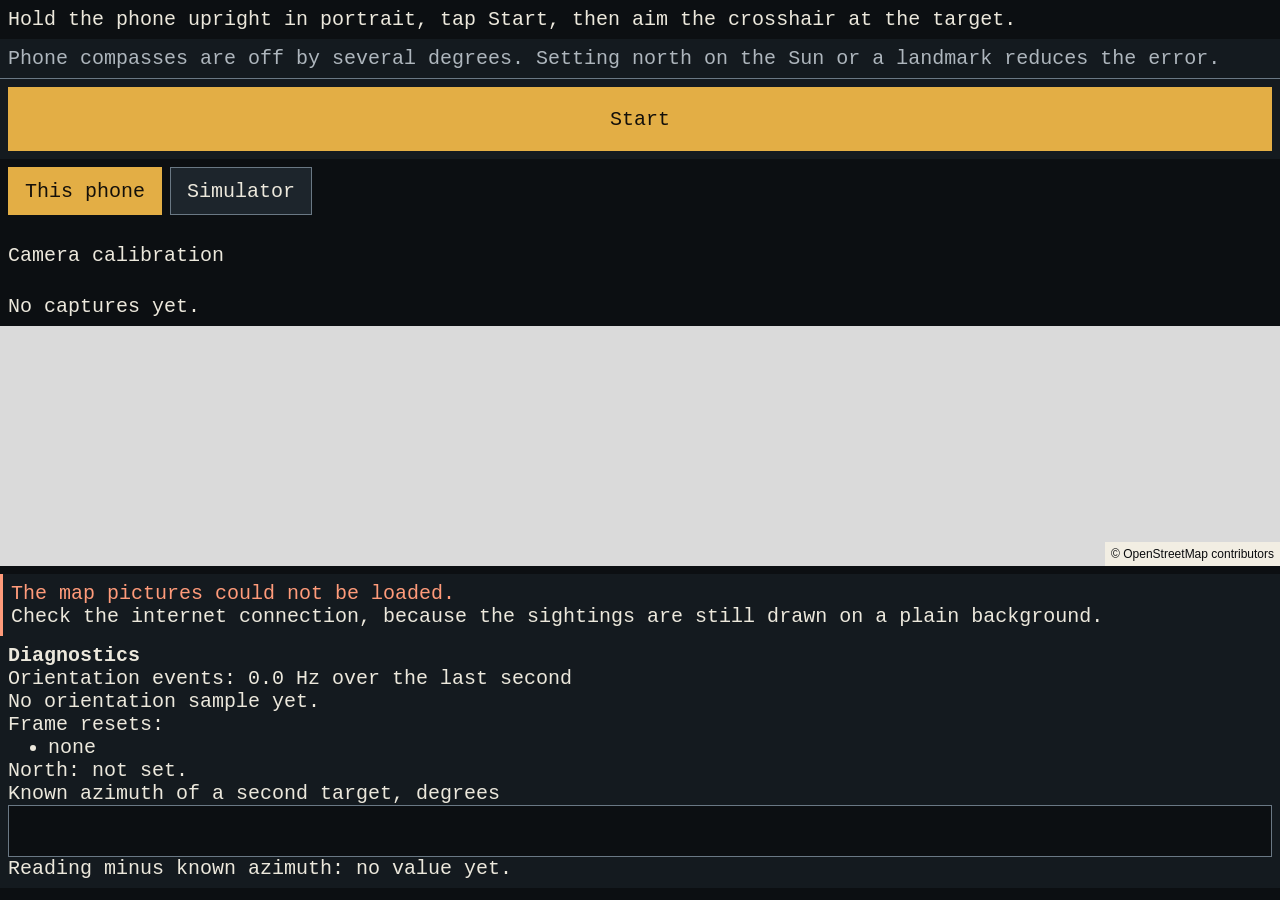
<file: index.html>
<!doctype html>
<html lang="en">
  <head>
    <meta charset="utf-8" />
    <meta name="viewport" content="width=device-width, initial-scale=1, viewport-fit=cover" />
    <meta name="color-scheme" content="dark" />
    <title>Alidade playground</title>
    <script type="module" crossorigin src="./assets/index-sWLlK3Qp.js"></script>
    <link rel="stylesheet" crossorigin href="./assets/index-BOBu4vqf.css">
  </head>
  <body>
    <div id="root"></div>
  </body>
</html>
</file>
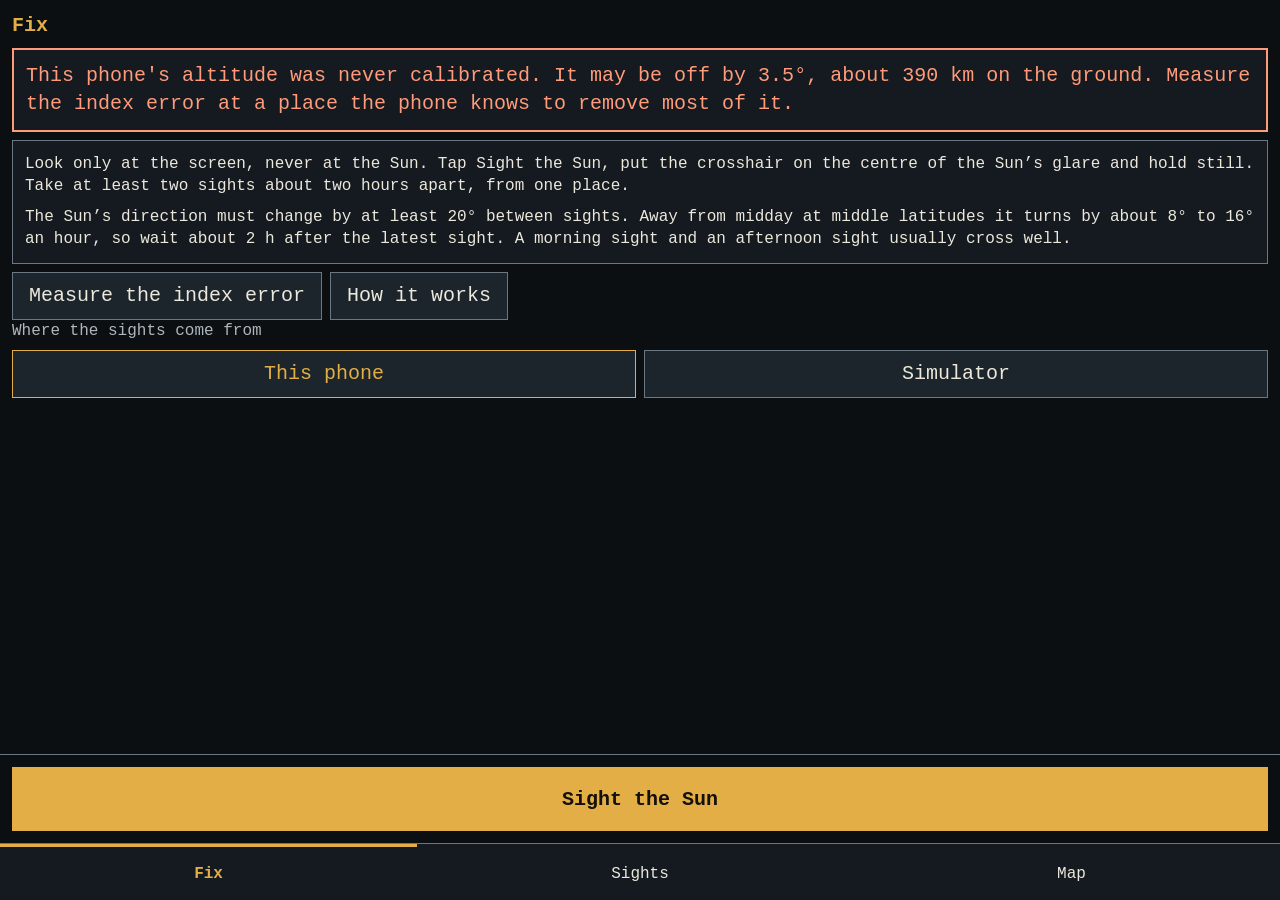
<file: nonius/index.html>
<!doctype html>
<html lang="en">
  <head>
    <meta charset="utf-8" />
    <meta name="viewport" content="width=device-width, initial-scale=1" />
    <meta name="referrer" content="strict-origin" />
    <title>Nonius</title>
    <style>body{margin:0}</style>
    <script type="module" crossorigin src="./assets/index-eBkjHss9.js"></script>
    <link rel="stylesheet" crossorigin href="./assets/index-qvkd0SPb.css">
  </head>
  <body>
    <div id="root"></div>
  </body>
</html>
</file>
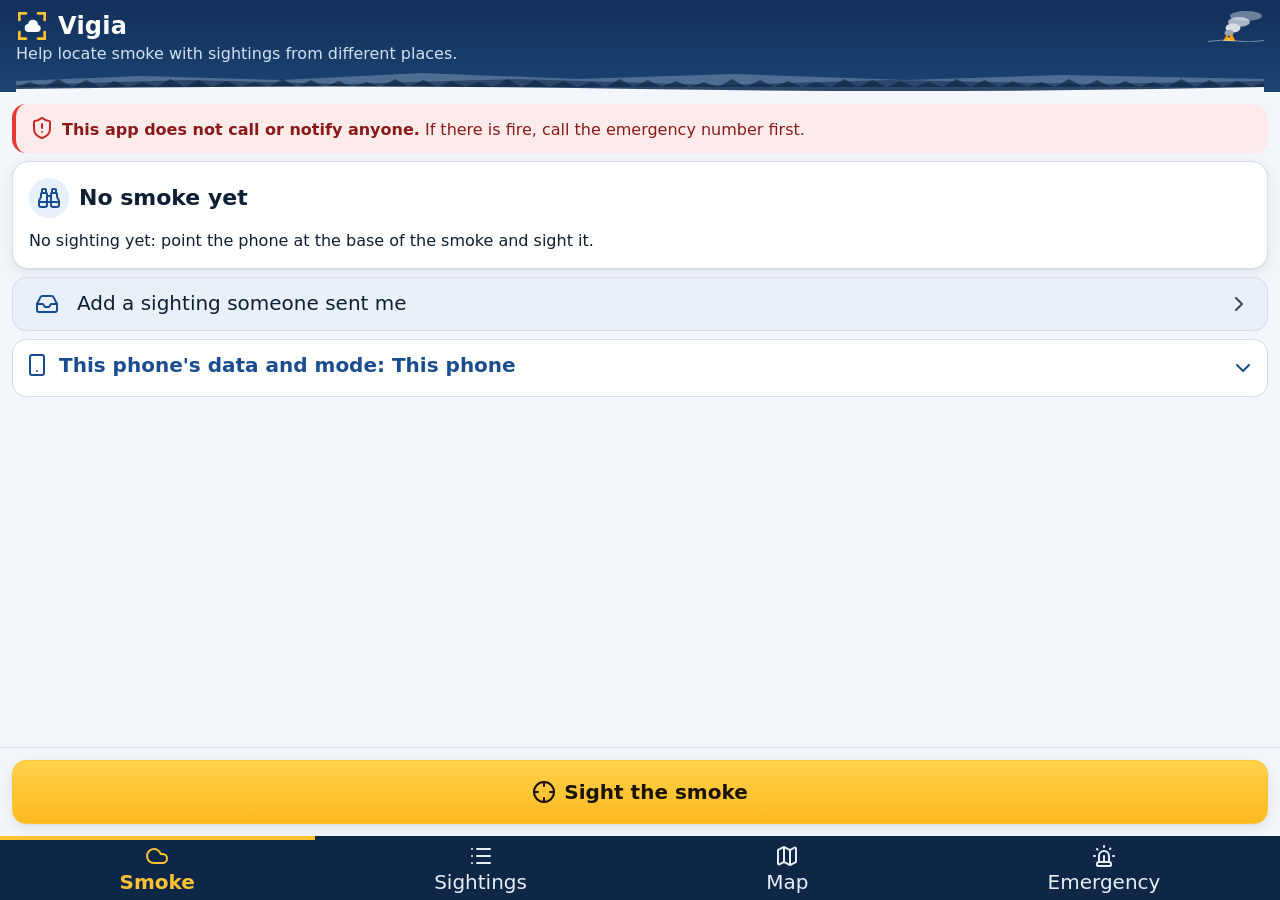
<file: vigia-look/index.html>
<!doctype html>
<html lang="en">
  <head>
    <meta charset="utf-8" />
    <meta name="viewport" content="width=device-width, initial-scale=1" />
    <meta name="referrer" content="strict-origin" />
    <title>Vigia</title>
    <!-- The App is a column of the screen's height and width: no margin of the browser's own
         around it (task 21.1: with 8 px a side the tab labels had 16 px less). -->
    <style>body{margin:0}summary{list-style:none}summary::-webkit-details-marker{display:none}</style>
    <script type="module" crossorigin src="./assets/index-CC6yWtEb.js"></script>
    <link rel="stylesheet" crossorigin href="./assets/index-qvkd0SPb.css">
  </head>
  <body>
    <div id="root"></div>
  </body>
</html>
</file>
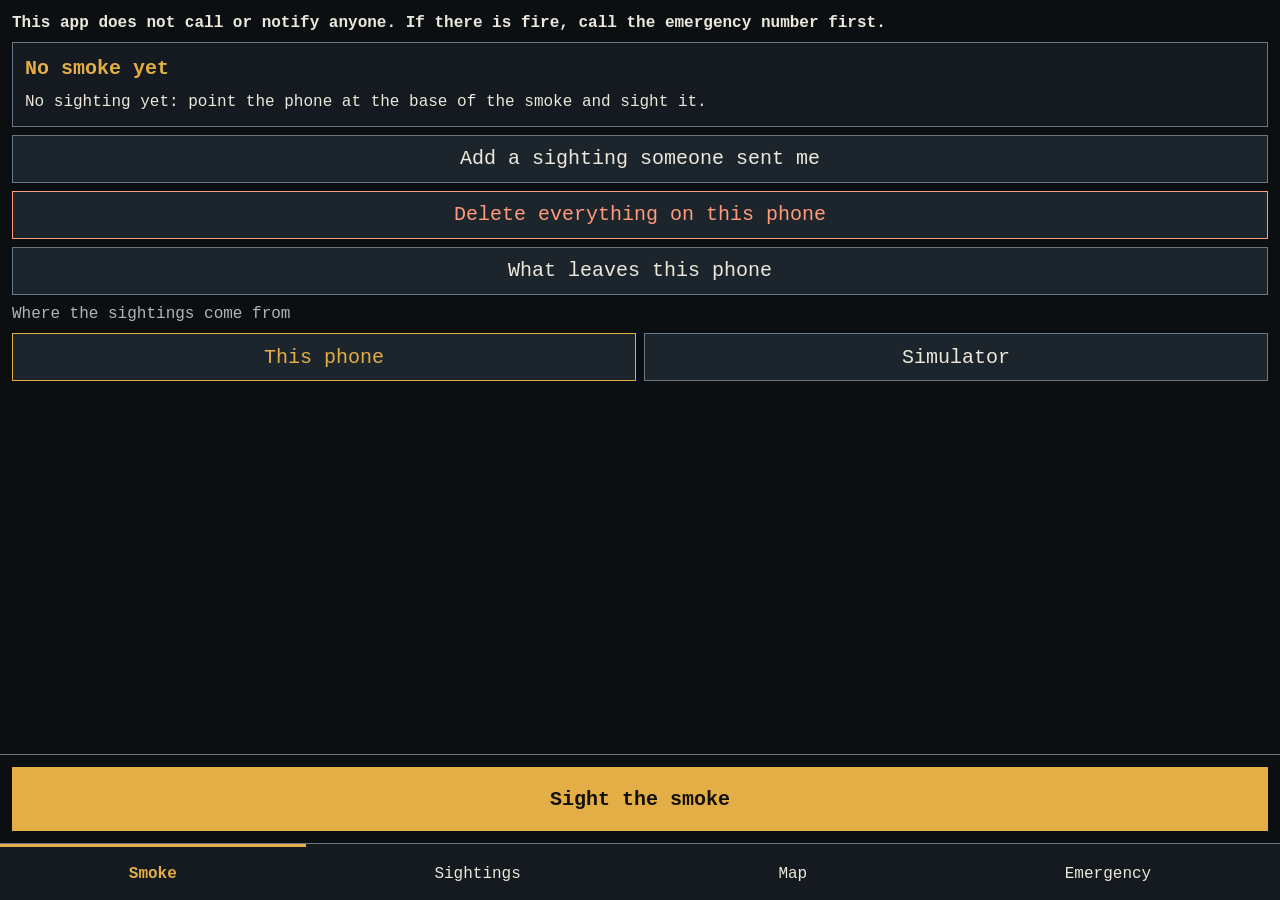
<file: vigia/index.html>
<!doctype html>
<html lang="en">
  <head>
    <meta charset="utf-8" />
    <meta name="viewport" content="width=device-width, initial-scale=1" />
    <meta name="referrer" content="strict-origin" />
    <title>Vigia</title>
    <!-- The App is a column of the screen's height and width: no margin of the browser's own
         around it (task 21.1: with 8 px a side the tab labels had 16 px less). -->
    <style>body{margin:0}</style>
    <script type="module" crossorigin src="./assets/index-B0xuqDCw.js"></script>
    <link rel="stylesheet" crossorigin href="./assets/index-qvkd0SPb.css">
  </head>
  <body>
    <div id="root"></div>
  </body>
</html>
</file>
<file: assets/index-BOBu4vqf.css>
.maplibregl-map{-webkit-tap-highlight-color:#0000;-webkit-touch-callout:none;font:12px/20px Helvetica Neue,Arial,Helvetica,sans-serif;position:relative;overflow:hidden}.maplibregl-canvas{position:absolute;top:0;left:0}.maplibregl-map:fullscreen{width:100%;height:100%}.maplibregl-ctrl-group button.maplibregl-ctrl-compass{touch-action:none}.maplibregl-canvas-container.maplibregl-interactive,.maplibregl-ctrl-group button.maplibregl-ctrl-compass{cursor:grab;-webkit-user-select:none;user-select:none}.maplibregl-canvas-container.maplibregl-interactive.maplibregl-track-pointer{cursor:pointer}.maplibregl-canvas-container.maplibregl-interactive:active,.maplibregl-ctrl-group button.maplibregl-ctrl-compass:active{cursor:grabbing}.maplibregl-canvas-container.maplibregl-touch-zoom-rotate,.maplibregl-canvas-container.maplibregl-touch-zoom-rotate .maplibregl-canvas{touch-action:pan-x pan-y}.maplibregl-canvas-container.maplibregl-touch-drag-pan,.maplibregl-canvas-container.maplibregl-touch-drag-pan .maplibregl-canvas{touch-action:pinch-zoom}.maplibregl-canvas-container.maplibregl-touch-zoom-rotate.maplibregl-touch-drag-pan,.maplibregl-canvas-container.maplibregl-touch-zoom-rotate.maplibregl-touch-drag-pan .maplibregl-canvas{touch-action:none}.maplibregl-canvas-container.maplibregl-touch-drag-pan.maplibregl-cooperative-gestures,.maplibregl-canvas-container.maplibregl-touch-drag-pan.maplibregl-cooperative-gestures .maplibregl-canvas{touch-action:pan-x pan-y}.maplibregl-ctrl-bottom-left,.maplibregl-ctrl-bottom-right,.maplibregl-ctrl-top-left,.maplibregl-ctrl-top-right{pointer-events:none;z-index:2;position:absolute}.maplibregl-ctrl-top-left{top:0;left:0}.maplibregl-ctrl-top-right{top:0;right:0}.maplibregl-ctrl-bottom-left{bottom:0;left:0}.maplibregl-ctrl-bottom-right{bottom:0;right:0}.maplibregl-ctrl{clear:both;pointer-events:auto;transform:translate(0)}.maplibregl-ctrl-top-left .maplibregl-ctrl{float:left;margin:10px 0 0 10px}.maplibregl-ctrl-top-right .maplibregl-ctrl{float:right;margin:10px 10px 0 0}.maplibregl-ctrl-bottom-left .maplibregl-ctrl{float:left;margin:0 0 10px 10px}.maplibregl-ctrl-bottom-right .maplibregl-ctrl{float:right;margin:0 10px 10px 0}.maplibregl-ctrl-group{background:#fff;border-radius:4px}.maplibregl-ctrl-group:not(:empty){box-shadow:0 0 0 2px #0000001a}.maplibregl-ctrl-group button{box-sizing:border-box;cursor:pointer;background-color:#0000;border:0;outline:none;width:29px;height:29px;padding:0;display:block}.maplibregl-ctrl button{-webkit-user-select:none;user-select:none}.maplibregl-ctrl-group button+button{border-top:1px solid #ddd}.maplibregl-ctrl button .maplibregl-ctrl-icon{background-position:50%;background-repeat:no-repeat;width:100%;height:100%;display:block}@media (forced-colors:active){.maplibregl-ctrl-group:not(:empty){box-shadow:0 0 0 2px buttontext}.maplibregl-ctrl-icon{background-color:#0000}.maplibregl-ctrl-group button+button{border-top:1px solid buttontext}}.maplibregl-ctrl button::-moz-focus-inner{border:0;padding:0}.maplibregl-ctrl-attrib-button:focus,.maplibregl-ctrl-group button:focus{box-shadow:0 0 2px 2px #0096ff}.maplibregl-ctrl button:disabled{cursor:not-allowed}.maplibregl-ctrl button:disabled .maplibregl-ctrl-icon{opacity:.25}@media (hover:hover){.maplibregl-ctrl button:not(:disabled):hover{background-color:#0000000d}}.maplibregl-ctrl button:not(:disabled):active{background-color:#0000000d}.maplibregl-ctrl-group button:focus:focus-visible{box-shadow:0 0 2px 2px #0096ff}.maplibregl-ctrl-group button:focus:not(:focus-visible){box-shadow:none}.maplibregl-ctrl-group button:focus:first-child{border-radius:4px 4px 0 0}.maplibregl-ctrl-group button:focus:last-child{border-radius:0 0 4px 4px}.maplibregl-ctrl-group button:focus:only-child{border-radius:inherit}.maplibregl-ctrl button.maplibregl-ctrl-zoom-out .maplibregl-ctrl-icon{background-image:url("data:image/svg+xml;charset=utf-8,%3Csvg xmlns='http://www.w3.org/2000/svg' width='29' height='29' viewBox='0 0 29 29' fill='%23333'%3E %3Cpath d='M10 13c-.75 0-1.5.75-1.5 1.5S9.25 16 10 16h9c.75 0 1.5-.75 1.5-1.5S19.75 13 19 13z'/%3E %3C/svg%3E")}.maplibregl-ctrl button.maplibregl-ctrl-zoom-in .maplibregl-ctrl-icon{background-image:url("data:image/svg+xml;charset=utf-8,%3Csvg xmlns='http://www.w3.org/2000/svg' width='29' height='29' viewBox='0 0 29 29' fill='%23333'%3E %3Cpath d='M14.5 8.5c-.75 0-1.5.75-1.5 1.5v3h-3c-.75 0-1.5.75-1.5 1.5S9.25 16 10 16h3v3c0 .75.75 1.5 1.5 1.5S16 19.75 16 19v-3h3c.75 0 1.5-.75 1.5-1.5S19.75 13 19 13h-3v-3c0-.75-.75-1.5-1.5-1.5'/%3E %3C/svg%3E")}@media (forced-colors:active){.maplibregl-ctrl button.maplibregl-ctrl-zoom-out .maplibregl-ctrl-icon{background-image:url("data:image/svg+xml;charset=utf-8,%3Csvg xmlns='http://www.w3.org/2000/svg' width='29' height='29' viewBox='0 0 29 29' fill='%23fff'%3E %3Cpath d='M10 13c-.75 0-1.5.75-1.5 1.5S9.25 16 10 16h9c.75 0 1.5-.75 1.5-1.5S19.75 13 19 13z'/%3E %3C/svg%3E")}.maplibregl-ctrl button.maplibregl-ctrl-zoom-in .maplibregl-ctrl-icon{background-image:url("data:image/svg+xml;charset=utf-8,%3Csvg xmlns='http://www.w3.org/2000/svg' width='29' height='29' viewBox='0 0 29 29' fill='%23fff'%3E %3Cpath d='M14.5 8.5c-.75 0-1.5.75-1.5 1.5v3h-3c-.75 0-1.5.75-1.5 1.5S9.25 16 10 16h3v3c0 .75.75 1.5 1.5 1.5S16 19.75 16 19v-3h3c.75 0 1.5-.75 1.5-1.5S19.75 13 19 13h-3v-3c0-.75-.75-1.5-1.5-1.5'/%3E %3C/svg%3E")}}@media (forced-colors:active) and (prefers-color-scheme:light){.maplibregl-ctrl button.maplibregl-ctrl-zoom-out .maplibregl-ctrl-icon{background-image:url("data:image/svg+xml;charset=utf-8,%3Csvg xmlns='http://www.w3.org/2000/svg' width='29' height='29' viewBox='0 0 29 29' fill='%23000'%3E %3Cpath d='M10 13c-.75 0-1.5.75-1.5 1.5S9.25 16 10 16h9c.75 0 1.5-.75 1.5-1.5S19.75 13 19 13z'/%3E %3C/svg%3E")}.maplibregl-ctrl button.maplibregl-ctrl-zoom-in .maplibregl-ctrl-icon{background-image:url("data:image/svg+xml;charset=utf-8,%3Csvg xmlns='http://www.w3.org/2000/svg' width='29' height='29' viewBox='0 0 29 29' fill='%23000'%3E %3Cpath d='M14.5 8.5c-.75 0-1.5.75-1.5 1.5v3h-3c-.75 0-1.5.75-1.5 1.5S9.25 16 10 16h3v3c0 .75.75 1.5 1.5 1.5S16 19.75 16 19v-3h3c.75 0 1.5-.75 1.5-1.5S19.75 13 19 13h-3v-3c0-.75-.75-1.5-1.5-1.5'/%3E %3C/svg%3E")}}.maplibregl-ctrl button.maplibregl-ctrl-fullscreen .maplibregl-ctrl-icon{background-image:url("data:image/svg+xml;charset=utf-8,%3Csvg xmlns='http://www.w3.org/2000/svg' width='29' height='29' viewBox='0 0 29 29' fill='%23333'%3E %3Cpath d='M24 16v5.5c0 1.75-.75 2.5-2.5 2.5H16v-1l3-1.5-4-5.5 1-1 5.5 4 1.5-3zM6 16l1.5 3 5.5-4 1 1-4 5.5 3 1.5v1H7.5C5.75 24 5 23.25 5 21.5V16zm7-11v1l-3 1.5 4 5.5-1 1-5.5-4L6 13H5V7.5C5 5.75 5.75 5 7.5 5zm11 2.5c0-1.75-.75-2.5-2.5-2.5H16v1l3 1.5-4 5.5 1 1 5.5-4 1.5 3h1z'/%3E %3C/svg%3E")}.maplibregl-ctrl button.maplibregl-ctrl-shrink .maplibregl-ctrl-icon{background-image:url("data:image/svg+xml;charset=utf-8,%3Csvg xmlns='http://www.w3.org/2000/svg' width='29' height='29' viewBox='0 0 29 29'%3E %3Cpath d='M18.5 16c-1.75 0-2.5.75-2.5 2.5V24h1l1.5-3 5.5 4 1-1-4-5.5 3-1.5v-1zM13 18.5c0-1.75-.75-2.5-2.5-2.5H5v1l3 1.5L4 24l1 1 5.5-4 1.5 3h1zm3-8c0 1.75.75 2.5 2.5 2.5H24v-1l-3-1.5L25 5l-1-1-5.5 4L17 5h-1zM10.5 13c1.75 0 2.5-.75 2.5-2.5V5h-1l-1.5 3L5 4 4 5l4 5.5L5 12v1z'/%3E %3C/svg%3E")}@media (forced-colors:active){.maplibregl-ctrl button.maplibregl-ctrl-fullscreen .maplibregl-ctrl-icon{background-image:url("data:image/svg+xml;charset=utf-8,%3Csvg xmlns='http://www.w3.org/2000/svg' width='29' height='29' viewBox='0 0 29 29' fill='%23fff'%3E %3Cpath d='M24 16v5.5c0 1.75-.75 2.5-2.5 2.5H16v-1l3-1.5-4-5.5 1-1 5.5 4 1.5-3zM6 16l1.5 3 5.5-4 1 1-4 5.5 3 1.5v1H7.5C5.75 24 5 23.25 5 21.5V16zm7-11v1l-3 1.5 4 5.5-1 1-5.5-4L6 13H5V7.5C5 5.75 5.75 5 7.5 5zm11 2.5c0-1.75-.75-2.5-2.5-2.5H16v1l3 1.5-4 5.5 1 1 5.5-4 1.5 3h1z'/%3E %3C/svg%3E")}.maplibregl-ctrl button.maplibregl-ctrl-shrink .maplibregl-ctrl-icon{background-image:url("data:image/svg+xml;charset=utf-8,%3Csvg xmlns='http://www.w3.org/2000/svg' width='29' height='29' viewBox='0 0 29 29' fill='%23fff'%3E %3Cpath d='M18.5 16c-1.75 0-2.5.75-2.5 2.5V24h1l1.5-3 5.5 4 1-1-4-5.5 3-1.5v-1zM13 18.5c0-1.75-.75-2.5-2.5-2.5H5v1l3 1.5L4 24l1 1 5.5-4 1.5 3h1zm3-8c0 1.75.75 2.5 2.5 2.5H24v-1l-3-1.5L25 5l-1-1-5.5 4L17 5h-1zM10.5 13c1.75 0 2.5-.75 2.5-2.5V5h-1l-1.5 3L5 4 4 5l4 5.5L5 12v1z'/%3E %3C/svg%3E")}}@media (forced-colors:active) and (prefers-color-scheme:light){.maplibregl-ctrl button.maplibregl-ctrl-fullscreen .maplibregl-ctrl-icon{background-image:url("data:image/svg+xml;charset=utf-8,%3Csvg xmlns='http://www.w3.org/2000/svg' width='29' height='29' viewBox='0 0 29 29' fill='%23000'%3E %3Cpath d='M24 16v5.5c0 1.75-.75 2.5-2.5 2.5H16v-1l3-1.5-4-5.5 1-1 5.5 4 1.5-3zM6 16l1.5 3 5.5-4 1 1-4 5.5 3 1.5v1H7.5C5.75 24 5 23.25 5 21.5V16zm7-11v1l-3 1.5 4 5.5-1 1-5.5-4L6 13H5V7.5C5 5.75 5.75 5 7.5 5zm11 2.5c0-1.75-.75-2.5-2.5-2.5H16v1l3 1.5-4 5.5 1 1 5.5-4 1.5 3h1z'/%3E %3C/svg%3E")}.maplibregl-ctrl button.maplibregl-ctrl-shrink .maplibregl-ctrl-icon{background-image:url("data:image/svg+xml;charset=utf-8,%3Csvg xmlns='http://www.w3.org/2000/svg' width='29' height='29' viewBox='0 0 29 29' fill='%23000'%3E %3Cpath d='M18.5 16c-1.75 0-2.5.75-2.5 2.5V24h1l1.5-3 5.5 4 1-1-4-5.5 3-1.5v-1zM13 18.5c0-1.75-.75-2.5-2.5-2.5H5v1l3 1.5L4 24l1 1 5.5-4 1.5 3h1zm3-8c0 1.75.75 2.5 2.5 2.5H24v-1l-3-1.5L25 5l-1-1-5.5 4L17 5h-1zM10.5 13c1.75 0 2.5-.75 2.5-2.5V5h-1l-1.5 3L5 4 4 5l4 5.5L5 12v1z'/%3E %3C/svg%3E")}}.maplibregl-ctrl button.maplibregl-ctrl-compass .maplibregl-ctrl-icon{background-image:url("data:image/svg+xml;charset=utf-8,%3Csvg xmlns='http://www.w3.org/2000/svg' width='29' height='29' viewBox='0 0 29 29' fill='%23333'%3E %3Cpath d='m10.5 14 4-8 4 8z'/%3E %3Cpath fill='%23ccc' d='m10.5 16 4 8 4-8z'/%3E %3C/svg%3E")}@media (forced-colors:active){.maplibregl-ctrl button.maplibregl-ctrl-compass .maplibregl-ctrl-icon{background-image:url("data:image/svg+xml;charset=utf-8,%3Csvg xmlns='http://www.w3.org/2000/svg' width='29' height='29' viewBox='0 0 29 29' fill='%23fff'%3E %3Cpath d='m10.5 14 4-8 4 8z'/%3E %3Cpath fill='%23ccc' d='m10.5 16 4 8 4-8z'/%3E %3C/svg%3E")}}@media (forced-colors:active) and (prefers-color-scheme:light){.maplibregl-ctrl button.maplibregl-ctrl-compass .maplibregl-ctrl-icon{background-image:url("data:image/svg+xml;charset=utf-8,%3Csvg xmlns='http://www.w3.org/2000/svg' width='29' height='29' viewBox='0 0 29 29' fill='%23000'%3E %3Cpath d='m10.5 14 4-8 4 8z'/%3E %3Cpath fill='%23ccc' d='m10.5 16 4 8 4-8z'/%3E %3C/svg%3E")}}.maplibregl-ctrl button.maplibregl-ctrl-globe .maplibregl-ctrl-icon{background-image:url("data:image/svg+xml;charset=utf-8,%3Csvg xmlns='http://www.w3.org/2000/svg' width='22' height='22' fill='none' viewBox='0 0 22 22' stroke='%23333'%3E %3Ccircle cx='11' cy='11' r='8.5'/%3E %3Cpath d='M17.5 11c0 4.819-3.02 8.5-6.5 8.5S4.5 15.819 4.5 11 7.52 2.5 11 2.5s6.5 3.681 6.5 8.5Z'/%3E %3Cpath d='M13.5 11c0 2.447-.331 4.64-.853 6.206-.262.785-.562 1.384-.872 1.777-.314.399-.58.517-.775.517-.195 0-.461-.118-.775-.517-.31-.393-.61-.992-.872-1.777C8.831 15.64 8.5 13.446 8.5 11c0-2.447.331-4.64.853-6.206.262-.785.562-1.384.872-1.777.314-.399.58-.517.775-.517.195 0 .461.118.775.517.31.393.61.992.872 1.777.522 1.565.853 3.76.853 6.206Z'/%3E %3Cpath d='M11 7.5c-1.909 0-3.622-.166-4.845-.428-.616-.132-1.08-.283-1.379-.434a1.333 1.333 0 0 1-.224-.138c.047-.038.12-.085.224-.138.299-.151.763-.302 1.379-.434C7.378 5.666 9.091 5.5 11 5.5c1.909 0 3.622.166 4.845.428.616.132 1.08.283 1.379.434.105.053.177.1.224.138-.047.038-.12.085-.224.138-.299.151-.763.302-1.379.434-1.223.262-2.936.428-4.845.428ZM4.486 6.436ZM11 16.5c-1.909 0-3.622-.166-4.845-.428-.616-.132-1.08-.283-1.379-.434a1.33 1.33 0 0 1-.224-.138 1.33 1.33 0 0 1 .224-.138c.299-.151.763-.302 1.379-.434C7.378 14.666 9.091 14.5 11 14.5c1.909 0 3.622.166 4.845.428.616.132 1.08.283 1.379.434.105.053.177.1.224.138a1.33 1.33 0 0 1-.224.138c-.299.151-.763.302-1.379.434-1.223.262-2.936.428-4.845.428Zm-6.514-1.064ZM11 12.5c-2.46 0-4.672-.222-6.255-.574-.796-.177-1.406-.38-1.805-.59a1.465 1.465 0 0 1-.39-.272.293.293 0 0 1-.047-.064.293.293 0 0 1 .048-.064c.066-.073.189-.167.389-.272.399-.21 1.009-.413 1.805-.59C6.328 9.722 8.54 9.5 11 9.5s4.672.222 6.256.574c.795.177 1.405.38 1.804.59.2.105.323.2.39.272a.33.33 0 0 1 .047.064.293.293 0 0 1-.048.064 1.435 1.435 0 0 1-.389.272c-.399.21-1.009.413-1.804.59-1.584.352-3.796.574-6.256.574Zm-8.501-1.51v.002-.002Zm0 .018v.002-.002Zm17.002.002v-.002.002Zm0-.018v-.002.002Z'/%3E %3C/svg%3E")}.maplibregl-ctrl button.maplibregl-ctrl-globe-enabled .maplibregl-ctrl-icon{background-image:url("data:image/svg+xml;charset=utf-8,%3Csvg xmlns='http://www.w3.org/2000/svg' width='22' height='22' fill='none' viewBox='0 0 22 22' stroke='%2333b5e5'%3E %3Ccircle cx='11' cy='11' r='8.5'/%3E %3Cpath d='M17.5 11c0 4.819-3.02 8.5-6.5 8.5S4.5 15.819 4.5 11 7.52 2.5 11 2.5s6.5 3.681 6.5 8.5Z'/%3E %3Cpath d='M13.5 11c0 2.447-.331 4.64-.853 6.206-.262.785-.562 1.384-.872 1.777-.314.399-.58.517-.775.517-.195 0-.461-.118-.775-.517-.31-.393-.61-.992-.872-1.777C8.831 15.64 8.5 13.446 8.5 11c0-2.447.331-4.64.853-6.206.262-.785.562-1.384.872-1.777.314-.399.58-.517.775-.517.195 0 .461.118.775.517.31.393.61.992.872 1.777.522 1.565.853 3.76.853 6.206Z'/%3E %3Cpath d='M11 7.5c-1.909 0-3.622-.166-4.845-.428-.616-.132-1.08-.283-1.379-.434a1.333 1.333 0 0 1-.224-.138c.047-.038.12-.085.224-.138.299-.151.763-.302 1.379-.434C7.378 5.666 9.091 5.5 11 5.5c1.909 0 3.622.166 4.845.428.616.132 1.08.283 1.379.434.105.053.177.1.224.138-.047.038-.12.085-.224.138-.299.151-.763.302-1.379.434-1.223.262-2.936.428-4.845.428ZM4.486 6.436ZM11 16.5c-1.909 0-3.622-.166-4.845-.428-.616-.132-1.08-.283-1.379-.434a1.33 1.33 0 0 1-.224-.138 1.33 1.33 0 0 1 .224-.138c.299-.151.763-.302 1.379-.434C7.378 14.666 9.091 14.5 11 14.5c1.909 0 3.622.166 4.845.428.616.132 1.08.283 1.379.434.105.053.177.1.224.138a1.33 1.33 0 0 1-.224.138c-.299.151-.763.302-1.379.434-1.223.262-2.936.428-4.845.428Zm-6.514-1.064ZM11 12.5c-2.46 0-4.672-.222-6.255-.574-.796-.177-1.406-.38-1.805-.59a1.465 1.465 0 0 1-.39-.272.293.293 0 0 1-.047-.064.293.293 0 0 1 .048-.064c.066-.073.189-.167.389-.272.399-.21 1.009-.413 1.805-.59C6.328 9.722 8.54 9.5 11 9.5s4.672.222 6.256.574c.795.177 1.405.38 1.804.59.2.105.323.2.39.272a.33.33 0 0 1 .047.064.293.293 0 0 1-.048.064 1.435 1.435 0 0 1-.389.272c-.399.21-1.009.413-1.804.59-1.584.352-3.796.574-6.256.574Zm-8.501-1.51v.002-.002Zm0 .018v.002-.002Zm17.002.002v-.002.002Zm0-.018v-.002.002Z'/%3E %3C/svg%3E")}.maplibregl-ctrl button.maplibregl-ctrl-terrain .maplibregl-ctrl-icon{background-image:url("data:image/svg+xml;charset=utf-8,%3Csvg xmlns='http://www.w3.org/2000/svg' width='22' height='22' viewBox='0 0 22 22' fill='%23333'%3E %3Cpath d='m1.754 13.406 4.453-4.851 3.09 3.09 3.281 3.277.969-.969-3.309-3.312 3.844-4.121 6.148 6.886h1.082v-.855l-7.207-8.07-4.84 5.187L6.169 6.57l-5.48 5.965v.871ZM.688 16.844h20.625v1.375H.688Zm0 0'/%3E %3C/svg%3E")}.maplibregl-ctrl button.maplibregl-ctrl-terrain-enabled .maplibregl-ctrl-icon{background-image:url("data:image/svg+xml;charset=utf-8,%3Csvg xmlns='http://www.w3.org/2000/svg' width='22' height='22' viewBox='0 0 22 22' fill='%2333b5e5'%3E %3Cpath d='m1.754 13.406 4.453-4.851 3.09 3.09 3.281 3.277.969-.969-3.309-3.312 3.844-4.121 6.148 6.886h1.082v-.855l-7.207-8.07-4.84 5.187L6.169 6.57l-5.48 5.965v.871ZM.688 16.844h20.625v1.375H.688Zm0 0'/%3E %3C/svg%3E")}.maplibregl-ctrl button.maplibregl-ctrl-geolocate .maplibregl-ctrl-icon{background-image:url("data:image/svg+xml;charset=utf-8,%3Csvg xmlns='http://www.w3.org/2000/svg' width='29' height='29' viewBox='0 0 20 20' fill='%23333'%3E %3Cpath d='M10 4C9 4 9 5 9 5v.1A5 5 0 0 0 5.1 9H5s-1 0-1 1 1 1 1 1h.1A5 5 0 0 0 9 14.9v.1s0 1 1 1 1-1 1-1v-.1a5 5 0 0 0 3.9-3.9h.1s1 0 1-1-1-1-1-1h-.1A5 5 0 0 0 11 5.1V5s0-1-1-1m0 2.5a3.5 3.5 0 1 1 0 7 3.5 3.5 0 1 1 0-7'/%3E %3Ccircle id='dot' cx='10' cy='10' r='2'/%3E %3Cpath id='stroke' d='m14 5 1 1-9 9-1-1z' display='none'/%3E %3C/svg%3E")}.maplibregl-ctrl button.maplibregl-ctrl-geolocate:disabled .maplibregl-ctrl-icon{background-image:url("data:image/svg+xml;charset=utf-8,%3Csvg xmlns='http://www.w3.org/2000/svg' width='29' height='29' viewBox='0 0 20 20' fill='%23aaa'%3E %3Cpath d='M10 4C9 4 9 5 9 5v.1A5 5 0 0 0 5.1 9H5s-1 0-1 1 1 1 1 1h.1A5 5 0 0 0 9 14.9v.1s0 1 1 1 1-1 1-1v-.1a5 5 0 0 0 3.9-3.9h.1s1 0 1-1-1-1-1-1h-.1A5 5 0 0 0 11 5.1V5s0-1-1-1m0 2.5a3.5 3.5 0 1 1 0 7 3.5 3.5 0 1 1 0-7'/%3E %3Ccircle id='dot' cx='10' cy='10' r='2'/%3E %3Cpath id='stroke' d='m14 5 1 1-9 9-1-1z' fill='%23f00'/%3E %3C/svg%3E")}.maplibregl-ctrl button.maplibregl-ctrl-geolocate.maplibregl-ctrl-geolocate-active .maplibregl-ctrl-icon{background-image:url("data:image/svg+xml;charset=utf-8,%3Csvg xmlns='http://www.w3.org/2000/svg' width='29' height='29' viewBox='0 0 20 20' fill='%2333b5e5'%3E %3Cpath d='M10 4C9 4 9 5 9 5v.1A5 5 0 0 0 5.1 9H5s-1 0-1 1 1 1 1 1h.1A5 5 0 0 0 9 14.9v.1s0 1 1 1 1-1 1-1v-.1a5 5 0 0 0 3.9-3.9h.1s1 0 1-1-1-1-1-1h-.1A5 5 0 0 0 11 5.1V5s0-1-1-1m0 2.5a3.5 3.5 0 1 1 0 7 3.5 3.5 0 1 1 0-7'/%3E %3Ccircle id='dot' cx='10' cy='10' r='2'/%3E %3Cpath id='stroke' d='m14 5 1 1-9 9-1-1z' display='none'/%3E %3C/svg%3E")}.maplibregl-ctrl button.maplibregl-ctrl-geolocate.maplibregl-ctrl-geolocate-active-error .maplibregl-ctrl-icon{background-image:url("data:image/svg+xml;charset=utf-8,%3Csvg xmlns='http://www.w3.org/2000/svg' width='29' height='29' viewBox='0 0 20 20' fill='%23e58978'%3E %3Cpath d='M10 4C9 4 9 5 9 5v.1A5 5 0 0 0 5.1 9H5s-1 0-1 1 1 1 1 1h.1A5 5 0 0 0 9 14.9v.1s0 1 1 1 1-1 1-1v-.1a5 5 0 0 0 3.9-3.9h.1s1 0 1-1-1-1-1-1h-.1A5 5 0 0 0 11 5.1V5s0-1-1-1m0 2.5a3.5 3.5 0 1 1 0 7 3.5 3.5 0 1 1 0-7'/%3E %3Ccircle id='dot' cx='10' cy='10' r='2'/%3E %3Cpath id='stroke' d='m14 5 1 1-9 9-1-1z' display='none'/%3E %3C/svg%3E")}.maplibregl-ctrl button.maplibregl-ctrl-geolocate.maplibregl-ctrl-geolocate-background .maplibregl-ctrl-icon{background-image:url("data:image/svg+xml;charset=utf-8,%3Csvg xmlns='http://www.w3.org/2000/svg' width='29' height='29' viewBox='0 0 20 20' fill='%2333b5e5'%3E %3Cpath d='M10 4C9 4 9 5 9 5v.1A5 5 0 0 0 5.1 9H5s-1 0-1 1 1 1 1 1h.1A5 5 0 0 0 9 14.9v.1s0 1 1 1 1-1 1-1v-.1a5 5 0 0 0 3.9-3.9h.1s1 0 1-1-1-1-1-1h-.1A5 5 0 0 0 11 5.1V5s0-1-1-1m0 2.5a3.5 3.5 0 1 1 0 7 3.5 3.5 0 1 1 0-7'/%3E %3Ccircle id='dot' cx='10' cy='10' r='2' display='none'/%3E %3Cpath id='stroke' d='m14 5 1 1-9 9-1-1z' display='none'/%3E %3C/svg%3E")}.maplibregl-ctrl button.maplibregl-ctrl-geolocate.maplibregl-ctrl-geolocate-background-error .maplibregl-ctrl-icon{background-image:url("data:image/svg+xml;charset=utf-8,%3Csvg xmlns='http://www.w3.org/2000/svg' width='29' height='29' viewBox='0 0 20 20' fill='%23e54e33'%3E %3Cpath d='M10 4C9 4 9 5 9 5v.1A5 5 0 0 0 5.1 9H5s-1 0-1 1 1 1 1 1h.1A5 5 0 0 0 9 14.9v.1s0 1 1 1 1-1 1-1v-.1a5 5 0 0 0 3.9-3.9h.1s1 0 1-1-1-1-1-1h-.1A5 5 0 0 0 11 5.1V5s0-1-1-1m0 2.5a3.5 3.5 0 1 1 0 7 3.5 3.5 0 1 1 0-7'/%3E %3Ccircle id='dot' cx='10' cy='10' r='2' display='none'/%3E %3Cpath id='stroke' d='m14 5 1 1-9 9-1-1z' display='none'/%3E %3C/svg%3E")}.maplibregl-ctrl button.maplibregl-ctrl-geolocate.maplibregl-ctrl-geolocate-waiting .maplibregl-ctrl-icon{animation:2s linear infinite maplibregl-spin}@media (forced-colors:active){.maplibregl-ctrl button.maplibregl-ctrl-geolocate .maplibregl-ctrl-icon{background-image:url("data:image/svg+xml;charset=utf-8,%3Csvg xmlns='http://www.w3.org/2000/svg' width='29' height='29' viewBox='0 0 20 20' fill='%23fff'%3E %3Cpath d='M10 4C9 4 9 5 9 5v.1A5 5 0 0 0 5.1 9H5s-1 0-1 1 1 1 1 1h.1A5 5 0 0 0 9 14.9v.1s0 1 1 1 1-1 1-1v-.1a5 5 0 0 0 3.9-3.9h.1s1 0 1-1-1-1-1-1h-.1A5 5 0 0 0 11 5.1V5s0-1-1-1m0 2.5a3.5 3.5 0 1 1 0 7 3.5 3.5 0 1 1 0-7'/%3E %3Ccircle id='dot' cx='10' cy='10' r='2'/%3E %3Cpath id='stroke' d='m14 5 1 1-9 9-1-1z' display='none'/%3E %3C/svg%3E")}.maplibregl-ctrl button.maplibregl-ctrl-geolocate:disabled .maplibregl-ctrl-icon{background-image:url("data:image/svg+xml;charset=utf-8,%3Csvg xmlns='http://www.w3.org/2000/svg' width='29' height='29' viewBox='0 0 20 20' fill='%23999'%3E %3Cpath d='M10 4C9 4 9 5 9 5v.1A5 5 0 0 0 5.1 9H5s-1 0-1 1 1 1 1 1h.1A5 5 0 0 0 9 14.9v.1s0 1 1 1 1-1 1-1v-.1a5 5 0 0 0 3.9-3.9h.1s1 0 1-1-1-1-1-1h-.1A5 5 0 0 0 11 5.1V5s0-1-1-1m0 2.5a3.5 3.5 0 1 1 0 7 3.5 3.5 0 1 1 0-7'/%3E %3Ccircle id='dot' cx='10' cy='10' r='2'/%3E %3Cpath id='stroke' d='m14 5 1 1-9 9-1-1z' fill='%23f00'/%3E %3C/svg%3E")}.maplibregl-ctrl button.maplibregl-ctrl-geolocate.maplibregl-ctrl-geolocate-active .maplibregl-ctrl-icon{background-image:url("data:image/svg+xml;charset=utf-8,%3Csvg xmlns='http://www.w3.org/2000/svg' width='29' height='29' viewBox='0 0 20 20' fill='%2333b5e5'%3E %3Cpath d='M10 4C9 4 9 5 9 5v.1A5 5 0 0 0 5.1 9H5s-1 0-1 1 1 1 1 1h.1A5 5 0 0 0 9 14.9v.1s0 1 1 1 1-1 1-1v-.1a5 5 0 0 0 3.9-3.9h.1s1 0 1-1-1-1-1-1h-.1A5 5 0 0 0 11 5.1V5s0-1-1-1m0 2.5a3.5 3.5 0 1 1 0 7 3.5 3.5 0 1 1 0-7'/%3E %3Ccircle id='dot' cx='10' cy='10' r='2'/%3E %3Cpath id='stroke' d='m14 5 1 1-9 9-1-1z' display='none'/%3E %3C/svg%3E")}.maplibregl-ctrl button.maplibregl-ctrl-geolocate.maplibregl-ctrl-geolocate-active-error .maplibregl-ctrl-icon{background-image:url("data:image/svg+xml;charset=utf-8,%3Csvg xmlns='http://www.w3.org/2000/svg' width='29' height='29' viewBox='0 0 20 20' fill='%23e58978'%3E %3Cpath d='M10 4C9 4 9 5 9 5v.1A5 5 0 0 0 5.1 9H5s-1 0-1 1 1 1 1 1h.1A5 5 0 0 0 9 14.9v.1s0 1 1 1 1-1 1-1v-.1a5 5 0 0 0 3.9-3.9h.1s1 0 1-1-1-1-1-1h-.1A5 5 0 0 0 11 5.1V5s0-1-1-1m0 2.5a3.5 3.5 0 1 1 0 7 3.5 3.5 0 1 1 0-7'/%3E %3Ccircle id='dot' cx='10' cy='10' r='2'/%3E %3Cpath id='stroke' d='m14 5 1 1-9 9-1-1z' display='none'/%3E %3C/svg%3E")}.maplibregl-ctrl button.maplibregl-ctrl-geolocate.maplibregl-ctrl-geolocate-background .maplibregl-ctrl-icon{background-image:url("data:image/svg+xml;charset=utf-8,%3Csvg xmlns='http://www.w3.org/2000/svg' width='29' height='29' viewBox='0 0 20 20' fill='%2333b5e5'%3E %3Cpath d='M10 4C9 4 9 5 9 5v.1A5 5 0 0 0 5.1 9H5s-1 0-1 1 1 1 1 1h.1A5 5 0 0 0 9 14.9v.1s0 1 1 1 1-1 1-1v-.1a5 5 0 0 0 3.9-3.9h.1s1 0 1-1-1-1-1-1h-.1A5 5 0 0 0 11 5.1V5s0-1-1-1m0 2.5a3.5 3.5 0 1 1 0 7 3.5 3.5 0 1 1 0-7'/%3E %3Ccircle id='dot' cx='10' cy='10' r='2' display='none'/%3E %3Cpath id='stroke' d='m14 5 1 1-9 9-1-1z' display='none'/%3E %3C/svg%3E")}.maplibregl-ctrl button.maplibregl-ctrl-geolocate.maplibregl-ctrl-geolocate-background-error .maplibregl-ctrl-icon{background-image:url("data:image/svg+xml;charset=utf-8,%3Csvg xmlns='http://www.w3.org/2000/svg' width='29' height='29' viewBox='0 0 20 20' fill='%23e54e33'%3E %3Cpath d='M10 4C9 4 9 5 9 5v.1A5 5 0 0 0 5.1 9H5s-1 0-1 1 1 1 1 1h.1A5 5 0 0 0 9 14.9v.1s0 1 1 1 1-1 1-1v-.1a5 5 0 0 0 3.9-3.9h.1s1 0 1-1-1-1-1-1h-.1A5 5 0 0 0 11 5.1V5s0-1-1-1m0 2.5a3.5 3.5 0 1 1 0 7 3.5 3.5 0 1 1 0-7'/%3E %3Ccircle id='dot' cx='10' cy='10' r='2' display='none'/%3E %3Cpath id='stroke' d='m14 5 1 1-9 9-1-1z' display='none'/%3E %3C/svg%3E")}}@media (forced-colors:active) and (prefers-color-scheme:light){.maplibregl-ctrl button.maplibregl-ctrl-geolocate .maplibregl-ctrl-icon{background-image:url("data:image/svg+xml;charset=utf-8,%3Csvg xmlns='http://www.w3.org/2000/svg' width='29' height='29' viewBox='0 0 20 20' fill='%23000'%3E %3Cpath d='M10 4C9 4 9 5 9 5v.1A5 5 0 0 0 5.1 9H5s-1 0-1 1 1 1 1 1h.1A5 5 0 0 0 9 14.9v.1s0 1 1 1 1-1 1-1v-.1a5 5 0 0 0 3.9-3.9h.1s1 0 1-1-1-1-1-1h-.1A5 5 0 0 0 11 5.1V5s0-1-1-1m0 2.5a3.5 3.5 0 1 1 0 7 3.5 3.5 0 1 1 0-7'/%3E %3Ccircle id='dot' cx='10' cy='10' r='2'/%3E %3Cpath id='stroke' d='m14 5 1 1-9 9-1-1z' display='none'/%3E %3C/svg%3E")}.maplibregl-ctrl button.maplibregl-ctrl-geolocate:disabled .maplibregl-ctrl-icon{background-image:url("data:image/svg+xml;charset=utf-8,%3Csvg xmlns='http://www.w3.org/2000/svg' width='29' height='29' viewBox='0 0 20 20' fill='%23666'%3E %3Cpath d='M10 4C9 4 9 5 9 5v.1A5 5 0 0 0 5.1 9H5s-1 0-1 1 1 1 1 1h.1A5 5 0 0 0 9 14.9v.1s0 1 1 1 1-1 1-1v-.1a5 5 0 0 0 3.9-3.9h.1s1 0 1-1-1-1-1-1h-.1A5 5 0 0 0 11 5.1V5s0-1-1-1m0 2.5a3.5 3.5 0 1 1 0 7 3.5 3.5 0 1 1 0-7'/%3E %3Ccircle id='dot' cx='10' cy='10' r='2'/%3E %3Cpath id='stroke' d='m14 5 1 1-9 9-1-1z' fill='%23f00'/%3E %3C/svg%3E")}}@keyframes maplibregl-spin{0%{transform:rotate(0)}to{transform:rotate(1turn)}}a.maplibregl-ctrl-logo{cursor:pointer;background-image:url("data:image/svg+xml;charset=utf-8,%3Csvg xmlns='http://www.w3.org/2000/svg' width='88' height='23' fill='none'%3E %3Cpath fill='%23000' fill-opacity='.4' fill-rule='evenodd' d='M17.408 16.796h-1.827l2.501-12.095h.198l3.324 6.533.988 2.19.988-2.19 3.258-6.533h.181l2.6 12.095h-1.81l-1.218-5.644-.362-1.71-.658 1.71-2.929 5.644h-.098l-2.914-5.644-.757-1.71-.345 1.71zm1.958-3.42-.726 3.663a1.255 1.255 0 0 1-1.232 1.011h-1.827a1.255 1.255 0 0 1-1.229-1.509l2.501-12.095a1.255 1.255 0 0 1 1.23-1.001h.197a1.25 1.25 0 0 1 1.12.685l3.19 6.273 3.125-6.263a1.25 1.25 0 0 1 1.123-.695h.181a1.255 1.255 0 0 1 1.227.991l1.443 6.71a5 5 0 0 1 .314-.787l.009-.016a4.6 4.6 0 0 1 1.777-1.887c.782-.46 1.668-.667 2.611-.667a4.6 4.6 0 0 1 1.7.32l.306.134c.21-.16.474-.256.759-.256h1.694a1.255 1.255 0 0 1 1.212.925 1.255 1.255 0 0 1 1.212-.925h1.711c.284 0 .545.094.755.252.613-.3 1.312-.45 2.075-.45 1.356 0 2.557.445 3.482 1.4q.47.48.763 1.064V4.701a1.255 1.255 0 0 1 1.255-1.255h1.86A1.255 1.255 0 0 1 54.44 4.7v9.194h2.217c.19 0 .37.043.532.118v-4.77c0-.356.147-.678.385-.906a2.42 2.42 0 0 1-.682-1.71c0-.665.267-1.253.735-1.7a2.45 2.45 0 0 1 1.722-.674 2.43 2.43 0 0 1 1.705.675q.318.302.504.683V4.7a1.255 1.255 0 0 1 1.255-1.255h1.744A1.255 1.255 0 0 1 65.812 4.7v3.335a4.8 4.8 0 0 1 1.526-.246c.938 0 1.817.214 2.59.69a4.47 4.47 0 0 1 1.67 1.743v-.98a1.255 1.255 0 0 1 1.256-1.256h1.777c.233 0 .451.064.639.174a3.4 3.4 0 0 1 1.567-.372c.346 0 .861.02 1.285.232a1.25 1.25 0 0 1 .689 1.004 4.7 4.7 0 0 1 .853-.588c.795-.44 1.675-.647 2.61-.647 1.385 0 2.65.39 3.525 1.396.836.938 1.168 2.173 1.168 3.528q-.001.515-.056 1.051a1.255 1.255 0 0 1-.947 1.09l.408.952a1.255 1.255 0 0 1-.477 1.552c-.418.268-.92.463-1.458.612-.613.171-1.304.244-2.049.244-1.06 0-2.043-.207-2.886-.698l-.015-.008c-.798-.48-1.419-1.135-1.818-1.963l-.004-.008a5.8 5.8 0 0 1-.548-2.512q0-.429.053-.843a1.3 1.3 0 0 1-.333-.086l-.166-.004c-.223 0-.426.062-.643.228-.03.024-.142.139-.142.59v3.883a1.255 1.255 0 0 1-1.256 1.256h-1.777a1.255 1.255 0 0 1-1.256-1.256V15.69l-.032.057a4.8 4.8 0 0 1-1.86 1.833 5.04 5.04 0 0 1-2.484.634 4.5 4.5 0 0 1-1.935-.424 1.25 1.25 0 0 1-.764.258h-1.71a1.255 1.255 0 0 1-1.256-1.255V7.687a2.4 2.4 0 0 1-.428.625c.253.23.412.561.412.93v7.553a1.255 1.255 0 0 1-1.256 1.255h-1.843a1.25 1.25 0 0 1-.894-.373c-.228.23-.544.373-.894.373H51.32a1.255 1.255 0 0 1-1.256-1.255v-1.251l-.061.117a4.7 4.7 0 0 1-1.782 1.884 4.77 4.77 0 0 1-2.485.67 5.6 5.6 0 0 1-1.485-.188l.009 2.764a1.255 1.255 0 0 1-1.255 1.259h-1.729a1.255 1.255 0 0 1-1.255-1.255v-3.537a1.255 1.255 0 0 1-1.167.793h-1.679a1.25 1.25 0 0 1-.77-.263 4.5 4.5 0 0 1-1.945.429c-.885 0-1.724-.21-2.495-.632l-.017-.01a5 5 0 0 1-1.081-.836 1.255 1.255 0 0 1-1.254 1.312h-1.81a1.255 1.255 0 0 1-1.228-.99l-.782-3.625-2.044 3.939a1.25 1.25 0 0 1-1.115.676h-.098a1.25 1.25 0 0 1-1.116-.68l-2.061-3.994zM35.92 16.63l.207-.114.223-.15q.493-.356.735-.785l.061-.118.033 1.332h1.678V9.242h-1.694l-.033 1.267q-.133-.329-.526-.658l-.032-.028a3.2 3.2 0 0 0-.668-.428l-.27-.12a3.3 3.3 0 0 0-1.235-.23q-1.136-.001-1.974.493a3.36 3.36 0 0 0-1.3 1.382q-.445.89-.444 2.074 0 1.2.51 2.107a3.8 3.8 0 0 0 1.382 1.381 3.9 3.9 0 0 0 1.893.477q.795 0 1.455-.33zm-2.789-5.38q-.576.675-.575 1.762 0 1.102.559 1.794.576.675 1.645.675a2.25 2.25 0 0 0 .934-.19 2.2 2.2 0 0 0 .468-.29l.178-.161a2.2 2.2 0 0 0 .397-.561q.244-.5.244-1.15v-.115q0-.708-.296-1.267l-.043-.077a2.2 2.2 0 0 0-.633-.709l-.13-.086-.047-.028a2.1 2.1 0 0 0-1.073-.285q-1.052 0-1.629.692zm2.316 2.706c.163-.17.28-.407.28-.83v-.114c0-.292-.06-.508-.15-.68a.96.96 0 0 0-.353-.389.85.85 0 0 0-.464-.127c-.4 0-.56.114-.664.239l-.01.012c-.148.174-.275.45-.275.945 0 .506.122.801.27.99.097.11.266.224.68.224.303 0 .504-.09.687-.269zm7.545 1.705a2.6 2.6 0 0 0 .331.423q.319.33.755.548l.173.074q.65.255 1.49.255 1.02 0 1.844-.493a3.45 3.45 0 0 0 1.316-1.4q.493-.904.493-2.089 0-1.909-.988-2.913-.988-1.02-2.584-1.02-.898 0-1.575.347a3 3 0 0 0-.415.262l-.199.166a3.4 3.4 0 0 0-.64.82V9.242h-1.712v11.553h1.729l-.017-5.134zm.53-1.138q.206.29.48.5l.155.11.053.034q.51.296 1.119.297 1.07 0 1.645-.675.577-.69.576-1.762 0-1.119-.576-1.777-.558-.675-1.645-.675-.435 0-.835.16a2 2 0 0 0-.284.136 2 2 0 0 0-.363.254 2.2 2.2 0 0 0-.46.569l-.082.162a2.6 2.6 0 0 0-.213 1.072v.115q0 .707.296 1.267l.135.211zm.964-.818a1.1 1.1 0 0 0 .367.385.94.94 0 0 0 .476.118c.423 0 .59-.117.687-.23.159-.194.28-.478.28-.95 0-.53-.133-.8-.266-.952l-.021-.025c-.078-.094-.231-.221-.68-.221a1 1 0 0 0-.503.135l-.012.007a.86.86 0 0 0-.335.343c-.073.133-.132.324-.132.614v.115a1.4 1.4 0 0 0 .14.66zm15.7-6.222q.347-.346.346-.856a1.05 1.05 0 0 0-.345-.79 1.18 1.18 0 0 0-.84-.329q-.51 0-.855.33a1.05 1.05 0 0 0-.346.79q0 .51.346.855.345.346.856.346.51 0 .839-.346zm4.337 9.314.033-1.332q.191.403.59.747l.098.081a4 4 0 0 0 .316.224l.223.122a3.2 3.2 0 0 0 1.44.322 3.8 3.8 0 0 0 1.875-.477 3.5 3.5 0 0 0 1.382-1.366q.527-.89.526-2.09 0-1.184-.444-2.073a3.24 3.24 0 0 0-1.283-1.399q-.823-.51-1.942-.51a3.5 3.5 0 0 0-1.527.344l-.086.043-.165.09a3 3 0 0 0-.33.214q-.432.315-.656.707a2 2 0 0 0-.099.198l.082-1.283V4.701h-1.744v12.095zm.473-2.509a2.5 2.5 0 0 0 .566.7q.117.098.245.18l.144.08a2.1 2.1 0 0 0 .975.232q1.07 0 1.645-.675.576-.69.576-1.778 0-1.102-.576-1.777-.56-.691-1.645-.692a2.2 2.2 0 0 0-1.015.235q-.22.113-.415.282l-.15.142a2.1 2.1 0 0 0-.42.594q-.223.479-.223 1.1v.115q0 .705.293 1.26zm2.616-.293c.157-.191.28-.479.28-.967 0-.51-.13-.79-.276-.961l-.021-.026c-.082-.1-.232-.225-.67-.225a.87.87 0 0 0-.681.279l-.012.011c-.154.155-.274.38-.274.807v.115c0 .285.057.499.144.669a1.1 1.1 0 0 0 .367.405c.137.082.28.123.455.123.423 0 .59-.118.686-.23zm8.266-3.013q.345-.13.724-.14l.069-.002q.493 0 .642.099l.247-1.794q-.196-.099-.717-.099a2.3 2.3 0 0 0-.545.063 2 2 0 0 0-.411.148 2.2 2.2 0 0 0-.4.249 2.5 2.5 0 0 0-.485.499 2.7 2.7 0 0 0-.32.581l-.05.137v-1.48h-1.778v7.553h1.777v-3.884q0-.546.159-.943a1.5 1.5 0 0 1 .466-.636 2.5 2.5 0 0 1 .399-.253 2 2 0 0 1 .224-.099zm9.784 2.656.05-.922q0-1.743-.856-2.698-.838-.97-2.584-.97-1.119-.001-2.007.493a3.46 3.46 0 0 0-1.4 1.382q-.493.906-.493 2.106 0 1.07.428 1.975.428.89 1.332 1.432.906.526 2.255.526.973 0 1.668-.185l.044-.012.135-.04q.613-.184.984-.421l-.542-1.267q-.3.162-.642.274l-.297.087q-.51.131-1.3.131-.954 0-1.497-.444a1.6 1.6 0 0 1-.192-.193q-.366-.44-.512-1.234l-.004-.021zm-5.427-1.256-.003.022h3.752v-.138q-.011-.727-.288-1.118a1 1 0 0 0-.156-.176q-.46-.428-1.316-.428-.986 0-1.494.604-.379.45-.494 1.234zm-27.053 2.77V4.7h-1.86v12.095h5.333V15.15zm7.103-5.908v7.553h-1.843V9.242h1.843z'/%3E %3Cpath fill='%23fff' d='m19.63 11.151-.757-1.71-.345 1.71-1.12 5.644h-1.827L18.083 4.7h.197l3.325 6.533.988 2.19.988-2.19L26.839 4.7h.181l2.6 12.095h-1.81l-1.218-5.644-.362-1.71-.658 1.71-2.93 5.644h-.098l-2.913-5.644zm14.836 5.81q-1.02 0-1.893-.478a3.8 3.8 0 0 1-1.381-1.382q-.51-.906-.51-2.106 0-1.185.444-2.074a3.36 3.36 0 0 1 1.3-1.382q.839-.494 1.974-.494a3.3 3.3 0 0 1 1.234.231 3.3 3.3 0 0 1 .97.575q.396.33.527.659l.033-1.267h1.694v7.553H37.18l-.033-1.332q-.279.593-1.02 1.053a3.17 3.17 0 0 1-1.662.444zm.296-1.482q.938 0 1.58-.642.642-.66.642-1.711v-.115q0-.708-.296-1.267a2.2 2.2 0 0 0-.807-.872 2.1 2.1 0 0 0-1.119-.313q-1.053 0-1.629.692-.575.675-.575 1.76 0 1.103.559 1.795.577.675 1.645.675zm6.521-6.237h1.711v1.4q.906-1.597 2.83-1.597 1.596 0 2.584 1.02.988 1.005.988 2.914 0 1.185-.493 2.09a3.46 3.46 0 0 1-1.316 1.399 3.5 3.5 0 0 1-1.844.493q-.954 0-1.662-.329a2.67 2.67 0 0 1-1.086-.97l.017 5.134h-1.728zm4.048 6.22q1.07 0 1.645-.674.577-.69.576-1.762 0-1.119-.576-1.777-.558-.675-1.645-.675-.592 0-1.12.296-.51.28-.822.823-.296.527-.296 1.234v.115q0 .708.296 1.267.313.543.823.855.51.296 1.119.297z'/%3E %3Cpath fill='%23e1e3e9' d='M51.325 4.7h1.86v10.45h3.473v1.646h-5.333zm7.12 4.542h1.843v7.553h-1.843zm.905-1.415a1.16 1.16 0 0 1-.856-.346 1.17 1.17 0 0 1-.346-.856 1.05 1.05 0 0 1 .346-.79q.346-.329.856-.329.494 0 .839.33a1.05 1.05 0 0 1 .345.79 1.16 1.16 0 0 1-.345.855q-.33.346-.84.346zm7.875 9.133a3.17 3.17 0 0 1-1.662-.444q-.723-.46-1.004-1.053l-.033 1.332h-1.71V4.701h1.743v4.657l-.082 1.283q.279-.658 1.086-1.119a3.5 3.5 0 0 1 1.778-.477q1.119 0 1.942.51a3.24 3.24 0 0 1 1.283 1.4q.445.888.444 2.072 0 1.201-.526 2.09a3.5 3.5 0 0 1-1.382 1.366 3.8 3.8 0 0 1-1.876.477zm-.296-1.481q1.069 0 1.645-.675.577-.69.577-1.778 0-1.102-.577-1.776-.56-.691-1.645-.692a2.12 2.12 0 0 0-1.58.659q-.642.641-.642 1.694v.115q0 .71.296 1.267a2.4 2.4 0 0 0 .807.872 2.1 2.1 0 0 0 1.119.313zm5.927-6.237h1.777v1.481q.263-.757.856-1.217a2.14 2.14 0 0 1 1.349-.46q.527 0 .724.098l-.247 1.794q-.149-.099-.642-.099-.774 0-1.416.494-.626.493-.626 1.58v3.883h-1.777V9.242zm9.534 7.718q-1.35 0-2.255-.526-.904-.543-1.332-1.432a4.6 4.6 0 0 1-.428-1.975q0-1.2.493-2.106a3.46 3.46 0 0 1 1.4-1.382q.889-.495 2.007-.494 1.744 0 2.584.97.855.956.856 2.7 0 .444-.05.92h-5.43q.18 1.005.708 1.45.542.443 1.497.443.79 0 1.3-.131a4 4 0 0 0 .938-.362l.542 1.267q-.411.263-1.119.46-.708.198-1.711.197zm1.596-4.558q.016-1.02-.444-1.432-.46-.428-1.316-.428-1.728 0-1.991 1.86z'/%3E %3Cpath d='M5.074 15.948a.484.657 0 0 0-.486.659v1.84a.484.657 0 0 0 .486.659h4.101a.484.657 0 0 0 .486-.659v-1.84a.484.657 0 0 0-.486-.659zm3.56 1.16H5.617v.838h3.017z' style='fill:%23fff;fill-rule:evenodd;stroke-width:1.03600001'/%3E %3Cg style='stroke-width:1.12603545'%3E %3Cpath d='M-9.408-1.416c-3.833-.025-7.056 2.912-7.08 6.615-.02 3.08 1.653 4.832 3.107 6.268.903.892 1.721 1.74 2.32 2.902l-.525-.004c-.543-.003-.992.304-1.24.639a1.87 1.87 0 0 0-.362 1.121l-.011 1.877c-.003.402.104.787.347 1.125.244.338.688.653 1.23.656l4.142.028c.542.003.99-.306 1.238-.641a1.87 1.87 0 0 0 .363-1.121l.012-1.875a1.87 1.87 0 0 0-.348-1.127c-.243-.338-.688-.653-1.23-.656l-.518-.004c.597-1.145 1.425-1.983 2.348-2.87 1.473-1.414 3.18-3.149 3.2-6.226-.016-3.59-2.923-6.684-6.993-6.707m-.006 1.1v.002c3.274.02 5.92 2.532 5.9 5.6-.017 2.706-1.39 4.026-2.863 5.44-1.034.994-2.118 2.033-2.814 3.633-.018.041-.052.055-.075.065q-.013.004-.02.01a.34.34 0 0 1-.226.084.34.34 0 0 1-.224-.086l-.092-.077c-.699-1.615-1.768-2.669-2.781-3.67-1.454-1.435-2.797-2.762-2.78-5.478.02-3.067 2.7-5.545 5.975-5.523m-.02 2.826c-1.62-.01-2.944 1.315-2.955 2.96-.01 1.646 1.295 2.988 2.916 2.999h.002c1.621.01 2.943-1.316 2.953-2.961.011-1.646-1.294-2.988-2.916-2.998m-.005 1.1c1.017.006 1.829.83 1.822 1.89s-.83 1.874-1.848 1.867c-1.018-.006-1.829-.83-1.822-1.89s.83-1.874 1.848-1.868m-2.155 11.857 4.14.025c.271.002.49.305.487.676l-.013 1.875c-.003.37-.224.67-.495.668l-4.14-.025c-.27-.002-.487-.306-.485-.676l.012-1.875c.003-.37.224-.67.494-.668' style='color:%23000;font-style:normal;font-variant:normal;font-weight:400;font-stretch:normal;font-size:medium;line-height:normal;font-family:sans-serif;font-variant-ligatures:normal;font-variant-position:normal;font-variant-caps:normal;font-variant-numeric:normal;font-variant-alternates:normal;font-feature-settings:normal;text-indent:0;text-align:start;text-decoration:none;text-decoration-line:none;text-decoration-style:solid;text-decoration-color:%23000;letter-spacing:normal;word-spacing:normal;text-transform:none;writing-mode:lr-tb;direction:ltr;text-orientation:mixed;dominant-baseline:auto;baseline-shift:baseline;text-anchor:start;white-space:normal;shape-padding:0;clip-rule:evenodd;display:inline;overflow:visible;visibility:visible;opacity:1;isolation:auto;mix-blend-mode:normal;color-interpolation:sRGB;color-interpolation-filters:linearRGB;solid-color:%23000;solid-opacity:1;vector-effect:none;fill:%23000;fill-opacity:.4;fill-rule:evenodd;stroke:none;stroke-width:2.47727823;stroke-linecap:butt;stroke-linejoin:miter;stroke-miterlimit:4;stroke-dasharray:none;stroke-dashoffset:0;stroke-opacity:1;color-rendering:auto;image-rendering:auto;shape-rendering:auto;text-rendering:auto' transform='translate(15.553 2.85)scale(.88807)'/%3E %3Cpath d='M-9.415-.316C-12.69-.338-15.37 2.14-15.39 5.207c-.017 2.716 1.326 4.041 2.78 5.477 1.013 1 2.081 2.055 2.78 3.67l.092.076a.34.34 0 0 0 .225.086.34.34 0 0 0 .227-.083l.019-.01c.022-.009.057-.024.074-.064.697-1.6 1.78-2.64 2.814-3.634 1.473-1.414 2.847-2.733 2.864-5.44.02-3.067-2.627-5.58-5.901-5.601m-.057 8.784c1.621.011 2.944-1.315 2.955-2.96.01-1.646-1.295-2.988-2.916-2.999-1.622-.01-2.945 1.315-2.955 2.96s1.295 2.989 2.916 3' style='clip-rule:evenodd;fill:%23e1e3e9;fill-opacity:1;fill-rule:evenodd;stroke:none;stroke-width:2.47727823;stroke-miterlimit:4;stroke-dasharray:none;stroke-opacity:.4' transform='translate(15.553 2.85)scale(.88807)'/%3E %3Cpath d='M-11.594 15.465c-.27-.002-.492.297-.494.668l-.012 1.876c-.003.371.214.673.485.675l4.14.027c.271.002.492-.298.495-.668l.012-1.877c.003-.37-.215-.672-.485-.674z' style='clip-rule:evenodd;fill:%23fff;fill-opacity:1;fill-rule:evenodd;stroke:none;stroke-width:2.47727823;stroke-miterlimit:4;stroke-dasharray:none;stroke-opacity:.4' transform='translate(15.553 2.85)scale(.88807)'/%3E %3C/g%3E %3C/svg%3E");background-repeat:no-repeat;width:88px;height:23px;margin:0 0 -4px -4px;display:block;overflow:hidden}a.maplibregl-ctrl-logo.maplibregl-compact{width:14px}@media (forced-colors:active){a.maplibregl-ctrl-logo{background-color:#0000;background-image:url("data:image/svg+xml;charset=utf-8,%3Csvg xmlns='http://www.w3.org/2000/svg' width='88' height='23' fill='none'%3E %3Cpath fill='%23000' fill-opacity='.4' fill-rule='evenodd' d='M17.408 16.796h-1.827l2.501-12.095h.198l3.324 6.533.988 2.19.988-2.19 3.258-6.533h.181l2.6 12.095h-1.81l-1.218-5.644-.362-1.71-.658 1.71-2.929 5.644h-.098l-2.914-5.644-.757-1.71-.345 1.71zm1.958-3.42-.726 3.663a1.255 1.255 0 0 1-1.232 1.011h-1.827a1.255 1.255 0 0 1-1.229-1.509l2.501-12.095a1.255 1.255 0 0 1 1.23-1.001h.197a1.25 1.25 0 0 1 1.12.685l3.19 6.273 3.125-6.263a1.25 1.25 0 0 1 1.123-.695h.181a1.255 1.255 0 0 1 1.227.991l1.443 6.71a5 5 0 0 1 .314-.787l.009-.016a4.6 4.6 0 0 1 1.777-1.887c.782-.46 1.668-.667 2.611-.667a4.6 4.6 0 0 1 1.7.32l.306.134c.21-.16.474-.256.759-.256h1.694a1.255 1.255 0 0 1 1.212.925 1.255 1.255 0 0 1 1.212-.925h1.711c.284 0 .545.094.755.252.613-.3 1.312-.45 2.075-.45 1.356 0 2.557.445 3.482 1.4q.47.48.763 1.064V4.701a1.255 1.255 0 0 1 1.255-1.255h1.86A1.255 1.255 0 0 1 54.44 4.7v9.194h2.217c.19 0 .37.043.532.118v-4.77c0-.356.147-.678.385-.906a2.42 2.42 0 0 1-.682-1.71c0-.665.267-1.253.735-1.7a2.45 2.45 0 0 1 1.722-.674 2.43 2.43 0 0 1 1.705.675q.318.302.504.683V4.7a1.255 1.255 0 0 1 1.255-1.255h1.744A1.255 1.255 0 0 1 65.812 4.7v3.335a4.8 4.8 0 0 1 1.526-.246c.938 0 1.817.214 2.59.69a4.47 4.47 0 0 1 1.67 1.743v-.98a1.255 1.255 0 0 1 1.256-1.256h1.777c.233 0 .451.064.639.174a3.4 3.4 0 0 1 1.567-.372c.346 0 .861.02 1.285.232a1.25 1.25 0 0 1 .689 1.004 4.7 4.7 0 0 1 .853-.588c.795-.44 1.675-.647 2.61-.647 1.385 0 2.65.39 3.525 1.396.836.938 1.168 2.173 1.168 3.528q-.001.515-.056 1.051a1.255 1.255 0 0 1-.947 1.09l.408.952a1.255 1.255 0 0 1-.477 1.552c-.418.268-.92.463-1.458.612-.613.171-1.304.244-2.049.244-1.06 0-2.043-.207-2.886-.698l-.015-.008c-.798-.48-1.419-1.135-1.818-1.963l-.004-.008a5.8 5.8 0 0 1-.548-2.512q0-.429.053-.843a1.3 1.3 0 0 1-.333-.086l-.166-.004c-.223 0-.426.062-.643.228-.03.024-.142.139-.142.59v3.883a1.255 1.255 0 0 1-1.256 1.256h-1.777a1.255 1.255 0 0 1-1.256-1.256V15.69l-.032.057a4.8 4.8 0 0 1-1.86 1.833 5.04 5.04 0 0 1-2.484.634 4.5 4.5 0 0 1-1.935-.424 1.25 1.25 0 0 1-.764.258h-1.71a1.255 1.255 0 0 1-1.256-1.255V7.687a2.4 2.4 0 0 1-.428.625c.253.23.412.561.412.93v7.553a1.255 1.255 0 0 1-1.256 1.255h-1.843a1.25 1.25 0 0 1-.894-.373c-.228.23-.544.373-.894.373H51.32a1.255 1.255 0 0 1-1.256-1.255v-1.251l-.061.117a4.7 4.7 0 0 1-1.782 1.884 4.77 4.77 0 0 1-2.485.67 5.6 5.6 0 0 1-1.485-.188l.009 2.764a1.255 1.255 0 0 1-1.255 1.259h-1.729a1.255 1.255 0 0 1-1.255-1.255v-3.537a1.255 1.255 0 0 1-1.167.793h-1.679a1.25 1.25 0 0 1-.77-.263 4.5 4.5 0 0 1-1.945.429c-.885 0-1.724-.21-2.495-.632l-.017-.01a5 5 0 0 1-1.081-.836 1.255 1.255 0 0 1-1.254 1.312h-1.81a1.255 1.255 0 0 1-1.228-.99l-.782-3.625-2.044 3.939a1.25 1.25 0 0 1-1.115.676h-.098a1.25 1.25 0 0 1-1.116-.68l-2.061-3.994zM35.92 16.63l.207-.114.223-.15q.493-.356.735-.785l.061-.118.033 1.332h1.678V9.242h-1.694l-.033 1.267q-.133-.329-.526-.658l-.032-.028a3.2 3.2 0 0 0-.668-.428l-.27-.12a3.3 3.3 0 0 0-1.235-.23q-1.136-.001-1.974.493a3.36 3.36 0 0 0-1.3 1.382q-.445.89-.444 2.074 0 1.2.51 2.107a3.8 3.8 0 0 0 1.382 1.381 3.9 3.9 0 0 0 1.893.477q.795 0 1.455-.33zm-2.789-5.38q-.576.675-.575 1.762 0 1.102.559 1.794.576.675 1.645.675a2.25 2.25 0 0 0 .934-.19 2.2 2.2 0 0 0 .468-.29l.178-.161a2.2 2.2 0 0 0 .397-.561q.244-.5.244-1.15v-.115q0-.708-.296-1.267l-.043-.077a2.2 2.2 0 0 0-.633-.709l-.13-.086-.047-.028a2.1 2.1 0 0 0-1.073-.285q-1.052 0-1.629.692zm2.316 2.706c.163-.17.28-.407.28-.83v-.114c0-.292-.06-.508-.15-.68a.96.96 0 0 0-.353-.389.85.85 0 0 0-.464-.127c-.4 0-.56.114-.664.239l-.01.012c-.148.174-.275.45-.275.945 0 .506.122.801.27.99.097.11.266.224.68.224.303 0 .504-.09.687-.269zm7.545 1.705a2.6 2.6 0 0 0 .331.423q.319.33.755.548l.173.074q.65.255 1.49.255 1.02 0 1.844-.493a3.45 3.45 0 0 0 1.316-1.4q.493-.904.493-2.089 0-1.909-.988-2.913-.988-1.02-2.584-1.02-.898 0-1.575.347a3 3 0 0 0-.415.262l-.199.166a3.4 3.4 0 0 0-.64.82V9.242h-1.712v11.553h1.729l-.017-5.134zm.53-1.138q.206.29.48.5l.155.11.053.034q.51.296 1.119.297 1.07 0 1.645-.675.577-.69.576-1.762 0-1.119-.576-1.777-.558-.675-1.645-.675-.435 0-.835.16a2 2 0 0 0-.284.136 2 2 0 0 0-.363.254 2.2 2.2 0 0 0-.46.569l-.082.162a2.6 2.6 0 0 0-.213 1.072v.115q0 .707.296 1.267l.135.211zm.964-.818a1.1 1.1 0 0 0 .367.385.94.94 0 0 0 .476.118c.423 0 .59-.117.687-.23.159-.194.28-.478.28-.95 0-.53-.133-.8-.266-.952l-.021-.025c-.078-.094-.231-.221-.68-.221a1 1 0 0 0-.503.135l-.012.007a.86.86 0 0 0-.335.343c-.073.133-.132.324-.132.614v.115a1.4 1.4 0 0 0 .14.66zm15.7-6.222q.347-.346.346-.856a1.05 1.05 0 0 0-.345-.79 1.18 1.18 0 0 0-.84-.329q-.51 0-.855.33a1.05 1.05 0 0 0-.346.79q0 .51.346.855.345.346.856.346.51 0 .839-.346zm4.337 9.314.033-1.332q.191.403.59.747l.098.081a4 4 0 0 0 .316.224l.223.122a3.2 3.2 0 0 0 1.44.322 3.8 3.8 0 0 0 1.875-.477 3.5 3.5 0 0 0 1.382-1.366q.527-.89.526-2.09 0-1.184-.444-2.073a3.24 3.24 0 0 0-1.283-1.399q-.823-.51-1.942-.51a3.5 3.5 0 0 0-1.527.344l-.086.043-.165.09a3 3 0 0 0-.33.214q-.432.315-.656.707a2 2 0 0 0-.099.198l.082-1.283V4.701h-1.744v12.095zm.473-2.509a2.5 2.5 0 0 0 .566.7q.117.098.245.18l.144.08a2.1 2.1 0 0 0 .975.232q1.07 0 1.645-.675.576-.69.576-1.778 0-1.102-.576-1.777-.56-.691-1.645-.692a2.2 2.2 0 0 0-1.015.235q-.22.113-.415.282l-.15.142a2.1 2.1 0 0 0-.42.594q-.223.479-.223 1.1v.115q0 .705.293 1.26zm2.616-.293c.157-.191.28-.479.28-.967 0-.51-.13-.79-.276-.961l-.021-.026c-.082-.1-.232-.225-.67-.225a.87.87 0 0 0-.681.279l-.012.011c-.154.155-.274.38-.274.807v.115c0 .285.057.499.144.669a1.1 1.1 0 0 0 .367.405c.137.082.28.123.455.123.423 0 .59-.118.686-.23zm8.266-3.013q.345-.13.724-.14l.069-.002q.493 0 .642.099l.247-1.794q-.196-.099-.717-.099a2.3 2.3 0 0 0-.545.063 2 2 0 0 0-.411.148 2.2 2.2 0 0 0-.4.249 2.5 2.5 0 0 0-.485.499 2.7 2.7 0 0 0-.32.581l-.05.137v-1.48h-1.778v7.553h1.777v-3.884q0-.546.159-.943a1.5 1.5 0 0 1 .466-.636 2.5 2.5 0 0 1 .399-.253 2 2 0 0 1 .224-.099zm9.784 2.656.05-.922q0-1.743-.856-2.698-.838-.97-2.584-.97-1.119-.001-2.007.493a3.46 3.46 0 0 0-1.4 1.382q-.493.906-.493 2.106 0 1.07.428 1.975.428.89 1.332 1.432.906.526 2.255.526.973 0 1.668-.185l.044-.012.135-.04q.613-.184.984-.421l-.542-1.267q-.3.162-.642.274l-.297.087q-.51.131-1.3.131-.954 0-1.497-.444a1.6 1.6 0 0 1-.192-.193q-.366-.44-.512-1.234l-.004-.021zm-5.427-1.256-.003.022h3.752v-.138q-.011-.727-.288-1.118a1 1 0 0 0-.156-.176q-.46-.428-1.316-.428-.986 0-1.494.604-.379.45-.494 1.234zm-27.053 2.77V4.7h-1.86v12.095h5.333V15.15zm7.103-5.908v7.553h-1.843V9.242h1.843z'/%3E %3Cpath fill='%23fff' d='m19.63 11.151-.757-1.71-.345 1.71-1.12 5.644h-1.827L18.083 4.7h.197l3.325 6.533.988 2.19.988-2.19L26.839 4.7h.181l2.6 12.095h-1.81l-1.218-5.644-.362-1.71-.658 1.71-2.93 5.644h-.098l-2.913-5.644zm14.836 5.81q-1.02 0-1.893-.478a3.8 3.8 0 0 1-1.381-1.382q-.51-.906-.51-2.106 0-1.185.444-2.074a3.36 3.36 0 0 1 1.3-1.382q.839-.494 1.974-.494a3.3 3.3 0 0 1 1.234.231 3.3 3.3 0 0 1 .97.575q.396.33.527.659l.033-1.267h1.694v7.553H37.18l-.033-1.332q-.279.593-1.02 1.053a3.17 3.17 0 0 1-1.662.444zm.296-1.482q.938 0 1.58-.642.642-.66.642-1.711v-.115q0-.708-.296-1.267a2.2 2.2 0 0 0-.807-.872 2.1 2.1 0 0 0-1.119-.313q-1.053 0-1.629.692-.575.675-.575 1.76 0 1.103.559 1.795.577.675 1.645.675zm6.521-6.237h1.711v1.4q.906-1.597 2.83-1.597 1.596 0 2.584 1.02.988 1.005.988 2.914 0 1.185-.493 2.09a3.46 3.46 0 0 1-1.316 1.399 3.5 3.5 0 0 1-1.844.493q-.954 0-1.662-.329a2.67 2.67 0 0 1-1.086-.97l.017 5.134h-1.728zm4.048 6.22q1.07 0 1.645-.674.577-.69.576-1.762 0-1.119-.576-1.777-.558-.675-1.645-.675-.592 0-1.12.296-.51.28-.822.823-.296.527-.296 1.234v.115q0 .708.296 1.267.313.543.823.855.51.296 1.119.297z'/%3E %3Cpath fill='%23e1e3e9' d='M51.325 4.7h1.86v10.45h3.473v1.646h-5.333zm7.12 4.542h1.843v7.553h-1.843zm.905-1.415a1.16 1.16 0 0 1-.856-.346 1.17 1.17 0 0 1-.346-.856 1.05 1.05 0 0 1 .346-.79q.346-.329.856-.329.494 0 .839.33a1.05 1.05 0 0 1 .345.79 1.16 1.16 0 0 1-.345.855q-.33.346-.84.346zm7.875 9.133a3.17 3.17 0 0 1-1.662-.444q-.723-.46-1.004-1.053l-.033 1.332h-1.71V4.701h1.743v4.657l-.082 1.283q.279-.658 1.086-1.119a3.5 3.5 0 0 1 1.778-.477q1.119 0 1.942.51a3.24 3.24 0 0 1 1.283 1.4q.445.888.444 2.072 0 1.201-.526 2.09a3.5 3.5 0 0 1-1.382 1.366 3.8 3.8 0 0 1-1.876.477zm-.296-1.481q1.069 0 1.645-.675.577-.69.577-1.778 0-1.102-.577-1.776-.56-.691-1.645-.692a2.12 2.12 0 0 0-1.58.659q-.642.641-.642 1.694v.115q0 .71.296 1.267a2.4 2.4 0 0 0 .807.872 2.1 2.1 0 0 0 1.119.313zm5.927-6.237h1.777v1.481q.263-.757.856-1.217a2.14 2.14 0 0 1 1.349-.46q.527 0 .724.098l-.247 1.794q-.149-.099-.642-.099-.774 0-1.416.494-.626.493-.626 1.58v3.883h-1.777V9.242zm9.534 7.718q-1.35 0-2.255-.526-.904-.543-1.332-1.432a4.6 4.6 0 0 1-.428-1.975q0-1.2.493-2.106a3.46 3.46 0 0 1 1.4-1.382q.889-.495 2.007-.494 1.744 0 2.584.97.855.956.856 2.7 0 .444-.05.92h-5.43q.18 1.005.708 1.45.542.443 1.497.443.79 0 1.3-.131a4 4 0 0 0 .938-.362l.542 1.267q-.411.263-1.119.46-.708.198-1.711.197zm1.596-4.558q.016-1.02-.444-1.432-.46-.428-1.316-.428-1.728 0-1.991 1.86z'/%3E %3Cpath d='M5.074 15.948a.484.657 0 0 0-.486.659v1.84a.484.657 0 0 0 .486.659h4.101a.484.657 0 0 0 .486-.659v-1.84a.484.657 0 0 0-.486-.659zm3.56 1.16H5.617v.838h3.017z' style='fill:%23fff;fill-rule:evenodd;stroke-width:1.03600001'/%3E %3Cg style='stroke-width:1.12603545'%3E %3Cpath d='M-9.408-1.416c-3.833-.025-7.056 2.912-7.08 6.615-.02 3.08 1.653 4.832 3.107 6.268.903.892 1.721 1.74 2.32 2.902l-.525-.004c-.543-.003-.992.304-1.24.639a1.87 1.87 0 0 0-.362 1.121l-.011 1.877c-.003.402.104.787.347 1.125.244.338.688.653 1.23.656l4.142.028c.542.003.99-.306 1.238-.641a1.87 1.87 0 0 0 .363-1.121l.012-1.875a1.87 1.87 0 0 0-.348-1.127c-.243-.338-.688-.653-1.23-.656l-.518-.004c.597-1.145 1.425-1.983 2.348-2.87 1.473-1.414 3.18-3.149 3.2-6.226-.016-3.59-2.923-6.684-6.993-6.707m-.006 1.1v.002c3.274.02 5.92 2.532 5.9 5.6-.017 2.706-1.39 4.026-2.863 5.44-1.034.994-2.118 2.033-2.814 3.633-.018.041-.052.055-.075.065q-.013.004-.02.01a.34.34 0 0 1-.226.084.34.34 0 0 1-.224-.086l-.092-.077c-.699-1.615-1.768-2.669-2.781-3.67-1.454-1.435-2.797-2.762-2.78-5.478.02-3.067 2.7-5.545 5.975-5.523m-.02 2.826c-1.62-.01-2.944 1.315-2.955 2.96-.01 1.646 1.295 2.988 2.916 2.999h.002c1.621.01 2.943-1.316 2.953-2.961.011-1.646-1.294-2.988-2.916-2.998m-.005 1.1c1.017.006 1.829.83 1.822 1.89s-.83 1.874-1.848 1.867c-1.018-.006-1.829-.83-1.822-1.89s.83-1.874 1.848-1.868m-2.155 11.857 4.14.025c.271.002.49.305.487.676l-.013 1.875c-.003.37-.224.67-.495.668l-4.14-.025c-.27-.002-.487-.306-.485-.676l.012-1.875c.003-.37.224-.67.494-.668' style='color:%23000;font-style:normal;font-variant:normal;font-weight:400;font-stretch:normal;font-size:medium;line-height:normal;font-family:sans-serif;font-variant-ligatures:normal;font-variant-position:normal;font-variant-caps:normal;font-variant-numeric:normal;font-variant-alternates:normal;font-feature-settings:normal;text-indent:0;text-align:start;text-decoration:none;text-decoration-line:none;text-decoration-style:solid;text-decoration-color:%23000;letter-spacing:normal;word-spacing:normal;text-transform:none;writing-mode:lr-tb;direction:ltr;text-orientation:mixed;dominant-baseline:auto;baseline-shift:baseline;text-anchor:start;white-space:normal;shape-padding:0;clip-rule:evenodd;display:inline;overflow:visible;visibility:visible;opacity:1;isolation:auto;mix-blend-mode:normal;color-interpolation:sRGB;color-interpolation-filters:linearRGB;solid-color:%23000;solid-opacity:1;vector-effect:none;fill:%23000;fill-opacity:.4;fill-rule:evenodd;stroke:none;stroke-width:2.47727823;stroke-linecap:butt;stroke-linejoin:miter;stroke-miterlimit:4;stroke-dasharray:none;stroke-dashoffset:0;stroke-opacity:1;color-rendering:auto;image-rendering:auto;shape-rendering:auto;text-rendering:auto' transform='translate(15.553 2.85)scale(.88807)'/%3E %3Cpath d='M-9.415-.316C-12.69-.338-15.37 2.14-15.39 5.207c-.017 2.716 1.326 4.041 2.78 5.477 1.013 1 2.081 2.055 2.78 3.67l.092.076a.34.34 0 0 0 .225.086.34.34 0 0 0 .227-.083l.019-.01c.022-.009.057-.024.074-.064.697-1.6 1.78-2.64 2.814-3.634 1.473-1.414 2.847-2.733 2.864-5.44.02-3.067-2.627-5.58-5.901-5.601m-.057 8.784c1.621.011 2.944-1.315 2.955-2.96.01-1.646-1.295-2.988-2.916-2.999-1.622-.01-2.945 1.315-2.955 2.96s1.295 2.989 2.916 3' style='clip-rule:evenodd;fill:%23e1e3e9;fill-opacity:1;fill-rule:evenodd;stroke:none;stroke-width:2.47727823;stroke-miterlimit:4;stroke-dasharray:none;stroke-opacity:.4' transform='translate(15.553 2.85)scale(.88807)'/%3E %3Cpath d='M-11.594 15.465c-.27-.002-.492.297-.494.668l-.012 1.876c-.003.371.214.673.485.675l4.14.027c.271.002.492-.298.495-.668l.012-1.877c.003-.37-.215-.672-.485-.674z' style='clip-rule:evenodd;fill:%23fff;fill-opacity:1;fill-rule:evenodd;stroke:none;stroke-width:2.47727823;stroke-miterlimit:4;stroke-dasharray:none;stroke-opacity:.4' transform='translate(15.553 2.85)scale(.88807)'/%3E %3C/g%3E %3C/svg%3E")}}@media (forced-colors:active) and (prefers-color-scheme:light){a.maplibregl-ctrl-logo{background-image:url("data:image/svg+xml;charset=utf-8,%3Csvg xmlns='http://www.w3.org/2000/svg' width='88' height='23' fill='none'%3E %3Cpath fill='%23000' fill-opacity='.4' fill-rule='evenodd' d='M17.408 16.796h-1.827l2.501-12.095h.198l3.324 6.533.988 2.19.988-2.19 3.258-6.533h.181l2.6 12.095h-1.81l-1.218-5.644-.362-1.71-.658 1.71-2.929 5.644h-.098l-2.914-5.644-.757-1.71-.345 1.71zm1.958-3.42-.726 3.663a1.255 1.255 0 0 1-1.232 1.011h-1.827a1.255 1.255 0 0 1-1.229-1.509l2.501-12.095a1.255 1.255 0 0 1 1.23-1.001h.197a1.25 1.25 0 0 1 1.12.685l3.19 6.273 3.125-6.263a1.25 1.25 0 0 1 1.123-.695h.181a1.255 1.255 0 0 1 1.227.991l1.443 6.71a5 5 0 0 1 .314-.787l.009-.016a4.6 4.6 0 0 1 1.777-1.887c.782-.46 1.668-.667 2.611-.667a4.6 4.6 0 0 1 1.7.32l.306.134c.21-.16.474-.256.759-.256h1.694a1.255 1.255 0 0 1 1.212.925 1.255 1.255 0 0 1 1.212-.925h1.711c.284 0 .545.094.755.252.613-.3 1.312-.45 2.075-.45 1.356 0 2.557.445 3.482 1.4q.47.48.763 1.064V4.701a1.255 1.255 0 0 1 1.255-1.255h1.86A1.255 1.255 0 0 1 54.44 4.7v9.194h2.217c.19 0 .37.043.532.118v-4.77c0-.356.147-.678.385-.906a2.42 2.42 0 0 1-.682-1.71c0-.665.267-1.253.735-1.7a2.45 2.45 0 0 1 1.722-.674 2.43 2.43 0 0 1 1.705.675q.318.302.504.683V4.7a1.255 1.255 0 0 1 1.255-1.255h1.744A1.255 1.255 0 0 1 65.812 4.7v3.335a4.8 4.8 0 0 1 1.526-.246c.938 0 1.817.214 2.59.69a4.47 4.47 0 0 1 1.67 1.743v-.98a1.255 1.255 0 0 1 1.256-1.256h1.777c.233 0 .451.064.639.174a3.4 3.4 0 0 1 1.567-.372c.346 0 .861.02 1.285.232a1.25 1.25 0 0 1 .689 1.004 4.7 4.7 0 0 1 .853-.588c.795-.44 1.675-.647 2.61-.647 1.385 0 2.65.39 3.525 1.396.836.938 1.168 2.173 1.168 3.528q-.001.515-.056 1.051a1.255 1.255 0 0 1-.947 1.09l.408.952a1.255 1.255 0 0 1-.477 1.552c-.418.268-.92.463-1.458.612-.613.171-1.304.244-2.049.244-1.06 0-2.043-.207-2.886-.698l-.015-.008c-.798-.48-1.419-1.135-1.818-1.963l-.004-.008a5.8 5.8 0 0 1-.548-2.512q0-.429.053-.843a1.3 1.3 0 0 1-.333-.086l-.166-.004c-.223 0-.426.062-.643.228-.03.024-.142.139-.142.59v3.883a1.255 1.255 0 0 1-1.256 1.256h-1.777a1.255 1.255 0 0 1-1.256-1.256V15.69l-.032.057a4.8 4.8 0 0 1-1.86 1.833 5.04 5.04 0 0 1-2.484.634 4.5 4.5 0 0 1-1.935-.424 1.25 1.25 0 0 1-.764.258h-1.71a1.255 1.255 0 0 1-1.256-1.255V7.687a2.4 2.4 0 0 1-.428.625c.253.23.412.561.412.93v7.553a1.255 1.255 0 0 1-1.256 1.255h-1.843a1.25 1.25 0 0 1-.894-.373c-.228.23-.544.373-.894.373H51.32a1.255 1.255 0 0 1-1.256-1.255v-1.251l-.061.117a4.7 4.7 0 0 1-1.782 1.884 4.77 4.77 0 0 1-2.485.67 5.6 5.6 0 0 1-1.485-.188l.009 2.764a1.255 1.255 0 0 1-1.255 1.259h-1.729a1.255 1.255 0 0 1-1.255-1.255v-3.537a1.255 1.255 0 0 1-1.167.793h-1.679a1.25 1.25 0 0 1-.77-.263 4.5 4.5 0 0 1-1.945.429c-.885 0-1.724-.21-2.495-.632l-.017-.01a5 5 0 0 1-1.081-.836 1.255 1.255 0 0 1-1.254 1.312h-1.81a1.255 1.255 0 0 1-1.228-.99l-.782-3.625-2.044 3.939a1.25 1.25 0 0 1-1.115.676h-.098a1.25 1.25 0 0 1-1.116-.68l-2.061-3.994zM35.92 16.63l.207-.114.223-.15q.493-.356.735-.785l.061-.118.033 1.332h1.678V9.242h-1.694l-.033 1.267q-.133-.329-.526-.658l-.032-.028a3.2 3.2 0 0 0-.668-.428l-.27-.12a3.3 3.3 0 0 0-1.235-.23q-1.136-.001-1.974.493a3.36 3.36 0 0 0-1.3 1.382q-.445.89-.444 2.074 0 1.2.51 2.107a3.8 3.8 0 0 0 1.382 1.381 3.9 3.9 0 0 0 1.893.477q.795 0 1.455-.33zm-2.789-5.38q-.576.675-.575 1.762 0 1.102.559 1.794.576.675 1.645.675a2.25 2.25 0 0 0 .934-.19 2.2 2.2 0 0 0 .468-.29l.178-.161a2.2 2.2 0 0 0 .397-.561q.244-.5.244-1.15v-.115q0-.708-.296-1.267l-.043-.077a2.2 2.2 0 0 0-.633-.709l-.13-.086-.047-.028a2.1 2.1 0 0 0-1.073-.285q-1.052 0-1.629.692zm2.316 2.706c.163-.17.28-.407.28-.83v-.114c0-.292-.06-.508-.15-.68a.96.96 0 0 0-.353-.389.85.85 0 0 0-.464-.127c-.4 0-.56.114-.664.239l-.01.012c-.148.174-.275.45-.275.945 0 .506.122.801.27.99.097.11.266.224.68.224.303 0 .504-.09.687-.269zm7.545 1.705a2.6 2.6 0 0 0 .331.423q.319.33.755.548l.173.074q.65.255 1.49.255 1.02 0 1.844-.493a3.45 3.45 0 0 0 1.316-1.4q.493-.904.493-2.089 0-1.909-.988-2.913-.988-1.02-2.584-1.02-.898 0-1.575.347a3 3 0 0 0-.415.262l-.199.166a3.4 3.4 0 0 0-.64.82V9.242h-1.712v11.553h1.729l-.017-5.134zm.53-1.138q.206.29.48.5l.155.11.053.034q.51.296 1.119.297 1.07 0 1.645-.675.577-.69.576-1.762 0-1.119-.576-1.777-.558-.675-1.645-.675-.435 0-.835.16a2 2 0 0 0-.284.136 2 2 0 0 0-.363.254 2.2 2.2 0 0 0-.46.569l-.082.162a2.6 2.6 0 0 0-.213 1.072v.115q0 .707.296 1.267l.135.211zm.964-.818a1.1 1.1 0 0 0 .367.385.94.94 0 0 0 .476.118c.423 0 .59-.117.687-.23.159-.194.28-.478.28-.95 0-.53-.133-.8-.266-.952l-.021-.025c-.078-.094-.231-.221-.68-.221a1 1 0 0 0-.503.135l-.012.007a.86.86 0 0 0-.335.343c-.073.133-.132.324-.132.614v.115a1.4 1.4 0 0 0 .14.66zm15.7-6.222q.347-.346.346-.856a1.05 1.05 0 0 0-.345-.79 1.18 1.18 0 0 0-.84-.329q-.51 0-.855.33a1.05 1.05 0 0 0-.346.79q0 .51.346.855.345.346.856.346.51 0 .839-.346zm4.337 9.314.033-1.332q.191.403.59.747l.098.081a4 4 0 0 0 .316.224l.223.122a3.2 3.2 0 0 0 1.44.322 3.8 3.8 0 0 0 1.875-.477 3.5 3.5 0 0 0 1.382-1.366q.527-.89.526-2.09 0-1.184-.444-2.073a3.24 3.24 0 0 0-1.283-1.399q-.823-.51-1.942-.51a3.5 3.5 0 0 0-1.527.344l-.086.043-.165.09a3 3 0 0 0-.33.214q-.432.315-.656.707a2 2 0 0 0-.099.198l.082-1.283V4.701h-1.744v12.095zm.473-2.509a2.5 2.5 0 0 0 .566.7q.117.098.245.18l.144.08a2.1 2.1 0 0 0 .975.232q1.07 0 1.645-.675.576-.69.576-1.778 0-1.102-.576-1.777-.56-.691-1.645-.692a2.2 2.2 0 0 0-1.015.235q-.22.113-.415.282l-.15.142a2.1 2.1 0 0 0-.42.594q-.223.479-.223 1.1v.115q0 .705.293 1.26zm2.616-.293c.157-.191.28-.479.28-.967 0-.51-.13-.79-.276-.961l-.021-.026c-.082-.1-.232-.225-.67-.225a.87.87 0 0 0-.681.279l-.012.011c-.154.155-.274.38-.274.807v.115c0 .285.057.499.144.669a1.1 1.1 0 0 0 .367.405c.137.082.28.123.455.123.423 0 .59-.118.686-.23zm8.266-3.013q.345-.13.724-.14l.069-.002q.493 0 .642.099l.247-1.794q-.196-.099-.717-.099a2.3 2.3 0 0 0-.545.063 2 2 0 0 0-.411.148 2.2 2.2 0 0 0-.4.249 2.5 2.5 0 0 0-.485.499 2.7 2.7 0 0 0-.32.581l-.05.137v-1.48h-1.778v7.553h1.777v-3.884q0-.546.159-.943a1.5 1.5 0 0 1 .466-.636 2.5 2.5 0 0 1 .399-.253 2 2 0 0 1 .224-.099zm9.784 2.656.05-.922q0-1.743-.856-2.698-.838-.97-2.584-.97-1.119-.001-2.007.493a3.46 3.46 0 0 0-1.4 1.382q-.493.906-.493 2.106 0 1.07.428 1.975.428.89 1.332 1.432.906.526 2.255.526.973 0 1.668-.185l.044-.012.135-.04q.613-.184.984-.421l-.542-1.267q-.3.162-.642.274l-.297.087q-.51.131-1.3.131-.954 0-1.497-.444a1.6 1.6 0 0 1-.192-.193q-.366-.44-.512-1.234l-.004-.021zm-5.427-1.256-.003.022h3.752v-.138q-.011-.727-.288-1.118a1 1 0 0 0-.156-.176q-.46-.428-1.316-.428-.986 0-1.494.604-.379.45-.494 1.234zm-27.053 2.77V4.7h-1.86v12.095h5.333V15.15zm7.103-5.908v7.553h-1.843V9.242h1.843z'/%3E %3Cpath fill='%23fff' d='m19.63 11.151-.757-1.71-.345 1.71-1.12 5.644h-1.827L18.083 4.7h.197l3.325 6.533.988 2.19.988-2.19L26.839 4.7h.181l2.6 12.095h-1.81l-1.218-5.644-.362-1.71-.658 1.71-2.93 5.644h-.098l-2.913-5.644zm14.836 5.81q-1.02 0-1.893-.478a3.8 3.8 0 0 1-1.381-1.382q-.51-.906-.51-2.106 0-1.185.444-2.074a3.36 3.36 0 0 1 1.3-1.382q.839-.494 1.974-.494a3.3 3.3 0 0 1 1.234.231 3.3 3.3 0 0 1 .97.575q.396.33.527.659l.033-1.267h1.694v7.553H37.18l-.033-1.332q-.279.593-1.02 1.053a3.17 3.17 0 0 1-1.662.444zm.296-1.482q.938 0 1.58-.642.642-.66.642-1.711v-.115q0-.708-.296-1.267a2.2 2.2 0 0 0-.807-.872 2.1 2.1 0 0 0-1.119-.313q-1.053 0-1.629.692-.575.675-.575 1.76 0 1.103.559 1.795.577.675 1.645.675zm6.521-6.237h1.711v1.4q.906-1.597 2.83-1.597 1.596 0 2.584 1.02.988 1.005.988 2.914 0 1.185-.493 2.09a3.46 3.46 0 0 1-1.316 1.399 3.5 3.5 0 0 1-1.844.493q-.954 0-1.662-.329a2.67 2.67 0 0 1-1.086-.97l.017 5.134h-1.728zm4.048 6.22q1.07 0 1.645-.674.577-.69.576-1.762 0-1.119-.576-1.777-.558-.675-1.645-.675-.592 0-1.12.296-.51.28-.822.823-.296.527-.296 1.234v.115q0 .708.296 1.267.313.543.823.855.51.296 1.119.297z'/%3E %3Cpath fill='%23e1e3e9' d='M51.325 4.7h1.86v10.45h3.473v1.646h-5.333zm7.12 4.542h1.843v7.553h-1.843zm.905-1.415a1.16 1.16 0 0 1-.856-.346 1.17 1.17 0 0 1-.346-.856 1.05 1.05 0 0 1 .346-.79q.346-.329.856-.329.494 0 .839.33a1.05 1.05 0 0 1 .345.79 1.16 1.16 0 0 1-.345.855q-.33.346-.84.346zm7.875 9.133a3.17 3.17 0 0 1-1.662-.444q-.723-.46-1.004-1.053l-.033 1.332h-1.71V4.701h1.743v4.657l-.082 1.283q.279-.658 1.086-1.119a3.5 3.5 0 0 1 1.778-.477q1.119 0 1.942.51a3.24 3.24 0 0 1 1.283 1.4q.445.888.444 2.072 0 1.201-.526 2.09a3.5 3.5 0 0 1-1.382 1.366 3.8 3.8 0 0 1-1.876.477zm-.296-1.481q1.069 0 1.645-.675.577-.69.577-1.778 0-1.102-.577-1.776-.56-.691-1.645-.692a2.12 2.12 0 0 0-1.58.659q-.642.641-.642 1.694v.115q0 .71.296 1.267a2.4 2.4 0 0 0 .807.872 2.1 2.1 0 0 0 1.119.313zm5.927-6.237h1.777v1.481q.263-.757.856-1.217a2.14 2.14 0 0 1 1.349-.46q.527 0 .724.098l-.247 1.794q-.149-.099-.642-.099-.774 0-1.416.494-.626.493-.626 1.58v3.883h-1.777V9.242zm9.534 7.718q-1.35 0-2.255-.526-.904-.543-1.332-1.432a4.6 4.6 0 0 1-.428-1.975q0-1.2.493-2.106a3.46 3.46 0 0 1 1.4-1.382q.889-.495 2.007-.494 1.744 0 2.584.97.855.956.856 2.7 0 .444-.05.92h-5.43q.18 1.005.708 1.45.542.443 1.497.443.79 0 1.3-.131a4 4 0 0 0 .938-.362l.542 1.267q-.411.263-1.119.46-.708.198-1.711.197zm1.596-4.558q.016-1.02-.444-1.432-.46-.428-1.316-.428-1.728 0-1.991 1.86z'/%3E %3Cpath d='M5.074 15.948a.484.657 0 0 0-.486.659v1.84a.484.657 0 0 0 .486.659h4.101a.484.657 0 0 0 .486-.659v-1.84a.484.657 0 0 0-.486-.659zm3.56 1.16H5.617v.838h3.017z' style='fill:%23fff;fill-rule:evenodd;stroke-width:1.03600001'/%3E %3Cg style='stroke-width:1.12603545'%3E %3Cpath d='M-9.408-1.416c-3.833-.025-7.056 2.912-7.08 6.615-.02 3.08 1.653 4.832 3.107 6.268.903.892 1.721 1.74 2.32 2.902l-.525-.004c-.543-.003-.992.304-1.24.639a1.87 1.87 0 0 0-.362 1.121l-.011 1.877c-.003.402.104.787.347 1.125.244.338.688.653 1.23.656l4.142.028c.542.003.99-.306 1.238-.641a1.87 1.87 0 0 0 .363-1.121l.012-1.875a1.87 1.87 0 0 0-.348-1.127c-.243-.338-.688-.653-1.23-.656l-.518-.004c.597-1.145 1.425-1.983 2.348-2.87 1.473-1.414 3.18-3.149 3.2-6.226-.016-3.59-2.923-6.684-6.993-6.707m-.006 1.1v.002c3.274.02 5.92 2.532 5.9 5.6-.017 2.706-1.39 4.026-2.863 5.44-1.034.994-2.118 2.033-2.814 3.633-.018.041-.052.055-.075.065q-.013.004-.02.01a.34.34 0 0 1-.226.084.34.34 0 0 1-.224-.086l-.092-.077c-.699-1.615-1.768-2.669-2.781-3.67-1.454-1.435-2.797-2.762-2.78-5.478.02-3.067 2.7-5.545 5.975-5.523m-.02 2.826c-1.62-.01-2.944 1.315-2.955 2.96-.01 1.646 1.295 2.988 2.916 2.999h.002c1.621.01 2.943-1.316 2.953-2.961.011-1.646-1.294-2.988-2.916-2.998m-.005 1.1c1.017.006 1.829.83 1.822 1.89s-.83 1.874-1.848 1.867c-1.018-.006-1.829-.83-1.822-1.89s.83-1.874 1.848-1.868m-2.155 11.857 4.14.025c.271.002.49.305.487.676l-.013 1.875c-.003.37-.224.67-.495.668l-4.14-.025c-.27-.002-.487-.306-.485-.676l.012-1.875c.003-.37.224-.67.494-.668' style='color:%23000;font-style:normal;font-variant:normal;font-weight:400;font-stretch:normal;font-size:medium;line-height:normal;font-family:sans-serif;font-variant-ligatures:normal;font-variant-position:normal;font-variant-caps:normal;font-variant-numeric:normal;font-variant-alternates:normal;font-feature-settings:normal;text-indent:0;text-align:start;text-decoration:none;text-decoration-line:none;text-decoration-style:solid;text-decoration-color:%23000;letter-spacing:normal;word-spacing:normal;text-transform:none;writing-mode:lr-tb;direction:ltr;text-orientation:mixed;dominant-baseline:auto;baseline-shift:baseline;text-anchor:start;white-space:normal;shape-padding:0;clip-rule:evenodd;display:inline;overflow:visible;visibility:visible;opacity:1;isolation:auto;mix-blend-mode:normal;color-interpolation:sRGB;color-interpolation-filters:linearRGB;solid-color:%23000;solid-opacity:1;vector-effect:none;fill:%23000;fill-opacity:.4;fill-rule:evenodd;stroke:none;stroke-width:2.47727823;stroke-linecap:butt;stroke-linejoin:miter;stroke-miterlimit:4;stroke-dasharray:none;stroke-dashoffset:0;stroke-opacity:1;color-rendering:auto;image-rendering:auto;shape-rendering:auto;text-rendering:auto' transform='translate(15.553 2.85)scale(.88807)'/%3E %3Cpath d='M-9.415-.316C-12.69-.338-15.37 2.14-15.39 5.207c-.017 2.716 1.326 4.041 2.78 5.477 1.013 1 2.081 2.055 2.78 3.67l.092.076a.34.34 0 0 0 .225.086.34.34 0 0 0 .227-.083l.019-.01c.022-.009.057-.024.074-.064.697-1.6 1.78-2.64 2.814-3.634 1.473-1.414 2.847-2.733 2.864-5.44.02-3.067-2.627-5.58-5.901-5.601m-.057 8.784c1.621.011 2.944-1.315 2.955-2.96.01-1.646-1.295-2.988-2.916-2.999-1.622-.01-2.945 1.315-2.955 2.96s1.295 2.989 2.916 3' style='clip-rule:evenodd;fill:%23e1e3e9;fill-opacity:1;fill-rule:evenodd;stroke:none;stroke-width:2.47727823;stroke-miterlimit:4;stroke-dasharray:none;stroke-opacity:.4' transform='translate(15.553 2.85)scale(.88807)'/%3E %3Cpath d='M-11.594 15.465c-.27-.002-.492.297-.494.668l-.012 1.876c-.003.371.214.673.485.675l4.14.027c.271.002.492-.298.495-.668l.012-1.877c.003-.37-.215-.672-.485-.674z' style='clip-rule:evenodd;fill:%23fff;fill-opacity:1;fill-rule:evenodd;stroke:none;stroke-width:2.47727823;stroke-miterlimit:4;stroke-dasharray:none;stroke-opacity:.4' transform='translate(15.553 2.85)scale(.88807)'/%3E %3C/g%3E %3C/svg%3E")}}.maplibregl-ctrl.maplibregl-ctrl-attrib{background-color:#ffffff80;margin:0;padding:0 5px}@media screen{.maplibregl-ctrl-attrib.maplibregl-compact{color:#000;box-sizing:content-box;background-color:#fff;border-radius:12px;min-height:20px;margin:10px;padding:2px 24px 2px 0;position:relative}.maplibregl-ctrl-attrib.maplibregl-compact-show{visibility:visible;padding:2px 28px 2px 8px}.maplibregl-ctrl-bottom-left>.maplibregl-ctrl-attrib.maplibregl-compact-show,.maplibregl-ctrl-top-left>.maplibregl-ctrl-attrib.maplibregl-compact-show{border-radius:12px;padding:2px 8px 2px 28px}.maplibregl-ctrl-attrib.maplibregl-compact .maplibregl-ctrl-attrib-inner{display:none}.maplibregl-ctrl-attrib-button{cursor:pointer;box-sizing:border-box;background-color:#ffffff80;background-image:url("data:image/svg+xml;charset=utf-8,%3Csvg xmlns='http://www.w3.org/2000/svg' width='24' height='24' fill-rule='evenodd' viewBox='0 0 20 20'%3E %3Cpath d='M4 10a6 6 0 1 0 12 0 6 6 0 1 0-12 0m5-3a1 1 0 1 0 2 0 1 1 0 1 0-2 0m0 3a1 1 0 1 1 2 0v3a1 1 0 1 1-2 0'/%3E %3C/svg%3E");border:0;border-radius:12px;outline:none;width:24px;height:24px;display:none;position:absolute;top:0;right:0}.maplibregl-ctrl-attrib summary.maplibregl-ctrl-attrib-button{appearance:none;list-style:none}.maplibregl-ctrl-attrib summary.maplibregl-ctrl-attrib-button::-webkit-details-marker{display:none}.maplibregl-ctrl-bottom-left .maplibregl-ctrl-attrib-button,.maplibregl-ctrl-top-left .maplibregl-ctrl-attrib-button{left:0}.maplibregl-ctrl-attrib.maplibregl-compact .maplibregl-ctrl-attrib-button,.maplibregl-ctrl-attrib.maplibregl-compact-show .maplibregl-ctrl-attrib-inner{display:block}.maplibregl-ctrl-attrib.maplibregl-compact-show .maplibregl-ctrl-attrib-button{background-color:#0000000d}.maplibregl-ctrl-bottom-right>.maplibregl-ctrl-attrib.maplibregl-compact:after{bottom:0;right:0}.maplibregl-ctrl-top-right>.maplibregl-ctrl-attrib.maplibregl-compact:after{top:0;right:0}.maplibregl-ctrl-top-left>.maplibregl-ctrl-attrib.maplibregl-compact:after{top:0;left:0}.maplibregl-ctrl-bottom-left>.maplibregl-ctrl-attrib.maplibregl-compact:after{bottom:0;left:0}}@media screen and (forced-colors:active){.maplibregl-ctrl-attrib.maplibregl-compact:after{background-image:url("data:image/svg+xml;charset=utf-8,%3Csvg xmlns='http://www.w3.org/2000/svg' width='24' height='24' fill-rule='evenodd' viewBox='0 0 20 20' fill='%23fff'%3E %3Cpath d='M4 10a6 6 0 1 0 12 0 6 6 0 1 0-12 0m5-3a1 1 0 1 0 2 0 1 1 0 1 0-2 0m0 3a1 1 0 1 1 2 0v3a1 1 0 1 1-2 0'/%3E %3C/svg%3E")}}@media screen and (forced-colors:active) and (prefers-color-scheme:light){.maplibregl-ctrl-attrib.maplibregl-compact:after{background-image:url("data:image/svg+xml;charset=utf-8,%3Csvg xmlns='http://www.w3.org/2000/svg' width='24' height='24' fill-rule='evenodd' viewBox='0 0 20 20'%3E %3Cpath d='M4 10a6 6 0 1 0 12 0 6 6 0 1 0-12 0m5-3a1 1 0 1 0 2 0 1 1 0 1 0-2 0m0 3a1 1 0 1 1 2 0v3a1 1 0 1 1-2 0'/%3E %3C/svg%3E")}}.maplibregl-ctrl-attrib a{color:#000000bf;text-decoration:none}.maplibregl-ctrl-attrib a:hover{color:inherit;text-decoration:underline}.maplibregl-attrib-empty{display:none}.maplibregl-ctrl-scale{white-space:nowrap;color:#333;box-sizing:border-box;background-color:#ffffffbf;border:2px solid #333;border-top:#333;padding:0 5px;font-size:10px}.maplibregl-popup{will-change:transform;pointer-events:none;display:flex;position:absolute;top:0;left:0}.maplibregl-popup-anchor-top,.maplibregl-popup-anchor-top-left,.maplibregl-popup-anchor-top-right{flex-direction:column}.maplibregl-popup-anchor-bottom,.maplibregl-popup-anchor-bottom-left,.maplibregl-popup-anchor-bottom-right{flex-direction:column-reverse}.maplibregl-popup-anchor-left{flex-direction:row}.maplibregl-popup-anchor-right,[dir=rtl] .maplibregl-popup-anchor-left{flex-direction:row-reverse}.maplibregl-popup-tip{z-index:1;border:10px solid #0000;width:0;height:0}.maplibregl-popup-anchor-top .maplibregl-popup-tip{border-top:none;border-bottom-color:#fff;align-self:center}.maplibregl-popup-anchor-top-left .maplibregl-popup-tip{border-top:none;border-bottom-color:#fff;border-left:none;align-self:flex-start}.maplibregl-popup-anchor-top-right .maplibregl-popup-tip{border-top:none;border-bottom-color:#fff;border-right:none;align-self:flex-end}.maplibregl-popup-anchor-bottom .maplibregl-popup-tip{border-top-color:#fff;border-bottom:none;align-self:center}.maplibregl-popup-anchor-bottom-left .maplibregl-popup-tip{border-top-color:#fff;border-bottom:none;border-left:none;align-self:flex-start}.maplibregl-popup-anchor-bottom-right .maplibregl-popup-tip{border-top-color:#fff;border-bottom:none;border-right:none;align-self:flex-end}.maplibregl-popup-anchor-left .maplibregl-popup-tip{border-left:none;border-right-color:#fff;align-self:center}.maplibregl-popup-anchor-right .maplibregl-popup-tip{border-left-color:#fff;border-right:none;align-self:center}[dir=rtl] .maplibregl-popup-anchor-right{flex-direction:row}[dir=rtl] .maplibregl-popup-anchor-top-left .maplibregl-popup-tip{align-self:flex-end}[dir=rtl] .maplibregl-popup-anchor-top-right .maplibregl-popup-tip{align-self:flex-start}[dir=rtl] .maplibregl-popup-anchor-bottom-left .maplibregl-popup-tip{align-self:flex-end}[dir=rtl] .maplibregl-popup-anchor-bottom-right .maplibregl-popup-tip{align-self:flex-start}.maplibregl-popup-close-button{cursor:pointer;background-color:#0000;border:0;border-radius:0 3px 0 0;position:absolute;top:0;right:0}.maplibregl-popup-close-button:hover{background-color:#0000000d}.maplibregl-popup-content{pointer-events:auto;background:#fff;border-radius:3px;padding:15px 10px;position:relative;box-shadow:0 1px 2px #0000001a}.maplibregl-popup-anchor-top-left .maplibregl-popup-content{border-top-left-radius:0}.maplibregl-popup-anchor-top-right .maplibregl-popup-content{border-top-right-radius:0}.maplibregl-popup-anchor-bottom-left .maplibregl-popup-content{border-bottom-left-radius:0}.maplibregl-popup-anchor-bottom-right .maplibregl-popup-content{border-bottom-right-radius:0}.maplibregl-popup-track-pointer{display:none}.maplibregl-popup-track-pointer *{pointer-events:none;-webkit-user-select:none;user-select:none}.maplibregl-map:hover .maplibregl-popup-track-pointer{display:flex}.maplibregl-map:active .maplibregl-popup-track-pointer{display:none}.maplibregl-marker{will-change:transform;transition:opacity .2s;position:absolute;top:0;left:0}.maplibregl-marker-draggable{cursor:grab}.maplibregl-user-location-dot,.maplibregl-user-location-dot:before{background-color:#1da1f2;border-radius:50%;width:15px;height:15px}.maplibregl-user-location-dot:before{content:"";animation:2s infinite maplibregl-user-location-dot-pulse;position:absolute}.maplibregl-user-location-dot:after{content:"";box-sizing:border-box;border:2px solid #fff;border-radius:50%;width:19px;height:19px;position:absolute;top:-2px;left:-2px;box-shadow:0 0 3px #00000059}@media (prefers-reduced-motion:reduce){.maplibregl-user-location-dot:before{animation:none}}@keyframes maplibregl-user-location-dot-pulse{0%{opacity:1;transform:scale(1)}70%{opacity:0;transform:scale(3)}to{opacity:0;transform:scale(1)}}.maplibregl-user-location-dot-stale{background-color:#aaa}.maplibregl-user-location-dot-stale:after{display:none}.maplibregl-user-location-accuracy-circle{background-color:#1da1f233;border-radius:100%;width:1px;height:1px}.maplibregl-crosshair,.maplibregl-crosshair .maplibregl-interactive,.maplibregl-crosshair .maplibregl-interactive:active{cursor:crosshair}.maplibregl-boxzoom{opacity:.5;background:#fff;border:2px dotted #202020;width:0;height:0;position:absolute;top:0;left:0}.maplibregl-cooperative-gesture-screen{color:#fff;opacity:0;pointer-events:none;z-index:99999;background:#0006;justify-content:center;align-items:center;padding:1rem;font-size:1.4em;line-height:1.2;transition:opacity 1s 1s;display:flex;position:absolute;inset:0}.maplibregl-cooperative-gesture-screen.maplibregl-show{opacity:1;transition:opacity 50ms}.maplibregl-cooperative-gesture-screen .maplibregl-mobile-message{display:none}@media (hover:none),(pointer:coarse){.maplibregl-cooperative-gesture-screen .maplibregl-desktop-message{display:none}.maplibregl-cooperative-gesture-screen .maplibregl-mobile-message{display:block}}.maplibregl-pseudo-fullscreen{z-index:99999;width:100%!important;height:100%!important;position:fixed!important;top:0!important;left:0!important}html,body,#root{color:#ece8dc;background:#0c0f12;min-height:100%;margin:0}body{-webkit-text-size-adjust:100%;font-family:ui-monospace,SF Mono,SFMono-Regular,Menlo,Consolas,Liberation Mono,monospace}button:focus-visible,input:focus-visible,select:focus-visible,[tabindex]:focus-visible{outline-offset:2px;outline:3px solid #e3ae45}
</file>
<file: nonius/assets/index-qvkd0SPb.css>
.maplibregl-map{-webkit-tap-highlight-color:#0000;-webkit-touch-callout:none;font:12px/20px Helvetica Neue,Arial,Helvetica,sans-serif;position:relative;overflow:hidden}.maplibregl-canvas{position:absolute;top:0;left:0}.maplibregl-map:fullscreen{width:100%;height:100%}.maplibregl-ctrl-group button.maplibregl-ctrl-compass{touch-action:none}.maplibregl-canvas-container.maplibregl-interactive,.maplibregl-ctrl-group button.maplibregl-ctrl-compass{cursor:grab;-webkit-user-select:none;user-select:none}.maplibregl-canvas-container.maplibregl-interactive.maplibregl-track-pointer{cursor:pointer}.maplibregl-canvas-container.maplibregl-interactive:active,.maplibregl-ctrl-group button.maplibregl-ctrl-compass:active{cursor:grabbing}.maplibregl-canvas-container.maplibregl-touch-zoom-rotate,.maplibregl-canvas-container.maplibregl-touch-zoom-rotate .maplibregl-canvas{touch-action:pan-x pan-y}.maplibregl-canvas-container.maplibregl-touch-drag-pan,.maplibregl-canvas-container.maplibregl-touch-drag-pan .maplibregl-canvas{touch-action:pinch-zoom}.maplibregl-canvas-container.maplibregl-touch-zoom-rotate.maplibregl-touch-drag-pan,.maplibregl-canvas-container.maplibregl-touch-zoom-rotate.maplibregl-touch-drag-pan .maplibregl-canvas{touch-action:none}.maplibregl-canvas-container.maplibregl-touch-drag-pan.maplibregl-cooperative-gestures,.maplibregl-canvas-container.maplibregl-touch-drag-pan.maplibregl-cooperative-gestures .maplibregl-canvas{touch-action:pan-x pan-y}.maplibregl-ctrl-bottom-left,.maplibregl-ctrl-bottom-right,.maplibregl-ctrl-top-left,.maplibregl-ctrl-top-right{pointer-events:none;z-index:2;position:absolute}.maplibregl-ctrl-top-left{top:0;left:0}.maplibregl-ctrl-top-right{top:0;right:0}.maplibregl-ctrl-bottom-left{bottom:0;left:0}.maplibregl-ctrl-bottom-right{bottom:0;right:0}.maplibregl-ctrl{clear:both;pointer-events:auto;transform:translate(0)}.maplibregl-ctrl-top-left .maplibregl-ctrl{float:left;margin:10px 0 0 10px}.maplibregl-ctrl-top-right .maplibregl-ctrl{float:right;margin:10px 10px 0 0}.maplibregl-ctrl-bottom-left .maplibregl-ctrl{float:left;margin:0 0 10px 10px}.maplibregl-ctrl-bottom-right .maplibregl-ctrl{float:right;margin:0 10px 10px 0}.maplibregl-ctrl-group{background:#fff;border-radius:4px}.maplibregl-ctrl-group:not(:empty){box-shadow:0 0 0 2px #0000001a}.maplibregl-ctrl-group button{box-sizing:border-box;cursor:pointer;background-color:#0000;border:0;outline:none;width:29px;height:29px;padding:0;display:block}.maplibregl-ctrl button{-webkit-user-select:none;user-select:none}.maplibregl-ctrl-group button+button{border-top:1px solid #ddd}.maplibregl-ctrl button .maplibregl-ctrl-icon{background-position:50%;background-repeat:no-repeat;width:100%;height:100%;display:block}@media (forced-colors:active){.maplibregl-ctrl-group:not(:empty){box-shadow:0 0 0 2px buttontext}.maplibregl-ctrl-icon{background-color:#0000}.maplibregl-ctrl-group button+button{border-top:1px solid buttontext}}.maplibregl-ctrl button::-moz-focus-inner{border:0;padding:0}.maplibregl-ctrl-attrib-button:focus,.maplibregl-ctrl-group button:focus{box-shadow:0 0 2px 2px #0096ff}.maplibregl-ctrl button:disabled{cursor:not-allowed}.maplibregl-ctrl button:disabled .maplibregl-ctrl-icon{opacity:.25}@media (hover:hover){.maplibregl-ctrl button:not(:disabled):hover{background-color:#0000000d}}.maplibregl-ctrl button:not(:disabled):active{background-color:#0000000d}.maplibregl-ctrl-group button:focus:focus-visible{box-shadow:0 0 2px 2px #0096ff}.maplibregl-ctrl-group button:focus:not(:focus-visible){box-shadow:none}.maplibregl-ctrl-group button:focus:first-child{border-radius:4px 4px 0 0}.maplibregl-ctrl-group button:focus:last-child{border-radius:0 0 4px 4px}.maplibregl-ctrl-group button:focus:only-child{border-radius:inherit}.maplibregl-ctrl button.maplibregl-ctrl-zoom-out .maplibregl-ctrl-icon{background-image:url("data:image/svg+xml;charset=utf-8,%3Csvg xmlns='http://www.w3.org/2000/svg' width='29' height='29' viewBox='0 0 29 29' fill='%23333'%3E %3Cpath d='M10 13c-.75 0-1.5.75-1.5 1.5S9.25 16 10 16h9c.75 0 1.5-.75 1.5-1.5S19.75 13 19 13z'/%3E %3C/svg%3E")}.maplibregl-ctrl button.maplibregl-ctrl-zoom-in .maplibregl-ctrl-icon{background-image:url("data:image/svg+xml;charset=utf-8,%3Csvg xmlns='http://www.w3.org/2000/svg' width='29' height='29' viewBox='0 0 29 29' fill='%23333'%3E %3Cpath d='M14.5 8.5c-.75 0-1.5.75-1.5 1.5v3h-3c-.75 0-1.5.75-1.5 1.5S9.25 16 10 16h3v3c0 .75.75 1.5 1.5 1.5S16 19.75 16 19v-3h3c.75 0 1.5-.75 1.5-1.5S19.75 13 19 13h-3v-3c0-.75-.75-1.5-1.5-1.5'/%3E %3C/svg%3E")}@media (forced-colors:active){.maplibregl-ctrl button.maplibregl-ctrl-zoom-out .maplibregl-ctrl-icon{background-image:url("data:image/svg+xml;charset=utf-8,%3Csvg xmlns='http://www.w3.org/2000/svg' width='29' height='29' viewBox='0 0 29 29' fill='%23fff'%3E %3Cpath d='M10 13c-.75 0-1.5.75-1.5 1.5S9.25 16 10 16h9c.75 0 1.5-.75 1.5-1.5S19.75 13 19 13z'/%3E %3C/svg%3E")}.maplibregl-ctrl button.maplibregl-ctrl-zoom-in .maplibregl-ctrl-icon{background-image:url("data:image/svg+xml;charset=utf-8,%3Csvg xmlns='http://www.w3.org/2000/svg' width='29' height='29' viewBox='0 0 29 29' fill='%23fff'%3E %3Cpath d='M14.5 8.5c-.75 0-1.5.75-1.5 1.5v3h-3c-.75 0-1.5.75-1.5 1.5S9.25 16 10 16h3v3c0 .75.75 1.5 1.5 1.5S16 19.75 16 19v-3h3c.75 0 1.5-.75 1.5-1.5S19.75 13 19 13h-3v-3c0-.75-.75-1.5-1.5-1.5'/%3E %3C/svg%3E")}}@media (forced-colors:active) and (prefers-color-scheme:light){.maplibregl-ctrl button.maplibregl-ctrl-zoom-out .maplibregl-ctrl-icon{background-image:url("data:image/svg+xml;charset=utf-8,%3Csvg xmlns='http://www.w3.org/2000/svg' width='29' height='29' viewBox='0 0 29 29' fill='%23000'%3E %3Cpath d='M10 13c-.75 0-1.5.75-1.5 1.5S9.25 16 10 16h9c.75 0 1.5-.75 1.5-1.5S19.75 13 19 13z'/%3E %3C/svg%3E")}.maplibregl-ctrl button.maplibregl-ctrl-zoom-in .maplibregl-ctrl-icon{background-image:url("data:image/svg+xml;charset=utf-8,%3Csvg xmlns='http://www.w3.org/2000/svg' width='29' height='29' viewBox='0 0 29 29' fill='%23000'%3E %3Cpath d='M14.5 8.5c-.75 0-1.5.75-1.5 1.5v3h-3c-.75 0-1.5.75-1.5 1.5S9.25 16 10 16h3v3c0 .75.75 1.5 1.5 1.5S16 19.75 16 19v-3h3c.75 0 1.5-.75 1.5-1.5S19.75 13 19 13h-3v-3c0-.75-.75-1.5-1.5-1.5'/%3E %3C/svg%3E")}}.maplibregl-ctrl button.maplibregl-ctrl-fullscreen .maplibregl-ctrl-icon{background-image:url("data:image/svg+xml;charset=utf-8,%3Csvg xmlns='http://www.w3.org/2000/svg' width='29' height='29' viewBox='0 0 29 29' fill='%23333'%3E %3Cpath d='M24 16v5.5c0 1.75-.75 2.5-2.5 2.5H16v-1l3-1.5-4-5.5 1-1 5.5 4 1.5-3zM6 16l1.5 3 5.5-4 1 1-4 5.5 3 1.5v1H7.5C5.75 24 5 23.25 5 21.5V16zm7-11v1l-3 1.5 4 5.5-1 1-5.5-4L6 13H5V7.5C5 5.75 5.75 5 7.5 5zm11 2.5c0-1.75-.75-2.5-2.5-2.5H16v1l3 1.5-4 5.5 1 1 5.5-4 1.5 3h1z'/%3E %3C/svg%3E")}.maplibregl-ctrl button.maplibregl-ctrl-shrink .maplibregl-ctrl-icon{background-image:url("data:image/svg+xml;charset=utf-8,%3Csvg xmlns='http://www.w3.org/2000/svg' width='29' height='29' viewBox='0 0 29 29'%3E %3Cpath d='M18.5 16c-1.75 0-2.5.75-2.5 2.5V24h1l1.5-3 5.5 4 1-1-4-5.5 3-1.5v-1zM13 18.5c0-1.75-.75-2.5-2.5-2.5H5v1l3 1.5L4 24l1 1 5.5-4 1.5 3h1zm3-8c0 1.75.75 2.5 2.5 2.5H24v-1l-3-1.5L25 5l-1-1-5.5 4L17 5h-1zM10.5 13c1.75 0 2.5-.75 2.5-2.5V5h-1l-1.5 3L5 4 4 5l4 5.5L5 12v1z'/%3E %3C/svg%3E")}@media (forced-colors:active){.maplibregl-ctrl button.maplibregl-ctrl-fullscreen .maplibregl-ctrl-icon{background-image:url("data:image/svg+xml;charset=utf-8,%3Csvg xmlns='http://www.w3.org/2000/svg' width='29' height='29' viewBox='0 0 29 29' fill='%23fff'%3E %3Cpath d='M24 16v5.5c0 1.75-.75 2.5-2.5 2.5H16v-1l3-1.5-4-5.5 1-1 5.5 4 1.5-3zM6 16l1.5 3 5.5-4 1 1-4 5.5 3 1.5v1H7.5C5.75 24 5 23.25 5 21.5V16zm7-11v1l-3 1.5 4 5.5-1 1-5.5-4L6 13H5V7.5C5 5.75 5.75 5 7.5 5zm11 2.5c0-1.75-.75-2.5-2.5-2.5H16v1l3 1.5-4 5.5 1 1 5.5-4 1.5 3h1z'/%3E %3C/svg%3E")}.maplibregl-ctrl button.maplibregl-ctrl-shrink .maplibregl-ctrl-icon{background-image:url("data:image/svg+xml;charset=utf-8,%3Csvg xmlns='http://www.w3.org/2000/svg' width='29' height='29' viewBox='0 0 29 29' fill='%23fff'%3E %3Cpath d='M18.5 16c-1.75 0-2.5.75-2.5 2.5V24h1l1.5-3 5.5 4 1-1-4-5.5 3-1.5v-1zM13 18.5c0-1.75-.75-2.5-2.5-2.5H5v1l3 1.5L4 24l1 1 5.5-4 1.5 3h1zm3-8c0 1.75.75 2.5 2.5 2.5H24v-1l-3-1.5L25 5l-1-1-5.5 4L17 5h-1zM10.5 13c1.75 0 2.5-.75 2.5-2.5V5h-1l-1.5 3L5 4 4 5l4 5.5L5 12v1z'/%3E %3C/svg%3E")}}@media (forced-colors:active) and (prefers-color-scheme:light){.maplibregl-ctrl button.maplibregl-ctrl-fullscreen .maplibregl-ctrl-icon{background-image:url("data:image/svg+xml;charset=utf-8,%3Csvg xmlns='http://www.w3.org/2000/svg' width='29' height='29' viewBox='0 0 29 29' fill='%23000'%3E %3Cpath d='M24 16v5.5c0 1.75-.75 2.5-2.5 2.5H16v-1l3-1.5-4-5.5 1-1 5.5 4 1.5-3zM6 16l1.5 3 5.5-4 1 1-4 5.5 3 1.5v1H7.5C5.75 24 5 23.25 5 21.5V16zm7-11v1l-3 1.5 4 5.5-1 1-5.5-4L6 13H5V7.5C5 5.75 5.75 5 7.5 5zm11 2.5c0-1.75-.75-2.5-2.5-2.5H16v1l3 1.5-4 5.5 1 1 5.5-4 1.5 3h1z'/%3E %3C/svg%3E")}.maplibregl-ctrl button.maplibregl-ctrl-shrink .maplibregl-ctrl-icon{background-image:url("data:image/svg+xml;charset=utf-8,%3Csvg xmlns='http://www.w3.org/2000/svg' width='29' height='29' viewBox='0 0 29 29' fill='%23000'%3E %3Cpath d='M18.5 16c-1.75 0-2.5.75-2.5 2.5V24h1l1.5-3 5.5 4 1-1-4-5.5 3-1.5v-1zM13 18.5c0-1.75-.75-2.5-2.5-2.5H5v1l3 1.5L4 24l1 1 5.5-4 1.5 3h1zm3-8c0 1.75.75 2.5 2.5 2.5H24v-1l-3-1.5L25 5l-1-1-5.5 4L17 5h-1zM10.5 13c1.75 0 2.5-.75 2.5-2.5V5h-1l-1.5 3L5 4 4 5l4 5.5L5 12v1z'/%3E %3C/svg%3E")}}.maplibregl-ctrl button.maplibregl-ctrl-compass .maplibregl-ctrl-icon{background-image:url("data:image/svg+xml;charset=utf-8,%3Csvg xmlns='http://www.w3.org/2000/svg' width='29' height='29' viewBox='0 0 29 29' fill='%23333'%3E %3Cpath d='m10.5 14 4-8 4 8z'/%3E %3Cpath fill='%23ccc' d='m10.5 16 4 8 4-8z'/%3E %3C/svg%3E")}@media (forced-colors:active){.maplibregl-ctrl button.maplibregl-ctrl-compass .maplibregl-ctrl-icon{background-image:url("data:image/svg+xml;charset=utf-8,%3Csvg xmlns='http://www.w3.org/2000/svg' width='29' height='29' viewBox='0 0 29 29' fill='%23fff'%3E %3Cpath d='m10.5 14 4-8 4 8z'/%3E %3Cpath fill='%23ccc' d='m10.5 16 4 8 4-8z'/%3E %3C/svg%3E")}}@media (forced-colors:active) and (prefers-color-scheme:light){.maplibregl-ctrl button.maplibregl-ctrl-compass .maplibregl-ctrl-icon{background-image:url("data:image/svg+xml;charset=utf-8,%3Csvg xmlns='http://www.w3.org/2000/svg' width='29' height='29' viewBox='0 0 29 29' fill='%23000'%3E %3Cpath d='m10.5 14 4-8 4 8z'/%3E %3Cpath fill='%23ccc' d='m10.5 16 4 8 4-8z'/%3E %3C/svg%3E")}}.maplibregl-ctrl button.maplibregl-ctrl-globe .maplibregl-ctrl-icon{background-image:url("data:image/svg+xml;charset=utf-8,%3Csvg xmlns='http://www.w3.org/2000/svg' width='22' height='22' fill='none' viewBox='0 0 22 22' stroke='%23333'%3E %3Ccircle cx='11' cy='11' r='8.5'/%3E %3Cpath d='M17.5 11c0 4.819-3.02 8.5-6.5 8.5S4.5 15.819 4.5 11 7.52 2.5 11 2.5s6.5 3.681 6.5 8.5Z'/%3E %3Cpath d='M13.5 11c0 2.447-.331 4.64-.853 6.206-.262.785-.562 1.384-.872 1.777-.314.399-.58.517-.775.517-.195 0-.461-.118-.775-.517-.31-.393-.61-.992-.872-1.777C8.831 15.64 8.5 13.446 8.5 11c0-2.447.331-4.64.853-6.206.262-.785.562-1.384.872-1.777.314-.399.58-.517.775-.517.195 0 .461.118.775.517.31.393.61.992.872 1.777.522 1.565.853 3.76.853 6.206Z'/%3E %3Cpath d='M11 7.5c-1.909 0-3.622-.166-4.845-.428-.616-.132-1.08-.283-1.379-.434a1.333 1.333 0 0 1-.224-.138c.047-.038.12-.085.224-.138.299-.151.763-.302 1.379-.434C7.378 5.666 9.091 5.5 11 5.5c1.909 0 3.622.166 4.845.428.616.132 1.08.283 1.379.434.105.053.177.1.224.138-.047.038-.12.085-.224.138-.299.151-.763.302-1.379.434-1.223.262-2.936.428-4.845.428ZM4.486 6.436ZM11 16.5c-1.909 0-3.622-.166-4.845-.428-.616-.132-1.08-.283-1.379-.434a1.33 1.33 0 0 1-.224-.138 1.33 1.33 0 0 1 .224-.138c.299-.151.763-.302 1.379-.434C7.378 14.666 9.091 14.5 11 14.5c1.909 0 3.622.166 4.845.428.616.132 1.08.283 1.379.434.105.053.177.1.224.138a1.33 1.33 0 0 1-.224.138c-.299.151-.763.302-1.379.434-1.223.262-2.936.428-4.845.428Zm-6.514-1.064ZM11 12.5c-2.46 0-4.672-.222-6.255-.574-.796-.177-1.406-.38-1.805-.59a1.465 1.465 0 0 1-.39-.272.293.293 0 0 1-.047-.064.293.293 0 0 1 .048-.064c.066-.073.189-.167.389-.272.399-.21 1.009-.413 1.805-.59C6.328 9.722 8.54 9.5 11 9.5s4.672.222 6.256.574c.795.177 1.405.38 1.804.59.2.105.323.2.39.272a.33.33 0 0 1 .047.064.293.293 0 0 1-.048.064 1.435 1.435 0 0 1-.389.272c-.399.21-1.009.413-1.804.59-1.584.352-3.796.574-6.256.574Zm-8.501-1.51v.002-.002Zm0 .018v.002-.002Zm17.002.002v-.002.002Zm0-.018v-.002.002Z'/%3E %3C/svg%3E")}.maplibregl-ctrl button.maplibregl-ctrl-globe-enabled .maplibregl-ctrl-icon{background-image:url("data:image/svg+xml;charset=utf-8,%3Csvg xmlns='http://www.w3.org/2000/svg' width='22' height='22' fill='none' viewBox='0 0 22 22' stroke='%2333b5e5'%3E %3Ccircle cx='11' cy='11' r='8.5'/%3E %3Cpath d='M17.5 11c0 4.819-3.02 8.5-6.5 8.5S4.5 15.819 4.5 11 7.52 2.5 11 2.5s6.5 3.681 6.5 8.5Z'/%3E %3Cpath d='M13.5 11c0 2.447-.331 4.64-.853 6.206-.262.785-.562 1.384-.872 1.777-.314.399-.58.517-.775.517-.195 0-.461-.118-.775-.517-.31-.393-.61-.992-.872-1.777C8.831 15.64 8.5 13.446 8.5 11c0-2.447.331-4.64.853-6.206.262-.785.562-1.384.872-1.777.314-.399.58-.517.775-.517.195 0 .461.118.775.517.31.393.61.992.872 1.777.522 1.565.853 3.76.853 6.206Z'/%3E %3Cpath d='M11 7.5c-1.909 0-3.622-.166-4.845-.428-.616-.132-1.08-.283-1.379-.434a1.333 1.333 0 0 1-.224-.138c.047-.038.12-.085.224-.138.299-.151.763-.302 1.379-.434C7.378 5.666 9.091 5.5 11 5.5c1.909 0 3.622.166 4.845.428.616.132 1.08.283 1.379.434.105.053.177.1.224.138-.047.038-.12.085-.224.138-.299.151-.763.302-1.379.434-1.223.262-2.936.428-4.845.428ZM4.486 6.436ZM11 16.5c-1.909 0-3.622-.166-4.845-.428-.616-.132-1.08-.283-1.379-.434a1.33 1.33 0 0 1-.224-.138 1.33 1.33 0 0 1 .224-.138c.299-.151.763-.302 1.379-.434C7.378 14.666 9.091 14.5 11 14.5c1.909 0 3.622.166 4.845.428.616.132 1.08.283 1.379.434.105.053.177.1.224.138a1.33 1.33 0 0 1-.224.138c-.299.151-.763.302-1.379.434-1.223.262-2.936.428-4.845.428Zm-6.514-1.064ZM11 12.5c-2.46 0-4.672-.222-6.255-.574-.796-.177-1.406-.38-1.805-.59a1.465 1.465 0 0 1-.39-.272.293.293 0 0 1-.047-.064.293.293 0 0 1 .048-.064c.066-.073.189-.167.389-.272.399-.21 1.009-.413 1.805-.59C6.328 9.722 8.54 9.5 11 9.5s4.672.222 6.256.574c.795.177 1.405.38 1.804.59.2.105.323.2.39.272a.33.33 0 0 1 .047.064.293.293 0 0 1-.048.064 1.435 1.435 0 0 1-.389.272c-.399.21-1.009.413-1.804.59-1.584.352-3.796.574-6.256.574Zm-8.501-1.51v.002-.002Zm0 .018v.002-.002Zm17.002.002v-.002.002Zm0-.018v-.002.002Z'/%3E %3C/svg%3E")}.maplibregl-ctrl button.maplibregl-ctrl-terrain .maplibregl-ctrl-icon{background-image:url("data:image/svg+xml;charset=utf-8,%3Csvg xmlns='http://www.w3.org/2000/svg' width='22' height='22' viewBox='0 0 22 22' fill='%23333'%3E %3Cpath d='m1.754 13.406 4.453-4.851 3.09 3.09 3.281 3.277.969-.969-3.309-3.312 3.844-4.121 6.148 6.886h1.082v-.855l-7.207-8.07-4.84 5.187L6.169 6.57l-5.48 5.965v.871ZM.688 16.844h20.625v1.375H.688Zm0 0'/%3E %3C/svg%3E")}.maplibregl-ctrl button.maplibregl-ctrl-terrain-enabled .maplibregl-ctrl-icon{background-image:url("data:image/svg+xml;charset=utf-8,%3Csvg xmlns='http://www.w3.org/2000/svg' width='22' height='22' viewBox='0 0 22 22' fill='%2333b5e5'%3E %3Cpath d='m1.754 13.406 4.453-4.851 3.09 3.09 3.281 3.277.969-.969-3.309-3.312 3.844-4.121 6.148 6.886h1.082v-.855l-7.207-8.07-4.84 5.187L6.169 6.57l-5.48 5.965v.871ZM.688 16.844h20.625v1.375H.688Zm0 0'/%3E %3C/svg%3E")}.maplibregl-ctrl button.maplibregl-ctrl-geolocate .maplibregl-ctrl-icon{background-image:url("data:image/svg+xml;charset=utf-8,%3Csvg xmlns='http://www.w3.org/2000/svg' width='29' height='29' viewBox='0 0 20 20' fill='%23333'%3E %3Cpath d='M10 4C9 4 9 5 9 5v.1A5 5 0 0 0 5.1 9H5s-1 0-1 1 1 1 1 1h.1A5 5 0 0 0 9 14.9v.1s0 1 1 1 1-1 1-1v-.1a5 5 0 0 0 3.9-3.9h.1s1 0 1-1-1-1-1-1h-.1A5 5 0 0 0 11 5.1V5s0-1-1-1m0 2.5a3.5 3.5 0 1 1 0 7 3.5 3.5 0 1 1 0-7'/%3E %3Ccircle id='dot' cx='10' cy='10' r='2'/%3E %3Cpath id='stroke' d='m14 5 1 1-9 9-1-1z' display='none'/%3E %3C/svg%3E")}.maplibregl-ctrl button.maplibregl-ctrl-geolocate:disabled .maplibregl-ctrl-icon{background-image:url("data:image/svg+xml;charset=utf-8,%3Csvg xmlns='http://www.w3.org/2000/svg' width='29' height='29' viewBox='0 0 20 20' fill='%23aaa'%3E %3Cpath d='M10 4C9 4 9 5 9 5v.1A5 5 0 0 0 5.1 9H5s-1 0-1 1 1 1 1 1h.1A5 5 0 0 0 9 14.9v.1s0 1 1 1 1-1 1-1v-.1a5 5 0 0 0 3.9-3.9h.1s1 0 1-1-1-1-1-1h-.1A5 5 0 0 0 11 5.1V5s0-1-1-1m0 2.5a3.5 3.5 0 1 1 0 7 3.5 3.5 0 1 1 0-7'/%3E %3Ccircle id='dot' cx='10' cy='10' r='2'/%3E %3Cpath id='stroke' d='m14 5 1 1-9 9-1-1z' fill='%23f00'/%3E %3C/svg%3E")}.maplibregl-ctrl button.maplibregl-ctrl-geolocate.maplibregl-ctrl-geolocate-active .maplibregl-ctrl-icon{background-image:url("data:image/svg+xml;charset=utf-8,%3Csvg xmlns='http://www.w3.org/2000/svg' width='29' height='29' viewBox='0 0 20 20' fill='%2333b5e5'%3E %3Cpath d='M10 4C9 4 9 5 9 5v.1A5 5 0 0 0 5.1 9H5s-1 0-1 1 1 1 1 1h.1A5 5 0 0 0 9 14.9v.1s0 1 1 1 1-1 1-1v-.1a5 5 0 0 0 3.9-3.9h.1s1 0 1-1-1-1-1-1h-.1A5 5 0 0 0 11 5.1V5s0-1-1-1m0 2.5a3.5 3.5 0 1 1 0 7 3.5 3.5 0 1 1 0-7'/%3E %3Ccircle id='dot' cx='10' cy='10' r='2'/%3E %3Cpath id='stroke' d='m14 5 1 1-9 9-1-1z' display='none'/%3E %3C/svg%3E")}.maplibregl-ctrl button.maplibregl-ctrl-geolocate.maplibregl-ctrl-geolocate-active-error .maplibregl-ctrl-icon{background-image:url("data:image/svg+xml;charset=utf-8,%3Csvg xmlns='http://www.w3.org/2000/svg' width='29' height='29' viewBox='0 0 20 20' fill='%23e58978'%3E %3Cpath d='M10 4C9 4 9 5 9 5v.1A5 5 0 0 0 5.1 9H5s-1 0-1 1 1 1 1 1h.1A5 5 0 0 0 9 14.9v.1s0 1 1 1 1-1 1-1v-.1a5 5 0 0 0 3.9-3.9h.1s1 0 1-1-1-1-1-1h-.1A5 5 0 0 0 11 5.1V5s0-1-1-1m0 2.5a3.5 3.5 0 1 1 0 7 3.5 3.5 0 1 1 0-7'/%3E %3Ccircle id='dot' cx='10' cy='10' r='2'/%3E %3Cpath id='stroke' d='m14 5 1 1-9 9-1-1z' display='none'/%3E %3C/svg%3E")}.maplibregl-ctrl button.maplibregl-ctrl-geolocate.maplibregl-ctrl-geolocate-background .maplibregl-ctrl-icon{background-image:url("data:image/svg+xml;charset=utf-8,%3Csvg xmlns='http://www.w3.org/2000/svg' width='29' height='29' viewBox='0 0 20 20' fill='%2333b5e5'%3E %3Cpath d='M10 4C9 4 9 5 9 5v.1A5 5 0 0 0 5.1 9H5s-1 0-1 1 1 1 1 1h.1A5 5 0 0 0 9 14.9v.1s0 1 1 1 1-1 1-1v-.1a5 5 0 0 0 3.9-3.9h.1s1 0 1-1-1-1-1-1h-.1A5 5 0 0 0 11 5.1V5s0-1-1-1m0 2.5a3.5 3.5 0 1 1 0 7 3.5 3.5 0 1 1 0-7'/%3E %3Ccircle id='dot' cx='10' cy='10' r='2' display='none'/%3E %3Cpath id='stroke' d='m14 5 1 1-9 9-1-1z' display='none'/%3E %3C/svg%3E")}.maplibregl-ctrl button.maplibregl-ctrl-geolocate.maplibregl-ctrl-geolocate-background-error .maplibregl-ctrl-icon{background-image:url("data:image/svg+xml;charset=utf-8,%3Csvg xmlns='http://www.w3.org/2000/svg' width='29' height='29' viewBox='0 0 20 20' fill='%23e54e33'%3E %3Cpath d='M10 4C9 4 9 5 9 5v.1A5 5 0 0 0 5.1 9H5s-1 0-1 1 1 1 1 1h.1A5 5 0 0 0 9 14.9v.1s0 1 1 1 1-1 1-1v-.1a5 5 0 0 0 3.9-3.9h.1s1 0 1-1-1-1-1-1h-.1A5 5 0 0 0 11 5.1V5s0-1-1-1m0 2.5a3.5 3.5 0 1 1 0 7 3.5 3.5 0 1 1 0-7'/%3E %3Ccircle id='dot' cx='10' cy='10' r='2' display='none'/%3E %3Cpath id='stroke' d='m14 5 1 1-9 9-1-1z' display='none'/%3E %3C/svg%3E")}.maplibregl-ctrl button.maplibregl-ctrl-geolocate.maplibregl-ctrl-geolocate-waiting .maplibregl-ctrl-icon{animation:2s linear infinite maplibregl-spin}@media (forced-colors:active){.maplibregl-ctrl button.maplibregl-ctrl-geolocate .maplibregl-ctrl-icon{background-image:url("data:image/svg+xml;charset=utf-8,%3Csvg xmlns='http://www.w3.org/2000/svg' width='29' height='29' viewBox='0 0 20 20' fill='%23fff'%3E %3Cpath d='M10 4C9 4 9 5 9 5v.1A5 5 0 0 0 5.1 9H5s-1 0-1 1 1 1 1 1h.1A5 5 0 0 0 9 14.9v.1s0 1 1 1 1-1 1-1v-.1a5 5 0 0 0 3.9-3.9h.1s1 0 1-1-1-1-1-1h-.1A5 5 0 0 0 11 5.1V5s0-1-1-1m0 2.5a3.5 3.5 0 1 1 0 7 3.5 3.5 0 1 1 0-7'/%3E %3Ccircle id='dot' cx='10' cy='10' r='2'/%3E %3Cpath id='stroke' d='m14 5 1 1-9 9-1-1z' display='none'/%3E %3C/svg%3E")}.maplibregl-ctrl button.maplibregl-ctrl-geolocate:disabled .maplibregl-ctrl-icon{background-image:url("data:image/svg+xml;charset=utf-8,%3Csvg xmlns='http://www.w3.org/2000/svg' width='29' height='29' viewBox='0 0 20 20' fill='%23999'%3E %3Cpath d='M10 4C9 4 9 5 9 5v.1A5 5 0 0 0 5.1 9H5s-1 0-1 1 1 1 1 1h.1A5 5 0 0 0 9 14.9v.1s0 1 1 1 1-1 1-1v-.1a5 5 0 0 0 3.9-3.9h.1s1 0 1-1-1-1-1-1h-.1A5 5 0 0 0 11 5.1V5s0-1-1-1m0 2.5a3.5 3.5 0 1 1 0 7 3.5 3.5 0 1 1 0-7'/%3E %3Ccircle id='dot' cx='10' cy='10' r='2'/%3E %3Cpath id='stroke' d='m14 5 1 1-9 9-1-1z' fill='%23f00'/%3E %3C/svg%3E")}.maplibregl-ctrl button.maplibregl-ctrl-geolocate.maplibregl-ctrl-geolocate-active .maplibregl-ctrl-icon{background-image:url("data:image/svg+xml;charset=utf-8,%3Csvg xmlns='http://www.w3.org/2000/svg' width='29' height='29' viewBox='0 0 20 20' fill='%2333b5e5'%3E %3Cpath d='M10 4C9 4 9 5 9 5v.1A5 5 0 0 0 5.1 9H5s-1 0-1 1 1 1 1 1h.1A5 5 0 0 0 9 14.9v.1s0 1 1 1 1-1 1-1v-.1a5 5 0 0 0 3.9-3.9h.1s1 0 1-1-1-1-1-1h-.1A5 5 0 0 0 11 5.1V5s0-1-1-1m0 2.5a3.5 3.5 0 1 1 0 7 3.5 3.5 0 1 1 0-7'/%3E %3Ccircle id='dot' cx='10' cy='10' r='2'/%3E %3Cpath id='stroke' d='m14 5 1 1-9 9-1-1z' display='none'/%3E %3C/svg%3E")}.maplibregl-ctrl button.maplibregl-ctrl-geolocate.maplibregl-ctrl-geolocate-active-error .maplibregl-ctrl-icon{background-image:url("data:image/svg+xml;charset=utf-8,%3Csvg xmlns='http://www.w3.org/2000/svg' width='29' height='29' viewBox='0 0 20 20' fill='%23e58978'%3E %3Cpath d='M10 4C9 4 9 5 9 5v.1A5 5 0 0 0 5.1 9H5s-1 0-1 1 1 1 1 1h.1A5 5 0 0 0 9 14.9v.1s0 1 1 1 1-1 1-1v-.1a5 5 0 0 0 3.9-3.9h.1s1 0 1-1-1-1-1-1h-.1A5 5 0 0 0 11 5.1V5s0-1-1-1m0 2.5a3.5 3.5 0 1 1 0 7 3.5 3.5 0 1 1 0-7'/%3E %3Ccircle id='dot' cx='10' cy='10' r='2'/%3E %3Cpath id='stroke' d='m14 5 1 1-9 9-1-1z' display='none'/%3E %3C/svg%3E")}.maplibregl-ctrl button.maplibregl-ctrl-geolocate.maplibregl-ctrl-geolocate-background .maplibregl-ctrl-icon{background-image:url("data:image/svg+xml;charset=utf-8,%3Csvg xmlns='http://www.w3.org/2000/svg' width='29' height='29' viewBox='0 0 20 20' fill='%2333b5e5'%3E %3Cpath d='M10 4C9 4 9 5 9 5v.1A5 5 0 0 0 5.1 9H5s-1 0-1 1 1 1 1 1h.1A5 5 0 0 0 9 14.9v.1s0 1 1 1 1-1 1-1v-.1a5 5 0 0 0 3.9-3.9h.1s1 0 1-1-1-1-1-1h-.1A5 5 0 0 0 11 5.1V5s0-1-1-1m0 2.5a3.5 3.5 0 1 1 0 7 3.5 3.5 0 1 1 0-7'/%3E %3Ccircle id='dot' cx='10' cy='10' r='2' display='none'/%3E %3Cpath id='stroke' d='m14 5 1 1-9 9-1-1z' display='none'/%3E %3C/svg%3E")}.maplibregl-ctrl button.maplibregl-ctrl-geolocate.maplibregl-ctrl-geolocate-background-error .maplibregl-ctrl-icon{background-image:url("data:image/svg+xml;charset=utf-8,%3Csvg xmlns='http://www.w3.org/2000/svg' width='29' height='29' viewBox='0 0 20 20' fill='%23e54e33'%3E %3Cpath d='M10 4C9 4 9 5 9 5v.1A5 5 0 0 0 5.1 9H5s-1 0-1 1 1 1 1 1h.1A5 5 0 0 0 9 14.9v.1s0 1 1 1 1-1 1-1v-.1a5 5 0 0 0 3.9-3.9h.1s1 0 1-1-1-1-1-1h-.1A5 5 0 0 0 11 5.1V5s0-1-1-1m0 2.5a3.5 3.5 0 1 1 0 7 3.5 3.5 0 1 1 0-7'/%3E %3Ccircle id='dot' cx='10' cy='10' r='2' display='none'/%3E %3Cpath id='stroke' d='m14 5 1 1-9 9-1-1z' display='none'/%3E %3C/svg%3E")}}@media (forced-colors:active) and (prefers-color-scheme:light){.maplibregl-ctrl button.maplibregl-ctrl-geolocate .maplibregl-ctrl-icon{background-image:url("data:image/svg+xml;charset=utf-8,%3Csvg xmlns='http://www.w3.org/2000/svg' width='29' height='29' viewBox='0 0 20 20' fill='%23000'%3E %3Cpath d='M10 4C9 4 9 5 9 5v.1A5 5 0 0 0 5.1 9H5s-1 0-1 1 1 1 1 1h.1A5 5 0 0 0 9 14.9v.1s0 1 1 1 1-1 1-1v-.1a5 5 0 0 0 3.9-3.9h.1s1 0 1-1-1-1-1-1h-.1A5 5 0 0 0 11 5.1V5s0-1-1-1m0 2.5a3.5 3.5 0 1 1 0 7 3.5 3.5 0 1 1 0-7'/%3E %3Ccircle id='dot' cx='10' cy='10' r='2'/%3E %3Cpath id='stroke' d='m14 5 1 1-9 9-1-1z' display='none'/%3E %3C/svg%3E")}.maplibregl-ctrl button.maplibregl-ctrl-geolocate:disabled .maplibregl-ctrl-icon{background-image:url("data:image/svg+xml;charset=utf-8,%3Csvg xmlns='http://www.w3.org/2000/svg' width='29' height='29' viewBox='0 0 20 20' fill='%23666'%3E %3Cpath d='M10 4C9 4 9 5 9 5v.1A5 5 0 0 0 5.1 9H5s-1 0-1 1 1 1 1 1h.1A5 5 0 0 0 9 14.9v.1s0 1 1 1 1-1 1-1v-.1a5 5 0 0 0 3.9-3.9h.1s1 0 1-1-1-1-1-1h-.1A5 5 0 0 0 11 5.1V5s0-1-1-1m0 2.5a3.5 3.5 0 1 1 0 7 3.5 3.5 0 1 1 0-7'/%3E %3Ccircle id='dot' cx='10' cy='10' r='2'/%3E %3Cpath id='stroke' d='m14 5 1 1-9 9-1-1z' fill='%23f00'/%3E %3C/svg%3E")}}@keyframes maplibregl-spin{0%{transform:rotate(0)}to{transform:rotate(1turn)}}a.maplibregl-ctrl-logo{cursor:pointer;background-image:url("data:image/svg+xml;charset=utf-8,%3Csvg xmlns='http://www.w3.org/2000/svg' width='88' height='23' fill='none'%3E %3Cpath fill='%23000' fill-opacity='.4' fill-rule='evenodd' d='M17.408 16.796h-1.827l2.501-12.095h.198l3.324 6.533.988 2.19.988-2.19 3.258-6.533h.181l2.6 12.095h-1.81l-1.218-5.644-.362-1.71-.658 1.71-2.929 5.644h-.098l-2.914-5.644-.757-1.71-.345 1.71zm1.958-3.42-.726 3.663a1.255 1.255 0 0 1-1.232 1.011h-1.827a1.255 1.255 0 0 1-1.229-1.509l2.501-12.095a1.255 1.255 0 0 1 1.23-1.001h.197a1.25 1.25 0 0 1 1.12.685l3.19 6.273 3.125-6.263a1.25 1.25 0 0 1 1.123-.695h.181a1.255 1.255 0 0 1 1.227.991l1.443 6.71a5 5 0 0 1 .314-.787l.009-.016a4.6 4.6 0 0 1 1.777-1.887c.782-.46 1.668-.667 2.611-.667a4.6 4.6 0 0 1 1.7.32l.306.134c.21-.16.474-.256.759-.256h1.694a1.255 1.255 0 0 1 1.212.925 1.255 1.255 0 0 1 1.212-.925h1.711c.284 0 .545.094.755.252.613-.3 1.312-.45 2.075-.45 1.356 0 2.557.445 3.482 1.4q.47.48.763 1.064V4.701a1.255 1.255 0 0 1 1.255-1.255h1.86A1.255 1.255 0 0 1 54.44 4.7v9.194h2.217c.19 0 .37.043.532.118v-4.77c0-.356.147-.678.385-.906a2.42 2.42 0 0 1-.682-1.71c0-.665.267-1.253.735-1.7a2.45 2.45 0 0 1 1.722-.674 2.43 2.43 0 0 1 1.705.675q.318.302.504.683V4.7a1.255 1.255 0 0 1 1.255-1.255h1.744A1.255 1.255 0 0 1 65.812 4.7v3.335a4.8 4.8 0 0 1 1.526-.246c.938 0 1.817.214 2.59.69a4.47 4.47 0 0 1 1.67 1.743v-.98a1.255 1.255 0 0 1 1.256-1.256h1.777c.233 0 .451.064.639.174a3.4 3.4 0 0 1 1.567-.372c.346 0 .861.02 1.285.232a1.25 1.25 0 0 1 .689 1.004 4.7 4.7 0 0 1 .853-.588c.795-.44 1.675-.647 2.61-.647 1.385 0 2.65.39 3.525 1.396.836.938 1.168 2.173 1.168 3.528q-.001.515-.056 1.051a1.255 1.255 0 0 1-.947 1.09l.408.952a1.255 1.255 0 0 1-.477 1.552c-.418.268-.92.463-1.458.612-.613.171-1.304.244-2.049.244-1.06 0-2.043-.207-2.886-.698l-.015-.008c-.798-.48-1.419-1.135-1.818-1.963l-.004-.008a5.8 5.8 0 0 1-.548-2.512q0-.429.053-.843a1.3 1.3 0 0 1-.333-.086l-.166-.004c-.223 0-.426.062-.643.228-.03.024-.142.139-.142.59v3.883a1.255 1.255 0 0 1-1.256 1.256h-1.777a1.255 1.255 0 0 1-1.256-1.256V15.69l-.032.057a4.8 4.8 0 0 1-1.86 1.833 5.04 5.04 0 0 1-2.484.634 4.5 4.5 0 0 1-1.935-.424 1.25 1.25 0 0 1-.764.258h-1.71a1.255 1.255 0 0 1-1.256-1.255V7.687a2.4 2.4 0 0 1-.428.625c.253.23.412.561.412.93v7.553a1.255 1.255 0 0 1-1.256 1.255h-1.843a1.25 1.25 0 0 1-.894-.373c-.228.23-.544.373-.894.373H51.32a1.255 1.255 0 0 1-1.256-1.255v-1.251l-.061.117a4.7 4.7 0 0 1-1.782 1.884 4.77 4.77 0 0 1-2.485.67 5.6 5.6 0 0 1-1.485-.188l.009 2.764a1.255 1.255 0 0 1-1.255 1.259h-1.729a1.255 1.255 0 0 1-1.255-1.255v-3.537a1.255 1.255 0 0 1-1.167.793h-1.679a1.25 1.25 0 0 1-.77-.263 4.5 4.5 0 0 1-1.945.429c-.885 0-1.724-.21-2.495-.632l-.017-.01a5 5 0 0 1-1.081-.836 1.255 1.255 0 0 1-1.254 1.312h-1.81a1.255 1.255 0 0 1-1.228-.99l-.782-3.625-2.044 3.939a1.25 1.25 0 0 1-1.115.676h-.098a1.25 1.25 0 0 1-1.116-.68l-2.061-3.994zM35.92 16.63l.207-.114.223-.15q.493-.356.735-.785l.061-.118.033 1.332h1.678V9.242h-1.694l-.033 1.267q-.133-.329-.526-.658l-.032-.028a3.2 3.2 0 0 0-.668-.428l-.27-.12a3.3 3.3 0 0 0-1.235-.23q-1.136-.001-1.974.493a3.36 3.36 0 0 0-1.3 1.382q-.445.89-.444 2.074 0 1.2.51 2.107a3.8 3.8 0 0 0 1.382 1.381 3.9 3.9 0 0 0 1.893.477q.795 0 1.455-.33zm-2.789-5.38q-.576.675-.575 1.762 0 1.102.559 1.794.576.675 1.645.675a2.25 2.25 0 0 0 .934-.19 2.2 2.2 0 0 0 .468-.29l.178-.161a2.2 2.2 0 0 0 .397-.561q.244-.5.244-1.15v-.115q0-.708-.296-1.267l-.043-.077a2.2 2.2 0 0 0-.633-.709l-.13-.086-.047-.028a2.1 2.1 0 0 0-1.073-.285q-1.052 0-1.629.692zm2.316 2.706c.163-.17.28-.407.28-.83v-.114c0-.292-.06-.508-.15-.68a.96.96 0 0 0-.353-.389.85.85 0 0 0-.464-.127c-.4 0-.56.114-.664.239l-.01.012c-.148.174-.275.45-.275.945 0 .506.122.801.27.99.097.11.266.224.68.224.303 0 .504-.09.687-.269zm7.545 1.705a2.6 2.6 0 0 0 .331.423q.319.33.755.548l.173.074q.65.255 1.49.255 1.02 0 1.844-.493a3.45 3.45 0 0 0 1.316-1.4q.493-.904.493-2.089 0-1.909-.988-2.913-.988-1.02-2.584-1.02-.898 0-1.575.347a3 3 0 0 0-.415.262l-.199.166a3.4 3.4 0 0 0-.64.82V9.242h-1.712v11.553h1.729l-.017-5.134zm.53-1.138q.206.29.48.5l.155.11.053.034q.51.296 1.119.297 1.07 0 1.645-.675.577-.69.576-1.762 0-1.119-.576-1.777-.558-.675-1.645-.675-.435 0-.835.16a2 2 0 0 0-.284.136 2 2 0 0 0-.363.254 2.2 2.2 0 0 0-.46.569l-.082.162a2.6 2.6 0 0 0-.213 1.072v.115q0 .707.296 1.267l.135.211zm.964-.818a1.1 1.1 0 0 0 .367.385.94.94 0 0 0 .476.118c.423 0 .59-.117.687-.23.159-.194.28-.478.28-.95 0-.53-.133-.8-.266-.952l-.021-.025c-.078-.094-.231-.221-.68-.221a1 1 0 0 0-.503.135l-.012.007a.86.86 0 0 0-.335.343c-.073.133-.132.324-.132.614v.115a1.4 1.4 0 0 0 .14.66zm15.7-6.222q.347-.346.346-.856a1.05 1.05 0 0 0-.345-.79 1.18 1.18 0 0 0-.84-.329q-.51 0-.855.33a1.05 1.05 0 0 0-.346.79q0 .51.346.855.345.346.856.346.51 0 .839-.346zm4.337 9.314.033-1.332q.191.403.59.747l.098.081a4 4 0 0 0 .316.224l.223.122a3.2 3.2 0 0 0 1.44.322 3.8 3.8 0 0 0 1.875-.477 3.5 3.5 0 0 0 1.382-1.366q.527-.89.526-2.09 0-1.184-.444-2.073a3.24 3.24 0 0 0-1.283-1.399q-.823-.51-1.942-.51a3.5 3.5 0 0 0-1.527.344l-.086.043-.165.09a3 3 0 0 0-.33.214q-.432.315-.656.707a2 2 0 0 0-.099.198l.082-1.283V4.701h-1.744v12.095zm.473-2.509a2.5 2.5 0 0 0 .566.7q.117.098.245.18l.144.08a2.1 2.1 0 0 0 .975.232q1.07 0 1.645-.675.576-.69.576-1.778 0-1.102-.576-1.777-.56-.691-1.645-.692a2.2 2.2 0 0 0-1.015.235q-.22.113-.415.282l-.15.142a2.1 2.1 0 0 0-.42.594q-.223.479-.223 1.1v.115q0 .705.293 1.26zm2.616-.293c.157-.191.28-.479.28-.967 0-.51-.13-.79-.276-.961l-.021-.026c-.082-.1-.232-.225-.67-.225a.87.87 0 0 0-.681.279l-.012.011c-.154.155-.274.38-.274.807v.115c0 .285.057.499.144.669a1.1 1.1 0 0 0 .367.405c.137.082.28.123.455.123.423 0 .59-.118.686-.23zm8.266-3.013q.345-.13.724-.14l.069-.002q.493 0 .642.099l.247-1.794q-.196-.099-.717-.099a2.3 2.3 0 0 0-.545.063 2 2 0 0 0-.411.148 2.2 2.2 0 0 0-.4.249 2.5 2.5 0 0 0-.485.499 2.7 2.7 0 0 0-.32.581l-.05.137v-1.48h-1.778v7.553h1.777v-3.884q0-.546.159-.943a1.5 1.5 0 0 1 .466-.636 2.5 2.5 0 0 1 .399-.253 2 2 0 0 1 .224-.099zm9.784 2.656.05-.922q0-1.743-.856-2.698-.838-.97-2.584-.97-1.119-.001-2.007.493a3.46 3.46 0 0 0-1.4 1.382q-.493.906-.493 2.106 0 1.07.428 1.975.428.89 1.332 1.432.906.526 2.255.526.973 0 1.668-.185l.044-.012.135-.04q.613-.184.984-.421l-.542-1.267q-.3.162-.642.274l-.297.087q-.51.131-1.3.131-.954 0-1.497-.444a1.6 1.6 0 0 1-.192-.193q-.366-.44-.512-1.234l-.004-.021zm-5.427-1.256-.003.022h3.752v-.138q-.011-.727-.288-1.118a1 1 0 0 0-.156-.176q-.46-.428-1.316-.428-.986 0-1.494.604-.379.45-.494 1.234zm-27.053 2.77V4.7h-1.86v12.095h5.333V15.15zm7.103-5.908v7.553h-1.843V9.242h1.843z'/%3E %3Cpath fill='%23fff' d='m19.63 11.151-.757-1.71-.345 1.71-1.12 5.644h-1.827L18.083 4.7h.197l3.325 6.533.988 2.19.988-2.19L26.839 4.7h.181l2.6 12.095h-1.81l-1.218-5.644-.362-1.71-.658 1.71-2.93 5.644h-.098l-2.913-5.644zm14.836 5.81q-1.02 0-1.893-.478a3.8 3.8 0 0 1-1.381-1.382q-.51-.906-.51-2.106 0-1.185.444-2.074a3.36 3.36 0 0 1 1.3-1.382q.839-.494 1.974-.494a3.3 3.3 0 0 1 1.234.231 3.3 3.3 0 0 1 .97.575q.396.33.527.659l.033-1.267h1.694v7.553H37.18l-.033-1.332q-.279.593-1.02 1.053a3.17 3.17 0 0 1-1.662.444zm.296-1.482q.938 0 1.58-.642.642-.66.642-1.711v-.115q0-.708-.296-1.267a2.2 2.2 0 0 0-.807-.872 2.1 2.1 0 0 0-1.119-.313q-1.053 0-1.629.692-.575.675-.575 1.76 0 1.103.559 1.795.577.675 1.645.675zm6.521-6.237h1.711v1.4q.906-1.597 2.83-1.597 1.596 0 2.584 1.02.988 1.005.988 2.914 0 1.185-.493 2.09a3.46 3.46 0 0 1-1.316 1.399 3.5 3.5 0 0 1-1.844.493q-.954 0-1.662-.329a2.67 2.67 0 0 1-1.086-.97l.017 5.134h-1.728zm4.048 6.22q1.07 0 1.645-.674.577-.69.576-1.762 0-1.119-.576-1.777-.558-.675-1.645-.675-.592 0-1.12.296-.51.28-.822.823-.296.527-.296 1.234v.115q0 .708.296 1.267.313.543.823.855.51.296 1.119.297z'/%3E %3Cpath fill='%23e1e3e9' d='M51.325 4.7h1.86v10.45h3.473v1.646h-5.333zm7.12 4.542h1.843v7.553h-1.843zm.905-1.415a1.16 1.16 0 0 1-.856-.346 1.17 1.17 0 0 1-.346-.856 1.05 1.05 0 0 1 .346-.79q.346-.329.856-.329.494 0 .839.33a1.05 1.05 0 0 1 .345.79 1.16 1.16 0 0 1-.345.855q-.33.346-.84.346zm7.875 9.133a3.17 3.17 0 0 1-1.662-.444q-.723-.46-1.004-1.053l-.033 1.332h-1.71V4.701h1.743v4.657l-.082 1.283q.279-.658 1.086-1.119a3.5 3.5 0 0 1 1.778-.477q1.119 0 1.942.51a3.24 3.24 0 0 1 1.283 1.4q.445.888.444 2.072 0 1.201-.526 2.09a3.5 3.5 0 0 1-1.382 1.366 3.8 3.8 0 0 1-1.876.477zm-.296-1.481q1.069 0 1.645-.675.577-.69.577-1.778 0-1.102-.577-1.776-.56-.691-1.645-.692a2.12 2.12 0 0 0-1.58.659q-.642.641-.642 1.694v.115q0 .71.296 1.267a2.4 2.4 0 0 0 .807.872 2.1 2.1 0 0 0 1.119.313zm5.927-6.237h1.777v1.481q.263-.757.856-1.217a2.14 2.14 0 0 1 1.349-.46q.527 0 .724.098l-.247 1.794q-.149-.099-.642-.099-.774 0-1.416.494-.626.493-.626 1.58v3.883h-1.777V9.242zm9.534 7.718q-1.35 0-2.255-.526-.904-.543-1.332-1.432a4.6 4.6 0 0 1-.428-1.975q0-1.2.493-2.106a3.46 3.46 0 0 1 1.4-1.382q.889-.495 2.007-.494 1.744 0 2.584.97.855.956.856 2.7 0 .444-.05.92h-5.43q.18 1.005.708 1.45.542.443 1.497.443.79 0 1.3-.131a4 4 0 0 0 .938-.362l.542 1.267q-.411.263-1.119.46-.708.198-1.711.197zm1.596-4.558q.016-1.02-.444-1.432-.46-.428-1.316-.428-1.728 0-1.991 1.86z'/%3E %3Cpath d='M5.074 15.948a.484.657 0 0 0-.486.659v1.84a.484.657 0 0 0 .486.659h4.101a.484.657 0 0 0 .486-.659v-1.84a.484.657 0 0 0-.486-.659zm3.56 1.16H5.617v.838h3.017z' style='fill:%23fff;fill-rule:evenodd;stroke-width:1.03600001'/%3E %3Cg style='stroke-width:1.12603545'%3E %3Cpath d='M-9.408-1.416c-3.833-.025-7.056 2.912-7.08 6.615-.02 3.08 1.653 4.832 3.107 6.268.903.892 1.721 1.74 2.32 2.902l-.525-.004c-.543-.003-.992.304-1.24.639a1.87 1.87 0 0 0-.362 1.121l-.011 1.877c-.003.402.104.787.347 1.125.244.338.688.653 1.23.656l4.142.028c.542.003.99-.306 1.238-.641a1.87 1.87 0 0 0 .363-1.121l.012-1.875a1.87 1.87 0 0 0-.348-1.127c-.243-.338-.688-.653-1.23-.656l-.518-.004c.597-1.145 1.425-1.983 2.348-2.87 1.473-1.414 3.18-3.149 3.2-6.226-.016-3.59-2.923-6.684-6.993-6.707m-.006 1.1v.002c3.274.02 5.92 2.532 5.9 5.6-.017 2.706-1.39 4.026-2.863 5.44-1.034.994-2.118 2.033-2.814 3.633-.018.041-.052.055-.075.065q-.013.004-.02.01a.34.34 0 0 1-.226.084.34.34 0 0 1-.224-.086l-.092-.077c-.699-1.615-1.768-2.669-2.781-3.67-1.454-1.435-2.797-2.762-2.78-5.478.02-3.067 2.7-5.545 5.975-5.523m-.02 2.826c-1.62-.01-2.944 1.315-2.955 2.96-.01 1.646 1.295 2.988 2.916 2.999h.002c1.621.01 2.943-1.316 2.953-2.961.011-1.646-1.294-2.988-2.916-2.998m-.005 1.1c1.017.006 1.829.83 1.822 1.89s-.83 1.874-1.848 1.867c-1.018-.006-1.829-.83-1.822-1.89s.83-1.874 1.848-1.868m-2.155 11.857 4.14.025c.271.002.49.305.487.676l-.013 1.875c-.003.37-.224.67-.495.668l-4.14-.025c-.27-.002-.487-.306-.485-.676l.012-1.875c.003-.37.224-.67.494-.668' style='color:%23000;font-style:normal;font-variant:normal;font-weight:400;font-stretch:normal;font-size:medium;line-height:normal;font-family:sans-serif;font-variant-ligatures:normal;font-variant-position:normal;font-variant-caps:normal;font-variant-numeric:normal;font-variant-alternates:normal;font-feature-settings:normal;text-indent:0;text-align:start;text-decoration:none;text-decoration-line:none;text-decoration-style:solid;text-decoration-color:%23000;letter-spacing:normal;word-spacing:normal;text-transform:none;writing-mode:lr-tb;direction:ltr;text-orientation:mixed;dominant-baseline:auto;baseline-shift:baseline;text-anchor:start;white-space:normal;shape-padding:0;clip-rule:evenodd;display:inline;overflow:visible;visibility:visible;opacity:1;isolation:auto;mix-blend-mode:normal;color-interpolation:sRGB;color-interpolation-filters:linearRGB;solid-color:%23000;solid-opacity:1;vector-effect:none;fill:%23000;fill-opacity:.4;fill-rule:evenodd;stroke:none;stroke-width:2.47727823;stroke-linecap:butt;stroke-linejoin:miter;stroke-miterlimit:4;stroke-dasharray:none;stroke-dashoffset:0;stroke-opacity:1;color-rendering:auto;image-rendering:auto;shape-rendering:auto;text-rendering:auto' transform='translate(15.553 2.85)scale(.88807)'/%3E %3Cpath d='M-9.415-.316C-12.69-.338-15.37 2.14-15.39 5.207c-.017 2.716 1.326 4.041 2.78 5.477 1.013 1 2.081 2.055 2.78 3.67l.092.076a.34.34 0 0 0 .225.086.34.34 0 0 0 .227-.083l.019-.01c.022-.009.057-.024.074-.064.697-1.6 1.78-2.64 2.814-3.634 1.473-1.414 2.847-2.733 2.864-5.44.02-3.067-2.627-5.58-5.901-5.601m-.057 8.784c1.621.011 2.944-1.315 2.955-2.96.01-1.646-1.295-2.988-2.916-2.999-1.622-.01-2.945 1.315-2.955 2.96s1.295 2.989 2.916 3' style='clip-rule:evenodd;fill:%23e1e3e9;fill-opacity:1;fill-rule:evenodd;stroke:none;stroke-width:2.47727823;stroke-miterlimit:4;stroke-dasharray:none;stroke-opacity:.4' transform='translate(15.553 2.85)scale(.88807)'/%3E %3Cpath d='M-11.594 15.465c-.27-.002-.492.297-.494.668l-.012 1.876c-.003.371.214.673.485.675l4.14.027c.271.002.492-.298.495-.668l.012-1.877c.003-.37-.215-.672-.485-.674z' style='clip-rule:evenodd;fill:%23fff;fill-opacity:1;fill-rule:evenodd;stroke:none;stroke-width:2.47727823;stroke-miterlimit:4;stroke-dasharray:none;stroke-opacity:.4' transform='translate(15.553 2.85)scale(.88807)'/%3E %3C/g%3E %3C/svg%3E");background-repeat:no-repeat;width:88px;height:23px;margin:0 0 -4px -4px;display:block;overflow:hidden}a.maplibregl-ctrl-logo.maplibregl-compact{width:14px}@media (forced-colors:active){a.maplibregl-ctrl-logo{background-color:#0000;background-image:url("data:image/svg+xml;charset=utf-8,%3Csvg xmlns='http://www.w3.org/2000/svg' width='88' height='23' fill='none'%3E %3Cpath fill='%23000' fill-opacity='.4' fill-rule='evenodd' d='M17.408 16.796h-1.827l2.501-12.095h.198l3.324 6.533.988 2.19.988-2.19 3.258-6.533h.181l2.6 12.095h-1.81l-1.218-5.644-.362-1.71-.658 1.71-2.929 5.644h-.098l-2.914-5.644-.757-1.71-.345 1.71zm1.958-3.42-.726 3.663a1.255 1.255 0 0 1-1.232 1.011h-1.827a1.255 1.255 0 0 1-1.229-1.509l2.501-12.095a1.255 1.255 0 0 1 1.23-1.001h.197a1.25 1.25 0 0 1 1.12.685l3.19 6.273 3.125-6.263a1.25 1.25 0 0 1 1.123-.695h.181a1.255 1.255 0 0 1 1.227.991l1.443 6.71a5 5 0 0 1 .314-.787l.009-.016a4.6 4.6 0 0 1 1.777-1.887c.782-.46 1.668-.667 2.611-.667a4.6 4.6 0 0 1 1.7.32l.306.134c.21-.16.474-.256.759-.256h1.694a1.255 1.255 0 0 1 1.212.925 1.255 1.255 0 0 1 1.212-.925h1.711c.284 0 .545.094.755.252.613-.3 1.312-.45 2.075-.45 1.356 0 2.557.445 3.482 1.4q.47.48.763 1.064V4.701a1.255 1.255 0 0 1 1.255-1.255h1.86A1.255 1.255 0 0 1 54.44 4.7v9.194h2.217c.19 0 .37.043.532.118v-4.77c0-.356.147-.678.385-.906a2.42 2.42 0 0 1-.682-1.71c0-.665.267-1.253.735-1.7a2.45 2.45 0 0 1 1.722-.674 2.43 2.43 0 0 1 1.705.675q.318.302.504.683V4.7a1.255 1.255 0 0 1 1.255-1.255h1.744A1.255 1.255 0 0 1 65.812 4.7v3.335a4.8 4.8 0 0 1 1.526-.246c.938 0 1.817.214 2.59.69a4.47 4.47 0 0 1 1.67 1.743v-.98a1.255 1.255 0 0 1 1.256-1.256h1.777c.233 0 .451.064.639.174a3.4 3.4 0 0 1 1.567-.372c.346 0 .861.02 1.285.232a1.25 1.25 0 0 1 .689 1.004 4.7 4.7 0 0 1 .853-.588c.795-.44 1.675-.647 2.61-.647 1.385 0 2.65.39 3.525 1.396.836.938 1.168 2.173 1.168 3.528q-.001.515-.056 1.051a1.255 1.255 0 0 1-.947 1.09l.408.952a1.255 1.255 0 0 1-.477 1.552c-.418.268-.92.463-1.458.612-.613.171-1.304.244-2.049.244-1.06 0-2.043-.207-2.886-.698l-.015-.008c-.798-.48-1.419-1.135-1.818-1.963l-.004-.008a5.8 5.8 0 0 1-.548-2.512q0-.429.053-.843a1.3 1.3 0 0 1-.333-.086l-.166-.004c-.223 0-.426.062-.643.228-.03.024-.142.139-.142.59v3.883a1.255 1.255 0 0 1-1.256 1.256h-1.777a1.255 1.255 0 0 1-1.256-1.256V15.69l-.032.057a4.8 4.8 0 0 1-1.86 1.833 5.04 5.04 0 0 1-2.484.634 4.5 4.5 0 0 1-1.935-.424 1.25 1.25 0 0 1-.764.258h-1.71a1.255 1.255 0 0 1-1.256-1.255V7.687a2.4 2.4 0 0 1-.428.625c.253.23.412.561.412.93v7.553a1.255 1.255 0 0 1-1.256 1.255h-1.843a1.25 1.25 0 0 1-.894-.373c-.228.23-.544.373-.894.373H51.32a1.255 1.255 0 0 1-1.256-1.255v-1.251l-.061.117a4.7 4.7 0 0 1-1.782 1.884 4.77 4.77 0 0 1-2.485.67 5.6 5.6 0 0 1-1.485-.188l.009 2.764a1.255 1.255 0 0 1-1.255 1.259h-1.729a1.255 1.255 0 0 1-1.255-1.255v-3.537a1.255 1.255 0 0 1-1.167.793h-1.679a1.25 1.25 0 0 1-.77-.263 4.5 4.5 0 0 1-1.945.429c-.885 0-1.724-.21-2.495-.632l-.017-.01a5 5 0 0 1-1.081-.836 1.255 1.255 0 0 1-1.254 1.312h-1.81a1.255 1.255 0 0 1-1.228-.99l-.782-3.625-2.044 3.939a1.25 1.25 0 0 1-1.115.676h-.098a1.25 1.25 0 0 1-1.116-.68l-2.061-3.994zM35.92 16.63l.207-.114.223-.15q.493-.356.735-.785l.061-.118.033 1.332h1.678V9.242h-1.694l-.033 1.267q-.133-.329-.526-.658l-.032-.028a3.2 3.2 0 0 0-.668-.428l-.27-.12a3.3 3.3 0 0 0-1.235-.23q-1.136-.001-1.974.493a3.36 3.36 0 0 0-1.3 1.382q-.445.89-.444 2.074 0 1.2.51 2.107a3.8 3.8 0 0 0 1.382 1.381 3.9 3.9 0 0 0 1.893.477q.795 0 1.455-.33zm-2.789-5.38q-.576.675-.575 1.762 0 1.102.559 1.794.576.675 1.645.675a2.25 2.25 0 0 0 .934-.19 2.2 2.2 0 0 0 .468-.29l.178-.161a2.2 2.2 0 0 0 .397-.561q.244-.5.244-1.15v-.115q0-.708-.296-1.267l-.043-.077a2.2 2.2 0 0 0-.633-.709l-.13-.086-.047-.028a2.1 2.1 0 0 0-1.073-.285q-1.052 0-1.629.692zm2.316 2.706c.163-.17.28-.407.28-.83v-.114c0-.292-.06-.508-.15-.68a.96.96 0 0 0-.353-.389.85.85 0 0 0-.464-.127c-.4 0-.56.114-.664.239l-.01.012c-.148.174-.275.45-.275.945 0 .506.122.801.27.99.097.11.266.224.68.224.303 0 .504-.09.687-.269zm7.545 1.705a2.6 2.6 0 0 0 .331.423q.319.33.755.548l.173.074q.65.255 1.49.255 1.02 0 1.844-.493a3.45 3.45 0 0 0 1.316-1.4q.493-.904.493-2.089 0-1.909-.988-2.913-.988-1.02-2.584-1.02-.898 0-1.575.347a3 3 0 0 0-.415.262l-.199.166a3.4 3.4 0 0 0-.64.82V9.242h-1.712v11.553h1.729l-.017-5.134zm.53-1.138q.206.29.48.5l.155.11.053.034q.51.296 1.119.297 1.07 0 1.645-.675.577-.69.576-1.762 0-1.119-.576-1.777-.558-.675-1.645-.675-.435 0-.835.16a2 2 0 0 0-.284.136 2 2 0 0 0-.363.254 2.2 2.2 0 0 0-.46.569l-.082.162a2.6 2.6 0 0 0-.213 1.072v.115q0 .707.296 1.267l.135.211zm.964-.818a1.1 1.1 0 0 0 .367.385.94.94 0 0 0 .476.118c.423 0 .59-.117.687-.23.159-.194.28-.478.28-.95 0-.53-.133-.8-.266-.952l-.021-.025c-.078-.094-.231-.221-.68-.221a1 1 0 0 0-.503.135l-.012.007a.86.86 0 0 0-.335.343c-.073.133-.132.324-.132.614v.115a1.4 1.4 0 0 0 .14.66zm15.7-6.222q.347-.346.346-.856a1.05 1.05 0 0 0-.345-.79 1.18 1.18 0 0 0-.84-.329q-.51 0-.855.33a1.05 1.05 0 0 0-.346.79q0 .51.346.855.345.346.856.346.51 0 .839-.346zm4.337 9.314.033-1.332q.191.403.59.747l.098.081a4 4 0 0 0 .316.224l.223.122a3.2 3.2 0 0 0 1.44.322 3.8 3.8 0 0 0 1.875-.477 3.5 3.5 0 0 0 1.382-1.366q.527-.89.526-2.09 0-1.184-.444-2.073a3.24 3.24 0 0 0-1.283-1.399q-.823-.51-1.942-.51a3.5 3.5 0 0 0-1.527.344l-.086.043-.165.09a3 3 0 0 0-.33.214q-.432.315-.656.707a2 2 0 0 0-.099.198l.082-1.283V4.701h-1.744v12.095zm.473-2.509a2.5 2.5 0 0 0 .566.7q.117.098.245.18l.144.08a2.1 2.1 0 0 0 .975.232q1.07 0 1.645-.675.576-.69.576-1.778 0-1.102-.576-1.777-.56-.691-1.645-.692a2.2 2.2 0 0 0-1.015.235q-.22.113-.415.282l-.15.142a2.1 2.1 0 0 0-.42.594q-.223.479-.223 1.1v.115q0 .705.293 1.26zm2.616-.293c.157-.191.28-.479.28-.967 0-.51-.13-.79-.276-.961l-.021-.026c-.082-.1-.232-.225-.67-.225a.87.87 0 0 0-.681.279l-.012.011c-.154.155-.274.38-.274.807v.115c0 .285.057.499.144.669a1.1 1.1 0 0 0 .367.405c.137.082.28.123.455.123.423 0 .59-.118.686-.23zm8.266-3.013q.345-.13.724-.14l.069-.002q.493 0 .642.099l.247-1.794q-.196-.099-.717-.099a2.3 2.3 0 0 0-.545.063 2 2 0 0 0-.411.148 2.2 2.2 0 0 0-.4.249 2.5 2.5 0 0 0-.485.499 2.7 2.7 0 0 0-.32.581l-.05.137v-1.48h-1.778v7.553h1.777v-3.884q0-.546.159-.943a1.5 1.5 0 0 1 .466-.636 2.5 2.5 0 0 1 .399-.253 2 2 0 0 1 .224-.099zm9.784 2.656.05-.922q0-1.743-.856-2.698-.838-.97-2.584-.97-1.119-.001-2.007.493a3.46 3.46 0 0 0-1.4 1.382q-.493.906-.493 2.106 0 1.07.428 1.975.428.89 1.332 1.432.906.526 2.255.526.973 0 1.668-.185l.044-.012.135-.04q.613-.184.984-.421l-.542-1.267q-.3.162-.642.274l-.297.087q-.51.131-1.3.131-.954 0-1.497-.444a1.6 1.6 0 0 1-.192-.193q-.366-.44-.512-1.234l-.004-.021zm-5.427-1.256-.003.022h3.752v-.138q-.011-.727-.288-1.118a1 1 0 0 0-.156-.176q-.46-.428-1.316-.428-.986 0-1.494.604-.379.45-.494 1.234zm-27.053 2.77V4.7h-1.86v12.095h5.333V15.15zm7.103-5.908v7.553h-1.843V9.242h1.843z'/%3E %3Cpath fill='%23fff' d='m19.63 11.151-.757-1.71-.345 1.71-1.12 5.644h-1.827L18.083 4.7h.197l3.325 6.533.988 2.19.988-2.19L26.839 4.7h.181l2.6 12.095h-1.81l-1.218-5.644-.362-1.71-.658 1.71-2.93 5.644h-.098l-2.913-5.644zm14.836 5.81q-1.02 0-1.893-.478a3.8 3.8 0 0 1-1.381-1.382q-.51-.906-.51-2.106 0-1.185.444-2.074a3.36 3.36 0 0 1 1.3-1.382q.839-.494 1.974-.494a3.3 3.3 0 0 1 1.234.231 3.3 3.3 0 0 1 .97.575q.396.33.527.659l.033-1.267h1.694v7.553H37.18l-.033-1.332q-.279.593-1.02 1.053a3.17 3.17 0 0 1-1.662.444zm.296-1.482q.938 0 1.58-.642.642-.66.642-1.711v-.115q0-.708-.296-1.267a2.2 2.2 0 0 0-.807-.872 2.1 2.1 0 0 0-1.119-.313q-1.053 0-1.629.692-.575.675-.575 1.76 0 1.103.559 1.795.577.675 1.645.675zm6.521-6.237h1.711v1.4q.906-1.597 2.83-1.597 1.596 0 2.584 1.02.988 1.005.988 2.914 0 1.185-.493 2.09a3.46 3.46 0 0 1-1.316 1.399 3.5 3.5 0 0 1-1.844.493q-.954 0-1.662-.329a2.67 2.67 0 0 1-1.086-.97l.017 5.134h-1.728zm4.048 6.22q1.07 0 1.645-.674.577-.69.576-1.762 0-1.119-.576-1.777-.558-.675-1.645-.675-.592 0-1.12.296-.51.28-.822.823-.296.527-.296 1.234v.115q0 .708.296 1.267.313.543.823.855.51.296 1.119.297z'/%3E %3Cpath fill='%23e1e3e9' d='M51.325 4.7h1.86v10.45h3.473v1.646h-5.333zm7.12 4.542h1.843v7.553h-1.843zm.905-1.415a1.16 1.16 0 0 1-.856-.346 1.17 1.17 0 0 1-.346-.856 1.05 1.05 0 0 1 .346-.79q.346-.329.856-.329.494 0 .839.33a1.05 1.05 0 0 1 .345.79 1.16 1.16 0 0 1-.345.855q-.33.346-.84.346zm7.875 9.133a3.17 3.17 0 0 1-1.662-.444q-.723-.46-1.004-1.053l-.033 1.332h-1.71V4.701h1.743v4.657l-.082 1.283q.279-.658 1.086-1.119a3.5 3.5 0 0 1 1.778-.477q1.119 0 1.942.51a3.24 3.24 0 0 1 1.283 1.4q.445.888.444 2.072 0 1.201-.526 2.09a3.5 3.5 0 0 1-1.382 1.366 3.8 3.8 0 0 1-1.876.477zm-.296-1.481q1.069 0 1.645-.675.577-.69.577-1.778 0-1.102-.577-1.776-.56-.691-1.645-.692a2.12 2.12 0 0 0-1.58.659q-.642.641-.642 1.694v.115q0 .71.296 1.267a2.4 2.4 0 0 0 .807.872 2.1 2.1 0 0 0 1.119.313zm5.927-6.237h1.777v1.481q.263-.757.856-1.217a2.14 2.14 0 0 1 1.349-.46q.527 0 .724.098l-.247 1.794q-.149-.099-.642-.099-.774 0-1.416.494-.626.493-.626 1.58v3.883h-1.777V9.242zm9.534 7.718q-1.35 0-2.255-.526-.904-.543-1.332-1.432a4.6 4.6 0 0 1-.428-1.975q0-1.2.493-2.106a3.46 3.46 0 0 1 1.4-1.382q.889-.495 2.007-.494 1.744 0 2.584.97.855.956.856 2.7 0 .444-.05.92h-5.43q.18 1.005.708 1.45.542.443 1.497.443.79 0 1.3-.131a4 4 0 0 0 .938-.362l.542 1.267q-.411.263-1.119.46-.708.198-1.711.197zm1.596-4.558q.016-1.02-.444-1.432-.46-.428-1.316-.428-1.728 0-1.991 1.86z'/%3E %3Cpath d='M5.074 15.948a.484.657 0 0 0-.486.659v1.84a.484.657 0 0 0 .486.659h4.101a.484.657 0 0 0 .486-.659v-1.84a.484.657 0 0 0-.486-.659zm3.56 1.16H5.617v.838h3.017z' style='fill:%23fff;fill-rule:evenodd;stroke-width:1.03600001'/%3E %3Cg style='stroke-width:1.12603545'%3E %3Cpath d='M-9.408-1.416c-3.833-.025-7.056 2.912-7.08 6.615-.02 3.08 1.653 4.832 3.107 6.268.903.892 1.721 1.74 2.32 2.902l-.525-.004c-.543-.003-.992.304-1.24.639a1.87 1.87 0 0 0-.362 1.121l-.011 1.877c-.003.402.104.787.347 1.125.244.338.688.653 1.23.656l4.142.028c.542.003.99-.306 1.238-.641a1.87 1.87 0 0 0 .363-1.121l.012-1.875a1.87 1.87 0 0 0-.348-1.127c-.243-.338-.688-.653-1.23-.656l-.518-.004c.597-1.145 1.425-1.983 2.348-2.87 1.473-1.414 3.18-3.149 3.2-6.226-.016-3.59-2.923-6.684-6.993-6.707m-.006 1.1v.002c3.274.02 5.92 2.532 5.9 5.6-.017 2.706-1.39 4.026-2.863 5.44-1.034.994-2.118 2.033-2.814 3.633-.018.041-.052.055-.075.065q-.013.004-.02.01a.34.34 0 0 1-.226.084.34.34 0 0 1-.224-.086l-.092-.077c-.699-1.615-1.768-2.669-2.781-3.67-1.454-1.435-2.797-2.762-2.78-5.478.02-3.067 2.7-5.545 5.975-5.523m-.02 2.826c-1.62-.01-2.944 1.315-2.955 2.96-.01 1.646 1.295 2.988 2.916 2.999h.002c1.621.01 2.943-1.316 2.953-2.961.011-1.646-1.294-2.988-2.916-2.998m-.005 1.1c1.017.006 1.829.83 1.822 1.89s-.83 1.874-1.848 1.867c-1.018-.006-1.829-.83-1.822-1.89s.83-1.874 1.848-1.868m-2.155 11.857 4.14.025c.271.002.49.305.487.676l-.013 1.875c-.003.37-.224.67-.495.668l-4.14-.025c-.27-.002-.487-.306-.485-.676l.012-1.875c.003-.37.224-.67.494-.668' style='color:%23000;font-style:normal;font-variant:normal;font-weight:400;font-stretch:normal;font-size:medium;line-height:normal;font-family:sans-serif;font-variant-ligatures:normal;font-variant-position:normal;font-variant-caps:normal;font-variant-numeric:normal;font-variant-alternates:normal;font-feature-settings:normal;text-indent:0;text-align:start;text-decoration:none;text-decoration-line:none;text-decoration-style:solid;text-decoration-color:%23000;letter-spacing:normal;word-spacing:normal;text-transform:none;writing-mode:lr-tb;direction:ltr;text-orientation:mixed;dominant-baseline:auto;baseline-shift:baseline;text-anchor:start;white-space:normal;shape-padding:0;clip-rule:evenodd;display:inline;overflow:visible;visibility:visible;opacity:1;isolation:auto;mix-blend-mode:normal;color-interpolation:sRGB;color-interpolation-filters:linearRGB;solid-color:%23000;solid-opacity:1;vector-effect:none;fill:%23000;fill-opacity:.4;fill-rule:evenodd;stroke:none;stroke-width:2.47727823;stroke-linecap:butt;stroke-linejoin:miter;stroke-miterlimit:4;stroke-dasharray:none;stroke-dashoffset:0;stroke-opacity:1;color-rendering:auto;image-rendering:auto;shape-rendering:auto;text-rendering:auto' transform='translate(15.553 2.85)scale(.88807)'/%3E %3Cpath d='M-9.415-.316C-12.69-.338-15.37 2.14-15.39 5.207c-.017 2.716 1.326 4.041 2.78 5.477 1.013 1 2.081 2.055 2.78 3.67l.092.076a.34.34 0 0 0 .225.086.34.34 0 0 0 .227-.083l.019-.01c.022-.009.057-.024.074-.064.697-1.6 1.78-2.64 2.814-3.634 1.473-1.414 2.847-2.733 2.864-5.44.02-3.067-2.627-5.58-5.901-5.601m-.057 8.784c1.621.011 2.944-1.315 2.955-2.96.01-1.646-1.295-2.988-2.916-2.999-1.622-.01-2.945 1.315-2.955 2.96s1.295 2.989 2.916 3' style='clip-rule:evenodd;fill:%23e1e3e9;fill-opacity:1;fill-rule:evenodd;stroke:none;stroke-width:2.47727823;stroke-miterlimit:4;stroke-dasharray:none;stroke-opacity:.4' transform='translate(15.553 2.85)scale(.88807)'/%3E %3Cpath d='M-11.594 15.465c-.27-.002-.492.297-.494.668l-.012 1.876c-.003.371.214.673.485.675l4.14.027c.271.002.492-.298.495-.668l.012-1.877c.003-.37-.215-.672-.485-.674z' style='clip-rule:evenodd;fill:%23fff;fill-opacity:1;fill-rule:evenodd;stroke:none;stroke-width:2.47727823;stroke-miterlimit:4;stroke-dasharray:none;stroke-opacity:.4' transform='translate(15.553 2.85)scale(.88807)'/%3E %3C/g%3E %3C/svg%3E")}}@media (forced-colors:active) and (prefers-color-scheme:light){a.maplibregl-ctrl-logo{background-image:url("data:image/svg+xml;charset=utf-8,%3Csvg xmlns='http://www.w3.org/2000/svg' width='88' height='23' fill='none'%3E %3Cpath fill='%23000' fill-opacity='.4' fill-rule='evenodd' d='M17.408 16.796h-1.827l2.501-12.095h.198l3.324 6.533.988 2.19.988-2.19 3.258-6.533h.181l2.6 12.095h-1.81l-1.218-5.644-.362-1.71-.658 1.71-2.929 5.644h-.098l-2.914-5.644-.757-1.71-.345 1.71zm1.958-3.42-.726 3.663a1.255 1.255 0 0 1-1.232 1.011h-1.827a1.255 1.255 0 0 1-1.229-1.509l2.501-12.095a1.255 1.255 0 0 1 1.23-1.001h.197a1.25 1.25 0 0 1 1.12.685l3.19 6.273 3.125-6.263a1.25 1.25 0 0 1 1.123-.695h.181a1.255 1.255 0 0 1 1.227.991l1.443 6.71a5 5 0 0 1 .314-.787l.009-.016a4.6 4.6 0 0 1 1.777-1.887c.782-.46 1.668-.667 2.611-.667a4.6 4.6 0 0 1 1.7.32l.306.134c.21-.16.474-.256.759-.256h1.694a1.255 1.255 0 0 1 1.212.925 1.255 1.255 0 0 1 1.212-.925h1.711c.284 0 .545.094.755.252.613-.3 1.312-.45 2.075-.45 1.356 0 2.557.445 3.482 1.4q.47.48.763 1.064V4.701a1.255 1.255 0 0 1 1.255-1.255h1.86A1.255 1.255 0 0 1 54.44 4.7v9.194h2.217c.19 0 .37.043.532.118v-4.77c0-.356.147-.678.385-.906a2.42 2.42 0 0 1-.682-1.71c0-.665.267-1.253.735-1.7a2.45 2.45 0 0 1 1.722-.674 2.43 2.43 0 0 1 1.705.675q.318.302.504.683V4.7a1.255 1.255 0 0 1 1.255-1.255h1.744A1.255 1.255 0 0 1 65.812 4.7v3.335a4.8 4.8 0 0 1 1.526-.246c.938 0 1.817.214 2.59.69a4.47 4.47 0 0 1 1.67 1.743v-.98a1.255 1.255 0 0 1 1.256-1.256h1.777c.233 0 .451.064.639.174a3.4 3.4 0 0 1 1.567-.372c.346 0 .861.02 1.285.232a1.25 1.25 0 0 1 .689 1.004 4.7 4.7 0 0 1 .853-.588c.795-.44 1.675-.647 2.61-.647 1.385 0 2.65.39 3.525 1.396.836.938 1.168 2.173 1.168 3.528q-.001.515-.056 1.051a1.255 1.255 0 0 1-.947 1.09l.408.952a1.255 1.255 0 0 1-.477 1.552c-.418.268-.92.463-1.458.612-.613.171-1.304.244-2.049.244-1.06 0-2.043-.207-2.886-.698l-.015-.008c-.798-.48-1.419-1.135-1.818-1.963l-.004-.008a5.8 5.8 0 0 1-.548-2.512q0-.429.053-.843a1.3 1.3 0 0 1-.333-.086l-.166-.004c-.223 0-.426.062-.643.228-.03.024-.142.139-.142.59v3.883a1.255 1.255 0 0 1-1.256 1.256h-1.777a1.255 1.255 0 0 1-1.256-1.256V15.69l-.032.057a4.8 4.8 0 0 1-1.86 1.833 5.04 5.04 0 0 1-2.484.634 4.5 4.5 0 0 1-1.935-.424 1.25 1.25 0 0 1-.764.258h-1.71a1.255 1.255 0 0 1-1.256-1.255V7.687a2.4 2.4 0 0 1-.428.625c.253.23.412.561.412.93v7.553a1.255 1.255 0 0 1-1.256 1.255h-1.843a1.25 1.25 0 0 1-.894-.373c-.228.23-.544.373-.894.373H51.32a1.255 1.255 0 0 1-1.256-1.255v-1.251l-.061.117a4.7 4.7 0 0 1-1.782 1.884 4.77 4.77 0 0 1-2.485.67 5.6 5.6 0 0 1-1.485-.188l.009 2.764a1.255 1.255 0 0 1-1.255 1.259h-1.729a1.255 1.255 0 0 1-1.255-1.255v-3.537a1.255 1.255 0 0 1-1.167.793h-1.679a1.25 1.25 0 0 1-.77-.263 4.5 4.5 0 0 1-1.945.429c-.885 0-1.724-.21-2.495-.632l-.017-.01a5 5 0 0 1-1.081-.836 1.255 1.255 0 0 1-1.254 1.312h-1.81a1.255 1.255 0 0 1-1.228-.99l-.782-3.625-2.044 3.939a1.25 1.25 0 0 1-1.115.676h-.098a1.25 1.25 0 0 1-1.116-.68l-2.061-3.994zM35.92 16.63l.207-.114.223-.15q.493-.356.735-.785l.061-.118.033 1.332h1.678V9.242h-1.694l-.033 1.267q-.133-.329-.526-.658l-.032-.028a3.2 3.2 0 0 0-.668-.428l-.27-.12a3.3 3.3 0 0 0-1.235-.23q-1.136-.001-1.974.493a3.36 3.36 0 0 0-1.3 1.382q-.445.89-.444 2.074 0 1.2.51 2.107a3.8 3.8 0 0 0 1.382 1.381 3.9 3.9 0 0 0 1.893.477q.795 0 1.455-.33zm-2.789-5.38q-.576.675-.575 1.762 0 1.102.559 1.794.576.675 1.645.675a2.25 2.25 0 0 0 .934-.19 2.2 2.2 0 0 0 .468-.29l.178-.161a2.2 2.2 0 0 0 .397-.561q.244-.5.244-1.15v-.115q0-.708-.296-1.267l-.043-.077a2.2 2.2 0 0 0-.633-.709l-.13-.086-.047-.028a2.1 2.1 0 0 0-1.073-.285q-1.052 0-1.629.692zm2.316 2.706c.163-.17.28-.407.28-.83v-.114c0-.292-.06-.508-.15-.68a.96.96 0 0 0-.353-.389.85.85 0 0 0-.464-.127c-.4 0-.56.114-.664.239l-.01.012c-.148.174-.275.45-.275.945 0 .506.122.801.27.99.097.11.266.224.68.224.303 0 .504-.09.687-.269zm7.545 1.705a2.6 2.6 0 0 0 .331.423q.319.33.755.548l.173.074q.65.255 1.49.255 1.02 0 1.844-.493a3.45 3.45 0 0 0 1.316-1.4q.493-.904.493-2.089 0-1.909-.988-2.913-.988-1.02-2.584-1.02-.898 0-1.575.347a3 3 0 0 0-.415.262l-.199.166a3.4 3.4 0 0 0-.64.82V9.242h-1.712v11.553h1.729l-.017-5.134zm.53-1.138q.206.29.48.5l.155.11.053.034q.51.296 1.119.297 1.07 0 1.645-.675.577-.69.576-1.762 0-1.119-.576-1.777-.558-.675-1.645-.675-.435 0-.835.16a2 2 0 0 0-.284.136 2 2 0 0 0-.363.254 2.2 2.2 0 0 0-.46.569l-.082.162a2.6 2.6 0 0 0-.213 1.072v.115q0 .707.296 1.267l.135.211zm.964-.818a1.1 1.1 0 0 0 .367.385.94.94 0 0 0 .476.118c.423 0 .59-.117.687-.23.159-.194.28-.478.28-.95 0-.53-.133-.8-.266-.952l-.021-.025c-.078-.094-.231-.221-.68-.221a1 1 0 0 0-.503.135l-.012.007a.86.86 0 0 0-.335.343c-.073.133-.132.324-.132.614v.115a1.4 1.4 0 0 0 .14.66zm15.7-6.222q.347-.346.346-.856a1.05 1.05 0 0 0-.345-.79 1.18 1.18 0 0 0-.84-.329q-.51 0-.855.33a1.05 1.05 0 0 0-.346.79q0 .51.346.855.345.346.856.346.51 0 .839-.346zm4.337 9.314.033-1.332q.191.403.59.747l.098.081a4 4 0 0 0 .316.224l.223.122a3.2 3.2 0 0 0 1.44.322 3.8 3.8 0 0 0 1.875-.477 3.5 3.5 0 0 0 1.382-1.366q.527-.89.526-2.09 0-1.184-.444-2.073a3.24 3.24 0 0 0-1.283-1.399q-.823-.51-1.942-.51a3.5 3.5 0 0 0-1.527.344l-.086.043-.165.09a3 3 0 0 0-.33.214q-.432.315-.656.707a2 2 0 0 0-.099.198l.082-1.283V4.701h-1.744v12.095zm.473-2.509a2.5 2.5 0 0 0 .566.7q.117.098.245.18l.144.08a2.1 2.1 0 0 0 .975.232q1.07 0 1.645-.675.576-.69.576-1.778 0-1.102-.576-1.777-.56-.691-1.645-.692a2.2 2.2 0 0 0-1.015.235q-.22.113-.415.282l-.15.142a2.1 2.1 0 0 0-.42.594q-.223.479-.223 1.1v.115q0 .705.293 1.26zm2.616-.293c.157-.191.28-.479.28-.967 0-.51-.13-.79-.276-.961l-.021-.026c-.082-.1-.232-.225-.67-.225a.87.87 0 0 0-.681.279l-.012.011c-.154.155-.274.38-.274.807v.115c0 .285.057.499.144.669a1.1 1.1 0 0 0 .367.405c.137.082.28.123.455.123.423 0 .59-.118.686-.23zm8.266-3.013q.345-.13.724-.14l.069-.002q.493 0 .642.099l.247-1.794q-.196-.099-.717-.099a2.3 2.3 0 0 0-.545.063 2 2 0 0 0-.411.148 2.2 2.2 0 0 0-.4.249 2.5 2.5 0 0 0-.485.499 2.7 2.7 0 0 0-.32.581l-.05.137v-1.48h-1.778v7.553h1.777v-3.884q0-.546.159-.943a1.5 1.5 0 0 1 .466-.636 2.5 2.5 0 0 1 .399-.253 2 2 0 0 1 .224-.099zm9.784 2.656.05-.922q0-1.743-.856-2.698-.838-.97-2.584-.97-1.119-.001-2.007.493a3.46 3.46 0 0 0-1.4 1.382q-.493.906-.493 2.106 0 1.07.428 1.975.428.89 1.332 1.432.906.526 2.255.526.973 0 1.668-.185l.044-.012.135-.04q.613-.184.984-.421l-.542-1.267q-.3.162-.642.274l-.297.087q-.51.131-1.3.131-.954 0-1.497-.444a1.6 1.6 0 0 1-.192-.193q-.366-.44-.512-1.234l-.004-.021zm-5.427-1.256-.003.022h3.752v-.138q-.011-.727-.288-1.118a1 1 0 0 0-.156-.176q-.46-.428-1.316-.428-.986 0-1.494.604-.379.45-.494 1.234zm-27.053 2.77V4.7h-1.86v12.095h5.333V15.15zm7.103-5.908v7.553h-1.843V9.242h1.843z'/%3E %3Cpath fill='%23fff' d='m19.63 11.151-.757-1.71-.345 1.71-1.12 5.644h-1.827L18.083 4.7h.197l3.325 6.533.988 2.19.988-2.19L26.839 4.7h.181l2.6 12.095h-1.81l-1.218-5.644-.362-1.71-.658 1.71-2.93 5.644h-.098l-2.913-5.644zm14.836 5.81q-1.02 0-1.893-.478a3.8 3.8 0 0 1-1.381-1.382q-.51-.906-.51-2.106 0-1.185.444-2.074a3.36 3.36 0 0 1 1.3-1.382q.839-.494 1.974-.494a3.3 3.3 0 0 1 1.234.231 3.3 3.3 0 0 1 .97.575q.396.33.527.659l.033-1.267h1.694v7.553H37.18l-.033-1.332q-.279.593-1.02 1.053a3.17 3.17 0 0 1-1.662.444zm.296-1.482q.938 0 1.58-.642.642-.66.642-1.711v-.115q0-.708-.296-1.267a2.2 2.2 0 0 0-.807-.872 2.1 2.1 0 0 0-1.119-.313q-1.053 0-1.629.692-.575.675-.575 1.76 0 1.103.559 1.795.577.675 1.645.675zm6.521-6.237h1.711v1.4q.906-1.597 2.83-1.597 1.596 0 2.584 1.02.988 1.005.988 2.914 0 1.185-.493 2.09a3.46 3.46 0 0 1-1.316 1.399 3.5 3.5 0 0 1-1.844.493q-.954 0-1.662-.329a2.67 2.67 0 0 1-1.086-.97l.017 5.134h-1.728zm4.048 6.22q1.07 0 1.645-.674.577-.69.576-1.762 0-1.119-.576-1.777-.558-.675-1.645-.675-.592 0-1.12.296-.51.28-.822.823-.296.527-.296 1.234v.115q0 .708.296 1.267.313.543.823.855.51.296 1.119.297z'/%3E %3Cpath fill='%23e1e3e9' d='M51.325 4.7h1.86v10.45h3.473v1.646h-5.333zm7.12 4.542h1.843v7.553h-1.843zm.905-1.415a1.16 1.16 0 0 1-.856-.346 1.17 1.17 0 0 1-.346-.856 1.05 1.05 0 0 1 .346-.79q.346-.329.856-.329.494 0 .839.33a1.05 1.05 0 0 1 .345.79 1.16 1.16 0 0 1-.345.855q-.33.346-.84.346zm7.875 9.133a3.17 3.17 0 0 1-1.662-.444q-.723-.46-1.004-1.053l-.033 1.332h-1.71V4.701h1.743v4.657l-.082 1.283q.279-.658 1.086-1.119a3.5 3.5 0 0 1 1.778-.477q1.119 0 1.942.51a3.24 3.24 0 0 1 1.283 1.4q.445.888.444 2.072 0 1.201-.526 2.09a3.5 3.5 0 0 1-1.382 1.366 3.8 3.8 0 0 1-1.876.477zm-.296-1.481q1.069 0 1.645-.675.577-.69.577-1.778 0-1.102-.577-1.776-.56-.691-1.645-.692a2.12 2.12 0 0 0-1.58.659q-.642.641-.642 1.694v.115q0 .71.296 1.267a2.4 2.4 0 0 0 .807.872 2.1 2.1 0 0 0 1.119.313zm5.927-6.237h1.777v1.481q.263-.757.856-1.217a2.14 2.14 0 0 1 1.349-.46q.527 0 .724.098l-.247 1.794q-.149-.099-.642-.099-.774 0-1.416.494-.626.493-.626 1.58v3.883h-1.777V9.242zm9.534 7.718q-1.35 0-2.255-.526-.904-.543-1.332-1.432a4.6 4.6 0 0 1-.428-1.975q0-1.2.493-2.106a3.46 3.46 0 0 1 1.4-1.382q.889-.495 2.007-.494 1.744 0 2.584.97.855.956.856 2.7 0 .444-.05.92h-5.43q.18 1.005.708 1.45.542.443 1.497.443.79 0 1.3-.131a4 4 0 0 0 .938-.362l.542 1.267q-.411.263-1.119.46-.708.198-1.711.197zm1.596-4.558q.016-1.02-.444-1.432-.46-.428-1.316-.428-1.728 0-1.991 1.86z'/%3E %3Cpath d='M5.074 15.948a.484.657 0 0 0-.486.659v1.84a.484.657 0 0 0 .486.659h4.101a.484.657 0 0 0 .486-.659v-1.84a.484.657 0 0 0-.486-.659zm3.56 1.16H5.617v.838h3.017z' style='fill:%23fff;fill-rule:evenodd;stroke-width:1.03600001'/%3E %3Cg style='stroke-width:1.12603545'%3E %3Cpath d='M-9.408-1.416c-3.833-.025-7.056 2.912-7.08 6.615-.02 3.08 1.653 4.832 3.107 6.268.903.892 1.721 1.74 2.32 2.902l-.525-.004c-.543-.003-.992.304-1.24.639a1.87 1.87 0 0 0-.362 1.121l-.011 1.877c-.003.402.104.787.347 1.125.244.338.688.653 1.23.656l4.142.028c.542.003.99-.306 1.238-.641a1.87 1.87 0 0 0 .363-1.121l.012-1.875a1.87 1.87 0 0 0-.348-1.127c-.243-.338-.688-.653-1.23-.656l-.518-.004c.597-1.145 1.425-1.983 2.348-2.87 1.473-1.414 3.18-3.149 3.2-6.226-.016-3.59-2.923-6.684-6.993-6.707m-.006 1.1v.002c3.274.02 5.92 2.532 5.9 5.6-.017 2.706-1.39 4.026-2.863 5.44-1.034.994-2.118 2.033-2.814 3.633-.018.041-.052.055-.075.065q-.013.004-.02.01a.34.34 0 0 1-.226.084.34.34 0 0 1-.224-.086l-.092-.077c-.699-1.615-1.768-2.669-2.781-3.67-1.454-1.435-2.797-2.762-2.78-5.478.02-3.067 2.7-5.545 5.975-5.523m-.02 2.826c-1.62-.01-2.944 1.315-2.955 2.96-.01 1.646 1.295 2.988 2.916 2.999h.002c1.621.01 2.943-1.316 2.953-2.961.011-1.646-1.294-2.988-2.916-2.998m-.005 1.1c1.017.006 1.829.83 1.822 1.89s-.83 1.874-1.848 1.867c-1.018-.006-1.829-.83-1.822-1.89s.83-1.874 1.848-1.868m-2.155 11.857 4.14.025c.271.002.49.305.487.676l-.013 1.875c-.003.37-.224.67-.495.668l-4.14-.025c-.27-.002-.487-.306-.485-.676l.012-1.875c.003-.37.224-.67.494-.668' style='color:%23000;font-style:normal;font-variant:normal;font-weight:400;font-stretch:normal;font-size:medium;line-height:normal;font-family:sans-serif;font-variant-ligatures:normal;font-variant-position:normal;font-variant-caps:normal;font-variant-numeric:normal;font-variant-alternates:normal;font-feature-settings:normal;text-indent:0;text-align:start;text-decoration:none;text-decoration-line:none;text-decoration-style:solid;text-decoration-color:%23000;letter-spacing:normal;word-spacing:normal;text-transform:none;writing-mode:lr-tb;direction:ltr;text-orientation:mixed;dominant-baseline:auto;baseline-shift:baseline;text-anchor:start;white-space:normal;shape-padding:0;clip-rule:evenodd;display:inline;overflow:visible;visibility:visible;opacity:1;isolation:auto;mix-blend-mode:normal;color-interpolation:sRGB;color-interpolation-filters:linearRGB;solid-color:%23000;solid-opacity:1;vector-effect:none;fill:%23000;fill-opacity:.4;fill-rule:evenodd;stroke:none;stroke-width:2.47727823;stroke-linecap:butt;stroke-linejoin:miter;stroke-miterlimit:4;stroke-dasharray:none;stroke-dashoffset:0;stroke-opacity:1;color-rendering:auto;image-rendering:auto;shape-rendering:auto;text-rendering:auto' transform='translate(15.553 2.85)scale(.88807)'/%3E %3Cpath d='M-9.415-.316C-12.69-.338-15.37 2.14-15.39 5.207c-.017 2.716 1.326 4.041 2.78 5.477 1.013 1 2.081 2.055 2.78 3.67l.092.076a.34.34 0 0 0 .225.086.34.34 0 0 0 .227-.083l.019-.01c.022-.009.057-.024.074-.064.697-1.6 1.78-2.64 2.814-3.634 1.473-1.414 2.847-2.733 2.864-5.44.02-3.067-2.627-5.58-5.901-5.601m-.057 8.784c1.621.011 2.944-1.315 2.955-2.96.01-1.646-1.295-2.988-2.916-2.999-1.622-.01-2.945 1.315-2.955 2.96s1.295 2.989 2.916 3' style='clip-rule:evenodd;fill:%23e1e3e9;fill-opacity:1;fill-rule:evenodd;stroke:none;stroke-width:2.47727823;stroke-miterlimit:4;stroke-dasharray:none;stroke-opacity:.4' transform='translate(15.553 2.85)scale(.88807)'/%3E %3Cpath d='M-11.594 15.465c-.27-.002-.492.297-.494.668l-.012 1.876c-.003.371.214.673.485.675l4.14.027c.271.002.492-.298.495-.668l.012-1.877c.003-.37-.215-.672-.485-.674z' style='clip-rule:evenodd;fill:%23fff;fill-opacity:1;fill-rule:evenodd;stroke:none;stroke-width:2.47727823;stroke-miterlimit:4;stroke-dasharray:none;stroke-opacity:.4' transform='translate(15.553 2.85)scale(.88807)'/%3E %3C/g%3E %3C/svg%3E")}}.maplibregl-ctrl.maplibregl-ctrl-attrib{background-color:#ffffff80;margin:0;padding:0 5px}@media screen{.maplibregl-ctrl-attrib.maplibregl-compact{color:#000;box-sizing:content-box;background-color:#fff;border-radius:12px;min-height:20px;margin:10px;padding:2px 24px 2px 0;position:relative}.maplibregl-ctrl-attrib.maplibregl-compact-show{visibility:visible;padding:2px 28px 2px 8px}.maplibregl-ctrl-bottom-left>.maplibregl-ctrl-attrib.maplibregl-compact-show,.maplibregl-ctrl-top-left>.maplibregl-ctrl-attrib.maplibregl-compact-show{border-radius:12px;padding:2px 8px 2px 28px}.maplibregl-ctrl-attrib.maplibregl-compact .maplibregl-ctrl-attrib-inner{display:none}.maplibregl-ctrl-attrib-button{cursor:pointer;box-sizing:border-box;background-color:#ffffff80;background-image:url("data:image/svg+xml;charset=utf-8,%3Csvg xmlns='http://www.w3.org/2000/svg' width='24' height='24' fill-rule='evenodd' viewBox='0 0 20 20'%3E %3Cpath d='M4 10a6 6 0 1 0 12 0 6 6 0 1 0-12 0m5-3a1 1 0 1 0 2 0 1 1 0 1 0-2 0m0 3a1 1 0 1 1 2 0v3a1 1 0 1 1-2 0'/%3E %3C/svg%3E");border:0;border-radius:12px;outline:none;width:24px;height:24px;display:none;position:absolute;top:0;right:0}.maplibregl-ctrl-attrib summary.maplibregl-ctrl-attrib-button{appearance:none;list-style:none}.maplibregl-ctrl-attrib summary.maplibregl-ctrl-attrib-button::-webkit-details-marker{display:none}.maplibregl-ctrl-bottom-left .maplibregl-ctrl-attrib-button,.maplibregl-ctrl-top-left .maplibregl-ctrl-attrib-button{left:0}.maplibregl-ctrl-attrib.maplibregl-compact .maplibregl-ctrl-attrib-button,.maplibregl-ctrl-attrib.maplibregl-compact-show .maplibregl-ctrl-attrib-inner{display:block}.maplibregl-ctrl-attrib.maplibregl-compact-show .maplibregl-ctrl-attrib-button{background-color:#0000000d}.maplibregl-ctrl-bottom-right>.maplibregl-ctrl-attrib.maplibregl-compact:after{bottom:0;right:0}.maplibregl-ctrl-top-right>.maplibregl-ctrl-attrib.maplibregl-compact:after{top:0;right:0}.maplibregl-ctrl-top-left>.maplibregl-ctrl-attrib.maplibregl-compact:after{top:0;left:0}.maplibregl-ctrl-bottom-left>.maplibregl-ctrl-attrib.maplibregl-compact:after{bottom:0;left:0}}@media screen and (forced-colors:active){.maplibregl-ctrl-attrib.maplibregl-compact:after{background-image:url("data:image/svg+xml;charset=utf-8,%3Csvg xmlns='http://www.w3.org/2000/svg' width='24' height='24' fill-rule='evenodd' viewBox='0 0 20 20' fill='%23fff'%3E %3Cpath d='M4 10a6 6 0 1 0 12 0 6 6 0 1 0-12 0m5-3a1 1 0 1 0 2 0 1 1 0 1 0-2 0m0 3a1 1 0 1 1 2 0v3a1 1 0 1 1-2 0'/%3E %3C/svg%3E")}}@media screen and (forced-colors:active) and (prefers-color-scheme:light){.maplibregl-ctrl-attrib.maplibregl-compact:after{background-image:url("data:image/svg+xml;charset=utf-8,%3Csvg xmlns='http://www.w3.org/2000/svg' width='24' height='24' fill-rule='evenodd' viewBox='0 0 20 20'%3E %3Cpath d='M4 10a6 6 0 1 0 12 0 6 6 0 1 0-12 0m5-3a1 1 0 1 0 2 0 1 1 0 1 0-2 0m0 3a1 1 0 1 1 2 0v3a1 1 0 1 1-2 0'/%3E %3C/svg%3E")}}.maplibregl-ctrl-attrib a{color:#000000bf;text-decoration:none}.maplibregl-ctrl-attrib a:hover{color:inherit;text-decoration:underline}.maplibregl-attrib-empty{display:none}.maplibregl-ctrl-scale{white-space:nowrap;color:#333;box-sizing:border-box;background-color:#ffffffbf;border:2px solid #333;border-top:#333;padding:0 5px;font-size:10px}.maplibregl-popup{will-change:transform;pointer-events:none;display:flex;position:absolute;top:0;left:0}.maplibregl-popup-anchor-top,.maplibregl-popup-anchor-top-left,.maplibregl-popup-anchor-top-right{flex-direction:column}.maplibregl-popup-anchor-bottom,.maplibregl-popup-anchor-bottom-left,.maplibregl-popup-anchor-bottom-right{flex-direction:column-reverse}.maplibregl-popup-anchor-left{flex-direction:row}.maplibregl-popup-anchor-right,[dir=rtl] .maplibregl-popup-anchor-left{flex-direction:row-reverse}.maplibregl-popup-tip{z-index:1;border:10px solid #0000;width:0;height:0}.maplibregl-popup-anchor-top .maplibregl-popup-tip{border-top:none;border-bottom-color:#fff;align-self:center}.maplibregl-popup-anchor-top-left .maplibregl-popup-tip{border-top:none;border-bottom-color:#fff;border-left:none;align-self:flex-start}.maplibregl-popup-anchor-top-right .maplibregl-popup-tip{border-top:none;border-bottom-color:#fff;border-right:none;align-self:flex-end}.maplibregl-popup-anchor-bottom .maplibregl-popup-tip{border-top-color:#fff;border-bottom:none;align-self:center}.maplibregl-popup-anchor-bottom-left .maplibregl-popup-tip{border-top-color:#fff;border-bottom:none;border-left:none;align-self:flex-start}.maplibregl-popup-anchor-bottom-right .maplibregl-popup-tip{border-top-color:#fff;border-bottom:none;border-right:none;align-self:flex-end}.maplibregl-popup-anchor-left .maplibregl-popup-tip{border-left:none;border-right-color:#fff;align-self:center}.maplibregl-popup-anchor-right .maplibregl-popup-tip{border-left-color:#fff;border-right:none;align-self:center}[dir=rtl] .maplibregl-popup-anchor-right{flex-direction:row}[dir=rtl] .maplibregl-popup-anchor-top-left .maplibregl-popup-tip{align-self:flex-end}[dir=rtl] .maplibregl-popup-anchor-top-right .maplibregl-popup-tip{align-self:flex-start}[dir=rtl] .maplibregl-popup-anchor-bottom-left .maplibregl-popup-tip{align-self:flex-end}[dir=rtl] .maplibregl-popup-anchor-bottom-right .maplibregl-popup-tip{align-self:flex-start}.maplibregl-popup-close-button{cursor:pointer;background-color:#0000;border:0;border-radius:0 3px 0 0;position:absolute;top:0;right:0}.maplibregl-popup-close-button:hover{background-color:#0000000d}.maplibregl-popup-content{pointer-events:auto;background:#fff;border-radius:3px;padding:15px 10px;position:relative;box-shadow:0 1px 2px #0000001a}.maplibregl-popup-anchor-top-left .maplibregl-popup-content{border-top-left-radius:0}.maplibregl-popup-anchor-top-right .maplibregl-popup-content{border-top-right-radius:0}.maplibregl-popup-anchor-bottom-left .maplibregl-popup-content{border-bottom-left-radius:0}.maplibregl-popup-anchor-bottom-right .maplibregl-popup-content{border-bottom-right-radius:0}.maplibregl-popup-track-pointer{display:none}.maplibregl-popup-track-pointer *{pointer-events:none;-webkit-user-select:none;user-select:none}.maplibregl-map:hover .maplibregl-popup-track-pointer{display:flex}.maplibregl-map:active .maplibregl-popup-track-pointer{display:none}.maplibregl-marker{will-change:transform;transition:opacity .2s;position:absolute;top:0;left:0}.maplibregl-marker-draggable{cursor:grab}.maplibregl-user-location-dot,.maplibregl-user-location-dot:before{background-color:#1da1f2;border-radius:50%;width:15px;height:15px}.maplibregl-user-location-dot:before{content:"";animation:2s infinite maplibregl-user-location-dot-pulse;position:absolute}.maplibregl-user-location-dot:after{content:"";box-sizing:border-box;border:2px solid #fff;border-radius:50%;width:19px;height:19px;position:absolute;top:-2px;left:-2px;box-shadow:0 0 3px #00000059}@media (prefers-reduced-motion:reduce){.maplibregl-user-location-dot:before{animation:none}}@keyframes maplibregl-user-location-dot-pulse{0%{opacity:1;transform:scale(1)}70%{opacity:0;transform:scale(3)}to{opacity:0;transform:scale(1)}}.maplibregl-user-location-dot-stale{background-color:#aaa}.maplibregl-user-location-dot-stale:after{display:none}.maplibregl-user-location-accuracy-circle{background-color:#1da1f233;border-radius:100%;width:1px;height:1px}.maplibregl-crosshair,.maplibregl-crosshair .maplibregl-interactive,.maplibregl-crosshair .maplibregl-interactive:active{cursor:crosshair}.maplibregl-boxzoom{opacity:.5;background:#fff;border:2px dotted #202020;width:0;height:0;position:absolute;top:0;left:0}.maplibregl-cooperative-gesture-screen{color:#fff;opacity:0;pointer-events:none;z-index:99999;background:#0006;justify-content:center;align-items:center;padding:1rem;font-size:1.4em;line-height:1.2;transition:opacity 1s 1s;display:flex;position:absolute;inset:0}.maplibregl-cooperative-gesture-screen.maplibregl-show{opacity:1;transition:opacity 50ms}.maplibregl-cooperative-gesture-screen .maplibregl-mobile-message{display:none}@media (hover:none),(pointer:coarse){.maplibregl-cooperative-gesture-screen .maplibregl-desktop-message{display:none}.maplibregl-cooperative-gesture-screen .maplibregl-mobile-message{display:block}}.maplibregl-pseudo-fullscreen{z-index:99999;width:100%!important;height:100%!important;position:fixed!important;top:0!important;left:0!important}
</file>
<file: vigia-look/assets/index-qvkd0SPb.css>
.maplibregl-map{-webkit-tap-highlight-color:#0000;-webkit-touch-callout:none;font:12px/20px Helvetica Neue,Arial,Helvetica,sans-serif;position:relative;overflow:hidden}.maplibregl-canvas{position:absolute;top:0;left:0}.maplibregl-map:fullscreen{width:100%;height:100%}.maplibregl-ctrl-group button.maplibregl-ctrl-compass{touch-action:none}.maplibregl-canvas-container.maplibregl-interactive,.maplibregl-ctrl-group button.maplibregl-ctrl-compass{cursor:grab;-webkit-user-select:none;user-select:none}.maplibregl-canvas-container.maplibregl-interactive.maplibregl-track-pointer{cursor:pointer}.maplibregl-canvas-container.maplibregl-interactive:active,.maplibregl-ctrl-group button.maplibregl-ctrl-compass:active{cursor:grabbing}.maplibregl-canvas-container.maplibregl-touch-zoom-rotate,.maplibregl-canvas-container.maplibregl-touch-zoom-rotate .maplibregl-canvas{touch-action:pan-x pan-y}.maplibregl-canvas-container.maplibregl-touch-drag-pan,.maplibregl-canvas-container.maplibregl-touch-drag-pan .maplibregl-canvas{touch-action:pinch-zoom}.maplibregl-canvas-container.maplibregl-touch-zoom-rotate.maplibregl-touch-drag-pan,.maplibregl-canvas-container.maplibregl-touch-zoom-rotate.maplibregl-touch-drag-pan .maplibregl-canvas{touch-action:none}.maplibregl-canvas-container.maplibregl-touch-drag-pan.maplibregl-cooperative-gestures,.maplibregl-canvas-container.maplibregl-touch-drag-pan.maplibregl-cooperative-gestures .maplibregl-canvas{touch-action:pan-x pan-y}.maplibregl-ctrl-bottom-left,.maplibregl-ctrl-bottom-right,.maplibregl-ctrl-top-left,.maplibregl-ctrl-top-right{pointer-events:none;z-index:2;position:absolute}.maplibregl-ctrl-top-left{top:0;left:0}.maplibregl-ctrl-top-right{top:0;right:0}.maplibregl-ctrl-bottom-left{bottom:0;left:0}.maplibregl-ctrl-bottom-right{bottom:0;right:0}.maplibregl-ctrl{clear:both;pointer-events:auto;transform:translate(0)}.maplibregl-ctrl-top-left .maplibregl-ctrl{float:left;margin:10px 0 0 10px}.maplibregl-ctrl-top-right .maplibregl-ctrl{float:right;margin:10px 10px 0 0}.maplibregl-ctrl-bottom-left .maplibregl-ctrl{float:left;margin:0 0 10px 10px}.maplibregl-ctrl-bottom-right .maplibregl-ctrl{float:right;margin:0 10px 10px 0}.maplibregl-ctrl-group{background:#fff;border-radius:4px}.maplibregl-ctrl-group:not(:empty){box-shadow:0 0 0 2px #0000001a}.maplibregl-ctrl-group button{box-sizing:border-box;cursor:pointer;background-color:#0000;border:0;outline:none;width:29px;height:29px;padding:0;display:block}.maplibregl-ctrl button{-webkit-user-select:none;user-select:none}.maplibregl-ctrl-group button+button{border-top:1px solid #ddd}.maplibregl-ctrl button .maplibregl-ctrl-icon{background-position:50%;background-repeat:no-repeat;width:100%;height:100%;display:block}@media (forced-colors:active){.maplibregl-ctrl-group:not(:empty){box-shadow:0 0 0 2px buttontext}.maplibregl-ctrl-icon{background-color:#0000}.maplibregl-ctrl-group button+button{border-top:1px solid buttontext}}.maplibregl-ctrl button::-moz-focus-inner{border:0;padding:0}.maplibregl-ctrl-attrib-button:focus,.maplibregl-ctrl-group button:focus{box-shadow:0 0 2px 2px #0096ff}.maplibregl-ctrl button:disabled{cursor:not-allowed}.maplibregl-ctrl button:disabled .maplibregl-ctrl-icon{opacity:.25}@media (hover:hover){.maplibregl-ctrl button:not(:disabled):hover{background-color:#0000000d}}.maplibregl-ctrl button:not(:disabled):active{background-color:#0000000d}.maplibregl-ctrl-group button:focus:focus-visible{box-shadow:0 0 2px 2px #0096ff}.maplibregl-ctrl-group button:focus:not(:focus-visible){box-shadow:none}.maplibregl-ctrl-group button:focus:first-child{border-radius:4px 4px 0 0}.maplibregl-ctrl-group button:focus:last-child{border-radius:0 0 4px 4px}.maplibregl-ctrl-group button:focus:only-child{border-radius:inherit}.maplibregl-ctrl button.maplibregl-ctrl-zoom-out .maplibregl-ctrl-icon{background-image:url("data:image/svg+xml;charset=utf-8,%3Csvg xmlns='http://www.w3.org/2000/svg' width='29' height='29' viewBox='0 0 29 29' fill='%23333'%3E %3Cpath d='M10 13c-.75 0-1.5.75-1.5 1.5S9.25 16 10 16h9c.75 0 1.5-.75 1.5-1.5S19.75 13 19 13z'/%3E %3C/svg%3E")}.maplibregl-ctrl button.maplibregl-ctrl-zoom-in .maplibregl-ctrl-icon{background-image:url("data:image/svg+xml;charset=utf-8,%3Csvg xmlns='http://www.w3.org/2000/svg' width='29' height='29' viewBox='0 0 29 29' fill='%23333'%3E %3Cpath d='M14.5 8.5c-.75 0-1.5.75-1.5 1.5v3h-3c-.75 0-1.5.75-1.5 1.5S9.25 16 10 16h3v3c0 .75.75 1.5 1.5 1.5S16 19.75 16 19v-3h3c.75 0 1.5-.75 1.5-1.5S19.75 13 19 13h-3v-3c0-.75-.75-1.5-1.5-1.5'/%3E %3C/svg%3E")}@media (forced-colors:active){.maplibregl-ctrl button.maplibregl-ctrl-zoom-out .maplibregl-ctrl-icon{background-image:url("data:image/svg+xml;charset=utf-8,%3Csvg xmlns='http://www.w3.org/2000/svg' width='29' height='29' viewBox='0 0 29 29' fill='%23fff'%3E %3Cpath d='M10 13c-.75 0-1.5.75-1.5 1.5S9.25 16 10 16h9c.75 0 1.5-.75 1.5-1.5S19.75 13 19 13z'/%3E %3C/svg%3E")}.maplibregl-ctrl button.maplibregl-ctrl-zoom-in .maplibregl-ctrl-icon{background-image:url("data:image/svg+xml;charset=utf-8,%3Csvg xmlns='http://www.w3.org/2000/svg' width='29' height='29' viewBox='0 0 29 29' fill='%23fff'%3E %3Cpath d='M14.5 8.5c-.75 0-1.5.75-1.5 1.5v3h-3c-.75 0-1.5.75-1.5 1.5S9.25 16 10 16h3v3c0 .75.75 1.5 1.5 1.5S16 19.75 16 19v-3h3c.75 0 1.5-.75 1.5-1.5S19.75 13 19 13h-3v-3c0-.75-.75-1.5-1.5-1.5'/%3E %3C/svg%3E")}}@media (forced-colors:active) and (prefers-color-scheme:light){.maplibregl-ctrl button.maplibregl-ctrl-zoom-out .maplibregl-ctrl-icon{background-image:url("data:image/svg+xml;charset=utf-8,%3Csvg xmlns='http://www.w3.org/2000/svg' width='29' height='29' viewBox='0 0 29 29' fill='%23000'%3E %3Cpath d='M10 13c-.75 0-1.5.75-1.5 1.5S9.25 16 10 16h9c.75 0 1.5-.75 1.5-1.5S19.75 13 19 13z'/%3E %3C/svg%3E")}.maplibregl-ctrl button.maplibregl-ctrl-zoom-in .maplibregl-ctrl-icon{background-image:url("data:image/svg+xml;charset=utf-8,%3Csvg xmlns='http://www.w3.org/2000/svg' width='29' height='29' viewBox='0 0 29 29' fill='%23000'%3E %3Cpath d='M14.5 8.5c-.75 0-1.5.75-1.5 1.5v3h-3c-.75 0-1.5.75-1.5 1.5S9.25 16 10 16h3v3c0 .75.75 1.5 1.5 1.5S16 19.75 16 19v-3h3c.75 0 1.5-.75 1.5-1.5S19.75 13 19 13h-3v-3c0-.75-.75-1.5-1.5-1.5'/%3E %3C/svg%3E")}}.maplibregl-ctrl button.maplibregl-ctrl-fullscreen .maplibregl-ctrl-icon{background-image:url("data:image/svg+xml;charset=utf-8,%3Csvg xmlns='http://www.w3.org/2000/svg' width='29' height='29' viewBox='0 0 29 29' fill='%23333'%3E %3Cpath d='M24 16v5.5c0 1.75-.75 2.5-2.5 2.5H16v-1l3-1.5-4-5.5 1-1 5.5 4 1.5-3zM6 16l1.5 3 5.5-4 1 1-4 5.5 3 1.5v1H7.5C5.75 24 5 23.25 5 21.5V16zm7-11v1l-3 1.5 4 5.5-1 1-5.5-4L6 13H5V7.5C5 5.75 5.75 5 7.5 5zm11 2.5c0-1.75-.75-2.5-2.5-2.5H16v1l3 1.5-4 5.5 1 1 5.5-4 1.5 3h1z'/%3E %3C/svg%3E")}.maplibregl-ctrl button.maplibregl-ctrl-shrink .maplibregl-ctrl-icon{background-image:url("data:image/svg+xml;charset=utf-8,%3Csvg xmlns='http://www.w3.org/2000/svg' width='29' height='29' viewBox='0 0 29 29'%3E %3Cpath d='M18.5 16c-1.75 0-2.5.75-2.5 2.5V24h1l1.5-3 5.5 4 1-1-4-5.5 3-1.5v-1zM13 18.5c0-1.75-.75-2.5-2.5-2.5H5v1l3 1.5L4 24l1 1 5.5-4 1.5 3h1zm3-8c0 1.75.75 2.5 2.5 2.5H24v-1l-3-1.5L25 5l-1-1-5.5 4L17 5h-1zM10.5 13c1.75 0 2.5-.75 2.5-2.5V5h-1l-1.5 3L5 4 4 5l4 5.5L5 12v1z'/%3E %3C/svg%3E")}@media (forced-colors:active){.maplibregl-ctrl button.maplibregl-ctrl-fullscreen .maplibregl-ctrl-icon{background-image:url("data:image/svg+xml;charset=utf-8,%3Csvg xmlns='http://www.w3.org/2000/svg' width='29' height='29' viewBox='0 0 29 29' fill='%23fff'%3E %3Cpath d='M24 16v5.5c0 1.75-.75 2.5-2.5 2.5H16v-1l3-1.5-4-5.5 1-1 5.5 4 1.5-3zM6 16l1.5 3 5.5-4 1 1-4 5.5 3 1.5v1H7.5C5.75 24 5 23.25 5 21.5V16zm7-11v1l-3 1.5 4 5.5-1 1-5.5-4L6 13H5V7.5C5 5.75 5.75 5 7.5 5zm11 2.5c0-1.75-.75-2.5-2.5-2.5H16v1l3 1.5-4 5.5 1 1 5.5-4 1.5 3h1z'/%3E %3C/svg%3E")}.maplibregl-ctrl button.maplibregl-ctrl-shrink .maplibregl-ctrl-icon{background-image:url("data:image/svg+xml;charset=utf-8,%3Csvg xmlns='http://www.w3.org/2000/svg' width='29' height='29' viewBox='0 0 29 29' fill='%23fff'%3E %3Cpath d='M18.5 16c-1.75 0-2.5.75-2.5 2.5V24h1l1.5-3 5.5 4 1-1-4-5.5 3-1.5v-1zM13 18.5c0-1.75-.75-2.5-2.5-2.5H5v1l3 1.5L4 24l1 1 5.5-4 1.5 3h1zm3-8c0 1.75.75 2.5 2.5 2.5H24v-1l-3-1.5L25 5l-1-1-5.5 4L17 5h-1zM10.5 13c1.75 0 2.5-.75 2.5-2.5V5h-1l-1.5 3L5 4 4 5l4 5.5L5 12v1z'/%3E %3C/svg%3E")}}@media (forced-colors:active) and (prefers-color-scheme:light){.maplibregl-ctrl button.maplibregl-ctrl-fullscreen .maplibregl-ctrl-icon{background-image:url("data:image/svg+xml;charset=utf-8,%3Csvg xmlns='http://www.w3.org/2000/svg' width='29' height='29' viewBox='0 0 29 29' fill='%23000'%3E %3Cpath d='M24 16v5.5c0 1.75-.75 2.5-2.5 2.5H16v-1l3-1.5-4-5.5 1-1 5.5 4 1.5-3zM6 16l1.5 3 5.5-4 1 1-4 5.5 3 1.5v1H7.5C5.75 24 5 23.25 5 21.5V16zm7-11v1l-3 1.5 4 5.5-1 1-5.5-4L6 13H5V7.5C5 5.75 5.75 5 7.5 5zm11 2.5c0-1.75-.75-2.5-2.5-2.5H16v1l3 1.5-4 5.5 1 1 5.5-4 1.5 3h1z'/%3E %3C/svg%3E")}.maplibregl-ctrl button.maplibregl-ctrl-shrink .maplibregl-ctrl-icon{background-image:url("data:image/svg+xml;charset=utf-8,%3Csvg xmlns='http://www.w3.org/2000/svg' width='29' height='29' viewBox='0 0 29 29' fill='%23000'%3E %3Cpath d='M18.5 16c-1.75 0-2.5.75-2.5 2.5V24h1l1.5-3 5.5 4 1-1-4-5.5 3-1.5v-1zM13 18.5c0-1.75-.75-2.5-2.5-2.5H5v1l3 1.5L4 24l1 1 5.5-4 1.5 3h1zm3-8c0 1.75.75 2.5 2.5 2.5H24v-1l-3-1.5L25 5l-1-1-5.5 4L17 5h-1zM10.5 13c1.75 0 2.5-.75 2.5-2.5V5h-1l-1.5 3L5 4 4 5l4 5.5L5 12v1z'/%3E %3C/svg%3E")}}.maplibregl-ctrl button.maplibregl-ctrl-compass .maplibregl-ctrl-icon{background-image:url("data:image/svg+xml;charset=utf-8,%3Csvg xmlns='http://www.w3.org/2000/svg' width='29' height='29' viewBox='0 0 29 29' fill='%23333'%3E %3Cpath d='m10.5 14 4-8 4 8z'/%3E %3Cpath fill='%23ccc' d='m10.5 16 4 8 4-8z'/%3E %3C/svg%3E")}@media (forced-colors:active){.maplibregl-ctrl button.maplibregl-ctrl-compass .maplibregl-ctrl-icon{background-image:url("data:image/svg+xml;charset=utf-8,%3Csvg xmlns='http://www.w3.org/2000/svg' width='29' height='29' viewBox='0 0 29 29' fill='%23fff'%3E %3Cpath d='m10.5 14 4-8 4 8z'/%3E %3Cpath fill='%23ccc' d='m10.5 16 4 8 4-8z'/%3E %3C/svg%3E")}}@media (forced-colors:active) and (prefers-color-scheme:light){.maplibregl-ctrl button.maplibregl-ctrl-compass .maplibregl-ctrl-icon{background-image:url("data:image/svg+xml;charset=utf-8,%3Csvg xmlns='http://www.w3.org/2000/svg' width='29' height='29' viewBox='0 0 29 29' fill='%23000'%3E %3Cpath d='m10.5 14 4-8 4 8z'/%3E %3Cpath fill='%23ccc' d='m10.5 16 4 8 4-8z'/%3E %3C/svg%3E")}}.maplibregl-ctrl button.maplibregl-ctrl-globe .maplibregl-ctrl-icon{background-image:url("data:image/svg+xml;charset=utf-8,%3Csvg xmlns='http://www.w3.org/2000/svg' width='22' height='22' fill='none' viewBox='0 0 22 22' stroke='%23333'%3E %3Ccircle cx='11' cy='11' r='8.5'/%3E %3Cpath d='M17.5 11c0 4.819-3.02 8.5-6.5 8.5S4.5 15.819 4.5 11 7.52 2.5 11 2.5s6.5 3.681 6.5 8.5Z'/%3E %3Cpath d='M13.5 11c0 2.447-.331 4.64-.853 6.206-.262.785-.562 1.384-.872 1.777-.314.399-.58.517-.775.517-.195 0-.461-.118-.775-.517-.31-.393-.61-.992-.872-1.777C8.831 15.64 8.5 13.446 8.5 11c0-2.447.331-4.64.853-6.206.262-.785.562-1.384.872-1.777.314-.399.58-.517.775-.517.195 0 .461.118.775.517.31.393.61.992.872 1.777.522 1.565.853 3.76.853 6.206Z'/%3E %3Cpath d='M11 7.5c-1.909 0-3.622-.166-4.845-.428-.616-.132-1.08-.283-1.379-.434a1.333 1.333 0 0 1-.224-.138c.047-.038.12-.085.224-.138.299-.151.763-.302 1.379-.434C7.378 5.666 9.091 5.5 11 5.5c1.909 0 3.622.166 4.845.428.616.132 1.08.283 1.379.434.105.053.177.1.224.138-.047.038-.12.085-.224.138-.299.151-.763.302-1.379.434-1.223.262-2.936.428-4.845.428ZM4.486 6.436ZM11 16.5c-1.909 0-3.622-.166-4.845-.428-.616-.132-1.08-.283-1.379-.434a1.33 1.33 0 0 1-.224-.138 1.33 1.33 0 0 1 .224-.138c.299-.151.763-.302 1.379-.434C7.378 14.666 9.091 14.5 11 14.5c1.909 0 3.622.166 4.845.428.616.132 1.08.283 1.379.434.105.053.177.1.224.138a1.33 1.33 0 0 1-.224.138c-.299.151-.763.302-1.379.434-1.223.262-2.936.428-4.845.428Zm-6.514-1.064ZM11 12.5c-2.46 0-4.672-.222-6.255-.574-.796-.177-1.406-.38-1.805-.59a1.465 1.465 0 0 1-.39-.272.293.293 0 0 1-.047-.064.293.293 0 0 1 .048-.064c.066-.073.189-.167.389-.272.399-.21 1.009-.413 1.805-.59C6.328 9.722 8.54 9.5 11 9.5s4.672.222 6.256.574c.795.177 1.405.38 1.804.59.2.105.323.2.39.272a.33.33 0 0 1 .047.064.293.293 0 0 1-.048.064 1.435 1.435 0 0 1-.389.272c-.399.21-1.009.413-1.804.59-1.584.352-3.796.574-6.256.574Zm-8.501-1.51v.002-.002Zm0 .018v.002-.002Zm17.002.002v-.002.002Zm0-.018v-.002.002Z'/%3E %3C/svg%3E")}.maplibregl-ctrl button.maplibregl-ctrl-globe-enabled .maplibregl-ctrl-icon{background-image:url("data:image/svg+xml;charset=utf-8,%3Csvg xmlns='http://www.w3.org/2000/svg' width='22' height='22' fill='none' viewBox='0 0 22 22' stroke='%2333b5e5'%3E %3Ccircle cx='11' cy='11' r='8.5'/%3E %3Cpath d='M17.5 11c0 4.819-3.02 8.5-6.5 8.5S4.5 15.819 4.5 11 7.52 2.5 11 2.5s6.5 3.681 6.5 8.5Z'/%3E %3Cpath d='M13.5 11c0 2.447-.331 4.64-.853 6.206-.262.785-.562 1.384-.872 1.777-.314.399-.58.517-.775.517-.195 0-.461-.118-.775-.517-.31-.393-.61-.992-.872-1.777C8.831 15.64 8.5 13.446 8.5 11c0-2.447.331-4.64.853-6.206.262-.785.562-1.384.872-1.777.314-.399.58-.517.775-.517.195 0 .461.118.775.517.31.393.61.992.872 1.777.522 1.565.853 3.76.853 6.206Z'/%3E %3Cpath d='M11 7.5c-1.909 0-3.622-.166-4.845-.428-.616-.132-1.08-.283-1.379-.434a1.333 1.333 0 0 1-.224-.138c.047-.038.12-.085.224-.138.299-.151.763-.302 1.379-.434C7.378 5.666 9.091 5.5 11 5.5c1.909 0 3.622.166 4.845.428.616.132 1.08.283 1.379.434.105.053.177.1.224.138-.047.038-.12.085-.224.138-.299.151-.763.302-1.379.434-1.223.262-2.936.428-4.845.428ZM4.486 6.436ZM11 16.5c-1.909 0-3.622-.166-4.845-.428-.616-.132-1.08-.283-1.379-.434a1.33 1.33 0 0 1-.224-.138 1.33 1.33 0 0 1 .224-.138c.299-.151.763-.302 1.379-.434C7.378 14.666 9.091 14.5 11 14.5c1.909 0 3.622.166 4.845.428.616.132 1.08.283 1.379.434.105.053.177.1.224.138a1.33 1.33 0 0 1-.224.138c-.299.151-.763.302-1.379.434-1.223.262-2.936.428-4.845.428Zm-6.514-1.064ZM11 12.5c-2.46 0-4.672-.222-6.255-.574-.796-.177-1.406-.38-1.805-.59a1.465 1.465 0 0 1-.39-.272.293.293 0 0 1-.047-.064.293.293 0 0 1 .048-.064c.066-.073.189-.167.389-.272.399-.21 1.009-.413 1.805-.59C6.328 9.722 8.54 9.5 11 9.5s4.672.222 6.256.574c.795.177 1.405.38 1.804.59.2.105.323.2.39.272a.33.33 0 0 1 .047.064.293.293 0 0 1-.048.064 1.435 1.435 0 0 1-.389.272c-.399.21-1.009.413-1.804.59-1.584.352-3.796.574-6.256.574Zm-8.501-1.51v.002-.002Zm0 .018v.002-.002Zm17.002.002v-.002.002Zm0-.018v-.002.002Z'/%3E %3C/svg%3E")}.maplibregl-ctrl button.maplibregl-ctrl-terrain .maplibregl-ctrl-icon{background-image:url("data:image/svg+xml;charset=utf-8,%3Csvg xmlns='http://www.w3.org/2000/svg' width='22' height='22' viewBox='0 0 22 22' fill='%23333'%3E %3Cpath d='m1.754 13.406 4.453-4.851 3.09 3.09 3.281 3.277.969-.969-3.309-3.312 3.844-4.121 6.148 6.886h1.082v-.855l-7.207-8.07-4.84 5.187L6.169 6.57l-5.48 5.965v.871ZM.688 16.844h20.625v1.375H.688Zm0 0'/%3E %3C/svg%3E")}.maplibregl-ctrl button.maplibregl-ctrl-terrain-enabled .maplibregl-ctrl-icon{background-image:url("data:image/svg+xml;charset=utf-8,%3Csvg xmlns='http://www.w3.org/2000/svg' width='22' height='22' viewBox='0 0 22 22' fill='%2333b5e5'%3E %3Cpath d='m1.754 13.406 4.453-4.851 3.09 3.09 3.281 3.277.969-.969-3.309-3.312 3.844-4.121 6.148 6.886h1.082v-.855l-7.207-8.07-4.84 5.187L6.169 6.57l-5.48 5.965v.871ZM.688 16.844h20.625v1.375H.688Zm0 0'/%3E %3C/svg%3E")}.maplibregl-ctrl button.maplibregl-ctrl-geolocate .maplibregl-ctrl-icon{background-image:url("data:image/svg+xml;charset=utf-8,%3Csvg xmlns='http://www.w3.org/2000/svg' width='29' height='29' viewBox='0 0 20 20' fill='%23333'%3E %3Cpath d='M10 4C9 4 9 5 9 5v.1A5 5 0 0 0 5.1 9H5s-1 0-1 1 1 1 1 1h.1A5 5 0 0 0 9 14.9v.1s0 1 1 1 1-1 1-1v-.1a5 5 0 0 0 3.9-3.9h.1s1 0 1-1-1-1-1-1h-.1A5 5 0 0 0 11 5.1V5s0-1-1-1m0 2.5a3.5 3.5 0 1 1 0 7 3.5 3.5 0 1 1 0-7'/%3E %3Ccircle id='dot' cx='10' cy='10' r='2'/%3E %3Cpath id='stroke' d='m14 5 1 1-9 9-1-1z' display='none'/%3E %3C/svg%3E")}.maplibregl-ctrl button.maplibregl-ctrl-geolocate:disabled .maplibregl-ctrl-icon{background-image:url("data:image/svg+xml;charset=utf-8,%3Csvg xmlns='http://www.w3.org/2000/svg' width='29' height='29' viewBox='0 0 20 20' fill='%23aaa'%3E %3Cpath d='M10 4C9 4 9 5 9 5v.1A5 5 0 0 0 5.1 9H5s-1 0-1 1 1 1 1 1h.1A5 5 0 0 0 9 14.9v.1s0 1 1 1 1-1 1-1v-.1a5 5 0 0 0 3.9-3.9h.1s1 0 1-1-1-1-1-1h-.1A5 5 0 0 0 11 5.1V5s0-1-1-1m0 2.5a3.5 3.5 0 1 1 0 7 3.5 3.5 0 1 1 0-7'/%3E %3Ccircle id='dot' cx='10' cy='10' r='2'/%3E %3Cpath id='stroke' d='m14 5 1 1-9 9-1-1z' fill='%23f00'/%3E %3C/svg%3E")}.maplibregl-ctrl button.maplibregl-ctrl-geolocate.maplibregl-ctrl-geolocate-active .maplibregl-ctrl-icon{background-image:url("data:image/svg+xml;charset=utf-8,%3Csvg xmlns='http://www.w3.org/2000/svg' width='29' height='29' viewBox='0 0 20 20' fill='%2333b5e5'%3E %3Cpath d='M10 4C9 4 9 5 9 5v.1A5 5 0 0 0 5.1 9H5s-1 0-1 1 1 1 1 1h.1A5 5 0 0 0 9 14.9v.1s0 1 1 1 1-1 1-1v-.1a5 5 0 0 0 3.9-3.9h.1s1 0 1-1-1-1-1-1h-.1A5 5 0 0 0 11 5.1V5s0-1-1-1m0 2.5a3.5 3.5 0 1 1 0 7 3.5 3.5 0 1 1 0-7'/%3E %3Ccircle id='dot' cx='10' cy='10' r='2'/%3E %3Cpath id='stroke' d='m14 5 1 1-9 9-1-1z' display='none'/%3E %3C/svg%3E")}.maplibregl-ctrl button.maplibregl-ctrl-geolocate.maplibregl-ctrl-geolocate-active-error .maplibregl-ctrl-icon{background-image:url("data:image/svg+xml;charset=utf-8,%3Csvg xmlns='http://www.w3.org/2000/svg' width='29' height='29' viewBox='0 0 20 20' fill='%23e58978'%3E %3Cpath d='M10 4C9 4 9 5 9 5v.1A5 5 0 0 0 5.1 9H5s-1 0-1 1 1 1 1 1h.1A5 5 0 0 0 9 14.9v.1s0 1 1 1 1-1 1-1v-.1a5 5 0 0 0 3.9-3.9h.1s1 0 1-1-1-1-1-1h-.1A5 5 0 0 0 11 5.1V5s0-1-1-1m0 2.5a3.5 3.5 0 1 1 0 7 3.5 3.5 0 1 1 0-7'/%3E %3Ccircle id='dot' cx='10' cy='10' r='2'/%3E %3Cpath id='stroke' d='m14 5 1 1-9 9-1-1z' display='none'/%3E %3C/svg%3E")}.maplibregl-ctrl button.maplibregl-ctrl-geolocate.maplibregl-ctrl-geolocate-background .maplibregl-ctrl-icon{background-image:url("data:image/svg+xml;charset=utf-8,%3Csvg xmlns='http://www.w3.org/2000/svg' width='29' height='29' viewBox='0 0 20 20' fill='%2333b5e5'%3E %3Cpath d='M10 4C9 4 9 5 9 5v.1A5 5 0 0 0 5.1 9H5s-1 0-1 1 1 1 1 1h.1A5 5 0 0 0 9 14.9v.1s0 1 1 1 1-1 1-1v-.1a5 5 0 0 0 3.9-3.9h.1s1 0 1-1-1-1-1-1h-.1A5 5 0 0 0 11 5.1V5s0-1-1-1m0 2.5a3.5 3.5 0 1 1 0 7 3.5 3.5 0 1 1 0-7'/%3E %3Ccircle id='dot' cx='10' cy='10' r='2' display='none'/%3E %3Cpath id='stroke' d='m14 5 1 1-9 9-1-1z' display='none'/%3E %3C/svg%3E")}.maplibregl-ctrl button.maplibregl-ctrl-geolocate.maplibregl-ctrl-geolocate-background-error .maplibregl-ctrl-icon{background-image:url("data:image/svg+xml;charset=utf-8,%3Csvg xmlns='http://www.w3.org/2000/svg' width='29' height='29' viewBox='0 0 20 20' fill='%23e54e33'%3E %3Cpath d='M10 4C9 4 9 5 9 5v.1A5 5 0 0 0 5.1 9H5s-1 0-1 1 1 1 1 1h.1A5 5 0 0 0 9 14.9v.1s0 1 1 1 1-1 1-1v-.1a5 5 0 0 0 3.9-3.9h.1s1 0 1-1-1-1-1-1h-.1A5 5 0 0 0 11 5.1V5s0-1-1-1m0 2.5a3.5 3.5 0 1 1 0 7 3.5 3.5 0 1 1 0-7'/%3E %3Ccircle id='dot' cx='10' cy='10' r='2' display='none'/%3E %3Cpath id='stroke' d='m14 5 1 1-9 9-1-1z' display='none'/%3E %3C/svg%3E")}.maplibregl-ctrl button.maplibregl-ctrl-geolocate.maplibregl-ctrl-geolocate-waiting .maplibregl-ctrl-icon{animation:2s linear infinite maplibregl-spin}@media (forced-colors:active){.maplibregl-ctrl button.maplibregl-ctrl-geolocate .maplibregl-ctrl-icon{background-image:url("data:image/svg+xml;charset=utf-8,%3Csvg xmlns='http://www.w3.org/2000/svg' width='29' height='29' viewBox='0 0 20 20' fill='%23fff'%3E %3Cpath d='M10 4C9 4 9 5 9 5v.1A5 5 0 0 0 5.1 9H5s-1 0-1 1 1 1 1 1h.1A5 5 0 0 0 9 14.9v.1s0 1 1 1 1-1 1-1v-.1a5 5 0 0 0 3.9-3.9h.1s1 0 1-1-1-1-1-1h-.1A5 5 0 0 0 11 5.1V5s0-1-1-1m0 2.5a3.5 3.5 0 1 1 0 7 3.5 3.5 0 1 1 0-7'/%3E %3Ccircle id='dot' cx='10' cy='10' r='2'/%3E %3Cpath id='stroke' d='m14 5 1 1-9 9-1-1z' display='none'/%3E %3C/svg%3E")}.maplibregl-ctrl button.maplibregl-ctrl-geolocate:disabled .maplibregl-ctrl-icon{background-image:url("data:image/svg+xml;charset=utf-8,%3Csvg xmlns='http://www.w3.org/2000/svg' width='29' height='29' viewBox='0 0 20 20' fill='%23999'%3E %3Cpath d='M10 4C9 4 9 5 9 5v.1A5 5 0 0 0 5.1 9H5s-1 0-1 1 1 1 1 1h.1A5 5 0 0 0 9 14.9v.1s0 1 1 1 1-1 1-1v-.1a5 5 0 0 0 3.9-3.9h.1s1 0 1-1-1-1-1-1h-.1A5 5 0 0 0 11 5.1V5s0-1-1-1m0 2.5a3.5 3.5 0 1 1 0 7 3.5 3.5 0 1 1 0-7'/%3E %3Ccircle id='dot' cx='10' cy='10' r='2'/%3E %3Cpath id='stroke' d='m14 5 1 1-9 9-1-1z' fill='%23f00'/%3E %3C/svg%3E")}.maplibregl-ctrl button.maplibregl-ctrl-geolocate.maplibregl-ctrl-geolocate-active .maplibregl-ctrl-icon{background-image:url("data:image/svg+xml;charset=utf-8,%3Csvg xmlns='http://www.w3.org/2000/svg' width='29' height='29' viewBox='0 0 20 20' fill='%2333b5e5'%3E %3Cpath d='M10 4C9 4 9 5 9 5v.1A5 5 0 0 0 5.1 9H5s-1 0-1 1 1 1 1 1h.1A5 5 0 0 0 9 14.9v.1s0 1 1 1 1-1 1-1v-.1a5 5 0 0 0 3.9-3.9h.1s1 0 1-1-1-1-1-1h-.1A5 5 0 0 0 11 5.1V5s0-1-1-1m0 2.5a3.5 3.5 0 1 1 0 7 3.5 3.5 0 1 1 0-7'/%3E %3Ccircle id='dot' cx='10' cy='10' r='2'/%3E %3Cpath id='stroke' d='m14 5 1 1-9 9-1-1z' display='none'/%3E %3C/svg%3E")}.maplibregl-ctrl button.maplibregl-ctrl-geolocate.maplibregl-ctrl-geolocate-active-error .maplibregl-ctrl-icon{background-image:url("data:image/svg+xml;charset=utf-8,%3Csvg xmlns='http://www.w3.org/2000/svg' width='29' height='29' viewBox='0 0 20 20' fill='%23e58978'%3E %3Cpath d='M10 4C9 4 9 5 9 5v.1A5 5 0 0 0 5.1 9H5s-1 0-1 1 1 1 1 1h.1A5 5 0 0 0 9 14.9v.1s0 1 1 1 1-1 1-1v-.1a5 5 0 0 0 3.9-3.9h.1s1 0 1-1-1-1-1-1h-.1A5 5 0 0 0 11 5.1V5s0-1-1-1m0 2.5a3.5 3.5 0 1 1 0 7 3.5 3.5 0 1 1 0-7'/%3E %3Ccircle id='dot' cx='10' cy='10' r='2'/%3E %3Cpath id='stroke' d='m14 5 1 1-9 9-1-1z' display='none'/%3E %3C/svg%3E")}.maplibregl-ctrl button.maplibregl-ctrl-geolocate.maplibregl-ctrl-geolocate-background .maplibregl-ctrl-icon{background-image:url("data:image/svg+xml;charset=utf-8,%3Csvg xmlns='http://www.w3.org/2000/svg' width='29' height='29' viewBox='0 0 20 20' fill='%2333b5e5'%3E %3Cpath d='M10 4C9 4 9 5 9 5v.1A5 5 0 0 0 5.1 9H5s-1 0-1 1 1 1 1 1h.1A5 5 0 0 0 9 14.9v.1s0 1 1 1 1-1 1-1v-.1a5 5 0 0 0 3.9-3.9h.1s1 0 1-1-1-1-1-1h-.1A5 5 0 0 0 11 5.1V5s0-1-1-1m0 2.5a3.5 3.5 0 1 1 0 7 3.5 3.5 0 1 1 0-7'/%3E %3Ccircle id='dot' cx='10' cy='10' r='2' display='none'/%3E %3Cpath id='stroke' d='m14 5 1 1-9 9-1-1z' display='none'/%3E %3C/svg%3E")}.maplibregl-ctrl button.maplibregl-ctrl-geolocate.maplibregl-ctrl-geolocate-background-error .maplibregl-ctrl-icon{background-image:url("data:image/svg+xml;charset=utf-8,%3Csvg xmlns='http://www.w3.org/2000/svg' width='29' height='29' viewBox='0 0 20 20' fill='%23e54e33'%3E %3Cpath d='M10 4C9 4 9 5 9 5v.1A5 5 0 0 0 5.1 9H5s-1 0-1 1 1 1 1 1h.1A5 5 0 0 0 9 14.9v.1s0 1 1 1 1-1 1-1v-.1a5 5 0 0 0 3.9-3.9h.1s1 0 1-1-1-1-1-1h-.1A5 5 0 0 0 11 5.1V5s0-1-1-1m0 2.5a3.5 3.5 0 1 1 0 7 3.5 3.5 0 1 1 0-7'/%3E %3Ccircle id='dot' cx='10' cy='10' r='2' display='none'/%3E %3Cpath id='stroke' d='m14 5 1 1-9 9-1-1z' display='none'/%3E %3C/svg%3E")}}@media (forced-colors:active) and (prefers-color-scheme:light){.maplibregl-ctrl button.maplibregl-ctrl-geolocate .maplibregl-ctrl-icon{background-image:url("data:image/svg+xml;charset=utf-8,%3Csvg xmlns='http://www.w3.org/2000/svg' width='29' height='29' viewBox='0 0 20 20' fill='%23000'%3E %3Cpath d='M10 4C9 4 9 5 9 5v.1A5 5 0 0 0 5.1 9H5s-1 0-1 1 1 1 1 1h.1A5 5 0 0 0 9 14.9v.1s0 1 1 1 1-1 1-1v-.1a5 5 0 0 0 3.9-3.9h.1s1 0 1-1-1-1-1-1h-.1A5 5 0 0 0 11 5.1V5s0-1-1-1m0 2.5a3.5 3.5 0 1 1 0 7 3.5 3.5 0 1 1 0-7'/%3E %3Ccircle id='dot' cx='10' cy='10' r='2'/%3E %3Cpath id='stroke' d='m14 5 1 1-9 9-1-1z' display='none'/%3E %3C/svg%3E")}.maplibregl-ctrl button.maplibregl-ctrl-geolocate:disabled .maplibregl-ctrl-icon{background-image:url("data:image/svg+xml;charset=utf-8,%3Csvg xmlns='http://www.w3.org/2000/svg' width='29' height='29' viewBox='0 0 20 20' fill='%23666'%3E %3Cpath d='M10 4C9 4 9 5 9 5v.1A5 5 0 0 0 5.1 9H5s-1 0-1 1 1 1 1 1h.1A5 5 0 0 0 9 14.9v.1s0 1 1 1 1-1 1-1v-.1a5 5 0 0 0 3.9-3.9h.1s1 0 1-1-1-1-1-1h-.1A5 5 0 0 0 11 5.1V5s0-1-1-1m0 2.5a3.5 3.5 0 1 1 0 7 3.5 3.5 0 1 1 0-7'/%3E %3Ccircle id='dot' cx='10' cy='10' r='2'/%3E %3Cpath id='stroke' d='m14 5 1 1-9 9-1-1z' fill='%23f00'/%3E %3C/svg%3E")}}@keyframes maplibregl-spin{0%{transform:rotate(0)}to{transform:rotate(1turn)}}a.maplibregl-ctrl-logo{cursor:pointer;background-image:url("data:image/svg+xml;charset=utf-8,%3Csvg xmlns='http://www.w3.org/2000/svg' width='88' height='23' fill='none'%3E %3Cpath fill='%23000' fill-opacity='.4' fill-rule='evenodd' d='M17.408 16.796h-1.827l2.501-12.095h.198l3.324 6.533.988 2.19.988-2.19 3.258-6.533h.181l2.6 12.095h-1.81l-1.218-5.644-.362-1.71-.658 1.71-2.929 5.644h-.098l-2.914-5.644-.757-1.71-.345 1.71zm1.958-3.42-.726 3.663a1.255 1.255 0 0 1-1.232 1.011h-1.827a1.255 1.255 0 0 1-1.229-1.509l2.501-12.095a1.255 1.255 0 0 1 1.23-1.001h.197a1.25 1.25 0 0 1 1.12.685l3.19 6.273 3.125-6.263a1.25 1.25 0 0 1 1.123-.695h.181a1.255 1.255 0 0 1 1.227.991l1.443 6.71a5 5 0 0 1 .314-.787l.009-.016a4.6 4.6 0 0 1 1.777-1.887c.782-.46 1.668-.667 2.611-.667a4.6 4.6 0 0 1 1.7.32l.306.134c.21-.16.474-.256.759-.256h1.694a1.255 1.255 0 0 1 1.212.925 1.255 1.255 0 0 1 1.212-.925h1.711c.284 0 .545.094.755.252.613-.3 1.312-.45 2.075-.45 1.356 0 2.557.445 3.482 1.4q.47.48.763 1.064V4.701a1.255 1.255 0 0 1 1.255-1.255h1.86A1.255 1.255 0 0 1 54.44 4.7v9.194h2.217c.19 0 .37.043.532.118v-4.77c0-.356.147-.678.385-.906a2.42 2.42 0 0 1-.682-1.71c0-.665.267-1.253.735-1.7a2.45 2.45 0 0 1 1.722-.674 2.43 2.43 0 0 1 1.705.675q.318.302.504.683V4.7a1.255 1.255 0 0 1 1.255-1.255h1.744A1.255 1.255 0 0 1 65.812 4.7v3.335a4.8 4.8 0 0 1 1.526-.246c.938 0 1.817.214 2.59.69a4.47 4.47 0 0 1 1.67 1.743v-.98a1.255 1.255 0 0 1 1.256-1.256h1.777c.233 0 .451.064.639.174a3.4 3.4 0 0 1 1.567-.372c.346 0 .861.02 1.285.232a1.25 1.25 0 0 1 .689 1.004 4.7 4.7 0 0 1 .853-.588c.795-.44 1.675-.647 2.61-.647 1.385 0 2.65.39 3.525 1.396.836.938 1.168 2.173 1.168 3.528q-.001.515-.056 1.051a1.255 1.255 0 0 1-.947 1.09l.408.952a1.255 1.255 0 0 1-.477 1.552c-.418.268-.92.463-1.458.612-.613.171-1.304.244-2.049.244-1.06 0-2.043-.207-2.886-.698l-.015-.008c-.798-.48-1.419-1.135-1.818-1.963l-.004-.008a5.8 5.8 0 0 1-.548-2.512q0-.429.053-.843a1.3 1.3 0 0 1-.333-.086l-.166-.004c-.223 0-.426.062-.643.228-.03.024-.142.139-.142.59v3.883a1.255 1.255 0 0 1-1.256 1.256h-1.777a1.255 1.255 0 0 1-1.256-1.256V15.69l-.032.057a4.8 4.8 0 0 1-1.86 1.833 5.04 5.04 0 0 1-2.484.634 4.5 4.5 0 0 1-1.935-.424 1.25 1.25 0 0 1-.764.258h-1.71a1.255 1.255 0 0 1-1.256-1.255V7.687a2.4 2.4 0 0 1-.428.625c.253.23.412.561.412.93v7.553a1.255 1.255 0 0 1-1.256 1.255h-1.843a1.25 1.25 0 0 1-.894-.373c-.228.23-.544.373-.894.373H51.32a1.255 1.255 0 0 1-1.256-1.255v-1.251l-.061.117a4.7 4.7 0 0 1-1.782 1.884 4.77 4.77 0 0 1-2.485.67 5.6 5.6 0 0 1-1.485-.188l.009 2.764a1.255 1.255 0 0 1-1.255 1.259h-1.729a1.255 1.255 0 0 1-1.255-1.255v-3.537a1.255 1.255 0 0 1-1.167.793h-1.679a1.25 1.25 0 0 1-.77-.263 4.5 4.5 0 0 1-1.945.429c-.885 0-1.724-.21-2.495-.632l-.017-.01a5 5 0 0 1-1.081-.836 1.255 1.255 0 0 1-1.254 1.312h-1.81a1.255 1.255 0 0 1-1.228-.99l-.782-3.625-2.044 3.939a1.25 1.25 0 0 1-1.115.676h-.098a1.25 1.25 0 0 1-1.116-.68l-2.061-3.994zM35.92 16.63l.207-.114.223-.15q.493-.356.735-.785l.061-.118.033 1.332h1.678V9.242h-1.694l-.033 1.267q-.133-.329-.526-.658l-.032-.028a3.2 3.2 0 0 0-.668-.428l-.27-.12a3.3 3.3 0 0 0-1.235-.23q-1.136-.001-1.974.493a3.36 3.36 0 0 0-1.3 1.382q-.445.89-.444 2.074 0 1.2.51 2.107a3.8 3.8 0 0 0 1.382 1.381 3.9 3.9 0 0 0 1.893.477q.795 0 1.455-.33zm-2.789-5.38q-.576.675-.575 1.762 0 1.102.559 1.794.576.675 1.645.675a2.25 2.25 0 0 0 .934-.19 2.2 2.2 0 0 0 .468-.29l.178-.161a2.2 2.2 0 0 0 .397-.561q.244-.5.244-1.15v-.115q0-.708-.296-1.267l-.043-.077a2.2 2.2 0 0 0-.633-.709l-.13-.086-.047-.028a2.1 2.1 0 0 0-1.073-.285q-1.052 0-1.629.692zm2.316 2.706c.163-.17.28-.407.28-.83v-.114c0-.292-.06-.508-.15-.68a.96.96 0 0 0-.353-.389.85.85 0 0 0-.464-.127c-.4 0-.56.114-.664.239l-.01.012c-.148.174-.275.45-.275.945 0 .506.122.801.27.99.097.11.266.224.68.224.303 0 .504-.09.687-.269zm7.545 1.705a2.6 2.6 0 0 0 .331.423q.319.33.755.548l.173.074q.65.255 1.49.255 1.02 0 1.844-.493a3.45 3.45 0 0 0 1.316-1.4q.493-.904.493-2.089 0-1.909-.988-2.913-.988-1.02-2.584-1.02-.898 0-1.575.347a3 3 0 0 0-.415.262l-.199.166a3.4 3.4 0 0 0-.64.82V9.242h-1.712v11.553h1.729l-.017-5.134zm.53-1.138q.206.29.48.5l.155.11.053.034q.51.296 1.119.297 1.07 0 1.645-.675.577-.69.576-1.762 0-1.119-.576-1.777-.558-.675-1.645-.675-.435 0-.835.16a2 2 0 0 0-.284.136 2 2 0 0 0-.363.254 2.2 2.2 0 0 0-.46.569l-.082.162a2.6 2.6 0 0 0-.213 1.072v.115q0 .707.296 1.267l.135.211zm.964-.818a1.1 1.1 0 0 0 .367.385.94.94 0 0 0 .476.118c.423 0 .59-.117.687-.23.159-.194.28-.478.28-.95 0-.53-.133-.8-.266-.952l-.021-.025c-.078-.094-.231-.221-.68-.221a1 1 0 0 0-.503.135l-.012.007a.86.86 0 0 0-.335.343c-.073.133-.132.324-.132.614v.115a1.4 1.4 0 0 0 .14.66zm15.7-6.222q.347-.346.346-.856a1.05 1.05 0 0 0-.345-.79 1.18 1.18 0 0 0-.84-.329q-.51 0-.855.33a1.05 1.05 0 0 0-.346.79q0 .51.346.855.345.346.856.346.51 0 .839-.346zm4.337 9.314.033-1.332q.191.403.59.747l.098.081a4 4 0 0 0 .316.224l.223.122a3.2 3.2 0 0 0 1.44.322 3.8 3.8 0 0 0 1.875-.477 3.5 3.5 0 0 0 1.382-1.366q.527-.89.526-2.09 0-1.184-.444-2.073a3.24 3.24 0 0 0-1.283-1.399q-.823-.51-1.942-.51a3.5 3.5 0 0 0-1.527.344l-.086.043-.165.09a3 3 0 0 0-.33.214q-.432.315-.656.707a2 2 0 0 0-.099.198l.082-1.283V4.701h-1.744v12.095zm.473-2.509a2.5 2.5 0 0 0 .566.7q.117.098.245.18l.144.08a2.1 2.1 0 0 0 .975.232q1.07 0 1.645-.675.576-.69.576-1.778 0-1.102-.576-1.777-.56-.691-1.645-.692a2.2 2.2 0 0 0-1.015.235q-.22.113-.415.282l-.15.142a2.1 2.1 0 0 0-.42.594q-.223.479-.223 1.1v.115q0 .705.293 1.26zm2.616-.293c.157-.191.28-.479.28-.967 0-.51-.13-.79-.276-.961l-.021-.026c-.082-.1-.232-.225-.67-.225a.87.87 0 0 0-.681.279l-.012.011c-.154.155-.274.38-.274.807v.115c0 .285.057.499.144.669a1.1 1.1 0 0 0 .367.405c.137.082.28.123.455.123.423 0 .59-.118.686-.23zm8.266-3.013q.345-.13.724-.14l.069-.002q.493 0 .642.099l.247-1.794q-.196-.099-.717-.099a2.3 2.3 0 0 0-.545.063 2 2 0 0 0-.411.148 2.2 2.2 0 0 0-.4.249 2.5 2.5 0 0 0-.485.499 2.7 2.7 0 0 0-.32.581l-.05.137v-1.48h-1.778v7.553h1.777v-3.884q0-.546.159-.943a1.5 1.5 0 0 1 .466-.636 2.5 2.5 0 0 1 .399-.253 2 2 0 0 1 .224-.099zm9.784 2.656.05-.922q0-1.743-.856-2.698-.838-.97-2.584-.97-1.119-.001-2.007.493a3.46 3.46 0 0 0-1.4 1.382q-.493.906-.493 2.106 0 1.07.428 1.975.428.89 1.332 1.432.906.526 2.255.526.973 0 1.668-.185l.044-.012.135-.04q.613-.184.984-.421l-.542-1.267q-.3.162-.642.274l-.297.087q-.51.131-1.3.131-.954 0-1.497-.444a1.6 1.6 0 0 1-.192-.193q-.366-.44-.512-1.234l-.004-.021zm-5.427-1.256-.003.022h3.752v-.138q-.011-.727-.288-1.118a1 1 0 0 0-.156-.176q-.46-.428-1.316-.428-.986 0-1.494.604-.379.45-.494 1.234zm-27.053 2.77V4.7h-1.86v12.095h5.333V15.15zm7.103-5.908v7.553h-1.843V9.242h1.843z'/%3E %3Cpath fill='%23fff' d='m19.63 11.151-.757-1.71-.345 1.71-1.12 5.644h-1.827L18.083 4.7h.197l3.325 6.533.988 2.19.988-2.19L26.839 4.7h.181l2.6 12.095h-1.81l-1.218-5.644-.362-1.71-.658 1.71-2.93 5.644h-.098l-2.913-5.644zm14.836 5.81q-1.02 0-1.893-.478a3.8 3.8 0 0 1-1.381-1.382q-.51-.906-.51-2.106 0-1.185.444-2.074a3.36 3.36 0 0 1 1.3-1.382q.839-.494 1.974-.494a3.3 3.3 0 0 1 1.234.231 3.3 3.3 0 0 1 .97.575q.396.33.527.659l.033-1.267h1.694v7.553H37.18l-.033-1.332q-.279.593-1.02 1.053a3.17 3.17 0 0 1-1.662.444zm.296-1.482q.938 0 1.58-.642.642-.66.642-1.711v-.115q0-.708-.296-1.267a2.2 2.2 0 0 0-.807-.872 2.1 2.1 0 0 0-1.119-.313q-1.053 0-1.629.692-.575.675-.575 1.76 0 1.103.559 1.795.577.675 1.645.675zm6.521-6.237h1.711v1.4q.906-1.597 2.83-1.597 1.596 0 2.584 1.02.988 1.005.988 2.914 0 1.185-.493 2.09a3.46 3.46 0 0 1-1.316 1.399 3.5 3.5 0 0 1-1.844.493q-.954 0-1.662-.329a2.67 2.67 0 0 1-1.086-.97l.017 5.134h-1.728zm4.048 6.22q1.07 0 1.645-.674.577-.69.576-1.762 0-1.119-.576-1.777-.558-.675-1.645-.675-.592 0-1.12.296-.51.28-.822.823-.296.527-.296 1.234v.115q0 .708.296 1.267.313.543.823.855.51.296 1.119.297z'/%3E %3Cpath fill='%23e1e3e9' d='M51.325 4.7h1.86v10.45h3.473v1.646h-5.333zm7.12 4.542h1.843v7.553h-1.843zm.905-1.415a1.16 1.16 0 0 1-.856-.346 1.17 1.17 0 0 1-.346-.856 1.05 1.05 0 0 1 .346-.79q.346-.329.856-.329.494 0 .839.33a1.05 1.05 0 0 1 .345.79 1.16 1.16 0 0 1-.345.855q-.33.346-.84.346zm7.875 9.133a3.17 3.17 0 0 1-1.662-.444q-.723-.46-1.004-1.053l-.033 1.332h-1.71V4.701h1.743v4.657l-.082 1.283q.279-.658 1.086-1.119a3.5 3.5 0 0 1 1.778-.477q1.119 0 1.942.51a3.24 3.24 0 0 1 1.283 1.4q.445.888.444 2.072 0 1.201-.526 2.09a3.5 3.5 0 0 1-1.382 1.366 3.8 3.8 0 0 1-1.876.477zm-.296-1.481q1.069 0 1.645-.675.577-.69.577-1.778 0-1.102-.577-1.776-.56-.691-1.645-.692a2.12 2.12 0 0 0-1.58.659q-.642.641-.642 1.694v.115q0 .71.296 1.267a2.4 2.4 0 0 0 .807.872 2.1 2.1 0 0 0 1.119.313zm5.927-6.237h1.777v1.481q.263-.757.856-1.217a2.14 2.14 0 0 1 1.349-.46q.527 0 .724.098l-.247 1.794q-.149-.099-.642-.099-.774 0-1.416.494-.626.493-.626 1.58v3.883h-1.777V9.242zm9.534 7.718q-1.35 0-2.255-.526-.904-.543-1.332-1.432a4.6 4.6 0 0 1-.428-1.975q0-1.2.493-2.106a3.46 3.46 0 0 1 1.4-1.382q.889-.495 2.007-.494 1.744 0 2.584.97.855.956.856 2.7 0 .444-.05.92h-5.43q.18 1.005.708 1.45.542.443 1.497.443.79 0 1.3-.131a4 4 0 0 0 .938-.362l.542 1.267q-.411.263-1.119.46-.708.198-1.711.197zm1.596-4.558q.016-1.02-.444-1.432-.46-.428-1.316-.428-1.728 0-1.991 1.86z'/%3E %3Cpath d='M5.074 15.948a.484.657 0 0 0-.486.659v1.84a.484.657 0 0 0 .486.659h4.101a.484.657 0 0 0 .486-.659v-1.84a.484.657 0 0 0-.486-.659zm3.56 1.16H5.617v.838h3.017z' style='fill:%23fff;fill-rule:evenodd;stroke-width:1.03600001'/%3E %3Cg style='stroke-width:1.12603545'%3E %3Cpath d='M-9.408-1.416c-3.833-.025-7.056 2.912-7.08 6.615-.02 3.08 1.653 4.832 3.107 6.268.903.892 1.721 1.74 2.32 2.902l-.525-.004c-.543-.003-.992.304-1.24.639a1.87 1.87 0 0 0-.362 1.121l-.011 1.877c-.003.402.104.787.347 1.125.244.338.688.653 1.23.656l4.142.028c.542.003.99-.306 1.238-.641a1.87 1.87 0 0 0 .363-1.121l.012-1.875a1.87 1.87 0 0 0-.348-1.127c-.243-.338-.688-.653-1.23-.656l-.518-.004c.597-1.145 1.425-1.983 2.348-2.87 1.473-1.414 3.18-3.149 3.2-6.226-.016-3.59-2.923-6.684-6.993-6.707m-.006 1.1v.002c3.274.02 5.92 2.532 5.9 5.6-.017 2.706-1.39 4.026-2.863 5.44-1.034.994-2.118 2.033-2.814 3.633-.018.041-.052.055-.075.065q-.013.004-.02.01a.34.34 0 0 1-.226.084.34.34 0 0 1-.224-.086l-.092-.077c-.699-1.615-1.768-2.669-2.781-3.67-1.454-1.435-2.797-2.762-2.78-5.478.02-3.067 2.7-5.545 5.975-5.523m-.02 2.826c-1.62-.01-2.944 1.315-2.955 2.96-.01 1.646 1.295 2.988 2.916 2.999h.002c1.621.01 2.943-1.316 2.953-2.961.011-1.646-1.294-2.988-2.916-2.998m-.005 1.1c1.017.006 1.829.83 1.822 1.89s-.83 1.874-1.848 1.867c-1.018-.006-1.829-.83-1.822-1.89s.83-1.874 1.848-1.868m-2.155 11.857 4.14.025c.271.002.49.305.487.676l-.013 1.875c-.003.37-.224.67-.495.668l-4.14-.025c-.27-.002-.487-.306-.485-.676l.012-1.875c.003-.37.224-.67.494-.668' style='color:%23000;font-style:normal;font-variant:normal;font-weight:400;font-stretch:normal;font-size:medium;line-height:normal;font-family:sans-serif;font-variant-ligatures:normal;font-variant-position:normal;font-variant-caps:normal;font-variant-numeric:normal;font-variant-alternates:normal;font-feature-settings:normal;text-indent:0;text-align:start;text-decoration:none;text-decoration-line:none;text-decoration-style:solid;text-decoration-color:%23000;letter-spacing:normal;word-spacing:normal;text-transform:none;writing-mode:lr-tb;direction:ltr;text-orientation:mixed;dominant-baseline:auto;baseline-shift:baseline;text-anchor:start;white-space:normal;shape-padding:0;clip-rule:evenodd;display:inline;overflow:visible;visibility:visible;opacity:1;isolation:auto;mix-blend-mode:normal;color-interpolation:sRGB;color-interpolation-filters:linearRGB;solid-color:%23000;solid-opacity:1;vector-effect:none;fill:%23000;fill-opacity:.4;fill-rule:evenodd;stroke:none;stroke-width:2.47727823;stroke-linecap:butt;stroke-linejoin:miter;stroke-miterlimit:4;stroke-dasharray:none;stroke-dashoffset:0;stroke-opacity:1;color-rendering:auto;image-rendering:auto;shape-rendering:auto;text-rendering:auto' transform='translate(15.553 2.85)scale(.88807)'/%3E %3Cpath d='M-9.415-.316C-12.69-.338-15.37 2.14-15.39 5.207c-.017 2.716 1.326 4.041 2.78 5.477 1.013 1 2.081 2.055 2.78 3.67l.092.076a.34.34 0 0 0 .225.086.34.34 0 0 0 .227-.083l.019-.01c.022-.009.057-.024.074-.064.697-1.6 1.78-2.64 2.814-3.634 1.473-1.414 2.847-2.733 2.864-5.44.02-3.067-2.627-5.58-5.901-5.601m-.057 8.784c1.621.011 2.944-1.315 2.955-2.96.01-1.646-1.295-2.988-2.916-2.999-1.622-.01-2.945 1.315-2.955 2.96s1.295 2.989 2.916 3' style='clip-rule:evenodd;fill:%23e1e3e9;fill-opacity:1;fill-rule:evenodd;stroke:none;stroke-width:2.47727823;stroke-miterlimit:4;stroke-dasharray:none;stroke-opacity:.4' transform='translate(15.553 2.85)scale(.88807)'/%3E %3Cpath d='M-11.594 15.465c-.27-.002-.492.297-.494.668l-.012 1.876c-.003.371.214.673.485.675l4.14.027c.271.002.492-.298.495-.668l.012-1.877c.003-.37-.215-.672-.485-.674z' style='clip-rule:evenodd;fill:%23fff;fill-opacity:1;fill-rule:evenodd;stroke:none;stroke-width:2.47727823;stroke-miterlimit:4;stroke-dasharray:none;stroke-opacity:.4' transform='translate(15.553 2.85)scale(.88807)'/%3E %3C/g%3E %3C/svg%3E");background-repeat:no-repeat;width:88px;height:23px;margin:0 0 -4px -4px;display:block;overflow:hidden}a.maplibregl-ctrl-logo.maplibregl-compact{width:14px}@media (forced-colors:active){a.maplibregl-ctrl-logo{background-color:#0000;background-image:url("data:image/svg+xml;charset=utf-8,%3Csvg xmlns='http://www.w3.org/2000/svg' width='88' height='23' fill='none'%3E %3Cpath fill='%23000' fill-opacity='.4' fill-rule='evenodd' d='M17.408 16.796h-1.827l2.501-12.095h.198l3.324 6.533.988 2.19.988-2.19 3.258-6.533h.181l2.6 12.095h-1.81l-1.218-5.644-.362-1.71-.658 1.71-2.929 5.644h-.098l-2.914-5.644-.757-1.71-.345 1.71zm1.958-3.42-.726 3.663a1.255 1.255 0 0 1-1.232 1.011h-1.827a1.255 1.255 0 0 1-1.229-1.509l2.501-12.095a1.255 1.255 0 0 1 1.23-1.001h.197a1.25 1.25 0 0 1 1.12.685l3.19 6.273 3.125-6.263a1.25 1.25 0 0 1 1.123-.695h.181a1.255 1.255 0 0 1 1.227.991l1.443 6.71a5 5 0 0 1 .314-.787l.009-.016a4.6 4.6 0 0 1 1.777-1.887c.782-.46 1.668-.667 2.611-.667a4.6 4.6 0 0 1 1.7.32l.306.134c.21-.16.474-.256.759-.256h1.694a1.255 1.255 0 0 1 1.212.925 1.255 1.255 0 0 1 1.212-.925h1.711c.284 0 .545.094.755.252.613-.3 1.312-.45 2.075-.45 1.356 0 2.557.445 3.482 1.4q.47.48.763 1.064V4.701a1.255 1.255 0 0 1 1.255-1.255h1.86A1.255 1.255 0 0 1 54.44 4.7v9.194h2.217c.19 0 .37.043.532.118v-4.77c0-.356.147-.678.385-.906a2.42 2.42 0 0 1-.682-1.71c0-.665.267-1.253.735-1.7a2.45 2.45 0 0 1 1.722-.674 2.43 2.43 0 0 1 1.705.675q.318.302.504.683V4.7a1.255 1.255 0 0 1 1.255-1.255h1.744A1.255 1.255 0 0 1 65.812 4.7v3.335a4.8 4.8 0 0 1 1.526-.246c.938 0 1.817.214 2.59.69a4.47 4.47 0 0 1 1.67 1.743v-.98a1.255 1.255 0 0 1 1.256-1.256h1.777c.233 0 .451.064.639.174a3.4 3.4 0 0 1 1.567-.372c.346 0 .861.02 1.285.232a1.25 1.25 0 0 1 .689 1.004 4.7 4.7 0 0 1 .853-.588c.795-.44 1.675-.647 2.61-.647 1.385 0 2.65.39 3.525 1.396.836.938 1.168 2.173 1.168 3.528q-.001.515-.056 1.051a1.255 1.255 0 0 1-.947 1.09l.408.952a1.255 1.255 0 0 1-.477 1.552c-.418.268-.92.463-1.458.612-.613.171-1.304.244-2.049.244-1.06 0-2.043-.207-2.886-.698l-.015-.008c-.798-.48-1.419-1.135-1.818-1.963l-.004-.008a5.8 5.8 0 0 1-.548-2.512q0-.429.053-.843a1.3 1.3 0 0 1-.333-.086l-.166-.004c-.223 0-.426.062-.643.228-.03.024-.142.139-.142.59v3.883a1.255 1.255 0 0 1-1.256 1.256h-1.777a1.255 1.255 0 0 1-1.256-1.256V15.69l-.032.057a4.8 4.8 0 0 1-1.86 1.833 5.04 5.04 0 0 1-2.484.634 4.5 4.5 0 0 1-1.935-.424 1.25 1.25 0 0 1-.764.258h-1.71a1.255 1.255 0 0 1-1.256-1.255V7.687a2.4 2.4 0 0 1-.428.625c.253.23.412.561.412.93v7.553a1.255 1.255 0 0 1-1.256 1.255h-1.843a1.25 1.25 0 0 1-.894-.373c-.228.23-.544.373-.894.373H51.32a1.255 1.255 0 0 1-1.256-1.255v-1.251l-.061.117a4.7 4.7 0 0 1-1.782 1.884 4.77 4.77 0 0 1-2.485.67 5.6 5.6 0 0 1-1.485-.188l.009 2.764a1.255 1.255 0 0 1-1.255 1.259h-1.729a1.255 1.255 0 0 1-1.255-1.255v-3.537a1.255 1.255 0 0 1-1.167.793h-1.679a1.25 1.25 0 0 1-.77-.263 4.5 4.5 0 0 1-1.945.429c-.885 0-1.724-.21-2.495-.632l-.017-.01a5 5 0 0 1-1.081-.836 1.255 1.255 0 0 1-1.254 1.312h-1.81a1.255 1.255 0 0 1-1.228-.99l-.782-3.625-2.044 3.939a1.25 1.25 0 0 1-1.115.676h-.098a1.25 1.25 0 0 1-1.116-.68l-2.061-3.994zM35.92 16.63l.207-.114.223-.15q.493-.356.735-.785l.061-.118.033 1.332h1.678V9.242h-1.694l-.033 1.267q-.133-.329-.526-.658l-.032-.028a3.2 3.2 0 0 0-.668-.428l-.27-.12a3.3 3.3 0 0 0-1.235-.23q-1.136-.001-1.974.493a3.36 3.36 0 0 0-1.3 1.382q-.445.89-.444 2.074 0 1.2.51 2.107a3.8 3.8 0 0 0 1.382 1.381 3.9 3.9 0 0 0 1.893.477q.795 0 1.455-.33zm-2.789-5.38q-.576.675-.575 1.762 0 1.102.559 1.794.576.675 1.645.675a2.25 2.25 0 0 0 .934-.19 2.2 2.2 0 0 0 .468-.29l.178-.161a2.2 2.2 0 0 0 .397-.561q.244-.5.244-1.15v-.115q0-.708-.296-1.267l-.043-.077a2.2 2.2 0 0 0-.633-.709l-.13-.086-.047-.028a2.1 2.1 0 0 0-1.073-.285q-1.052 0-1.629.692zm2.316 2.706c.163-.17.28-.407.28-.83v-.114c0-.292-.06-.508-.15-.68a.96.96 0 0 0-.353-.389.85.85 0 0 0-.464-.127c-.4 0-.56.114-.664.239l-.01.012c-.148.174-.275.45-.275.945 0 .506.122.801.27.99.097.11.266.224.68.224.303 0 .504-.09.687-.269zm7.545 1.705a2.6 2.6 0 0 0 .331.423q.319.33.755.548l.173.074q.65.255 1.49.255 1.02 0 1.844-.493a3.45 3.45 0 0 0 1.316-1.4q.493-.904.493-2.089 0-1.909-.988-2.913-.988-1.02-2.584-1.02-.898 0-1.575.347a3 3 0 0 0-.415.262l-.199.166a3.4 3.4 0 0 0-.64.82V9.242h-1.712v11.553h1.729l-.017-5.134zm.53-1.138q.206.29.48.5l.155.11.053.034q.51.296 1.119.297 1.07 0 1.645-.675.577-.69.576-1.762 0-1.119-.576-1.777-.558-.675-1.645-.675-.435 0-.835.16a2 2 0 0 0-.284.136 2 2 0 0 0-.363.254 2.2 2.2 0 0 0-.46.569l-.082.162a2.6 2.6 0 0 0-.213 1.072v.115q0 .707.296 1.267l.135.211zm.964-.818a1.1 1.1 0 0 0 .367.385.94.94 0 0 0 .476.118c.423 0 .59-.117.687-.23.159-.194.28-.478.28-.95 0-.53-.133-.8-.266-.952l-.021-.025c-.078-.094-.231-.221-.68-.221a1 1 0 0 0-.503.135l-.012.007a.86.86 0 0 0-.335.343c-.073.133-.132.324-.132.614v.115a1.4 1.4 0 0 0 .14.66zm15.7-6.222q.347-.346.346-.856a1.05 1.05 0 0 0-.345-.79 1.18 1.18 0 0 0-.84-.329q-.51 0-.855.33a1.05 1.05 0 0 0-.346.79q0 .51.346.855.345.346.856.346.51 0 .839-.346zm4.337 9.314.033-1.332q.191.403.59.747l.098.081a4 4 0 0 0 .316.224l.223.122a3.2 3.2 0 0 0 1.44.322 3.8 3.8 0 0 0 1.875-.477 3.5 3.5 0 0 0 1.382-1.366q.527-.89.526-2.09 0-1.184-.444-2.073a3.24 3.24 0 0 0-1.283-1.399q-.823-.51-1.942-.51a3.5 3.5 0 0 0-1.527.344l-.086.043-.165.09a3 3 0 0 0-.33.214q-.432.315-.656.707a2 2 0 0 0-.099.198l.082-1.283V4.701h-1.744v12.095zm.473-2.509a2.5 2.5 0 0 0 .566.7q.117.098.245.18l.144.08a2.1 2.1 0 0 0 .975.232q1.07 0 1.645-.675.576-.69.576-1.778 0-1.102-.576-1.777-.56-.691-1.645-.692a2.2 2.2 0 0 0-1.015.235q-.22.113-.415.282l-.15.142a2.1 2.1 0 0 0-.42.594q-.223.479-.223 1.1v.115q0 .705.293 1.26zm2.616-.293c.157-.191.28-.479.28-.967 0-.51-.13-.79-.276-.961l-.021-.026c-.082-.1-.232-.225-.67-.225a.87.87 0 0 0-.681.279l-.012.011c-.154.155-.274.38-.274.807v.115c0 .285.057.499.144.669a1.1 1.1 0 0 0 .367.405c.137.082.28.123.455.123.423 0 .59-.118.686-.23zm8.266-3.013q.345-.13.724-.14l.069-.002q.493 0 .642.099l.247-1.794q-.196-.099-.717-.099a2.3 2.3 0 0 0-.545.063 2 2 0 0 0-.411.148 2.2 2.2 0 0 0-.4.249 2.5 2.5 0 0 0-.485.499 2.7 2.7 0 0 0-.32.581l-.05.137v-1.48h-1.778v7.553h1.777v-3.884q0-.546.159-.943a1.5 1.5 0 0 1 .466-.636 2.5 2.5 0 0 1 .399-.253 2 2 0 0 1 .224-.099zm9.784 2.656.05-.922q0-1.743-.856-2.698-.838-.97-2.584-.97-1.119-.001-2.007.493a3.46 3.46 0 0 0-1.4 1.382q-.493.906-.493 2.106 0 1.07.428 1.975.428.89 1.332 1.432.906.526 2.255.526.973 0 1.668-.185l.044-.012.135-.04q.613-.184.984-.421l-.542-1.267q-.3.162-.642.274l-.297.087q-.51.131-1.3.131-.954 0-1.497-.444a1.6 1.6 0 0 1-.192-.193q-.366-.44-.512-1.234l-.004-.021zm-5.427-1.256-.003.022h3.752v-.138q-.011-.727-.288-1.118a1 1 0 0 0-.156-.176q-.46-.428-1.316-.428-.986 0-1.494.604-.379.45-.494 1.234zm-27.053 2.77V4.7h-1.86v12.095h5.333V15.15zm7.103-5.908v7.553h-1.843V9.242h1.843z'/%3E %3Cpath fill='%23fff' d='m19.63 11.151-.757-1.71-.345 1.71-1.12 5.644h-1.827L18.083 4.7h.197l3.325 6.533.988 2.19.988-2.19L26.839 4.7h.181l2.6 12.095h-1.81l-1.218-5.644-.362-1.71-.658 1.71-2.93 5.644h-.098l-2.913-5.644zm14.836 5.81q-1.02 0-1.893-.478a3.8 3.8 0 0 1-1.381-1.382q-.51-.906-.51-2.106 0-1.185.444-2.074a3.36 3.36 0 0 1 1.3-1.382q.839-.494 1.974-.494a3.3 3.3 0 0 1 1.234.231 3.3 3.3 0 0 1 .97.575q.396.33.527.659l.033-1.267h1.694v7.553H37.18l-.033-1.332q-.279.593-1.02 1.053a3.17 3.17 0 0 1-1.662.444zm.296-1.482q.938 0 1.58-.642.642-.66.642-1.711v-.115q0-.708-.296-1.267a2.2 2.2 0 0 0-.807-.872 2.1 2.1 0 0 0-1.119-.313q-1.053 0-1.629.692-.575.675-.575 1.76 0 1.103.559 1.795.577.675 1.645.675zm6.521-6.237h1.711v1.4q.906-1.597 2.83-1.597 1.596 0 2.584 1.02.988 1.005.988 2.914 0 1.185-.493 2.09a3.46 3.46 0 0 1-1.316 1.399 3.5 3.5 0 0 1-1.844.493q-.954 0-1.662-.329a2.67 2.67 0 0 1-1.086-.97l.017 5.134h-1.728zm4.048 6.22q1.07 0 1.645-.674.577-.69.576-1.762 0-1.119-.576-1.777-.558-.675-1.645-.675-.592 0-1.12.296-.51.28-.822.823-.296.527-.296 1.234v.115q0 .708.296 1.267.313.543.823.855.51.296 1.119.297z'/%3E %3Cpath fill='%23e1e3e9' d='M51.325 4.7h1.86v10.45h3.473v1.646h-5.333zm7.12 4.542h1.843v7.553h-1.843zm.905-1.415a1.16 1.16 0 0 1-.856-.346 1.17 1.17 0 0 1-.346-.856 1.05 1.05 0 0 1 .346-.79q.346-.329.856-.329.494 0 .839.33a1.05 1.05 0 0 1 .345.79 1.16 1.16 0 0 1-.345.855q-.33.346-.84.346zm7.875 9.133a3.17 3.17 0 0 1-1.662-.444q-.723-.46-1.004-1.053l-.033 1.332h-1.71V4.701h1.743v4.657l-.082 1.283q.279-.658 1.086-1.119a3.5 3.5 0 0 1 1.778-.477q1.119 0 1.942.51a3.24 3.24 0 0 1 1.283 1.4q.445.888.444 2.072 0 1.201-.526 2.09a3.5 3.5 0 0 1-1.382 1.366 3.8 3.8 0 0 1-1.876.477zm-.296-1.481q1.069 0 1.645-.675.577-.69.577-1.778 0-1.102-.577-1.776-.56-.691-1.645-.692a2.12 2.12 0 0 0-1.58.659q-.642.641-.642 1.694v.115q0 .71.296 1.267a2.4 2.4 0 0 0 .807.872 2.1 2.1 0 0 0 1.119.313zm5.927-6.237h1.777v1.481q.263-.757.856-1.217a2.14 2.14 0 0 1 1.349-.46q.527 0 .724.098l-.247 1.794q-.149-.099-.642-.099-.774 0-1.416.494-.626.493-.626 1.58v3.883h-1.777V9.242zm9.534 7.718q-1.35 0-2.255-.526-.904-.543-1.332-1.432a4.6 4.6 0 0 1-.428-1.975q0-1.2.493-2.106a3.46 3.46 0 0 1 1.4-1.382q.889-.495 2.007-.494 1.744 0 2.584.97.855.956.856 2.7 0 .444-.05.92h-5.43q.18 1.005.708 1.45.542.443 1.497.443.79 0 1.3-.131a4 4 0 0 0 .938-.362l.542 1.267q-.411.263-1.119.46-.708.198-1.711.197zm1.596-4.558q.016-1.02-.444-1.432-.46-.428-1.316-.428-1.728 0-1.991 1.86z'/%3E %3Cpath d='M5.074 15.948a.484.657 0 0 0-.486.659v1.84a.484.657 0 0 0 .486.659h4.101a.484.657 0 0 0 .486-.659v-1.84a.484.657 0 0 0-.486-.659zm3.56 1.16H5.617v.838h3.017z' style='fill:%23fff;fill-rule:evenodd;stroke-width:1.03600001'/%3E %3Cg style='stroke-width:1.12603545'%3E %3Cpath d='M-9.408-1.416c-3.833-.025-7.056 2.912-7.08 6.615-.02 3.08 1.653 4.832 3.107 6.268.903.892 1.721 1.74 2.32 2.902l-.525-.004c-.543-.003-.992.304-1.24.639a1.87 1.87 0 0 0-.362 1.121l-.011 1.877c-.003.402.104.787.347 1.125.244.338.688.653 1.23.656l4.142.028c.542.003.99-.306 1.238-.641a1.87 1.87 0 0 0 .363-1.121l.012-1.875a1.87 1.87 0 0 0-.348-1.127c-.243-.338-.688-.653-1.23-.656l-.518-.004c.597-1.145 1.425-1.983 2.348-2.87 1.473-1.414 3.18-3.149 3.2-6.226-.016-3.59-2.923-6.684-6.993-6.707m-.006 1.1v.002c3.274.02 5.92 2.532 5.9 5.6-.017 2.706-1.39 4.026-2.863 5.44-1.034.994-2.118 2.033-2.814 3.633-.018.041-.052.055-.075.065q-.013.004-.02.01a.34.34 0 0 1-.226.084.34.34 0 0 1-.224-.086l-.092-.077c-.699-1.615-1.768-2.669-2.781-3.67-1.454-1.435-2.797-2.762-2.78-5.478.02-3.067 2.7-5.545 5.975-5.523m-.02 2.826c-1.62-.01-2.944 1.315-2.955 2.96-.01 1.646 1.295 2.988 2.916 2.999h.002c1.621.01 2.943-1.316 2.953-2.961.011-1.646-1.294-2.988-2.916-2.998m-.005 1.1c1.017.006 1.829.83 1.822 1.89s-.83 1.874-1.848 1.867c-1.018-.006-1.829-.83-1.822-1.89s.83-1.874 1.848-1.868m-2.155 11.857 4.14.025c.271.002.49.305.487.676l-.013 1.875c-.003.37-.224.67-.495.668l-4.14-.025c-.27-.002-.487-.306-.485-.676l.012-1.875c.003-.37.224-.67.494-.668' style='color:%23000;font-style:normal;font-variant:normal;font-weight:400;font-stretch:normal;font-size:medium;line-height:normal;font-family:sans-serif;font-variant-ligatures:normal;font-variant-position:normal;font-variant-caps:normal;font-variant-numeric:normal;font-variant-alternates:normal;font-feature-settings:normal;text-indent:0;text-align:start;text-decoration:none;text-decoration-line:none;text-decoration-style:solid;text-decoration-color:%23000;letter-spacing:normal;word-spacing:normal;text-transform:none;writing-mode:lr-tb;direction:ltr;text-orientation:mixed;dominant-baseline:auto;baseline-shift:baseline;text-anchor:start;white-space:normal;shape-padding:0;clip-rule:evenodd;display:inline;overflow:visible;visibility:visible;opacity:1;isolation:auto;mix-blend-mode:normal;color-interpolation:sRGB;color-interpolation-filters:linearRGB;solid-color:%23000;solid-opacity:1;vector-effect:none;fill:%23000;fill-opacity:.4;fill-rule:evenodd;stroke:none;stroke-width:2.47727823;stroke-linecap:butt;stroke-linejoin:miter;stroke-miterlimit:4;stroke-dasharray:none;stroke-dashoffset:0;stroke-opacity:1;color-rendering:auto;image-rendering:auto;shape-rendering:auto;text-rendering:auto' transform='translate(15.553 2.85)scale(.88807)'/%3E %3Cpath d='M-9.415-.316C-12.69-.338-15.37 2.14-15.39 5.207c-.017 2.716 1.326 4.041 2.78 5.477 1.013 1 2.081 2.055 2.78 3.67l.092.076a.34.34 0 0 0 .225.086.34.34 0 0 0 .227-.083l.019-.01c.022-.009.057-.024.074-.064.697-1.6 1.78-2.64 2.814-3.634 1.473-1.414 2.847-2.733 2.864-5.44.02-3.067-2.627-5.58-5.901-5.601m-.057 8.784c1.621.011 2.944-1.315 2.955-2.96.01-1.646-1.295-2.988-2.916-2.999-1.622-.01-2.945 1.315-2.955 2.96s1.295 2.989 2.916 3' style='clip-rule:evenodd;fill:%23e1e3e9;fill-opacity:1;fill-rule:evenodd;stroke:none;stroke-width:2.47727823;stroke-miterlimit:4;stroke-dasharray:none;stroke-opacity:.4' transform='translate(15.553 2.85)scale(.88807)'/%3E %3Cpath d='M-11.594 15.465c-.27-.002-.492.297-.494.668l-.012 1.876c-.003.371.214.673.485.675l4.14.027c.271.002.492-.298.495-.668l.012-1.877c.003-.37-.215-.672-.485-.674z' style='clip-rule:evenodd;fill:%23fff;fill-opacity:1;fill-rule:evenodd;stroke:none;stroke-width:2.47727823;stroke-miterlimit:4;stroke-dasharray:none;stroke-opacity:.4' transform='translate(15.553 2.85)scale(.88807)'/%3E %3C/g%3E %3C/svg%3E")}}@media (forced-colors:active) and (prefers-color-scheme:light){a.maplibregl-ctrl-logo{background-image:url("data:image/svg+xml;charset=utf-8,%3Csvg xmlns='http://www.w3.org/2000/svg' width='88' height='23' fill='none'%3E %3Cpath fill='%23000' fill-opacity='.4' fill-rule='evenodd' d='M17.408 16.796h-1.827l2.501-12.095h.198l3.324 6.533.988 2.19.988-2.19 3.258-6.533h.181l2.6 12.095h-1.81l-1.218-5.644-.362-1.71-.658 1.71-2.929 5.644h-.098l-2.914-5.644-.757-1.71-.345 1.71zm1.958-3.42-.726 3.663a1.255 1.255 0 0 1-1.232 1.011h-1.827a1.255 1.255 0 0 1-1.229-1.509l2.501-12.095a1.255 1.255 0 0 1 1.23-1.001h.197a1.25 1.25 0 0 1 1.12.685l3.19 6.273 3.125-6.263a1.25 1.25 0 0 1 1.123-.695h.181a1.255 1.255 0 0 1 1.227.991l1.443 6.71a5 5 0 0 1 .314-.787l.009-.016a4.6 4.6 0 0 1 1.777-1.887c.782-.46 1.668-.667 2.611-.667a4.6 4.6 0 0 1 1.7.32l.306.134c.21-.16.474-.256.759-.256h1.694a1.255 1.255 0 0 1 1.212.925 1.255 1.255 0 0 1 1.212-.925h1.711c.284 0 .545.094.755.252.613-.3 1.312-.45 2.075-.45 1.356 0 2.557.445 3.482 1.4q.47.48.763 1.064V4.701a1.255 1.255 0 0 1 1.255-1.255h1.86A1.255 1.255 0 0 1 54.44 4.7v9.194h2.217c.19 0 .37.043.532.118v-4.77c0-.356.147-.678.385-.906a2.42 2.42 0 0 1-.682-1.71c0-.665.267-1.253.735-1.7a2.45 2.45 0 0 1 1.722-.674 2.43 2.43 0 0 1 1.705.675q.318.302.504.683V4.7a1.255 1.255 0 0 1 1.255-1.255h1.744A1.255 1.255 0 0 1 65.812 4.7v3.335a4.8 4.8 0 0 1 1.526-.246c.938 0 1.817.214 2.59.69a4.47 4.47 0 0 1 1.67 1.743v-.98a1.255 1.255 0 0 1 1.256-1.256h1.777c.233 0 .451.064.639.174a3.4 3.4 0 0 1 1.567-.372c.346 0 .861.02 1.285.232a1.25 1.25 0 0 1 .689 1.004 4.7 4.7 0 0 1 .853-.588c.795-.44 1.675-.647 2.61-.647 1.385 0 2.65.39 3.525 1.396.836.938 1.168 2.173 1.168 3.528q-.001.515-.056 1.051a1.255 1.255 0 0 1-.947 1.09l.408.952a1.255 1.255 0 0 1-.477 1.552c-.418.268-.92.463-1.458.612-.613.171-1.304.244-2.049.244-1.06 0-2.043-.207-2.886-.698l-.015-.008c-.798-.48-1.419-1.135-1.818-1.963l-.004-.008a5.8 5.8 0 0 1-.548-2.512q0-.429.053-.843a1.3 1.3 0 0 1-.333-.086l-.166-.004c-.223 0-.426.062-.643.228-.03.024-.142.139-.142.59v3.883a1.255 1.255 0 0 1-1.256 1.256h-1.777a1.255 1.255 0 0 1-1.256-1.256V15.69l-.032.057a4.8 4.8 0 0 1-1.86 1.833 5.04 5.04 0 0 1-2.484.634 4.5 4.5 0 0 1-1.935-.424 1.25 1.25 0 0 1-.764.258h-1.71a1.255 1.255 0 0 1-1.256-1.255V7.687a2.4 2.4 0 0 1-.428.625c.253.23.412.561.412.93v7.553a1.255 1.255 0 0 1-1.256 1.255h-1.843a1.25 1.25 0 0 1-.894-.373c-.228.23-.544.373-.894.373H51.32a1.255 1.255 0 0 1-1.256-1.255v-1.251l-.061.117a4.7 4.7 0 0 1-1.782 1.884 4.77 4.77 0 0 1-2.485.67 5.6 5.6 0 0 1-1.485-.188l.009 2.764a1.255 1.255 0 0 1-1.255 1.259h-1.729a1.255 1.255 0 0 1-1.255-1.255v-3.537a1.255 1.255 0 0 1-1.167.793h-1.679a1.25 1.25 0 0 1-.77-.263 4.5 4.5 0 0 1-1.945.429c-.885 0-1.724-.21-2.495-.632l-.017-.01a5 5 0 0 1-1.081-.836 1.255 1.255 0 0 1-1.254 1.312h-1.81a1.255 1.255 0 0 1-1.228-.99l-.782-3.625-2.044 3.939a1.25 1.25 0 0 1-1.115.676h-.098a1.25 1.25 0 0 1-1.116-.68l-2.061-3.994zM35.92 16.63l.207-.114.223-.15q.493-.356.735-.785l.061-.118.033 1.332h1.678V9.242h-1.694l-.033 1.267q-.133-.329-.526-.658l-.032-.028a3.2 3.2 0 0 0-.668-.428l-.27-.12a3.3 3.3 0 0 0-1.235-.23q-1.136-.001-1.974.493a3.36 3.36 0 0 0-1.3 1.382q-.445.89-.444 2.074 0 1.2.51 2.107a3.8 3.8 0 0 0 1.382 1.381 3.9 3.9 0 0 0 1.893.477q.795 0 1.455-.33zm-2.789-5.38q-.576.675-.575 1.762 0 1.102.559 1.794.576.675 1.645.675a2.25 2.25 0 0 0 .934-.19 2.2 2.2 0 0 0 .468-.29l.178-.161a2.2 2.2 0 0 0 .397-.561q.244-.5.244-1.15v-.115q0-.708-.296-1.267l-.043-.077a2.2 2.2 0 0 0-.633-.709l-.13-.086-.047-.028a2.1 2.1 0 0 0-1.073-.285q-1.052 0-1.629.692zm2.316 2.706c.163-.17.28-.407.28-.83v-.114c0-.292-.06-.508-.15-.68a.96.96 0 0 0-.353-.389.85.85 0 0 0-.464-.127c-.4 0-.56.114-.664.239l-.01.012c-.148.174-.275.45-.275.945 0 .506.122.801.27.99.097.11.266.224.68.224.303 0 .504-.09.687-.269zm7.545 1.705a2.6 2.6 0 0 0 .331.423q.319.33.755.548l.173.074q.65.255 1.49.255 1.02 0 1.844-.493a3.45 3.45 0 0 0 1.316-1.4q.493-.904.493-2.089 0-1.909-.988-2.913-.988-1.02-2.584-1.02-.898 0-1.575.347a3 3 0 0 0-.415.262l-.199.166a3.4 3.4 0 0 0-.64.82V9.242h-1.712v11.553h1.729l-.017-5.134zm.53-1.138q.206.29.48.5l.155.11.053.034q.51.296 1.119.297 1.07 0 1.645-.675.577-.69.576-1.762 0-1.119-.576-1.777-.558-.675-1.645-.675-.435 0-.835.16a2 2 0 0 0-.284.136 2 2 0 0 0-.363.254 2.2 2.2 0 0 0-.46.569l-.082.162a2.6 2.6 0 0 0-.213 1.072v.115q0 .707.296 1.267l.135.211zm.964-.818a1.1 1.1 0 0 0 .367.385.94.94 0 0 0 .476.118c.423 0 .59-.117.687-.23.159-.194.28-.478.28-.95 0-.53-.133-.8-.266-.952l-.021-.025c-.078-.094-.231-.221-.68-.221a1 1 0 0 0-.503.135l-.012.007a.86.86 0 0 0-.335.343c-.073.133-.132.324-.132.614v.115a1.4 1.4 0 0 0 .14.66zm15.7-6.222q.347-.346.346-.856a1.05 1.05 0 0 0-.345-.79 1.18 1.18 0 0 0-.84-.329q-.51 0-.855.33a1.05 1.05 0 0 0-.346.79q0 .51.346.855.345.346.856.346.51 0 .839-.346zm4.337 9.314.033-1.332q.191.403.59.747l.098.081a4 4 0 0 0 .316.224l.223.122a3.2 3.2 0 0 0 1.44.322 3.8 3.8 0 0 0 1.875-.477 3.5 3.5 0 0 0 1.382-1.366q.527-.89.526-2.09 0-1.184-.444-2.073a3.24 3.24 0 0 0-1.283-1.399q-.823-.51-1.942-.51a3.5 3.5 0 0 0-1.527.344l-.086.043-.165.09a3 3 0 0 0-.33.214q-.432.315-.656.707a2 2 0 0 0-.099.198l.082-1.283V4.701h-1.744v12.095zm.473-2.509a2.5 2.5 0 0 0 .566.7q.117.098.245.18l.144.08a2.1 2.1 0 0 0 .975.232q1.07 0 1.645-.675.576-.69.576-1.778 0-1.102-.576-1.777-.56-.691-1.645-.692a2.2 2.2 0 0 0-1.015.235q-.22.113-.415.282l-.15.142a2.1 2.1 0 0 0-.42.594q-.223.479-.223 1.1v.115q0 .705.293 1.26zm2.616-.293c.157-.191.28-.479.28-.967 0-.51-.13-.79-.276-.961l-.021-.026c-.082-.1-.232-.225-.67-.225a.87.87 0 0 0-.681.279l-.012.011c-.154.155-.274.38-.274.807v.115c0 .285.057.499.144.669a1.1 1.1 0 0 0 .367.405c.137.082.28.123.455.123.423 0 .59-.118.686-.23zm8.266-3.013q.345-.13.724-.14l.069-.002q.493 0 .642.099l.247-1.794q-.196-.099-.717-.099a2.3 2.3 0 0 0-.545.063 2 2 0 0 0-.411.148 2.2 2.2 0 0 0-.4.249 2.5 2.5 0 0 0-.485.499 2.7 2.7 0 0 0-.32.581l-.05.137v-1.48h-1.778v7.553h1.777v-3.884q0-.546.159-.943a1.5 1.5 0 0 1 .466-.636 2.5 2.5 0 0 1 .399-.253 2 2 0 0 1 .224-.099zm9.784 2.656.05-.922q0-1.743-.856-2.698-.838-.97-2.584-.97-1.119-.001-2.007.493a3.46 3.46 0 0 0-1.4 1.382q-.493.906-.493 2.106 0 1.07.428 1.975.428.89 1.332 1.432.906.526 2.255.526.973 0 1.668-.185l.044-.012.135-.04q.613-.184.984-.421l-.542-1.267q-.3.162-.642.274l-.297.087q-.51.131-1.3.131-.954 0-1.497-.444a1.6 1.6 0 0 1-.192-.193q-.366-.44-.512-1.234l-.004-.021zm-5.427-1.256-.003.022h3.752v-.138q-.011-.727-.288-1.118a1 1 0 0 0-.156-.176q-.46-.428-1.316-.428-.986 0-1.494.604-.379.45-.494 1.234zm-27.053 2.77V4.7h-1.86v12.095h5.333V15.15zm7.103-5.908v7.553h-1.843V9.242h1.843z'/%3E %3Cpath fill='%23fff' d='m19.63 11.151-.757-1.71-.345 1.71-1.12 5.644h-1.827L18.083 4.7h.197l3.325 6.533.988 2.19.988-2.19L26.839 4.7h.181l2.6 12.095h-1.81l-1.218-5.644-.362-1.71-.658 1.71-2.93 5.644h-.098l-2.913-5.644zm14.836 5.81q-1.02 0-1.893-.478a3.8 3.8 0 0 1-1.381-1.382q-.51-.906-.51-2.106 0-1.185.444-2.074a3.36 3.36 0 0 1 1.3-1.382q.839-.494 1.974-.494a3.3 3.3 0 0 1 1.234.231 3.3 3.3 0 0 1 .97.575q.396.33.527.659l.033-1.267h1.694v7.553H37.18l-.033-1.332q-.279.593-1.02 1.053a3.17 3.17 0 0 1-1.662.444zm.296-1.482q.938 0 1.58-.642.642-.66.642-1.711v-.115q0-.708-.296-1.267a2.2 2.2 0 0 0-.807-.872 2.1 2.1 0 0 0-1.119-.313q-1.053 0-1.629.692-.575.675-.575 1.76 0 1.103.559 1.795.577.675 1.645.675zm6.521-6.237h1.711v1.4q.906-1.597 2.83-1.597 1.596 0 2.584 1.02.988 1.005.988 2.914 0 1.185-.493 2.09a3.46 3.46 0 0 1-1.316 1.399 3.5 3.5 0 0 1-1.844.493q-.954 0-1.662-.329a2.67 2.67 0 0 1-1.086-.97l.017 5.134h-1.728zm4.048 6.22q1.07 0 1.645-.674.577-.69.576-1.762 0-1.119-.576-1.777-.558-.675-1.645-.675-.592 0-1.12.296-.51.28-.822.823-.296.527-.296 1.234v.115q0 .708.296 1.267.313.543.823.855.51.296 1.119.297z'/%3E %3Cpath fill='%23e1e3e9' d='M51.325 4.7h1.86v10.45h3.473v1.646h-5.333zm7.12 4.542h1.843v7.553h-1.843zm.905-1.415a1.16 1.16 0 0 1-.856-.346 1.17 1.17 0 0 1-.346-.856 1.05 1.05 0 0 1 .346-.79q.346-.329.856-.329.494 0 .839.33a1.05 1.05 0 0 1 .345.79 1.16 1.16 0 0 1-.345.855q-.33.346-.84.346zm7.875 9.133a3.17 3.17 0 0 1-1.662-.444q-.723-.46-1.004-1.053l-.033 1.332h-1.71V4.701h1.743v4.657l-.082 1.283q.279-.658 1.086-1.119a3.5 3.5 0 0 1 1.778-.477q1.119 0 1.942.51a3.24 3.24 0 0 1 1.283 1.4q.445.888.444 2.072 0 1.201-.526 2.09a3.5 3.5 0 0 1-1.382 1.366 3.8 3.8 0 0 1-1.876.477zm-.296-1.481q1.069 0 1.645-.675.577-.69.577-1.778 0-1.102-.577-1.776-.56-.691-1.645-.692a2.12 2.12 0 0 0-1.58.659q-.642.641-.642 1.694v.115q0 .71.296 1.267a2.4 2.4 0 0 0 .807.872 2.1 2.1 0 0 0 1.119.313zm5.927-6.237h1.777v1.481q.263-.757.856-1.217a2.14 2.14 0 0 1 1.349-.46q.527 0 .724.098l-.247 1.794q-.149-.099-.642-.099-.774 0-1.416.494-.626.493-.626 1.58v3.883h-1.777V9.242zm9.534 7.718q-1.35 0-2.255-.526-.904-.543-1.332-1.432a4.6 4.6 0 0 1-.428-1.975q0-1.2.493-2.106a3.46 3.46 0 0 1 1.4-1.382q.889-.495 2.007-.494 1.744 0 2.584.97.855.956.856 2.7 0 .444-.05.92h-5.43q.18 1.005.708 1.45.542.443 1.497.443.79 0 1.3-.131a4 4 0 0 0 .938-.362l.542 1.267q-.411.263-1.119.46-.708.198-1.711.197zm1.596-4.558q.016-1.02-.444-1.432-.46-.428-1.316-.428-1.728 0-1.991 1.86z'/%3E %3Cpath d='M5.074 15.948a.484.657 0 0 0-.486.659v1.84a.484.657 0 0 0 .486.659h4.101a.484.657 0 0 0 .486-.659v-1.84a.484.657 0 0 0-.486-.659zm3.56 1.16H5.617v.838h3.017z' style='fill:%23fff;fill-rule:evenodd;stroke-width:1.03600001'/%3E %3Cg style='stroke-width:1.12603545'%3E %3Cpath d='M-9.408-1.416c-3.833-.025-7.056 2.912-7.08 6.615-.02 3.08 1.653 4.832 3.107 6.268.903.892 1.721 1.74 2.32 2.902l-.525-.004c-.543-.003-.992.304-1.24.639a1.87 1.87 0 0 0-.362 1.121l-.011 1.877c-.003.402.104.787.347 1.125.244.338.688.653 1.23.656l4.142.028c.542.003.99-.306 1.238-.641a1.87 1.87 0 0 0 .363-1.121l.012-1.875a1.87 1.87 0 0 0-.348-1.127c-.243-.338-.688-.653-1.23-.656l-.518-.004c.597-1.145 1.425-1.983 2.348-2.87 1.473-1.414 3.18-3.149 3.2-6.226-.016-3.59-2.923-6.684-6.993-6.707m-.006 1.1v.002c3.274.02 5.92 2.532 5.9 5.6-.017 2.706-1.39 4.026-2.863 5.44-1.034.994-2.118 2.033-2.814 3.633-.018.041-.052.055-.075.065q-.013.004-.02.01a.34.34 0 0 1-.226.084.34.34 0 0 1-.224-.086l-.092-.077c-.699-1.615-1.768-2.669-2.781-3.67-1.454-1.435-2.797-2.762-2.78-5.478.02-3.067 2.7-5.545 5.975-5.523m-.02 2.826c-1.62-.01-2.944 1.315-2.955 2.96-.01 1.646 1.295 2.988 2.916 2.999h.002c1.621.01 2.943-1.316 2.953-2.961.011-1.646-1.294-2.988-2.916-2.998m-.005 1.1c1.017.006 1.829.83 1.822 1.89s-.83 1.874-1.848 1.867c-1.018-.006-1.829-.83-1.822-1.89s.83-1.874 1.848-1.868m-2.155 11.857 4.14.025c.271.002.49.305.487.676l-.013 1.875c-.003.37-.224.67-.495.668l-4.14-.025c-.27-.002-.487-.306-.485-.676l.012-1.875c.003-.37.224-.67.494-.668' style='color:%23000;font-style:normal;font-variant:normal;font-weight:400;font-stretch:normal;font-size:medium;line-height:normal;font-family:sans-serif;font-variant-ligatures:normal;font-variant-position:normal;font-variant-caps:normal;font-variant-numeric:normal;font-variant-alternates:normal;font-feature-settings:normal;text-indent:0;text-align:start;text-decoration:none;text-decoration-line:none;text-decoration-style:solid;text-decoration-color:%23000;letter-spacing:normal;word-spacing:normal;text-transform:none;writing-mode:lr-tb;direction:ltr;text-orientation:mixed;dominant-baseline:auto;baseline-shift:baseline;text-anchor:start;white-space:normal;shape-padding:0;clip-rule:evenodd;display:inline;overflow:visible;visibility:visible;opacity:1;isolation:auto;mix-blend-mode:normal;color-interpolation:sRGB;color-interpolation-filters:linearRGB;solid-color:%23000;solid-opacity:1;vector-effect:none;fill:%23000;fill-opacity:.4;fill-rule:evenodd;stroke:none;stroke-width:2.47727823;stroke-linecap:butt;stroke-linejoin:miter;stroke-miterlimit:4;stroke-dasharray:none;stroke-dashoffset:0;stroke-opacity:1;color-rendering:auto;image-rendering:auto;shape-rendering:auto;text-rendering:auto' transform='translate(15.553 2.85)scale(.88807)'/%3E %3Cpath d='M-9.415-.316C-12.69-.338-15.37 2.14-15.39 5.207c-.017 2.716 1.326 4.041 2.78 5.477 1.013 1 2.081 2.055 2.78 3.67l.092.076a.34.34 0 0 0 .225.086.34.34 0 0 0 .227-.083l.019-.01c.022-.009.057-.024.074-.064.697-1.6 1.78-2.64 2.814-3.634 1.473-1.414 2.847-2.733 2.864-5.44.02-3.067-2.627-5.58-5.901-5.601m-.057 8.784c1.621.011 2.944-1.315 2.955-2.96.01-1.646-1.295-2.988-2.916-2.999-1.622-.01-2.945 1.315-2.955 2.96s1.295 2.989 2.916 3' style='clip-rule:evenodd;fill:%23e1e3e9;fill-opacity:1;fill-rule:evenodd;stroke:none;stroke-width:2.47727823;stroke-miterlimit:4;stroke-dasharray:none;stroke-opacity:.4' transform='translate(15.553 2.85)scale(.88807)'/%3E %3Cpath d='M-11.594 15.465c-.27-.002-.492.297-.494.668l-.012 1.876c-.003.371.214.673.485.675l4.14.027c.271.002.492-.298.495-.668l.012-1.877c.003-.37-.215-.672-.485-.674z' style='clip-rule:evenodd;fill:%23fff;fill-opacity:1;fill-rule:evenodd;stroke:none;stroke-width:2.47727823;stroke-miterlimit:4;stroke-dasharray:none;stroke-opacity:.4' transform='translate(15.553 2.85)scale(.88807)'/%3E %3C/g%3E %3C/svg%3E")}}.maplibregl-ctrl.maplibregl-ctrl-attrib{background-color:#ffffff80;margin:0;padding:0 5px}@media screen{.maplibregl-ctrl-attrib.maplibregl-compact{color:#000;box-sizing:content-box;background-color:#fff;border-radius:12px;min-height:20px;margin:10px;padding:2px 24px 2px 0;position:relative}.maplibregl-ctrl-attrib.maplibregl-compact-show{visibility:visible;padding:2px 28px 2px 8px}.maplibregl-ctrl-bottom-left>.maplibregl-ctrl-attrib.maplibregl-compact-show,.maplibregl-ctrl-top-left>.maplibregl-ctrl-attrib.maplibregl-compact-show{border-radius:12px;padding:2px 8px 2px 28px}.maplibregl-ctrl-attrib.maplibregl-compact .maplibregl-ctrl-attrib-inner{display:none}.maplibregl-ctrl-attrib-button{cursor:pointer;box-sizing:border-box;background-color:#ffffff80;background-image:url("data:image/svg+xml;charset=utf-8,%3Csvg xmlns='http://www.w3.org/2000/svg' width='24' height='24' fill-rule='evenodd' viewBox='0 0 20 20'%3E %3Cpath d='M4 10a6 6 0 1 0 12 0 6 6 0 1 0-12 0m5-3a1 1 0 1 0 2 0 1 1 0 1 0-2 0m0 3a1 1 0 1 1 2 0v3a1 1 0 1 1-2 0'/%3E %3C/svg%3E");border:0;border-radius:12px;outline:none;width:24px;height:24px;display:none;position:absolute;top:0;right:0}.maplibregl-ctrl-attrib summary.maplibregl-ctrl-attrib-button{appearance:none;list-style:none}.maplibregl-ctrl-attrib summary.maplibregl-ctrl-attrib-button::-webkit-details-marker{display:none}.maplibregl-ctrl-bottom-left .maplibregl-ctrl-attrib-button,.maplibregl-ctrl-top-left .maplibregl-ctrl-attrib-button{left:0}.maplibregl-ctrl-attrib.maplibregl-compact .maplibregl-ctrl-attrib-button,.maplibregl-ctrl-attrib.maplibregl-compact-show .maplibregl-ctrl-attrib-inner{display:block}.maplibregl-ctrl-attrib.maplibregl-compact-show .maplibregl-ctrl-attrib-button{background-color:#0000000d}.maplibregl-ctrl-bottom-right>.maplibregl-ctrl-attrib.maplibregl-compact:after{bottom:0;right:0}.maplibregl-ctrl-top-right>.maplibregl-ctrl-attrib.maplibregl-compact:after{top:0;right:0}.maplibregl-ctrl-top-left>.maplibregl-ctrl-attrib.maplibregl-compact:after{top:0;left:0}.maplibregl-ctrl-bottom-left>.maplibregl-ctrl-attrib.maplibregl-compact:after{bottom:0;left:0}}@media screen and (forced-colors:active){.maplibregl-ctrl-attrib.maplibregl-compact:after{background-image:url("data:image/svg+xml;charset=utf-8,%3Csvg xmlns='http://www.w3.org/2000/svg' width='24' height='24' fill-rule='evenodd' viewBox='0 0 20 20' fill='%23fff'%3E %3Cpath d='M4 10a6 6 0 1 0 12 0 6 6 0 1 0-12 0m5-3a1 1 0 1 0 2 0 1 1 0 1 0-2 0m0 3a1 1 0 1 1 2 0v3a1 1 0 1 1-2 0'/%3E %3C/svg%3E")}}@media screen and (forced-colors:active) and (prefers-color-scheme:light){.maplibregl-ctrl-attrib.maplibregl-compact:after{background-image:url("data:image/svg+xml;charset=utf-8,%3Csvg xmlns='http://www.w3.org/2000/svg' width='24' height='24' fill-rule='evenodd' viewBox='0 0 20 20'%3E %3Cpath d='M4 10a6 6 0 1 0 12 0 6 6 0 1 0-12 0m5-3a1 1 0 1 0 2 0 1 1 0 1 0-2 0m0 3a1 1 0 1 1 2 0v3a1 1 0 1 1-2 0'/%3E %3C/svg%3E")}}.maplibregl-ctrl-attrib a{color:#000000bf;text-decoration:none}.maplibregl-ctrl-attrib a:hover{color:inherit;text-decoration:underline}.maplibregl-attrib-empty{display:none}.maplibregl-ctrl-scale{white-space:nowrap;color:#333;box-sizing:border-box;background-color:#ffffffbf;border:2px solid #333;border-top:#333;padding:0 5px;font-size:10px}.maplibregl-popup{will-change:transform;pointer-events:none;display:flex;position:absolute;top:0;left:0}.maplibregl-popup-anchor-top,.maplibregl-popup-anchor-top-left,.maplibregl-popup-anchor-top-right{flex-direction:column}.maplibregl-popup-anchor-bottom,.maplibregl-popup-anchor-bottom-left,.maplibregl-popup-anchor-bottom-right{flex-direction:column-reverse}.maplibregl-popup-anchor-left{flex-direction:row}.maplibregl-popup-anchor-right,[dir=rtl] .maplibregl-popup-anchor-left{flex-direction:row-reverse}.maplibregl-popup-tip{z-index:1;border:10px solid #0000;width:0;height:0}.maplibregl-popup-anchor-top .maplibregl-popup-tip{border-top:none;border-bottom-color:#fff;align-self:center}.maplibregl-popup-anchor-top-left .maplibregl-popup-tip{border-top:none;border-bottom-color:#fff;border-left:none;align-self:flex-start}.maplibregl-popup-anchor-top-right .maplibregl-popup-tip{border-top:none;border-bottom-color:#fff;border-right:none;align-self:flex-end}.maplibregl-popup-anchor-bottom .maplibregl-popup-tip{border-top-color:#fff;border-bottom:none;align-self:center}.maplibregl-popup-anchor-bottom-left .maplibregl-popup-tip{border-top-color:#fff;border-bottom:none;border-left:none;align-self:flex-start}.maplibregl-popup-anchor-bottom-right .maplibregl-popup-tip{border-top-color:#fff;border-bottom:none;border-right:none;align-self:flex-end}.maplibregl-popup-anchor-left .maplibregl-popup-tip{border-left:none;border-right-color:#fff;align-self:center}.maplibregl-popup-anchor-right .maplibregl-popup-tip{border-left-color:#fff;border-right:none;align-self:center}[dir=rtl] .maplibregl-popup-anchor-right{flex-direction:row}[dir=rtl] .maplibregl-popup-anchor-top-left .maplibregl-popup-tip{align-self:flex-end}[dir=rtl] .maplibregl-popup-anchor-top-right .maplibregl-popup-tip{align-self:flex-start}[dir=rtl] .maplibregl-popup-anchor-bottom-left .maplibregl-popup-tip{align-self:flex-end}[dir=rtl] .maplibregl-popup-anchor-bottom-right .maplibregl-popup-tip{align-self:flex-start}.maplibregl-popup-close-button{cursor:pointer;background-color:#0000;border:0;border-radius:0 3px 0 0;position:absolute;top:0;right:0}.maplibregl-popup-close-button:hover{background-color:#0000000d}.maplibregl-popup-content{pointer-events:auto;background:#fff;border-radius:3px;padding:15px 10px;position:relative;box-shadow:0 1px 2px #0000001a}.maplibregl-popup-anchor-top-left .maplibregl-popup-content{border-top-left-radius:0}.maplibregl-popup-anchor-top-right .maplibregl-popup-content{border-top-right-radius:0}.maplibregl-popup-anchor-bottom-left .maplibregl-popup-content{border-bottom-left-radius:0}.maplibregl-popup-anchor-bottom-right .maplibregl-popup-content{border-bottom-right-radius:0}.maplibregl-popup-track-pointer{display:none}.maplibregl-popup-track-pointer *{pointer-events:none;-webkit-user-select:none;user-select:none}.maplibregl-map:hover .maplibregl-popup-track-pointer{display:flex}.maplibregl-map:active .maplibregl-popup-track-pointer{display:none}.maplibregl-marker{will-change:transform;transition:opacity .2s;position:absolute;top:0;left:0}.maplibregl-marker-draggable{cursor:grab}.maplibregl-user-location-dot,.maplibregl-user-location-dot:before{background-color:#1da1f2;border-radius:50%;width:15px;height:15px}.maplibregl-user-location-dot:before{content:"";animation:2s infinite maplibregl-user-location-dot-pulse;position:absolute}.maplibregl-user-location-dot:after{content:"";box-sizing:border-box;border:2px solid #fff;border-radius:50%;width:19px;height:19px;position:absolute;top:-2px;left:-2px;box-shadow:0 0 3px #00000059}@media (prefers-reduced-motion:reduce){.maplibregl-user-location-dot:before{animation:none}}@keyframes maplibregl-user-location-dot-pulse{0%{opacity:1;transform:scale(1)}70%{opacity:0;transform:scale(3)}to{opacity:0;transform:scale(1)}}.maplibregl-user-location-dot-stale{background-color:#aaa}.maplibregl-user-location-dot-stale:after{display:none}.maplibregl-user-location-accuracy-circle{background-color:#1da1f233;border-radius:100%;width:1px;height:1px}.maplibregl-crosshair,.maplibregl-crosshair .maplibregl-interactive,.maplibregl-crosshair .maplibregl-interactive:active{cursor:crosshair}.maplibregl-boxzoom{opacity:.5;background:#fff;border:2px dotted #202020;width:0;height:0;position:absolute;top:0;left:0}.maplibregl-cooperative-gesture-screen{color:#fff;opacity:0;pointer-events:none;z-index:99999;background:#0006;justify-content:center;align-items:center;padding:1rem;font-size:1.4em;line-height:1.2;transition:opacity 1s 1s;display:flex;position:absolute;inset:0}.maplibregl-cooperative-gesture-screen.maplibregl-show{opacity:1;transition:opacity 50ms}.maplibregl-cooperative-gesture-screen .maplibregl-mobile-message{display:none}@media (hover:none),(pointer:coarse){.maplibregl-cooperative-gesture-screen .maplibregl-desktop-message{display:none}.maplibregl-cooperative-gesture-screen .maplibregl-mobile-message{display:block}}.maplibregl-pseudo-fullscreen{z-index:99999;width:100%!important;height:100%!important;position:fixed!important;top:0!important;left:0!important}
</file>
<file: vigia/assets/index-qvkd0SPb.css>
.maplibregl-map{-webkit-tap-highlight-color:#0000;-webkit-touch-callout:none;font:12px/20px Helvetica Neue,Arial,Helvetica,sans-serif;position:relative;overflow:hidden}.maplibregl-canvas{position:absolute;top:0;left:0}.maplibregl-map:fullscreen{width:100%;height:100%}.maplibregl-ctrl-group button.maplibregl-ctrl-compass{touch-action:none}.maplibregl-canvas-container.maplibregl-interactive,.maplibregl-ctrl-group button.maplibregl-ctrl-compass{cursor:grab;-webkit-user-select:none;user-select:none}.maplibregl-canvas-container.maplibregl-interactive.maplibregl-track-pointer{cursor:pointer}.maplibregl-canvas-container.maplibregl-interactive:active,.maplibregl-ctrl-group button.maplibregl-ctrl-compass:active{cursor:grabbing}.maplibregl-canvas-container.maplibregl-touch-zoom-rotate,.maplibregl-canvas-container.maplibregl-touch-zoom-rotate .maplibregl-canvas{touch-action:pan-x pan-y}.maplibregl-canvas-container.maplibregl-touch-drag-pan,.maplibregl-canvas-container.maplibregl-touch-drag-pan .maplibregl-canvas{touch-action:pinch-zoom}.maplibregl-canvas-container.maplibregl-touch-zoom-rotate.maplibregl-touch-drag-pan,.maplibregl-canvas-container.maplibregl-touch-zoom-rotate.maplibregl-touch-drag-pan .maplibregl-canvas{touch-action:none}.maplibregl-canvas-container.maplibregl-touch-drag-pan.maplibregl-cooperative-gestures,.maplibregl-canvas-container.maplibregl-touch-drag-pan.maplibregl-cooperative-gestures .maplibregl-canvas{touch-action:pan-x pan-y}.maplibregl-ctrl-bottom-left,.maplibregl-ctrl-bottom-right,.maplibregl-ctrl-top-left,.maplibregl-ctrl-top-right{pointer-events:none;z-index:2;position:absolute}.maplibregl-ctrl-top-left{top:0;left:0}.maplibregl-ctrl-top-right{top:0;right:0}.maplibregl-ctrl-bottom-left{bottom:0;left:0}.maplibregl-ctrl-bottom-right{bottom:0;right:0}.maplibregl-ctrl{clear:both;pointer-events:auto;transform:translate(0)}.maplibregl-ctrl-top-left .maplibregl-ctrl{float:left;margin:10px 0 0 10px}.maplibregl-ctrl-top-right .maplibregl-ctrl{float:right;margin:10px 10px 0 0}.maplibregl-ctrl-bottom-left .maplibregl-ctrl{float:left;margin:0 0 10px 10px}.maplibregl-ctrl-bottom-right .maplibregl-ctrl{float:right;margin:0 10px 10px 0}.maplibregl-ctrl-group{background:#fff;border-radius:4px}.maplibregl-ctrl-group:not(:empty){box-shadow:0 0 0 2px #0000001a}.maplibregl-ctrl-group button{box-sizing:border-box;cursor:pointer;background-color:#0000;border:0;outline:none;width:29px;height:29px;padding:0;display:block}.maplibregl-ctrl button{-webkit-user-select:none;user-select:none}.maplibregl-ctrl-group button+button{border-top:1px solid #ddd}.maplibregl-ctrl button .maplibregl-ctrl-icon{background-position:50%;background-repeat:no-repeat;width:100%;height:100%;display:block}@media (forced-colors:active){.maplibregl-ctrl-group:not(:empty){box-shadow:0 0 0 2px buttontext}.maplibregl-ctrl-icon{background-color:#0000}.maplibregl-ctrl-group button+button{border-top:1px solid buttontext}}.maplibregl-ctrl button::-moz-focus-inner{border:0;padding:0}.maplibregl-ctrl-attrib-button:focus,.maplibregl-ctrl-group button:focus{box-shadow:0 0 2px 2px #0096ff}.maplibregl-ctrl button:disabled{cursor:not-allowed}.maplibregl-ctrl button:disabled .maplibregl-ctrl-icon{opacity:.25}@media (hover:hover){.maplibregl-ctrl button:not(:disabled):hover{background-color:#0000000d}}.maplibregl-ctrl button:not(:disabled):active{background-color:#0000000d}.maplibregl-ctrl-group button:focus:focus-visible{box-shadow:0 0 2px 2px #0096ff}.maplibregl-ctrl-group button:focus:not(:focus-visible){box-shadow:none}.maplibregl-ctrl-group button:focus:first-child{border-radius:4px 4px 0 0}.maplibregl-ctrl-group button:focus:last-child{border-radius:0 0 4px 4px}.maplibregl-ctrl-group button:focus:only-child{border-radius:inherit}.maplibregl-ctrl button.maplibregl-ctrl-zoom-out .maplibregl-ctrl-icon{background-image:url("data:image/svg+xml;charset=utf-8,%3Csvg xmlns='http://www.w3.org/2000/svg' width='29' height='29' viewBox='0 0 29 29' fill='%23333'%3E %3Cpath d='M10 13c-.75 0-1.5.75-1.5 1.5S9.25 16 10 16h9c.75 0 1.5-.75 1.5-1.5S19.75 13 19 13z'/%3E %3C/svg%3E")}.maplibregl-ctrl button.maplibregl-ctrl-zoom-in .maplibregl-ctrl-icon{background-image:url("data:image/svg+xml;charset=utf-8,%3Csvg xmlns='http://www.w3.org/2000/svg' width='29' height='29' viewBox='0 0 29 29' fill='%23333'%3E %3Cpath d='M14.5 8.5c-.75 0-1.5.75-1.5 1.5v3h-3c-.75 0-1.5.75-1.5 1.5S9.25 16 10 16h3v3c0 .75.75 1.5 1.5 1.5S16 19.75 16 19v-3h3c.75 0 1.5-.75 1.5-1.5S19.75 13 19 13h-3v-3c0-.75-.75-1.5-1.5-1.5'/%3E %3C/svg%3E")}@media (forced-colors:active){.maplibregl-ctrl button.maplibregl-ctrl-zoom-out .maplibregl-ctrl-icon{background-image:url("data:image/svg+xml;charset=utf-8,%3Csvg xmlns='http://www.w3.org/2000/svg' width='29' height='29' viewBox='0 0 29 29' fill='%23fff'%3E %3Cpath d='M10 13c-.75 0-1.5.75-1.5 1.5S9.25 16 10 16h9c.75 0 1.5-.75 1.5-1.5S19.75 13 19 13z'/%3E %3C/svg%3E")}.maplibregl-ctrl button.maplibregl-ctrl-zoom-in .maplibregl-ctrl-icon{background-image:url("data:image/svg+xml;charset=utf-8,%3Csvg xmlns='http://www.w3.org/2000/svg' width='29' height='29' viewBox='0 0 29 29' fill='%23fff'%3E %3Cpath d='M14.5 8.5c-.75 0-1.5.75-1.5 1.5v3h-3c-.75 0-1.5.75-1.5 1.5S9.25 16 10 16h3v3c0 .75.75 1.5 1.5 1.5S16 19.75 16 19v-3h3c.75 0 1.5-.75 1.5-1.5S19.75 13 19 13h-3v-3c0-.75-.75-1.5-1.5-1.5'/%3E %3C/svg%3E")}}@media (forced-colors:active) and (prefers-color-scheme:light){.maplibregl-ctrl button.maplibregl-ctrl-zoom-out .maplibregl-ctrl-icon{background-image:url("data:image/svg+xml;charset=utf-8,%3Csvg xmlns='http://www.w3.org/2000/svg' width='29' height='29' viewBox='0 0 29 29' fill='%23000'%3E %3Cpath d='M10 13c-.75 0-1.5.75-1.5 1.5S9.25 16 10 16h9c.75 0 1.5-.75 1.5-1.5S19.75 13 19 13z'/%3E %3C/svg%3E")}.maplibregl-ctrl button.maplibregl-ctrl-zoom-in .maplibregl-ctrl-icon{background-image:url("data:image/svg+xml;charset=utf-8,%3Csvg xmlns='http://www.w3.org/2000/svg' width='29' height='29' viewBox='0 0 29 29' fill='%23000'%3E %3Cpath d='M14.5 8.5c-.75 0-1.5.75-1.5 1.5v3h-3c-.75 0-1.5.75-1.5 1.5S9.25 16 10 16h3v3c0 .75.75 1.5 1.5 1.5S16 19.75 16 19v-3h3c.75 0 1.5-.75 1.5-1.5S19.75 13 19 13h-3v-3c0-.75-.75-1.5-1.5-1.5'/%3E %3C/svg%3E")}}.maplibregl-ctrl button.maplibregl-ctrl-fullscreen .maplibregl-ctrl-icon{background-image:url("data:image/svg+xml;charset=utf-8,%3Csvg xmlns='http://www.w3.org/2000/svg' width='29' height='29' viewBox='0 0 29 29' fill='%23333'%3E %3Cpath d='M24 16v5.5c0 1.75-.75 2.5-2.5 2.5H16v-1l3-1.5-4-5.5 1-1 5.5 4 1.5-3zM6 16l1.5 3 5.5-4 1 1-4 5.5 3 1.5v1H7.5C5.75 24 5 23.25 5 21.5V16zm7-11v1l-3 1.5 4 5.5-1 1-5.5-4L6 13H5V7.5C5 5.75 5.75 5 7.5 5zm11 2.5c0-1.75-.75-2.5-2.5-2.5H16v1l3 1.5-4 5.5 1 1 5.5-4 1.5 3h1z'/%3E %3C/svg%3E")}.maplibregl-ctrl button.maplibregl-ctrl-shrink .maplibregl-ctrl-icon{background-image:url("data:image/svg+xml;charset=utf-8,%3Csvg xmlns='http://www.w3.org/2000/svg' width='29' height='29' viewBox='0 0 29 29'%3E %3Cpath d='M18.5 16c-1.75 0-2.5.75-2.5 2.5V24h1l1.5-3 5.5 4 1-1-4-5.5 3-1.5v-1zM13 18.5c0-1.75-.75-2.5-2.5-2.5H5v1l3 1.5L4 24l1 1 5.5-4 1.5 3h1zm3-8c0 1.75.75 2.5 2.5 2.5H24v-1l-3-1.5L25 5l-1-1-5.5 4L17 5h-1zM10.5 13c1.75 0 2.5-.75 2.5-2.5V5h-1l-1.5 3L5 4 4 5l4 5.5L5 12v1z'/%3E %3C/svg%3E")}@media (forced-colors:active){.maplibregl-ctrl button.maplibregl-ctrl-fullscreen .maplibregl-ctrl-icon{background-image:url("data:image/svg+xml;charset=utf-8,%3Csvg xmlns='http://www.w3.org/2000/svg' width='29' height='29' viewBox='0 0 29 29' fill='%23fff'%3E %3Cpath d='M24 16v5.5c0 1.75-.75 2.5-2.5 2.5H16v-1l3-1.5-4-5.5 1-1 5.5 4 1.5-3zM6 16l1.5 3 5.5-4 1 1-4 5.5 3 1.5v1H7.5C5.75 24 5 23.25 5 21.5V16zm7-11v1l-3 1.5 4 5.5-1 1-5.5-4L6 13H5V7.5C5 5.75 5.75 5 7.5 5zm11 2.5c0-1.75-.75-2.5-2.5-2.5H16v1l3 1.5-4 5.5 1 1 5.5-4 1.5 3h1z'/%3E %3C/svg%3E")}.maplibregl-ctrl button.maplibregl-ctrl-shrink .maplibregl-ctrl-icon{background-image:url("data:image/svg+xml;charset=utf-8,%3Csvg xmlns='http://www.w3.org/2000/svg' width='29' height='29' viewBox='0 0 29 29' fill='%23fff'%3E %3Cpath d='M18.5 16c-1.75 0-2.5.75-2.5 2.5V24h1l1.5-3 5.5 4 1-1-4-5.5 3-1.5v-1zM13 18.5c0-1.75-.75-2.5-2.5-2.5H5v1l3 1.5L4 24l1 1 5.5-4 1.5 3h1zm3-8c0 1.75.75 2.5 2.5 2.5H24v-1l-3-1.5L25 5l-1-1-5.5 4L17 5h-1zM10.5 13c1.75 0 2.5-.75 2.5-2.5V5h-1l-1.5 3L5 4 4 5l4 5.5L5 12v1z'/%3E %3C/svg%3E")}}@media (forced-colors:active) and (prefers-color-scheme:light){.maplibregl-ctrl button.maplibregl-ctrl-fullscreen .maplibregl-ctrl-icon{background-image:url("data:image/svg+xml;charset=utf-8,%3Csvg xmlns='http://www.w3.org/2000/svg' width='29' height='29' viewBox='0 0 29 29' fill='%23000'%3E %3Cpath d='M24 16v5.5c0 1.75-.75 2.5-2.5 2.5H16v-1l3-1.5-4-5.5 1-1 5.5 4 1.5-3zM6 16l1.5 3 5.5-4 1 1-4 5.5 3 1.5v1H7.5C5.75 24 5 23.25 5 21.5V16zm7-11v1l-3 1.5 4 5.5-1 1-5.5-4L6 13H5V7.5C5 5.75 5.75 5 7.5 5zm11 2.5c0-1.75-.75-2.5-2.5-2.5H16v1l3 1.5-4 5.5 1 1 5.5-4 1.5 3h1z'/%3E %3C/svg%3E")}.maplibregl-ctrl button.maplibregl-ctrl-shrink .maplibregl-ctrl-icon{background-image:url("data:image/svg+xml;charset=utf-8,%3Csvg xmlns='http://www.w3.org/2000/svg' width='29' height='29' viewBox='0 0 29 29' fill='%23000'%3E %3Cpath d='M18.5 16c-1.75 0-2.5.75-2.5 2.5V24h1l1.5-3 5.5 4 1-1-4-5.5 3-1.5v-1zM13 18.5c0-1.75-.75-2.5-2.5-2.5H5v1l3 1.5L4 24l1 1 5.5-4 1.5 3h1zm3-8c0 1.75.75 2.5 2.5 2.5H24v-1l-3-1.5L25 5l-1-1-5.5 4L17 5h-1zM10.5 13c1.75 0 2.5-.75 2.5-2.5V5h-1l-1.5 3L5 4 4 5l4 5.5L5 12v1z'/%3E %3C/svg%3E")}}.maplibregl-ctrl button.maplibregl-ctrl-compass .maplibregl-ctrl-icon{background-image:url("data:image/svg+xml;charset=utf-8,%3Csvg xmlns='http://www.w3.org/2000/svg' width='29' height='29' viewBox='0 0 29 29' fill='%23333'%3E %3Cpath d='m10.5 14 4-8 4 8z'/%3E %3Cpath fill='%23ccc' d='m10.5 16 4 8 4-8z'/%3E %3C/svg%3E")}@media (forced-colors:active){.maplibregl-ctrl button.maplibregl-ctrl-compass .maplibregl-ctrl-icon{background-image:url("data:image/svg+xml;charset=utf-8,%3Csvg xmlns='http://www.w3.org/2000/svg' width='29' height='29' viewBox='0 0 29 29' fill='%23fff'%3E %3Cpath d='m10.5 14 4-8 4 8z'/%3E %3Cpath fill='%23ccc' d='m10.5 16 4 8 4-8z'/%3E %3C/svg%3E")}}@media (forced-colors:active) and (prefers-color-scheme:light){.maplibregl-ctrl button.maplibregl-ctrl-compass .maplibregl-ctrl-icon{background-image:url("data:image/svg+xml;charset=utf-8,%3Csvg xmlns='http://www.w3.org/2000/svg' width='29' height='29' viewBox='0 0 29 29' fill='%23000'%3E %3Cpath d='m10.5 14 4-8 4 8z'/%3E %3Cpath fill='%23ccc' d='m10.5 16 4 8 4-8z'/%3E %3C/svg%3E")}}.maplibregl-ctrl button.maplibregl-ctrl-globe .maplibregl-ctrl-icon{background-image:url("data:image/svg+xml;charset=utf-8,%3Csvg xmlns='http://www.w3.org/2000/svg' width='22' height='22' fill='none' viewBox='0 0 22 22' stroke='%23333'%3E %3Ccircle cx='11' cy='11' r='8.5'/%3E %3Cpath d='M17.5 11c0 4.819-3.02 8.5-6.5 8.5S4.5 15.819 4.5 11 7.52 2.5 11 2.5s6.5 3.681 6.5 8.5Z'/%3E %3Cpath d='M13.5 11c0 2.447-.331 4.64-.853 6.206-.262.785-.562 1.384-.872 1.777-.314.399-.58.517-.775.517-.195 0-.461-.118-.775-.517-.31-.393-.61-.992-.872-1.777C8.831 15.64 8.5 13.446 8.5 11c0-2.447.331-4.64.853-6.206.262-.785.562-1.384.872-1.777.314-.399.58-.517.775-.517.195 0 .461.118.775.517.31.393.61.992.872 1.777.522 1.565.853 3.76.853 6.206Z'/%3E %3Cpath d='M11 7.5c-1.909 0-3.622-.166-4.845-.428-.616-.132-1.08-.283-1.379-.434a1.333 1.333 0 0 1-.224-.138c.047-.038.12-.085.224-.138.299-.151.763-.302 1.379-.434C7.378 5.666 9.091 5.5 11 5.5c1.909 0 3.622.166 4.845.428.616.132 1.08.283 1.379.434.105.053.177.1.224.138-.047.038-.12.085-.224.138-.299.151-.763.302-1.379.434-1.223.262-2.936.428-4.845.428ZM4.486 6.436ZM11 16.5c-1.909 0-3.622-.166-4.845-.428-.616-.132-1.08-.283-1.379-.434a1.33 1.33 0 0 1-.224-.138 1.33 1.33 0 0 1 .224-.138c.299-.151.763-.302 1.379-.434C7.378 14.666 9.091 14.5 11 14.5c1.909 0 3.622.166 4.845.428.616.132 1.08.283 1.379.434.105.053.177.1.224.138a1.33 1.33 0 0 1-.224.138c-.299.151-.763.302-1.379.434-1.223.262-2.936.428-4.845.428Zm-6.514-1.064ZM11 12.5c-2.46 0-4.672-.222-6.255-.574-.796-.177-1.406-.38-1.805-.59a1.465 1.465 0 0 1-.39-.272.293.293 0 0 1-.047-.064.293.293 0 0 1 .048-.064c.066-.073.189-.167.389-.272.399-.21 1.009-.413 1.805-.59C6.328 9.722 8.54 9.5 11 9.5s4.672.222 6.256.574c.795.177 1.405.38 1.804.59.2.105.323.2.39.272a.33.33 0 0 1 .047.064.293.293 0 0 1-.048.064 1.435 1.435 0 0 1-.389.272c-.399.21-1.009.413-1.804.59-1.584.352-3.796.574-6.256.574Zm-8.501-1.51v.002-.002Zm0 .018v.002-.002Zm17.002.002v-.002.002Zm0-.018v-.002.002Z'/%3E %3C/svg%3E")}.maplibregl-ctrl button.maplibregl-ctrl-globe-enabled .maplibregl-ctrl-icon{background-image:url("data:image/svg+xml;charset=utf-8,%3Csvg xmlns='http://www.w3.org/2000/svg' width='22' height='22' fill='none' viewBox='0 0 22 22' stroke='%2333b5e5'%3E %3Ccircle cx='11' cy='11' r='8.5'/%3E %3Cpath d='M17.5 11c0 4.819-3.02 8.5-6.5 8.5S4.5 15.819 4.5 11 7.52 2.5 11 2.5s6.5 3.681 6.5 8.5Z'/%3E %3Cpath d='M13.5 11c0 2.447-.331 4.64-.853 6.206-.262.785-.562 1.384-.872 1.777-.314.399-.58.517-.775.517-.195 0-.461-.118-.775-.517-.31-.393-.61-.992-.872-1.777C8.831 15.64 8.5 13.446 8.5 11c0-2.447.331-4.64.853-6.206.262-.785.562-1.384.872-1.777.314-.399.58-.517.775-.517.195 0 .461.118.775.517.31.393.61.992.872 1.777.522 1.565.853 3.76.853 6.206Z'/%3E %3Cpath d='M11 7.5c-1.909 0-3.622-.166-4.845-.428-.616-.132-1.08-.283-1.379-.434a1.333 1.333 0 0 1-.224-.138c.047-.038.12-.085.224-.138.299-.151.763-.302 1.379-.434C7.378 5.666 9.091 5.5 11 5.5c1.909 0 3.622.166 4.845.428.616.132 1.08.283 1.379.434.105.053.177.1.224.138-.047.038-.12.085-.224.138-.299.151-.763.302-1.379.434-1.223.262-2.936.428-4.845.428ZM4.486 6.436ZM11 16.5c-1.909 0-3.622-.166-4.845-.428-.616-.132-1.08-.283-1.379-.434a1.33 1.33 0 0 1-.224-.138 1.33 1.33 0 0 1 .224-.138c.299-.151.763-.302 1.379-.434C7.378 14.666 9.091 14.5 11 14.5c1.909 0 3.622.166 4.845.428.616.132 1.08.283 1.379.434.105.053.177.1.224.138a1.33 1.33 0 0 1-.224.138c-.299.151-.763.302-1.379.434-1.223.262-2.936.428-4.845.428Zm-6.514-1.064ZM11 12.5c-2.46 0-4.672-.222-6.255-.574-.796-.177-1.406-.38-1.805-.59a1.465 1.465 0 0 1-.39-.272.293.293 0 0 1-.047-.064.293.293 0 0 1 .048-.064c.066-.073.189-.167.389-.272.399-.21 1.009-.413 1.805-.59C6.328 9.722 8.54 9.5 11 9.5s4.672.222 6.256.574c.795.177 1.405.38 1.804.59.2.105.323.2.39.272a.33.33 0 0 1 .047.064.293.293 0 0 1-.048.064 1.435 1.435 0 0 1-.389.272c-.399.21-1.009.413-1.804.59-1.584.352-3.796.574-6.256.574Zm-8.501-1.51v.002-.002Zm0 .018v.002-.002Zm17.002.002v-.002.002Zm0-.018v-.002.002Z'/%3E %3C/svg%3E")}.maplibregl-ctrl button.maplibregl-ctrl-terrain .maplibregl-ctrl-icon{background-image:url("data:image/svg+xml;charset=utf-8,%3Csvg xmlns='http://www.w3.org/2000/svg' width='22' height='22' viewBox='0 0 22 22' fill='%23333'%3E %3Cpath d='m1.754 13.406 4.453-4.851 3.09 3.09 3.281 3.277.969-.969-3.309-3.312 3.844-4.121 6.148 6.886h1.082v-.855l-7.207-8.07-4.84 5.187L6.169 6.57l-5.48 5.965v.871ZM.688 16.844h20.625v1.375H.688Zm0 0'/%3E %3C/svg%3E")}.maplibregl-ctrl button.maplibregl-ctrl-terrain-enabled .maplibregl-ctrl-icon{background-image:url("data:image/svg+xml;charset=utf-8,%3Csvg xmlns='http://www.w3.org/2000/svg' width='22' height='22' viewBox='0 0 22 22' fill='%2333b5e5'%3E %3Cpath d='m1.754 13.406 4.453-4.851 3.09 3.09 3.281 3.277.969-.969-3.309-3.312 3.844-4.121 6.148 6.886h1.082v-.855l-7.207-8.07-4.84 5.187L6.169 6.57l-5.48 5.965v.871ZM.688 16.844h20.625v1.375H.688Zm0 0'/%3E %3C/svg%3E")}.maplibregl-ctrl button.maplibregl-ctrl-geolocate .maplibregl-ctrl-icon{background-image:url("data:image/svg+xml;charset=utf-8,%3Csvg xmlns='http://www.w3.org/2000/svg' width='29' height='29' viewBox='0 0 20 20' fill='%23333'%3E %3Cpath d='M10 4C9 4 9 5 9 5v.1A5 5 0 0 0 5.1 9H5s-1 0-1 1 1 1 1 1h.1A5 5 0 0 0 9 14.9v.1s0 1 1 1 1-1 1-1v-.1a5 5 0 0 0 3.9-3.9h.1s1 0 1-1-1-1-1-1h-.1A5 5 0 0 0 11 5.1V5s0-1-1-1m0 2.5a3.5 3.5 0 1 1 0 7 3.5 3.5 0 1 1 0-7'/%3E %3Ccircle id='dot' cx='10' cy='10' r='2'/%3E %3Cpath id='stroke' d='m14 5 1 1-9 9-1-1z' display='none'/%3E %3C/svg%3E")}.maplibregl-ctrl button.maplibregl-ctrl-geolocate:disabled .maplibregl-ctrl-icon{background-image:url("data:image/svg+xml;charset=utf-8,%3Csvg xmlns='http://www.w3.org/2000/svg' width='29' height='29' viewBox='0 0 20 20' fill='%23aaa'%3E %3Cpath d='M10 4C9 4 9 5 9 5v.1A5 5 0 0 0 5.1 9H5s-1 0-1 1 1 1 1 1h.1A5 5 0 0 0 9 14.9v.1s0 1 1 1 1-1 1-1v-.1a5 5 0 0 0 3.9-3.9h.1s1 0 1-1-1-1-1-1h-.1A5 5 0 0 0 11 5.1V5s0-1-1-1m0 2.5a3.5 3.5 0 1 1 0 7 3.5 3.5 0 1 1 0-7'/%3E %3Ccircle id='dot' cx='10' cy='10' r='2'/%3E %3Cpath id='stroke' d='m14 5 1 1-9 9-1-1z' fill='%23f00'/%3E %3C/svg%3E")}.maplibregl-ctrl button.maplibregl-ctrl-geolocate.maplibregl-ctrl-geolocate-active .maplibregl-ctrl-icon{background-image:url("data:image/svg+xml;charset=utf-8,%3Csvg xmlns='http://www.w3.org/2000/svg' width='29' height='29' viewBox='0 0 20 20' fill='%2333b5e5'%3E %3Cpath d='M10 4C9 4 9 5 9 5v.1A5 5 0 0 0 5.1 9H5s-1 0-1 1 1 1 1 1h.1A5 5 0 0 0 9 14.9v.1s0 1 1 1 1-1 1-1v-.1a5 5 0 0 0 3.9-3.9h.1s1 0 1-1-1-1-1-1h-.1A5 5 0 0 0 11 5.1V5s0-1-1-1m0 2.5a3.5 3.5 0 1 1 0 7 3.5 3.5 0 1 1 0-7'/%3E %3Ccircle id='dot' cx='10' cy='10' r='2'/%3E %3Cpath id='stroke' d='m14 5 1 1-9 9-1-1z' display='none'/%3E %3C/svg%3E")}.maplibregl-ctrl button.maplibregl-ctrl-geolocate.maplibregl-ctrl-geolocate-active-error .maplibregl-ctrl-icon{background-image:url("data:image/svg+xml;charset=utf-8,%3Csvg xmlns='http://www.w3.org/2000/svg' width='29' height='29' viewBox='0 0 20 20' fill='%23e58978'%3E %3Cpath d='M10 4C9 4 9 5 9 5v.1A5 5 0 0 0 5.1 9H5s-1 0-1 1 1 1 1 1h.1A5 5 0 0 0 9 14.9v.1s0 1 1 1 1-1 1-1v-.1a5 5 0 0 0 3.9-3.9h.1s1 0 1-1-1-1-1-1h-.1A5 5 0 0 0 11 5.1V5s0-1-1-1m0 2.5a3.5 3.5 0 1 1 0 7 3.5 3.5 0 1 1 0-7'/%3E %3Ccircle id='dot' cx='10' cy='10' r='2'/%3E %3Cpath id='stroke' d='m14 5 1 1-9 9-1-1z' display='none'/%3E %3C/svg%3E")}.maplibregl-ctrl button.maplibregl-ctrl-geolocate.maplibregl-ctrl-geolocate-background .maplibregl-ctrl-icon{background-image:url("data:image/svg+xml;charset=utf-8,%3Csvg xmlns='http://www.w3.org/2000/svg' width='29' height='29' viewBox='0 0 20 20' fill='%2333b5e5'%3E %3Cpath d='M10 4C9 4 9 5 9 5v.1A5 5 0 0 0 5.1 9H5s-1 0-1 1 1 1 1 1h.1A5 5 0 0 0 9 14.9v.1s0 1 1 1 1-1 1-1v-.1a5 5 0 0 0 3.9-3.9h.1s1 0 1-1-1-1-1-1h-.1A5 5 0 0 0 11 5.1V5s0-1-1-1m0 2.5a3.5 3.5 0 1 1 0 7 3.5 3.5 0 1 1 0-7'/%3E %3Ccircle id='dot' cx='10' cy='10' r='2' display='none'/%3E %3Cpath id='stroke' d='m14 5 1 1-9 9-1-1z' display='none'/%3E %3C/svg%3E")}.maplibregl-ctrl button.maplibregl-ctrl-geolocate.maplibregl-ctrl-geolocate-background-error .maplibregl-ctrl-icon{background-image:url("data:image/svg+xml;charset=utf-8,%3Csvg xmlns='http://www.w3.org/2000/svg' width='29' height='29' viewBox='0 0 20 20' fill='%23e54e33'%3E %3Cpath d='M10 4C9 4 9 5 9 5v.1A5 5 0 0 0 5.1 9H5s-1 0-1 1 1 1 1 1h.1A5 5 0 0 0 9 14.9v.1s0 1 1 1 1-1 1-1v-.1a5 5 0 0 0 3.9-3.9h.1s1 0 1-1-1-1-1-1h-.1A5 5 0 0 0 11 5.1V5s0-1-1-1m0 2.5a3.5 3.5 0 1 1 0 7 3.5 3.5 0 1 1 0-7'/%3E %3Ccircle id='dot' cx='10' cy='10' r='2' display='none'/%3E %3Cpath id='stroke' d='m14 5 1 1-9 9-1-1z' display='none'/%3E %3C/svg%3E")}.maplibregl-ctrl button.maplibregl-ctrl-geolocate.maplibregl-ctrl-geolocate-waiting .maplibregl-ctrl-icon{animation:2s linear infinite maplibregl-spin}@media (forced-colors:active){.maplibregl-ctrl button.maplibregl-ctrl-geolocate .maplibregl-ctrl-icon{background-image:url("data:image/svg+xml;charset=utf-8,%3Csvg xmlns='http://www.w3.org/2000/svg' width='29' height='29' viewBox='0 0 20 20' fill='%23fff'%3E %3Cpath d='M10 4C9 4 9 5 9 5v.1A5 5 0 0 0 5.1 9H5s-1 0-1 1 1 1 1 1h.1A5 5 0 0 0 9 14.9v.1s0 1 1 1 1-1 1-1v-.1a5 5 0 0 0 3.9-3.9h.1s1 0 1-1-1-1-1-1h-.1A5 5 0 0 0 11 5.1V5s0-1-1-1m0 2.5a3.5 3.5 0 1 1 0 7 3.5 3.5 0 1 1 0-7'/%3E %3Ccircle id='dot' cx='10' cy='10' r='2'/%3E %3Cpath id='stroke' d='m14 5 1 1-9 9-1-1z' display='none'/%3E %3C/svg%3E")}.maplibregl-ctrl button.maplibregl-ctrl-geolocate:disabled .maplibregl-ctrl-icon{background-image:url("data:image/svg+xml;charset=utf-8,%3Csvg xmlns='http://www.w3.org/2000/svg' width='29' height='29' viewBox='0 0 20 20' fill='%23999'%3E %3Cpath d='M10 4C9 4 9 5 9 5v.1A5 5 0 0 0 5.1 9H5s-1 0-1 1 1 1 1 1h.1A5 5 0 0 0 9 14.9v.1s0 1 1 1 1-1 1-1v-.1a5 5 0 0 0 3.9-3.9h.1s1 0 1-1-1-1-1-1h-.1A5 5 0 0 0 11 5.1V5s0-1-1-1m0 2.5a3.5 3.5 0 1 1 0 7 3.5 3.5 0 1 1 0-7'/%3E %3Ccircle id='dot' cx='10' cy='10' r='2'/%3E %3Cpath id='stroke' d='m14 5 1 1-9 9-1-1z' fill='%23f00'/%3E %3C/svg%3E")}.maplibregl-ctrl button.maplibregl-ctrl-geolocate.maplibregl-ctrl-geolocate-active .maplibregl-ctrl-icon{background-image:url("data:image/svg+xml;charset=utf-8,%3Csvg xmlns='http://www.w3.org/2000/svg' width='29' height='29' viewBox='0 0 20 20' fill='%2333b5e5'%3E %3Cpath d='M10 4C9 4 9 5 9 5v.1A5 5 0 0 0 5.1 9H5s-1 0-1 1 1 1 1 1h.1A5 5 0 0 0 9 14.9v.1s0 1 1 1 1-1 1-1v-.1a5 5 0 0 0 3.9-3.9h.1s1 0 1-1-1-1-1-1h-.1A5 5 0 0 0 11 5.1V5s0-1-1-1m0 2.5a3.5 3.5 0 1 1 0 7 3.5 3.5 0 1 1 0-7'/%3E %3Ccircle id='dot' cx='10' cy='10' r='2'/%3E %3Cpath id='stroke' d='m14 5 1 1-9 9-1-1z' display='none'/%3E %3C/svg%3E")}.maplibregl-ctrl button.maplibregl-ctrl-geolocate.maplibregl-ctrl-geolocate-active-error .maplibregl-ctrl-icon{background-image:url("data:image/svg+xml;charset=utf-8,%3Csvg xmlns='http://www.w3.org/2000/svg' width='29' height='29' viewBox='0 0 20 20' fill='%23e58978'%3E %3Cpath d='M10 4C9 4 9 5 9 5v.1A5 5 0 0 0 5.1 9H5s-1 0-1 1 1 1 1 1h.1A5 5 0 0 0 9 14.9v.1s0 1 1 1 1-1 1-1v-.1a5 5 0 0 0 3.9-3.9h.1s1 0 1-1-1-1-1-1h-.1A5 5 0 0 0 11 5.1V5s0-1-1-1m0 2.5a3.5 3.5 0 1 1 0 7 3.5 3.5 0 1 1 0-7'/%3E %3Ccircle id='dot' cx='10' cy='10' r='2'/%3E %3Cpath id='stroke' d='m14 5 1 1-9 9-1-1z' display='none'/%3E %3C/svg%3E")}.maplibregl-ctrl button.maplibregl-ctrl-geolocate.maplibregl-ctrl-geolocate-background .maplibregl-ctrl-icon{background-image:url("data:image/svg+xml;charset=utf-8,%3Csvg xmlns='http://www.w3.org/2000/svg' width='29' height='29' viewBox='0 0 20 20' fill='%2333b5e5'%3E %3Cpath d='M10 4C9 4 9 5 9 5v.1A5 5 0 0 0 5.1 9H5s-1 0-1 1 1 1 1 1h.1A5 5 0 0 0 9 14.9v.1s0 1 1 1 1-1 1-1v-.1a5 5 0 0 0 3.9-3.9h.1s1 0 1-1-1-1-1-1h-.1A5 5 0 0 0 11 5.1V5s0-1-1-1m0 2.5a3.5 3.5 0 1 1 0 7 3.5 3.5 0 1 1 0-7'/%3E %3Ccircle id='dot' cx='10' cy='10' r='2' display='none'/%3E %3Cpath id='stroke' d='m14 5 1 1-9 9-1-1z' display='none'/%3E %3C/svg%3E")}.maplibregl-ctrl button.maplibregl-ctrl-geolocate.maplibregl-ctrl-geolocate-background-error .maplibregl-ctrl-icon{background-image:url("data:image/svg+xml;charset=utf-8,%3Csvg xmlns='http://www.w3.org/2000/svg' width='29' height='29' viewBox='0 0 20 20' fill='%23e54e33'%3E %3Cpath d='M10 4C9 4 9 5 9 5v.1A5 5 0 0 0 5.1 9H5s-1 0-1 1 1 1 1 1h.1A5 5 0 0 0 9 14.9v.1s0 1 1 1 1-1 1-1v-.1a5 5 0 0 0 3.9-3.9h.1s1 0 1-1-1-1-1-1h-.1A5 5 0 0 0 11 5.1V5s0-1-1-1m0 2.5a3.5 3.5 0 1 1 0 7 3.5 3.5 0 1 1 0-7'/%3E %3Ccircle id='dot' cx='10' cy='10' r='2' display='none'/%3E %3Cpath id='stroke' d='m14 5 1 1-9 9-1-1z' display='none'/%3E %3C/svg%3E")}}@media (forced-colors:active) and (prefers-color-scheme:light){.maplibregl-ctrl button.maplibregl-ctrl-geolocate .maplibregl-ctrl-icon{background-image:url("data:image/svg+xml;charset=utf-8,%3Csvg xmlns='http://www.w3.org/2000/svg' width='29' height='29' viewBox='0 0 20 20' fill='%23000'%3E %3Cpath d='M10 4C9 4 9 5 9 5v.1A5 5 0 0 0 5.1 9H5s-1 0-1 1 1 1 1 1h.1A5 5 0 0 0 9 14.9v.1s0 1 1 1 1-1 1-1v-.1a5 5 0 0 0 3.9-3.9h.1s1 0 1-1-1-1-1-1h-.1A5 5 0 0 0 11 5.1V5s0-1-1-1m0 2.5a3.5 3.5 0 1 1 0 7 3.5 3.5 0 1 1 0-7'/%3E %3Ccircle id='dot' cx='10' cy='10' r='2'/%3E %3Cpath id='stroke' d='m14 5 1 1-9 9-1-1z' display='none'/%3E %3C/svg%3E")}.maplibregl-ctrl button.maplibregl-ctrl-geolocate:disabled .maplibregl-ctrl-icon{background-image:url("data:image/svg+xml;charset=utf-8,%3Csvg xmlns='http://www.w3.org/2000/svg' width='29' height='29' viewBox='0 0 20 20' fill='%23666'%3E %3Cpath d='M10 4C9 4 9 5 9 5v.1A5 5 0 0 0 5.1 9H5s-1 0-1 1 1 1 1 1h.1A5 5 0 0 0 9 14.9v.1s0 1 1 1 1-1 1-1v-.1a5 5 0 0 0 3.9-3.9h.1s1 0 1-1-1-1-1-1h-.1A5 5 0 0 0 11 5.1V5s0-1-1-1m0 2.5a3.5 3.5 0 1 1 0 7 3.5 3.5 0 1 1 0-7'/%3E %3Ccircle id='dot' cx='10' cy='10' r='2'/%3E %3Cpath id='stroke' d='m14 5 1 1-9 9-1-1z' fill='%23f00'/%3E %3C/svg%3E")}}@keyframes maplibregl-spin{0%{transform:rotate(0)}to{transform:rotate(1turn)}}a.maplibregl-ctrl-logo{cursor:pointer;background-image:url("data:image/svg+xml;charset=utf-8,%3Csvg xmlns='http://www.w3.org/2000/svg' width='88' height='23' fill='none'%3E %3Cpath fill='%23000' fill-opacity='.4' fill-rule='evenodd' d='M17.408 16.796h-1.827l2.501-12.095h.198l3.324 6.533.988 2.19.988-2.19 3.258-6.533h.181l2.6 12.095h-1.81l-1.218-5.644-.362-1.71-.658 1.71-2.929 5.644h-.098l-2.914-5.644-.757-1.71-.345 1.71zm1.958-3.42-.726 3.663a1.255 1.255 0 0 1-1.232 1.011h-1.827a1.255 1.255 0 0 1-1.229-1.509l2.501-12.095a1.255 1.255 0 0 1 1.23-1.001h.197a1.25 1.25 0 0 1 1.12.685l3.19 6.273 3.125-6.263a1.25 1.25 0 0 1 1.123-.695h.181a1.255 1.255 0 0 1 1.227.991l1.443 6.71a5 5 0 0 1 .314-.787l.009-.016a4.6 4.6 0 0 1 1.777-1.887c.782-.46 1.668-.667 2.611-.667a4.6 4.6 0 0 1 1.7.32l.306.134c.21-.16.474-.256.759-.256h1.694a1.255 1.255 0 0 1 1.212.925 1.255 1.255 0 0 1 1.212-.925h1.711c.284 0 .545.094.755.252.613-.3 1.312-.45 2.075-.45 1.356 0 2.557.445 3.482 1.4q.47.48.763 1.064V4.701a1.255 1.255 0 0 1 1.255-1.255h1.86A1.255 1.255 0 0 1 54.44 4.7v9.194h2.217c.19 0 .37.043.532.118v-4.77c0-.356.147-.678.385-.906a2.42 2.42 0 0 1-.682-1.71c0-.665.267-1.253.735-1.7a2.45 2.45 0 0 1 1.722-.674 2.43 2.43 0 0 1 1.705.675q.318.302.504.683V4.7a1.255 1.255 0 0 1 1.255-1.255h1.744A1.255 1.255 0 0 1 65.812 4.7v3.335a4.8 4.8 0 0 1 1.526-.246c.938 0 1.817.214 2.59.69a4.47 4.47 0 0 1 1.67 1.743v-.98a1.255 1.255 0 0 1 1.256-1.256h1.777c.233 0 .451.064.639.174a3.4 3.4 0 0 1 1.567-.372c.346 0 .861.02 1.285.232a1.25 1.25 0 0 1 .689 1.004 4.7 4.7 0 0 1 .853-.588c.795-.44 1.675-.647 2.61-.647 1.385 0 2.65.39 3.525 1.396.836.938 1.168 2.173 1.168 3.528q-.001.515-.056 1.051a1.255 1.255 0 0 1-.947 1.09l.408.952a1.255 1.255 0 0 1-.477 1.552c-.418.268-.92.463-1.458.612-.613.171-1.304.244-2.049.244-1.06 0-2.043-.207-2.886-.698l-.015-.008c-.798-.48-1.419-1.135-1.818-1.963l-.004-.008a5.8 5.8 0 0 1-.548-2.512q0-.429.053-.843a1.3 1.3 0 0 1-.333-.086l-.166-.004c-.223 0-.426.062-.643.228-.03.024-.142.139-.142.59v3.883a1.255 1.255 0 0 1-1.256 1.256h-1.777a1.255 1.255 0 0 1-1.256-1.256V15.69l-.032.057a4.8 4.8 0 0 1-1.86 1.833 5.04 5.04 0 0 1-2.484.634 4.5 4.5 0 0 1-1.935-.424 1.25 1.25 0 0 1-.764.258h-1.71a1.255 1.255 0 0 1-1.256-1.255V7.687a2.4 2.4 0 0 1-.428.625c.253.23.412.561.412.93v7.553a1.255 1.255 0 0 1-1.256 1.255h-1.843a1.25 1.25 0 0 1-.894-.373c-.228.23-.544.373-.894.373H51.32a1.255 1.255 0 0 1-1.256-1.255v-1.251l-.061.117a4.7 4.7 0 0 1-1.782 1.884 4.77 4.77 0 0 1-2.485.67 5.6 5.6 0 0 1-1.485-.188l.009 2.764a1.255 1.255 0 0 1-1.255 1.259h-1.729a1.255 1.255 0 0 1-1.255-1.255v-3.537a1.255 1.255 0 0 1-1.167.793h-1.679a1.25 1.25 0 0 1-.77-.263 4.5 4.5 0 0 1-1.945.429c-.885 0-1.724-.21-2.495-.632l-.017-.01a5 5 0 0 1-1.081-.836 1.255 1.255 0 0 1-1.254 1.312h-1.81a1.255 1.255 0 0 1-1.228-.99l-.782-3.625-2.044 3.939a1.25 1.25 0 0 1-1.115.676h-.098a1.25 1.25 0 0 1-1.116-.68l-2.061-3.994zM35.92 16.63l.207-.114.223-.15q.493-.356.735-.785l.061-.118.033 1.332h1.678V9.242h-1.694l-.033 1.267q-.133-.329-.526-.658l-.032-.028a3.2 3.2 0 0 0-.668-.428l-.27-.12a3.3 3.3 0 0 0-1.235-.23q-1.136-.001-1.974.493a3.36 3.36 0 0 0-1.3 1.382q-.445.89-.444 2.074 0 1.2.51 2.107a3.8 3.8 0 0 0 1.382 1.381 3.9 3.9 0 0 0 1.893.477q.795 0 1.455-.33zm-2.789-5.38q-.576.675-.575 1.762 0 1.102.559 1.794.576.675 1.645.675a2.25 2.25 0 0 0 .934-.19 2.2 2.2 0 0 0 .468-.29l.178-.161a2.2 2.2 0 0 0 .397-.561q.244-.5.244-1.15v-.115q0-.708-.296-1.267l-.043-.077a2.2 2.2 0 0 0-.633-.709l-.13-.086-.047-.028a2.1 2.1 0 0 0-1.073-.285q-1.052 0-1.629.692zm2.316 2.706c.163-.17.28-.407.28-.83v-.114c0-.292-.06-.508-.15-.68a.96.96 0 0 0-.353-.389.85.85 0 0 0-.464-.127c-.4 0-.56.114-.664.239l-.01.012c-.148.174-.275.45-.275.945 0 .506.122.801.27.99.097.11.266.224.68.224.303 0 .504-.09.687-.269zm7.545 1.705a2.6 2.6 0 0 0 .331.423q.319.33.755.548l.173.074q.65.255 1.49.255 1.02 0 1.844-.493a3.45 3.45 0 0 0 1.316-1.4q.493-.904.493-2.089 0-1.909-.988-2.913-.988-1.02-2.584-1.02-.898 0-1.575.347a3 3 0 0 0-.415.262l-.199.166a3.4 3.4 0 0 0-.64.82V9.242h-1.712v11.553h1.729l-.017-5.134zm.53-1.138q.206.29.48.5l.155.11.053.034q.51.296 1.119.297 1.07 0 1.645-.675.577-.69.576-1.762 0-1.119-.576-1.777-.558-.675-1.645-.675-.435 0-.835.16a2 2 0 0 0-.284.136 2 2 0 0 0-.363.254 2.2 2.2 0 0 0-.46.569l-.082.162a2.6 2.6 0 0 0-.213 1.072v.115q0 .707.296 1.267l.135.211zm.964-.818a1.1 1.1 0 0 0 .367.385.94.94 0 0 0 .476.118c.423 0 .59-.117.687-.23.159-.194.28-.478.28-.95 0-.53-.133-.8-.266-.952l-.021-.025c-.078-.094-.231-.221-.68-.221a1 1 0 0 0-.503.135l-.012.007a.86.86 0 0 0-.335.343c-.073.133-.132.324-.132.614v.115a1.4 1.4 0 0 0 .14.66zm15.7-6.222q.347-.346.346-.856a1.05 1.05 0 0 0-.345-.79 1.18 1.18 0 0 0-.84-.329q-.51 0-.855.33a1.05 1.05 0 0 0-.346.79q0 .51.346.855.345.346.856.346.51 0 .839-.346zm4.337 9.314.033-1.332q.191.403.59.747l.098.081a4 4 0 0 0 .316.224l.223.122a3.2 3.2 0 0 0 1.44.322 3.8 3.8 0 0 0 1.875-.477 3.5 3.5 0 0 0 1.382-1.366q.527-.89.526-2.09 0-1.184-.444-2.073a3.24 3.24 0 0 0-1.283-1.399q-.823-.51-1.942-.51a3.5 3.5 0 0 0-1.527.344l-.086.043-.165.09a3 3 0 0 0-.33.214q-.432.315-.656.707a2 2 0 0 0-.099.198l.082-1.283V4.701h-1.744v12.095zm.473-2.509a2.5 2.5 0 0 0 .566.7q.117.098.245.18l.144.08a2.1 2.1 0 0 0 .975.232q1.07 0 1.645-.675.576-.69.576-1.778 0-1.102-.576-1.777-.56-.691-1.645-.692a2.2 2.2 0 0 0-1.015.235q-.22.113-.415.282l-.15.142a2.1 2.1 0 0 0-.42.594q-.223.479-.223 1.1v.115q0 .705.293 1.26zm2.616-.293c.157-.191.28-.479.28-.967 0-.51-.13-.79-.276-.961l-.021-.026c-.082-.1-.232-.225-.67-.225a.87.87 0 0 0-.681.279l-.012.011c-.154.155-.274.38-.274.807v.115c0 .285.057.499.144.669a1.1 1.1 0 0 0 .367.405c.137.082.28.123.455.123.423 0 .59-.118.686-.23zm8.266-3.013q.345-.13.724-.14l.069-.002q.493 0 .642.099l.247-1.794q-.196-.099-.717-.099a2.3 2.3 0 0 0-.545.063 2 2 0 0 0-.411.148 2.2 2.2 0 0 0-.4.249 2.5 2.5 0 0 0-.485.499 2.7 2.7 0 0 0-.32.581l-.05.137v-1.48h-1.778v7.553h1.777v-3.884q0-.546.159-.943a1.5 1.5 0 0 1 .466-.636 2.5 2.5 0 0 1 .399-.253 2 2 0 0 1 .224-.099zm9.784 2.656.05-.922q0-1.743-.856-2.698-.838-.97-2.584-.97-1.119-.001-2.007.493a3.46 3.46 0 0 0-1.4 1.382q-.493.906-.493 2.106 0 1.07.428 1.975.428.89 1.332 1.432.906.526 2.255.526.973 0 1.668-.185l.044-.012.135-.04q.613-.184.984-.421l-.542-1.267q-.3.162-.642.274l-.297.087q-.51.131-1.3.131-.954 0-1.497-.444a1.6 1.6 0 0 1-.192-.193q-.366-.44-.512-1.234l-.004-.021zm-5.427-1.256-.003.022h3.752v-.138q-.011-.727-.288-1.118a1 1 0 0 0-.156-.176q-.46-.428-1.316-.428-.986 0-1.494.604-.379.45-.494 1.234zm-27.053 2.77V4.7h-1.86v12.095h5.333V15.15zm7.103-5.908v7.553h-1.843V9.242h1.843z'/%3E %3Cpath fill='%23fff' d='m19.63 11.151-.757-1.71-.345 1.71-1.12 5.644h-1.827L18.083 4.7h.197l3.325 6.533.988 2.19.988-2.19L26.839 4.7h.181l2.6 12.095h-1.81l-1.218-5.644-.362-1.71-.658 1.71-2.93 5.644h-.098l-2.913-5.644zm14.836 5.81q-1.02 0-1.893-.478a3.8 3.8 0 0 1-1.381-1.382q-.51-.906-.51-2.106 0-1.185.444-2.074a3.36 3.36 0 0 1 1.3-1.382q.839-.494 1.974-.494a3.3 3.3 0 0 1 1.234.231 3.3 3.3 0 0 1 .97.575q.396.33.527.659l.033-1.267h1.694v7.553H37.18l-.033-1.332q-.279.593-1.02 1.053a3.17 3.17 0 0 1-1.662.444zm.296-1.482q.938 0 1.58-.642.642-.66.642-1.711v-.115q0-.708-.296-1.267a2.2 2.2 0 0 0-.807-.872 2.1 2.1 0 0 0-1.119-.313q-1.053 0-1.629.692-.575.675-.575 1.76 0 1.103.559 1.795.577.675 1.645.675zm6.521-6.237h1.711v1.4q.906-1.597 2.83-1.597 1.596 0 2.584 1.02.988 1.005.988 2.914 0 1.185-.493 2.09a3.46 3.46 0 0 1-1.316 1.399 3.5 3.5 0 0 1-1.844.493q-.954 0-1.662-.329a2.67 2.67 0 0 1-1.086-.97l.017 5.134h-1.728zm4.048 6.22q1.07 0 1.645-.674.577-.69.576-1.762 0-1.119-.576-1.777-.558-.675-1.645-.675-.592 0-1.12.296-.51.28-.822.823-.296.527-.296 1.234v.115q0 .708.296 1.267.313.543.823.855.51.296 1.119.297z'/%3E %3Cpath fill='%23e1e3e9' d='M51.325 4.7h1.86v10.45h3.473v1.646h-5.333zm7.12 4.542h1.843v7.553h-1.843zm.905-1.415a1.16 1.16 0 0 1-.856-.346 1.17 1.17 0 0 1-.346-.856 1.05 1.05 0 0 1 .346-.79q.346-.329.856-.329.494 0 .839.33a1.05 1.05 0 0 1 .345.79 1.16 1.16 0 0 1-.345.855q-.33.346-.84.346zm7.875 9.133a3.17 3.17 0 0 1-1.662-.444q-.723-.46-1.004-1.053l-.033 1.332h-1.71V4.701h1.743v4.657l-.082 1.283q.279-.658 1.086-1.119a3.5 3.5 0 0 1 1.778-.477q1.119 0 1.942.51a3.24 3.24 0 0 1 1.283 1.4q.445.888.444 2.072 0 1.201-.526 2.09a3.5 3.5 0 0 1-1.382 1.366 3.8 3.8 0 0 1-1.876.477zm-.296-1.481q1.069 0 1.645-.675.577-.69.577-1.778 0-1.102-.577-1.776-.56-.691-1.645-.692a2.12 2.12 0 0 0-1.58.659q-.642.641-.642 1.694v.115q0 .71.296 1.267a2.4 2.4 0 0 0 .807.872 2.1 2.1 0 0 0 1.119.313zm5.927-6.237h1.777v1.481q.263-.757.856-1.217a2.14 2.14 0 0 1 1.349-.46q.527 0 .724.098l-.247 1.794q-.149-.099-.642-.099-.774 0-1.416.494-.626.493-.626 1.58v3.883h-1.777V9.242zm9.534 7.718q-1.35 0-2.255-.526-.904-.543-1.332-1.432a4.6 4.6 0 0 1-.428-1.975q0-1.2.493-2.106a3.46 3.46 0 0 1 1.4-1.382q.889-.495 2.007-.494 1.744 0 2.584.97.855.956.856 2.7 0 .444-.05.92h-5.43q.18 1.005.708 1.45.542.443 1.497.443.79 0 1.3-.131a4 4 0 0 0 .938-.362l.542 1.267q-.411.263-1.119.46-.708.198-1.711.197zm1.596-4.558q.016-1.02-.444-1.432-.46-.428-1.316-.428-1.728 0-1.991 1.86z'/%3E %3Cpath d='M5.074 15.948a.484.657 0 0 0-.486.659v1.84a.484.657 0 0 0 .486.659h4.101a.484.657 0 0 0 .486-.659v-1.84a.484.657 0 0 0-.486-.659zm3.56 1.16H5.617v.838h3.017z' style='fill:%23fff;fill-rule:evenodd;stroke-width:1.03600001'/%3E %3Cg style='stroke-width:1.12603545'%3E %3Cpath d='M-9.408-1.416c-3.833-.025-7.056 2.912-7.08 6.615-.02 3.08 1.653 4.832 3.107 6.268.903.892 1.721 1.74 2.32 2.902l-.525-.004c-.543-.003-.992.304-1.24.639a1.87 1.87 0 0 0-.362 1.121l-.011 1.877c-.003.402.104.787.347 1.125.244.338.688.653 1.23.656l4.142.028c.542.003.99-.306 1.238-.641a1.87 1.87 0 0 0 .363-1.121l.012-1.875a1.87 1.87 0 0 0-.348-1.127c-.243-.338-.688-.653-1.23-.656l-.518-.004c.597-1.145 1.425-1.983 2.348-2.87 1.473-1.414 3.18-3.149 3.2-6.226-.016-3.59-2.923-6.684-6.993-6.707m-.006 1.1v.002c3.274.02 5.92 2.532 5.9 5.6-.017 2.706-1.39 4.026-2.863 5.44-1.034.994-2.118 2.033-2.814 3.633-.018.041-.052.055-.075.065q-.013.004-.02.01a.34.34 0 0 1-.226.084.34.34 0 0 1-.224-.086l-.092-.077c-.699-1.615-1.768-2.669-2.781-3.67-1.454-1.435-2.797-2.762-2.78-5.478.02-3.067 2.7-5.545 5.975-5.523m-.02 2.826c-1.62-.01-2.944 1.315-2.955 2.96-.01 1.646 1.295 2.988 2.916 2.999h.002c1.621.01 2.943-1.316 2.953-2.961.011-1.646-1.294-2.988-2.916-2.998m-.005 1.1c1.017.006 1.829.83 1.822 1.89s-.83 1.874-1.848 1.867c-1.018-.006-1.829-.83-1.822-1.89s.83-1.874 1.848-1.868m-2.155 11.857 4.14.025c.271.002.49.305.487.676l-.013 1.875c-.003.37-.224.67-.495.668l-4.14-.025c-.27-.002-.487-.306-.485-.676l.012-1.875c.003-.37.224-.67.494-.668' style='color:%23000;font-style:normal;font-variant:normal;font-weight:400;font-stretch:normal;font-size:medium;line-height:normal;font-family:sans-serif;font-variant-ligatures:normal;font-variant-position:normal;font-variant-caps:normal;font-variant-numeric:normal;font-variant-alternates:normal;font-feature-settings:normal;text-indent:0;text-align:start;text-decoration:none;text-decoration-line:none;text-decoration-style:solid;text-decoration-color:%23000;letter-spacing:normal;word-spacing:normal;text-transform:none;writing-mode:lr-tb;direction:ltr;text-orientation:mixed;dominant-baseline:auto;baseline-shift:baseline;text-anchor:start;white-space:normal;shape-padding:0;clip-rule:evenodd;display:inline;overflow:visible;visibility:visible;opacity:1;isolation:auto;mix-blend-mode:normal;color-interpolation:sRGB;color-interpolation-filters:linearRGB;solid-color:%23000;solid-opacity:1;vector-effect:none;fill:%23000;fill-opacity:.4;fill-rule:evenodd;stroke:none;stroke-width:2.47727823;stroke-linecap:butt;stroke-linejoin:miter;stroke-miterlimit:4;stroke-dasharray:none;stroke-dashoffset:0;stroke-opacity:1;color-rendering:auto;image-rendering:auto;shape-rendering:auto;text-rendering:auto' transform='translate(15.553 2.85)scale(.88807)'/%3E %3Cpath d='M-9.415-.316C-12.69-.338-15.37 2.14-15.39 5.207c-.017 2.716 1.326 4.041 2.78 5.477 1.013 1 2.081 2.055 2.78 3.67l.092.076a.34.34 0 0 0 .225.086.34.34 0 0 0 .227-.083l.019-.01c.022-.009.057-.024.074-.064.697-1.6 1.78-2.64 2.814-3.634 1.473-1.414 2.847-2.733 2.864-5.44.02-3.067-2.627-5.58-5.901-5.601m-.057 8.784c1.621.011 2.944-1.315 2.955-2.96.01-1.646-1.295-2.988-2.916-2.999-1.622-.01-2.945 1.315-2.955 2.96s1.295 2.989 2.916 3' style='clip-rule:evenodd;fill:%23e1e3e9;fill-opacity:1;fill-rule:evenodd;stroke:none;stroke-width:2.47727823;stroke-miterlimit:4;stroke-dasharray:none;stroke-opacity:.4' transform='translate(15.553 2.85)scale(.88807)'/%3E %3Cpath d='M-11.594 15.465c-.27-.002-.492.297-.494.668l-.012 1.876c-.003.371.214.673.485.675l4.14.027c.271.002.492-.298.495-.668l.012-1.877c.003-.37-.215-.672-.485-.674z' style='clip-rule:evenodd;fill:%23fff;fill-opacity:1;fill-rule:evenodd;stroke:none;stroke-width:2.47727823;stroke-miterlimit:4;stroke-dasharray:none;stroke-opacity:.4' transform='translate(15.553 2.85)scale(.88807)'/%3E %3C/g%3E %3C/svg%3E");background-repeat:no-repeat;width:88px;height:23px;margin:0 0 -4px -4px;display:block;overflow:hidden}a.maplibregl-ctrl-logo.maplibregl-compact{width:14px}@media (forced-colors:active){a.maplibregl-ctrl-logo{background-color:#0000;background-image:url("data:image/svg+xml;charset=utf-8,%3Csvg xmlns='http://www.w3.org/2000/svg' width='88' height='23' fill='none'%3E %3Cpath fill='%23000' fill-opacity='.4' fill-rule='evenodd' d='M17.408 16.796h-1.827l2.501-12.095h.198l3.324 6.533.988 2.19.988-2.19 3.258-6.533h.181l2.6 12.095h-1.81l-1.218-5.644-.362-1.71-.658 1.71-2.929 5.644h-.098l-2.914-5.644-.757-1.71-.345 1.71zm1.958-3.42-.726 3.663a1.255 1.255 0 0 1-1.232 1.011h-1.827a1.255 1.255 0 0 1-1.229-1.509l2.501-12.095a1.255 1.255 0 0 1 1.23-1.001h.197a1.25 1.25 0 0 1 1.12.685l3.19 6.273 3.125-6.263a1.25 1.25 0 0 1 1.123-.695h.181a1.255 1.255 0 0 1 1.227.991l1.443 6.71a5 5 0 0 1 .314-.787l.009-.016a4.6 4.6 0 0 1 1.777-1.887c.782-.46 1.668-.667 2.611-.667a4.6 4.6 0 0 1 1.7.32l.306.134c.21-.16.474-.256.759-.256h1.694a1.255 1.255 0 0 1 1.212.925 1.255 1.255 0 0 1 1.212-.925h1.711c.284 0 .545.094.755.252.613-.3 1.312-.45 2.075-.45 1.356 0 2.557.445 3.482 1.4q.47.48.763 1.064V4.701a1.255 1.255 0 0 1 1.255-1.255h1.86A1.255 1.255 0 0 1 54.44 4.7v9.194h2.217c.19 0 .37.043.532.118v-4.77c0-.356.147-.678.385-.906a2.42 2.42 0 0 1-.682-1.71c0-.665.267-1.253.735-1.7a2.45 2.45 0 0 1 1.722-.674 2.43 2.43 0 0 1 1.705.675q.318.302.504.683V4.7a1.255 1.255 0 0 1 1.255-1.255h1.744A1.255 1.255 0 0 1 65.812 4.7v3.335a4.8 4.8 0 0 1 1.526-.246c.938 0 1.817.214 2.59.69a4.47 4.47 0 0 1 1.67 1.743v-.98a1.255 1.255 0 0 1 1.256-1.256h1.777c.233 0 .451.064.639.174a3.4 3.4 0 0 1 1.567-.372c.346 0 .861.02 1.285.232a1.25 1.25 0 0 1 .689 1.004 4.7 4.7 0 0 1 .853-.588c.795-.44 1.675-.647 2.61-.647 1.385 0 2.65.39 3.525 1.396.836.938 1.168 2.173 1.168 3.528q-.001.515-.056 1.051a1.255 1.255 0 0 1-.947 1.09l.408.952a1.255 1.255 0 0 1-.477 1.552c-.418.268-.92.463-1.458.612-.613.171-1.304.244-2.049.244-1.06 0-2.043-.207-2.886-.698l-.015-.008c-.798-.48-1.419-1.135-1.818-1.963l-.004-.008a5.8 5.8 0 0 1-.548-2.512q0-.429.053-.843a1.3 1.3 0 0 1-.333-.086l-.166-.004c-.223 0-.426.062-.643.228-.03.024-.142.139-.142.59v3.883a1.255 1.255 0 0 1-1.256 1.256h-1.777a1.255 1.255 0 0 1-1.256-1.256V15.69l-.032.057a4.8 4.8 0 0 1-1.86 1.833 5.04 5.04 0 0 1-2.484.634 4.5 4.5 0 0 1-1.935-.424 1.25 1.25 0 0 1-.764.258h-1.71a1.255 1.255 0 0 1-1.256-1.255V7.687a2.4 2.4 0 0 1-.428.625c.253.23.412.561.412.93v7.553a1.255 1.255 0 0 1-1.256 1.255h-1.843a1.25 1.25 0 0 1-.894-.373c-.228.23-.544.373-.894.373H51.32a1.255 1.255 0 0 1-1.256-1.255v-1.251l-.061.117a4.7 4.7 0 0 1-1.782 1.884 4.77 4.77 0 0 1-2.485.67 5.6 5.6 0 0 1-1.485-.188l.009 2.764a1.255 1.255 0 0 1-1.255 1.259h-1.729a1.255 1.255 0 0 1-1.255-1.255v-3.537a1.255 1.255 0 0 1-1.167.793h-1.679a1.25 1.25 0 0 1-.77-.263 4.5 4.5 0 0 1-1.945.429c-.885 0-1.724-.21-2.495-.632l-.017-.01a5 5 0 0 1-1.081-.836 1.255 1.255 0 0 1-1.254 1.312h-1.81a1.255 1.255 0 0 1-1.228-.99l-.782-3.625-2.044 3.939a1.25 1.25 0 0 1-1.115.676h-.098a1.25 1.25 0 0 1-1.116-.68l-2.061-3.994zM35.92 16.63l.207-.114.223-.15q.493-.356.735-.785l.061-.118.033 1.332h1.678V9.242h-1.694l-.033 1.267q-.133-.329-.526-.658l-.032-.028a3.2 3.2 0 0 0-.668-.428l-.27-.12a3.3 3.3 0 0 0-1.235-.23q-1.136-.001-1.974.493a3.36 3.36 0 0 0-1.3 1.382q-.445.89-.444 2.074 0 1.2.51 2.107a3.8 3.8 0 0 0 1.382 1.381 3.9 3.9 0 0 0 1.893.477q.795 0 1.455-.33zm-2.789-5.38q-.576.675-.575 1.762 0 1.102.559 1.794.576.675 1.645.675a2.25 2.25 0 0 0 .934-.19 2.2 2.2 0 0 0 .468-.29l.178-.161a2.2 2.2 0 0 0 .397-.561q.244-.5.244-1.15v-.115q0-.708-.296-1.267l-.043-.077a2.2 2.2 0 0 0-.633-.709l-.13-.086-.047-.028a2.1 2.1 0 0 0-1.073-.285q-1.052 0-1.629.692zm2.316 2.706c.163-.17.28-.407.28-.83v-.114c0-.292-.06-.508-.15-.68a.96.96 0 0 0-.353-.389.85.85 0 0 0-.464-.127c-.4 0-.56.114-.664.239l-.01.012c-.148.174-.275.45-.275.945 0 .506.122.801.27.99.097.11.266.224.68.224.303 0 .504-.09.687-.269zm7.545 1.705a2.6 2.6 0 0 0 .331.423q.319.33.755.548l.173.074q.65.255 1.49.255 1.02 0 1.844-.493a3.45 3.45 0 0 0 1.316-1.4q.493-.904.493-2.089 0-1.909-.988-2.913-.988-1.02-2.584-1.02-.898 0-1.575.347a3 3 0 0 0-.415.262l-.199.166a3.4 3.4 0 0 0-.64.82V9.242h-1.712v11.553h1.729l-.017-5.134zm.53-1.138q.206.29.48.5l.155.11.053.034q.51.296 1.119.297 1.07 0 1.645-.675.577-.69.576-1.762 0-1.119-.576-1.777-.558-.675-1.645-.675-.435 0-.835.16a2 2 0 0 0-.284.136 2 2 0 0 0-.363.254 2.2 2.2 0 0 0-.46.569l-.082.162a2.6 2.6 0 0 0-.213 1.072v.115q0 .707.296 1.267l.135.211zm.964-.818a1.1 1.1 0 0 0 .367.385.94.94 0 0 0 .476.118c.423 0 .59-.117.687-.23.159-.194.28-.478.28-.95 0-.53-.133-.8-.266-.952l-.021-.025c-.078-.094-.231-.221-.68-.221a1 1 0 0 0-.503.135l-.012.007a.86.86 0 0 0-.335.343c-.073.133-.132.324-.132.614v.115a1.4 1.4 0 0 0 .14.66zm15.7-6.222q.347-.346.346-.856a1.05 1.05 0 0 0-.345-.79 1.18 1.18 0 0 0-.84-.329q-.51 0-.855.33a1.05 1.05 0 0 0-.346.79q0 .51.346.855.345.346.856.346.51 0 .839-.346zm4.337 9.314.033-1.332q.191.403.59.747l.098.081a4 4 0 0 0 .316.224l.223.122a3.2 3.2 0 0 0 1.44.322 3.8 3.8 0 0 0 1.875-.477 3.5 3.5 0 0 0 1.382-1.366q.527-.89.526-2.09 0-1.184-.444-2.073a3.24 3.24 0 0 0-1.283-1.399q-.823-.51-1.942-.51a3.5 3.5 0 0 0-1.527.344l-.086.043-.165.09a3 3 0 0 0-.33.214q-.432.315-.656.707a2 2 0 0 0-.099.198l.082-1.283V4.701h-1.744v12.095zm.473-2.509a2.5 2.5 0 0 0 .566.7q.117.098.245.18l.144.08a2.1 2.1 0 0 0 .975.232q1.07 0 1.645-.675.576-.69.576-1.778 0-1.102-.576-1.777-.56-.691-1.645-.692a2.2 2.2 0 0 0-1.015.235q-.22.113-.415.282l-.15.142a2.1 2.1 0 0 0-.42.594q-.223.479-.223 1.1v.115q0 .705.293 1.26zm2.616-.293c.157-.191.28-.479.28-.967 0-.51-.13-.79-.276-.961l-.021-.026c-.082-.1-.232-.225-.67-.225a.87.87 0 0 0-.681.279l-.012.011c-.154.155-.274.38-.274.807v.115c0 .285.057.499.144.669a1.1 1.1 0 0 0 .367.405c.137.082.28.123.455.123.423 0 .59-.118.686-.23zm8.266-3.013q.345-.13.724-.14l.069-.002q.493 0 .642.099l.247-1.794q-.196-.099-.717-.099a2.3 2.3 0 0 0-.545.063 2 2 0 0 0-.411.148 2.2 2.2 0 0 0-.4.249 2.5 2.5 0 0 0-.485.499 2.7 2.7 0 0 0-.32.581l-.05.137v-1.48h-1.778v7.553h1.777v-3.884q0-.546.159-.943a1.5 1.5 0 0 1 .466-.636 2.5 2.5 0 0 1 .399-.253 2 2 0 0 1 .224-.099zm9.784 2.656.05-.922q0-1.743-.856-2.698-.838-.97-2.584-.97-1.119-.001-2.007.493a3.46 3.46 0 0 0-1.4 1.382q-.493.906-.493 2.106 0 1.07.428 1.975.428.89 1.332 1.432.906.526 2.255.526.973 0 1.668-.185l.044-.012.135-.04q.613-.184.984-.421l-.542-1.267q-.3.162-.642.274l-.297.087q-.51.131-1.3.131-.954 0-1.497-.444a1.6 1.6 0 0 1-.192-.193q-.366-.44-.512-1.234l-.004-.021zm-5.427-1.256-.003.022h3.752v-.138q-.011-.727-.288-1.118a1 1 0 0 0-.156-.176q-.46-.428-1.316-.428-.986 0-1.494.604-.379.45-.494 1.234zm-27.053 2.77V4.7h-1.86v12.095h5.333V15.15zm7.103-5.908v7.553h-1.843V9.242h1.843z'/%3E %3Cpath fill='%23fff' d='m19.63 11.151-.757-1.71-.345 1.71-1.12 5.644h-1.827L18.083 4.7h.197l3.325 6.533.988 2.19.988-2.19L26.839 4.7h.181l2.6 12.095h-1.81l-1.218-5.644-.362-1.71-.658 1.71-2.93 5.644h-.098l-2.913-5.644zm14.836 5.81q-1.02 0-1.893-.478a3.8 3.8 0 0 1-1.381-1.382q-.51-.906-.51-2.106 0-1.185.444-2.074a3.36 3.36 0 0 1 1.3-1.382q.839-.494 1.974-.494a3.3 3.3 0 0 1 1.234.231 3.3 3.3 0 0 1 .97.575q.396.33.527.659l.033-1.267h1.694v7.553H37.18l-.033-1.332q-.279.593-1.02 1.053a3.17 3.17 0 0 1-1.662.444zm.296-1.482q.938 0 1.58-.642.642-.66.642-1.711v-.115q0-.708-.296-1.267a2.2 2.2 0 0 0-.807-.872 2.1 2.1 0 0 0-1.119-.313q-1.053 0-1.629.692-.575.675-.575 1.76 0 1.103.559 1.795.577.675 1.645.675zm6.521-6.237h1.711v1.4q.906-1.597 2.83-1.597 1.596 0 2.584 1.02.988 1.005.988 2.914 0 1.185-.493 2.09a3.46 3.46 0 0 1-1.316 1.399 3.5 3.5 0 0 1-1.844.493q-.954 0-1.662-.329a2.67 2.67 0 0 1-1.086-.97l.017 5.134h-1.728zm4.048 6.22q1.07 0 1.645-.674.577-.69.576-1.762 0-1.119-.576-1.777-.558-.675-1.645-.675-.592 0-1.12.296-.51.28-.822.823-.296.527-.296 1.234v.115q0 .708.296 1.267.313.543.823.855.51.296 1.119.297z'/%3E %3Cpath fill='%23e1e3e9' d='M51.325 4.7h1.86v10.45h3.473v1.646h-5.333zm7.12 4.542h1.843v7.553h-1.843zm.905-1.415a1.16 1.16 0 0 1-.856-.346 1.17 1.17 0 0 1-.346-.856 1.05 1.05 0 0 1 .346-.79q.346-.329.856-.329.494 0 .839.33a1.05 1.05 0 0 1 .345.79 1.16 1.16 0 0 1-.345.855q-.33.346-.84.346zm7.875 9.133a3.17 3.17 0 0 1-1.662-.444q-.723-.46-1.004-1.053l-.033 1.332h-1.71V4.701h1.743v4.657l-.082 1.283q.279-.658 1.086-1.119a3.5 3.5 0 0 1 1.778-.477q1.119 0 1.942.51a3.24 3.24 0 0 1 1.283 1.4q.445.888.444 2.072 0 1.201-.526 2.09a3.5 3.5 0 0 1-1.382 1.366 3.8 3.8 0 0 1-1.876.477zm-.296-1.481q1.069 0 1.645-.675.577-.69.577-1.778 0-1.102-.577-1.776-.56-.691-1.645-.692a2.12 2.12 0 0 0-1.58.659q-.642.641-.642 1.694v.115q0 .71.296 1.267a2.4 2.4 0 0 0 .807.872 2.1 2.1 0 0 0 1.119.313zm5.927-6.237h1.777v1.481q.263-.757.856-1.217a2.14 2.14 0 0 1 1.349-.46q.527 0 .724.098l-.247 1.794q-.149-.099-.642-.099-.774 0-1.416.494-.626.493-.626 1.58v3.883h-1.777V9.242zm9.534 7.718q-1.35 0-2.255-.526-.904-.543-1.332-1.432a4.6 4.6 0 0 1-.428-1.975q0-1.2.493-2.106a3.46 3.46 0 0 1 1.4-1.382q.889-.495 2.007-.494 1.744 0 2.584.97.855.956.856 2.7 0 .444-.05.92h-5.43q.18 1.005.708 1.45.542.443 1.497.443.79 0 1.3-.131a4 4 0 0 0 .938-.362l.542 1.267q-.411.263-1.119.46-.708.198-1.711.197zm1.596-4.558q.016-1.02-.444-1.432-.46-.428-1.316-.428-1.728 0-1.991 1.86z'/%3E %3Cpath d='M5.074 15.948a.484.657 0 0 0-.486.659v1.84a.484.657 0 0 0 .486.659h4.101a.484.657 0 0 0 .486-.659v-1.84a.484.657 0 0 0-.486-.659zm3.56 1.16H5.617v.838h3.017z' style='fill:%23fff;fill-rule:evenodd;stroke-width:1.03600001'/%3E %3Cg style='stroke-width:1.12603545'%3E %3Cpath d='M-9.408-1.416c-3.833-.025-7.056 2.912-7.08 6.615-.02 3.08 1.653 4.832 3.107 6.268.903.892 1.721 1.74 2.32 2.902l-.525-.004c-.543-.003-.992.304-1.24.639a1.87 1.87 0 0 0-.362 1.121l-.011 1.877c-.003.402.104.787.347 1.125.244.338.688.653 1.23.656l4.142.028c.542.003.99-.306 1.238-.641a1.87 1.87 0 0 0 .363-1.121l.012-1.875a1.87 1.87 0 0 0-.348-1.127c-.243-.338-.688-.653-1.23-.656l-.518-.004c.597-1.145 1.425-1.983 2.348-2.87 1.473-1.414 3.18-3.149 3.2-6.226-.016-3.59-2.923-6.684-6.993-6.707m-.006 1.1v.002c3.274.02 5.92 2.532 5.9 5.6-.017 2.706-1.39 4.026-2.863 5.44-1.034.994-2.118 2.033-2.814 3.633-.018.041-.052.055-.075.065q-.013.004-.02.01a.34.34 0 0 1-.226.084.34.34 0 0 1-.224-.086l-.092-.077c-.699-1.615-1.768-2.669-2.781-3.67-1.454-1.435-2.797-2.762-2.78-5.478.02-3.067 2.7-5.545 5.975-5.523m-.02 2.826c-1.62-.01-2.944 1.315-2.955 2.96-.01 1.646 1.295 2.988 2.916 2.999h.002c1.621.01 2.943-1.316 2.953-2.961.011-1.646-1.294-2.988-2.916-2.998m-.005 1.1c1.017.006 1.829.83 1.822 1.89s-.83 1.874-1.848 1.867c-1.018-.006-1.829-.83-1.822-1.89s.83-1.874 1.848-1.868m-2.155 11.857 4.14.025c.271.002.49.305.487.676l-.013 1.875c-.003.37-.224.67-.495.668l-4.14-.025c-.27-.002-.487-.306-.485-.676l.012-1.875c.003-.37.224-.67.494-.668' style='color:%23000;font-style:normal;font-variant:normal;font-weight:400;font-stretch:normal;font-size:medium;line-height:normal;font-family:sans-serif;font-variant-ligatures:normal;font-variant-position:normal;font-variant-caps:normal;font-variant-numeric:normal;font-variant-alternates:normal;font-feature-settings:normal;text-indent:0;text-align:start;text-decoration:none;text-decoration-line:none;text-decoration-style:solid;text-decoration-color:%23000;letter-spacing:normal;word-spacing:normal;text-transform:none;writing-mode:lr-tb;direction:ltr;text-orientation:mixed;dominant-baseline:auto;baseline-shift:baseline;text-anchor:start;white-space:normal;shape-padding:0;clip-rule:evenodd;display:inline;overflow:visible;visibility:visible;opacity:1;isolation:auto;mix-blend-mode:normal;color-interpolation:sRGB;color-interpolation-filters:linearRGB;solid-color:%23000;solid-opacity:1;vector-effect:none;fill:%23000;fill-opacity:.4;fill-rule:evenodd;stroke:none;stroke-width:2.47727823;stroke-linecap:butt;stroke-linejoin:miter;stroke-miterlimit:4;stroke-dasharray:none;stroke-dashoffset:0;stroke-opacity:1;color-rendering:auto;image-rendering:auto;shape-rendering:auto;text-rendering:auto' transform='translate(15.553 2.85)scale(.88807)'/%3E %3Cpath d='M-9.415-.316C-12.69-.338-15.37 2.14-15.39 5.207c-.017 2.716 1.326 4.041 2.78 5.477 1.013 1 2.081 2.055 2.78 3.67l.092.076a.34.34 0 0 0 .225.086.34.34 0 0 0 .227-.083l.019-.01c.022-.009.057-.024.074-.064.697-1.6 1.78-2.64 2.814-3.634 1.473-1.414 2.847-2.733 2.864-5.44.02-3.067-2.627-5.58-5.901-5.601m-.057 8.784c1.621.011 2.944-1.315 2.955-2.96.01-1.646-1.295-2.988-2.916-2.999-1.622-.01-2.945 1.315-2.955 2.96s1.295 2.989 2.916 3' style='clip-rule:evenodd;fill:%23e1e3e9;fill-opacity:1;fill-rule:evenodd;stroke:none;stroke-width:2.47727823;stroke-miterlimit:4;stroke-dasharray:none;stroke-opacity:.4' transform='translate(15.553 2.85)scale(.88807)'/%3E %3Cpath d='M-11.594 15.465c-.27-.002-.492.297-.494.668l-.012 1.876c-.003.371.214.673.485.675l4.14.027c.271.002.492-.298.495-.668l.012-1.877c.003-.37-.215-.672-.485-.674z' style='clip-rule:evenodd;fill:%23fff;fill-opacity:1;fill-rule:evenodd;stroke:none;stroke-width:2.47727823;stroke-miterlimit:4;stroke-dasharray:none;stroke-opacity:.4' transform='translate(15.553 2.85)scale(.88807)'/%3E %3C/g%3E %3C/svg%3E")}}@media (forced-colors:active) and (prefers-color-scheme:light){a.maplibregl-ctrl-logo{background-image:url("data:image/svg+xml;charset=utf-8,%3Csvg xmlns='http://www.w3.org/2000/svg' width='88' height='23' fill='none'%3E %3Cpath fill='%23000' fill-opacity='.4' fill-rule='evenodd' d='M17.408 16.796h-1.827l2.501-12.095h.198l3.324 6.533.988 2.19.988-2.19 3.258-6.533h.181l2.6 12.095h-1.81l-1.218-5.644-.362-1.71-.658 1.71-2.929 5.644h-.098l-2.914-5.644-.757-1.71-.345 1.71zm1.958-3.42-.726 3.663a1.255 1.255 0 0 1-1.232 1.011h-1.827a1.255 1.255 0 0 1-1.229-1.509l2.501-12.095a1.255 1.255 0 0 1 1.23-1.001h.197a1.25 1.25 0 0 1 1.12.685l3.19 6.273 3.125-6.263a1.25 1.25 0 0 1 1.123-.695h.181a1.255 1.255 0 0 1 1.227.991l1.443 6.71a5 5 0 0 1 .314-.787l.009-.016a4.6 4.6 0 0 1 1.777-1.887c.782-.46 1.668-.667 2.611-.667a4.6 4.6 0 0 1 1.7.32l.306.134c.21-.16.474-.256.759-.256h1.694a1.255 1.255 0 0 1 1.212.925 1.255 1.255 0 0 1 1.212-.925h1.711c.284 0 .545.094.755.252.613-.3 1.312-.45 2.075-.45 1.356 0 2.557.445 3.482 1.4q.47.48.763 1.064V4.701a1.255 1.255 0 0 1 1.255-1.255h1.86A1.255 1.255 0 0 1 54.44 4.7v9.194h2.217c.19 0 .37.043.532.118v-4.77c0-.356.147-.678.385-.906a2.42 2.42 0 0 1-.682-1.71c0-.665.267-1.253.735-1.7a2.45 2.45 0 0 1 1.722-.674 2.43 2.43 0 0 1 1.705.675q.318.302.504.683V4.7a1.255 1.255 0 0 1 1.255-1.255h1.744A1.255 1.255 0 0 1 65.812 4.7v3.335a4.8 4.8 0 0 1 1.526-.246c.938 0 1.817.214 2.59.69a4.47 4.47 0 0 1 1.67 1.743v-.98a1.255 1.255 0 0 1 1.256-1.256h1.777c.233 0 .451.064.639.174a3.4 3.4 0 0 1 1.567-.372c.346 0 .861.02 1.285.232a1.25 1.25 0 0 1 .689 1.004 4.7 4.7 0 0 1 .853-.588c.795-.44 1.675-.647 2.61-.647 1.385 0 2.65.39 3.525 1.396.836.938 1.168 2.173 1.168 3.528q-.001.515-.056 1.051a1.255 1.255 0 0 1-.947 1.09l.408.952a1.255 1.255 0 0 1-.477 1.552c-.418.268-.92.463-1.458.612-.613.171-1.304.244-2.049.244-1.06 0-2.043-.207-2.886-.698l-.015-.008c-.798-.48-1.419-1.135-1.818-1.963l-.004-.008a5.8 5.8 0 0 1-.548-2.512q0-.429.053-.843a1.3 1.3 0 0 1-.333-.086l-.166-.004c-.223 0-.426.062-.643.228-.03.024-.142.139-.142.59v3.883a1.255 1.255 0 0 1-1.256 1.256h-1.777a1.255 1.255 0 0 1-1.256-1.256V15.69l-.032.057a4.8 4.8 0 0 1-1.86 1.833 5.04 5.04 0 0 1-2.484.634 4.5 4.5 0 0 1-1.935-.424 1.25 1.25 0 0 1-.764.258h-1.71a1.255 1.255 0 0 1-1.256-1.255V7.687a2.4 2.4 0 0 1-.428.625c.253.23.412.561.412.93v7.553a1.255 1.255 0 0 1-1.256 1.255h-1.843a1.25 1.25 0 0 1-.894-.373c-.228.23-.544.373-.894.373H51.32a1.255 1.255 0 0 1-1.256-1.255v-1.251l-.061.117a4.7 4.7 0 0 1-1.782 1.884 4.77 4.77 0 0 1-2.485.67 5.6 5.6 0 0 1-1.485-.188l.009 2.764a1.255 1.255 0 0 1-1.255 1.259h-1.729a1.255 1.255 0 0 1-1.255-1.255v-3.537a1.255 1.255 0 0 1-1.167.793h-1.679a1.25 1.25 0 0 1-.77-.263 4.5 4.5 0 0 1-1.945.429c-.885 0-1.724-.21-2.495-.632l-.017-.01a5 5 0 0 1-1.081-.836 1.255 1.255 0 0 1-1.254 1.312h-1.81a1.255 1.255 0 0 1-1.228-.99l-.782-3.625-2.044 3.939a1.25 1.25 0 0 1-1.115.676h-.098a1.25 1.25 0 0 1-1.116-.68l-2.061-3.994zM35.92 16.63l.207-.114.223-.15q.493-.356.735-.785l.061-.118.033 1.332h1.678V9.242h-1.694l-.033 1.267q-.133-.329-.526-.658l-.032-.028a3.2 3.2 0 0 0-.668-.428l-.27-.12a3.3 3.3 0 0 0-1.235-.23q-1.136-.001-1.974.493a3.36 3.36 0 0 0-1.3 1.382q-.445.89-.444 2.074 0 1.2.51 2.107a3.8 3.8 0 0 0 1.382 1.381 3.9 3.9 0 0 0 1.893.477q.795 0 1.455-.33zm-2.789-5.38q-.576.675-.575 1.762 0 1.102.559 1.794.576.675 1.645.675a2.25 2.25 0 0 0 .934-.19 2.2 2.2 0 0 0 .468-.29l.178-.161a2.2 2.2 0 0 0 .397-.561q.244-.5.244-1.15v-.115q0-.708-.296-1.267l-.043-.077a2.2 2.2 0 0 0-.633-.709l-.13-.086-.047-.028a2.1 2.1 0 0 0-1.073-.285q-1.052 0-1.629.692zm2.316 2.706c.163-.17.28-.407.28-.83v-.114c0-.292-.06-.508-.15-.68a.96.96 0 0 0-.353-.389.85.85 0 0 0-.464-.127c-.4 0-.56.114-.664.239l-.01.012c-.148.174-.275.45-.275.945 0 .506.122.801.27.99.097.11.266.224.68.224.303 0 .504-.09.687-.269zm7.545 1.705a2.6 2.6 0 0 0 .331.423q.319.33.755.548l.173.074q.65.255 1.49.255 1.02 0 1.844-.493a3.45 3.45 0 0 0 1.316-1.4q.493-.904.493-2.089 0-1.909-.988-2.913-.988-1.02-2.584-1.02-.898 0-1.575.347a3 3 0 0 0-.415.262l-.199.166a3.4 3.4 0 0 0-.64.82V9.242h-1.712v11.553h1.729l-.017-5.134zm.53-1.138q.206.29.48.5l.155.11.053.034q.51.296 1.119.297 1.07 0 1.645-.675.577-.69.576-1.762 0-1.119-.576-1.777-.558-.675-1.645-.675-.435 0-.835.16a2 2 0 0 0-.284.136 2 2 0 0 0-.363.254 2.2 2.2 0 0 0-.46.569l-.082.162a2.6 2.6 0 0 0-.213 1.072v.115q0 .707.296 1.267l.135.211zm.964-.818a1.1 1.1 0 0 0 .367.385.94.94 0 0 0 .476.118c.423 0 .59-.117.687-.23.159-.194.28-.478.28-.95 0-.53-.133-.8-.266-.952l-.021-.025c-.078-.094-.231-.221-.68-.221a1 1 0 0 0-.503.135l-.012.007a.86.86 0 0 0-.335.343c-.073.133-.132.324-.132.614v.115a1.4 1.4 0 0 0 .14.66zm15.7-6.222q.347-.346.346-.856a1.05 1.05 0 0 0-.345-.79 1.18 1.18 0 0 0-.84-.329q-.51 0-.855.33a1.05 1.05 0 0 0-.346.79q0 .51.346.855.345.346.856.346.51 0 .839-.346zm4.337 9.314.033-1.332q.191.403.59.747l.098.081a4 4 0 0 0 .316.224l.223.122a3.2 3.2 0 0 0 1.44.322 3.8 3.8 0 0 0 1.875-.477 3.5 3.5 0 0 0 1.382-1.366q.527-.89.526-2.09 0-1.184-.444-2.073a3.24 3.24 0 0 0-1.283-1.399q-.823-.51-1.942-.51a3.5 3.5 0 0 0-1.527.344l-.086.043-.165.09a3 3 0 0 0-.33.214q-.432.315-.656.707a2 2 0 0 0-.099.198l.082-1.283V4.701h-1.744v12.095zm.473-2.509a2.5 2.5 0 0 0 .566.7q.117.098.245.18l.144.08a2.1 2.1 0 0 0 .975.232q1.07 0 1.645-.675.576-.69.576-1.778 0-1.102-.576-1.777-.56-.691-1.645-.692a2.2 2.2 0 0 0-1.015.235q-.22.113-.415.282l-.15.142a2.1 2.1 0 0 0-.42.594q-.223.479-.223 1.1v.115q0 .705.293 1.26zm2.616-.293c.157-.191.28-.479.28-.967 0-.51-.13-.79-.276-.961l-.021-.026c-.082-.1-.232-.225-.67-.225a.87.87 0 0 0-.681.279l-.012.011c-.154.155-.274.38-.274.807v.115c0 .285.057.499.144.669a1.1 1.1 0 0 0 .367.405c.137.082.28.123.455.123.423 0 .59-.118.686-.23zm8.266-3.013q.345-.13.724-.14l.069-.002q.493 0 .642.099l.247-1.794q-.196-.099-.717-.099a2.3 2.3 0 0 0-.545.063 2 2 0 0 0-.411.148 2.2 2.2 0 0 0-.4.249 2.5 2.5 0 0 0-.485.499 2.7 2.7 0 0 0-.32.581l-.05.137v-1.48h-1.778v7.553h1.777v-3.884q0-.546.159-.943a1.5 1.5 0 0 1 .466-.636 2.5 2.5 0 0 1 .399-.253 2 2 0 0 1 .224-.099zm9.784 2.656.05-.922q0-1.743-.856-2.698-.838-.97-2.584-.97-1.119-.001-2.007.493a3.46 3.46 0 0 0-1.4 1.382q-.493.906-.493 2.106 0 1.07.428 1.975.428.89 1.332 1.432.906.526 2.255.526.973 0 1.668-.185l.044-.012.135-.04q.613-.184.984-.421l-.542-1.267q-.3.162-.642.274l-.297.087q-.51.131-1.3.131-.954 0-1.497-.444a1.6 1.6 0 0 1-.192-.193q-.366-.44-.512-1.234l-.004-.021zm-5.427-1.256-.003.022h3.752v-.138q-.011-.727-.288-1.118a1 1 0 0 0-.156-.176q-.46-.428-1.316-.428-.986 0-1.494.604-.379.45-.494 1.234zm-27.053 2.77V4.7h-1.86v12.095h5.333V15.15zm7.103-5.908v7.553h-1.843V9.242h1.843z'/%3E %3Cpath fill='%23fff' d='m19.63 11.151-.757-1.71-.345 1.71-1.12 5.644h-1.827L18.083 4.7h.197l3.325 6.533.988 2.19.988-2.19L26.839 4.7h.181l2.6 12.095h-1.81l-1.218-5.644-.362-1.71-.658 1.71-2.93 5.644h-.098l-2.913-5.644zm14.836 5.81q-1.02 0-1.893-.478a3.8 3.8 0 0 1-1.381-1.382q-.51-.906-.51-2.106 0-1.185.444-2.074a3.36 3.36 0 0 1 1.3-1.382q.839-.494 1.974-.494a3.3 3.3 0 0 1 1.234.231 3.3 3.3 0 0 1 .97.575q.396.33.527.659l.033-1.267h1.694v7.553H37.18l-.033-1.332q-.279.593-1.02 1.053a3.17 3.17 0 0 1-1.662.444zm.296-1.482q.938 0 1.58-.642.642-.66.642-1.711v-.115q0-.708-.296-1.267a2.2 2.2 0 0 0-.807-.872 2.1 2.1 0 0 0-1.119-.313q-1.053 0-1.629.692-.575.675-.575 1.76 0 1.103.559 1.795.577.675 1.645.675zm6.521-6.237h1.711v1.4q.906-1.597 2.83-1.597 1.596 0 2.584 1.02.988 1.005.988 2.914 0 1.185-.493 2.09a3.46 3.46 0 0 1-1.316 1.399 3.5 3.5 0 0 1-1.844.493q-.954 0-1.662-.329a2.67 2.67 0 0 1-1.086-.97l.017 5.134h-1.728zm4.048 6.22q1.07 0 1.645-.674.577-.69.576-1.762 0-1.119-.576-1.777-.558-.675-1.645-.675-.592 0-1.12.296-.51.28-.822.823-.296.527-.296 1.234v.115q0 .708.296 1.267.313.543.823.855.51.296 1.119.297z'/%3E %3Cpath fill='%23e1e3e9' d='M51.325 4.7h1.86v10.45h3.473v1.646h-5.333zm7.12 4.542h1.843v7.553h-1.843zm.905-1.415a1.16 1.16 0 0 1-.856-.346 1.17 1.17 0 0 1-.346-.856 1.05 1.05 0 0 1 .346-.79q.346-.329.856-.329.494 0 .839.33a1.05 1.05 0 0 1 .345.79 1.16 1.16 0 0 1-.345.855q-.33.346-.84.346zm7.875 9.133a3.17 3.17 0 0 1-1.662-.444q-.723-.46-1.004-1.053l-.033 1.332h-1.71V4.701h1.743v4.657l-.082 1.283q.279-.658 1.086-1.119a3.5 3.5 0 0 1 1.778-.477q1.119 0 1.942.51a3.24 3.24 0 0 1 1.283 1.4q.445.888.444 2.072 0 1.201-.526 2.09a3.5 3.5 0 0 1-1.382 1.366 3.8 3.8 0 0 1-1.876.477zm-.296-1.481q1.069 0 1.645-.675.577-.69.577-1.778 0-1.102-.577-1.776-.56-.691-1.645-.692a2.12 2.12 0 0 0-1.58.659q-.642.641-.642 1.694v.115q0 .71.296 1.267a2.4 2.4 0 0 0 .807.872 2.1 2.1 0 0 0 1.119.313zm5.927-6.237h1.777v1.481q.263-.757.856-1.217a2.14 2.14 0 0 1 1.349-.46q.527 0 .724.098l-.247 1.794q-.149-.099-.642-.099-.774 0-1.416.494-.626.493-.626 1.58v3.883h-1.777V9.242zm9.534 7.718q-1.35 0-2.255-.526-.904-.543-1.332-1.432a4.6 4.6 0 0 1-.428-1.975q0-1.2.493-2.106a3.46 3.46 0 0 1 1.4-1.382q.889-.495 2.007-.494 1.744 0 2.584.97.855.956.856 2.7 0 .444-.05.92h-5.43q.18 1.005.708 1.45.542.443 1.497.443.79 0 1.3-.131a4 4 0 0 0 .938-.362l.542 1.267q-.411.263-1.119.46-.708.198-1.711.197zm1.596-4.558q.016-1.02-.444-1.432-.46-.428-1.316-.428-1.728 0-1.991 1.86z'/%3E %3Cpath d='M5.074 15.948a.484.657 0 0 0-.486.659v1.84a.484.657 0 0 0 .486.659h4.101a.484.657 0 0 0 .486-.659v-1.84a.484.657 0 0 0-.486-.659zm3.56 1.16H5.617v.838h3.017z' style='fill:%23fff;fill-rule:evenodd;stroke-width:1.03600001'/%3E %3Cg style='stroke-width:1.12603545'%3E %3Cpath d='M-9.408-1.416c-3.833-.025-7.056 2.912-7.08 6.615-.02 3.08 1.653 4.832 3.107 6.268.903.892 1.721 1.74 2.32 2.902l-.525-.004c-.543-.003-.992.304-1.24.639a1.87 1.87 0 0 0-.362 1.121l-.011 1.877c-.003.402.104.787.347 1.125.244.338.688.653 1.23.656l4.142.028c.542.003.99-.306 1.238-.641a1.87 1.87 0 0 0 .363-1.121l.012-1.875a1.87 1.87 0 0 0-.348-1.127c-.243-.338-.688-.653-1.23-.656l-.518-.004c.597-1.145 1.425-1.983 2.348-2.87 1.473-1.414 3.18-3.149 3.2-6.226-.016-3.59-2.923-6.684-6.993-6.707m-.006 1.1v.002c3.274.02 5.92 2.532 5.9 5.6-.017 2.706-1.39 4.026-2.863 5.44-1.034.994-2.118 2.033-2.814 3.633-.018.041-.052.055-.075.065q-.013.004-.02.01a.34.34 0 0 1-.226.084.34.34 0 0 1-.224-.086l-.092-.077c-.699-1.615-1.768-2.669-2.781-3.67-1.454-1.435-2.797-2.762-2.78-5.478.02-3.067 2.7-5.545 5.975-5.523m-.02 2.826c-1.62-.01-2.944 1.315-2.955 2.96-.01 1.646 1.295 2.988 2.916 2.999h.002c1.621.01 2.943-1.316 2.953-2.961.011-1.646-1.294-2.988-2.916-2.998m-.005 1.1c1.017.006 1.829.83 1.822 1.89s-.83 1.874-1.848 1.867c-1.018-.006-1.829-.83-1.822-1.89s.83-1.874 1.848-1.868m-2.155 11.857 4.14.025c.271.002.49.305.487.676l-.013 1.875c-.003.37-.224.67-.495.668l-4.14-.025c-.27-.002-.487-.306-.485-.676l.012-1.875c.003-.37.224-.67.494-.668' style='color:%23000;font-style:normal;font-variant:normal;font-weight:400;font-stretch:normal;font-size:medium;line-height:normal;font-family:sans-serif;font-variant-ligatures:normal;font-variant-position:normal;font-variant-caps:normal;font-variant-numeric:normal;font-variant-alternates:normal;font-feature-settings:normal;text-indent:0;text-align:start;text-decoration:none;text-decoration-line:none;text-decoration-style:solid;text-decoration-color:%23000;letter-spacing:normal;word-spacing:normal;text-transform:none;writing-mode:lr-tb;direction:ltr;text-orientation:mixed;dominant-baseline:auto;baseline-shift:baseline;text-anchor:start;white-space:normal;shape-padding:0;clip-rule:evenodd;display:inline;overflow:visible;visibility:visible;opacity:1;isolation:auto;mix-blend-mode:normal;color-interpolation:sRGB;color-interpolation-filters:linearRGB;solid-color:%23000;solid-opacity:1;vector-effect:none;fill:%23000;fill-opacity:.4;fill-rule:evenodd;stroke:none;stroke-width:2.47727823;stroke-linecap:butt;stroke-linejoin:miter;stroke-miterlimit:4;stroke-dasharray:none;stroke-dashoffset:0;stroke-opacity:1;color-rendering:auto;image-rendering:auto;shape-rendering:auto;text-rendering:auto' transform='translate(15.553 2.85)scale(.88807)'/%3E %3Cpath d='M-9.415-.316C-12.69-.338-15.37 2.14-15.39 5.207c-.017 2.716 1.326 4.041 2.78 5.477 1.013 1 2.081 2.055 2.78 3.67l.092.076a.34.34 0 0 0 .225.086.34.34 0 0 0 .227-.083l.019-.01c.022-.009.057-.024.074-.064.697-1.6 1.78-2.64 2.814-3.634 1.473-1.414 2.847-2.733 2.864-5.44.02-3.067-2.627-5.58-5.901-5.601m-.057 8.784c1.621.011 2.944-1.315 2.955-2.96.01-1.646-1.295-2.988-2.916-2.999-1.622-.01-2.945 1.315-2.955 2.96s1.295 2.989 2.916 3' style='clip-rule:evenodd;fill:%23e1e3e9;fill-opacity:1;fill-rule:evenodd;stroke:none;stroke-width:2.47727823;stroke-miterlimit:4;stroke-dasharray:none;stroke-opacity:.4' transform='translate(15.553 2.85)scale(.88807)'/%3E %3Cpath d='M-11.594 15.465c-.27-.002-.492.297-.494.668l-.012 1.876c-.003.371.214.673.485.675l4.14.027c.271.002.492-.298.495-.668l.012-1.877c.003-.37-.215-.672-.485-.674z' style='clip-rule:evenodd;fill:%23fff;fill-opacity:1;fill-rule:evenodd;stroke:none;stroke-width:2.47727823;stroke-miterlimit:4;stroke-dasharray:none;stroke-opacity:.4' transform='translate(15.553 2.85)scale(.88807)'/%3E %3C/g%3E %3C/svg%3E")}}.maplibregl-ctrl.maplibregl-ctrl-attrib{background-color:#ffffff80;margin:0;padding:0 5px}@media screen{.maplibregl-ctrl-attrib.maplibregl-compact{color:#000;box-sizing:content-box;background-color:#fff;border-radius:12px;min-height:20px;margin:10px;padding:2px 24px 2px 0;position:relative}.maplibregl-ctrl-attrib.maplibregl-compact-show{visibility:visible;padding:2px 28px 2px 8px}.maplibregl-ctrl-bottom-left>.maplibregl-ctrl-attrib.maplibregl-compact-show,.maplibregl-ctrl-top-left>.maplibregl-ctrl-attrib.maplibregl-compact-show{border-radius:12px;padding:2px 8px 2px 28px}.maplibregl-ctrl-attrib.maplibregl-compact .maplibregl-ctrl-attrib-inner{display:none}.maplibregl-ctrl-attrib-button{cursor:pointer;box-sizing:border-box;background-color:#ffffff80;background-image:url("data:image/svg+xml;charset=utf-8,%3Csvg xmlns='http://www.w3.org/2000/svg' width='24' height='24' fill-rule='evenodd' viewBox='0 0 20 20'%3E %3Cpath d='M4 10a6 6 0 1 0 12 0 6 6 0 1 0-12 0m5-3a1 1 0 1 0 2 0 1 1 0 1 0-2 0m0 3a1 1 0 1 1 2 0v3a1 1 0 1 1-2 0'/%3E %3C/svg%3E");border:0;border-radius:12px;outline:none;width:24px;height:24px;display:none;position:absolute;top:0;right:0}.maplibregl-ctrl-attrib summary.maplibregl-ctrl-attrib-button{appearance:none;list-style:none}.maplibregl-ctrl-attrib summary.maplibregl-ctrl-attrib-button::-webkit-details-marker{display:none}.maplibregl-ctrl-bottom-left .maplibregl-ctrl-attrib-button,.maplibregl-ctrl-top-left .maplibregl-ctrl-attrib-button{left:0}.maplibregl-ctrl-attrib.maplibregl-compact .maplibregl-ctrl-attrib-button,.maplibregl-ctrl-attrib.maplibregl-compact-show .maplibregl-ctrl-attrib-inner{display:block}.maplibregl-ctrl-attrib.maplibregl-compact-show .maplibregl-ctrl-attrib-button{background-color:#0000000d}.maplibregl-ctrl-bottom-right>.maplibregl-ctrl-attrib.maplibregl-compact:after{bottom:0;right:0}.maplibregl-ctrl-top-right>.maplibregl-ctrl-attrib.maplibregl-compact:after{top:0;right:0}.maplibregl-ctrl-top-left>.maplibregl-ctrl-attrib.maplibregl-compact:after{top:0;left:0}.maplibregl-ctrl-bottom-left>.maplibregl-ctrl-attrib.maplibregl-compact:after{bottom:0;left:0}}@media screen and (forced-colors:active){.maplibregl-ctrl-attrib.maplibregl-compact:after{background-image:url("data:image/svg+xml;charset=utf-8,%3Csvg xmlns='http://www.w3.org/2000/svg' width='24' height='24' fill-rule='evenodd' viewBox='0 0 20 20' fill='%23fff'%3E %3Cpath d='M4 10a6 6 0 1 0 12 0 6 6 0 1 0-12 0m5-3a1 1 0 1 0 2 0 1 1 0 1 0-2 0m0 3a1 1 0 1 1 2 0v3a1 1 0 1 1-2 0'/%3E %3C/svg%3E")}}@media screen and (forced-colors:active) and (prefers-color-scheme:light){.maplibregl-ctrl-attrib.maplibregl-compact:after{background-image:url("data:image/svg+xml;charset=utf-8,%3Csvg xmlns='http://www.w3.org/2000/svg' width='24' height='24' fill-rule='evenodd' viewBox='0 0 20 20'%3E %3Cpath d='M4 10a6 6 0 1 0 12 0 6 6 0 1 0-12 0m5-3a1 1 0 1 0 2 0 1 1 0 1 0-2 0m0 3a1 1 0 1 1 2 0v3a1 1 0 1 1-2 0'/%3E %3C/svg%3E")}}.maplibregl-ctrl-attrib a{color:#000000bf;text-decoration:none}.maplibregl-ctrl-attrib a:hover{color:inherit;text-decoration:underline}.maplibregl-attrib-empty{display:none}.maplibregl-ctrl-scale{white-space:nowrap;color:#333;box-sizing:border-box;background-color:#ffffffbf;border:2px solid #333;border-top:#333;padding:0 5px;font-size:10px}.maplibregl-popup{will-change:transform;pointer-events:none;display:flex;position:absolute;top:0;left:0}.maplibregl-popup-anchor-top,.maplibregl-popup-anchor-top-left,.maplibregl-popup-anchor-top-right{flex-direction:column}.maplibregl-popup-anchor-bottom,.maplibregl-popup-anchor-bottom-left,.maplibregl-popup-anchor-bottom-right{flex-direction:column-reverse}.maplibregl-popup-anchor-left{flex-direction:row}.maplibregl-popup-anchor-right,[dir=rtl] .maplibregl-popup-anchor-left{flex-direction:row-reverse}.maplibregl-popup-tip{z-index:1;border:10px solid #0000;width:0;height:0}.maplibregl-popup-anchor-top .maplibregl-popup-tip{border-top:none;border-bottom-color:#fff;align-self:center}.maplibregl-popup-anchor-top-left .maplibregl-popup-tip{border-top:none;border-bottom-color:#fff;border-left:none;align-self:flex-start}.maplibregl-popup-anchor-top-right .maplibregl-popup-tip{border-top:none;border-bottom-color:#fff;border-right:none;align-self:flex-end}.maplibregl-popup-anchor-bottom .maplibregl-popup-tip{border-top-color:#fff;border-bottom:none;align-self:center}.maplibregl-popup-anchor-bottom-left .maplibregl-popup-tip{border-top-color:#fff;border-bottom:none;border-left:none;align-self:flex-start}.maplibregl-popup-anchor-bottom-right .maplibregl-popup-tip{border-top-color:#fff;border-bottom:none;border-right:none;align-self:flex-end}.maplibregl-popup-anchor-left .maplibregl-popup-tip{border-left:none;border-right-color:#fff;align-self:center}.maplibregl-popup-anchor-right .maplibregl-popup-tip{border-left-color:#fff;border-right:none;align-self:center}[dir=rtl] .maplibregl-popup-anchor-right{flex-direction:row}[dir=rtl] .maplibregl-popup-anchor-top-left .maplibregl-popup-tip{align-self:flex-end}[dir=rtl] .maplibregl-popup-anchor-top-right .maplibregl-popup-tip{align-self:flex-start}[dir=rtl] .maplibregl-popup-anchor-bottom-left .maplibregl-popup-tip{align-self:flex-end}[dir=rtl] .maplibregl-popup-anchor-bottom-right .maplibregl-popup-tip{align-self:flex-start}.maplibregl-popup-close-button{cursor:pointer;background-color:#0000;border:0;border-radius:0 3px 0 0;position:absolute;top:0;right:0}.maplibregl-popup-close-button:hover{background-color:#0000000d}.maplibregl-popup-content{pointer-events:auto;background:#fff;border-radius:3px;padding:15px 10px;position:relative;box-shadow:0 1px 2px #0000001a}.maplibregl-popup-anchor-top-left .maplibregl-popup-content{border-top-left-radius:0}.maplibregl-popup-anchor-top-right .maplibregl-popup-content{border-top-right-radius:0}.maplibregl-popup-anchor-bottom-left .maplibregl-popup-content{border-bottom-left-radius:0}.maplibregl-popup-anchor-bottom-right .maplibregl-popup-content{border-bottom-right-radius:0}.maplibregl-popup-track-pointer{display:none}.maplibregl-popup-track-pointer *{pointer-events:none;-webkit-user-select:none;user-select:none}.maplibregl-map:hover .maplibregl-popup-track-pointer{display:flex}.maplibregl-map:active .maplibregl-popup-track-pointer{display:none}.maplibregl-marker{will-change:transform;transition:opacity .2s;position:absolute;top:0;left:0}.maplibregl-marker-draggable{cursor:grab}.maplibregl-user-location-dot,.maplibregl-user-location-dot:before{background-color:#1da1f2;border-radius:50%;width:15px;height:15px}.maplibregl-user-location-dot:before{content:"";animation:2s infinite maplibregl-user-location-dot-pulse;position:absolute}.maplibregl-user-location-dot:after{content:"";box-sizing:border-box;border:2px solid #fff;border-radius:50%;width:19px;height:19px;position:absolute;top:-2px;left:-2px;box-shadow:0 0 3px #00000059}@media (prefers-reduced-motion:reduce){.maplibregl-user-location-dot:before{animation:none}}@keyframes maplibregl-user-location-dot-pulse{0%{opacity:1;transform:scale(1)}70%{opacity:0;transform:scale(3)}to{opacity:0;transform:scale(1)}}.maplibregl-user-location-dot-stale{background-color:#aaa}.maplibregl-user-location-dot-stale:after{display:none}.maplibregl-user-location-accuracy-circle{background-color:#1da1f233;border-radius:100%;width:1px;height:1px}.maplibregl-crosshair,.maplibregl-crosshair .maplibregl-interactive,.maplibregl-crosshair .maplibregl-interactive:active{cursor:crosshair}.maplibregl-boxzoom{opacity:.5;background:#fff;border:2px dotted #202020;width:0;height:0;position:absolute;top:0;left:0}.maplibregl-cooperative-gesture-screen{color:#fff;opacity:0;pointer-events:none;z-index:99999;background:#0006;justify-content:center;align-items:center;padding:1rem;font-size:1.4em;line-height:1.2;transition:opacity 1s 1s;display:flex;position:absolute;inset:0}.maplibregl-cooperative-gesture-screen.maplibregl-show{opacity:1;transition:opacity 50ms}.maplibregl-cooperative-gesture-screen .maplibregl-mobile-message{display:none}@media (hover:none),(pointer:coarse){.maplibregl-cooperative-gesture-screen .maplibregl-desktop-message{display:none}.maplibregl-cooperative-gesture-screen .maplibregl-mobile-message{display:block}}.maplibregl-pseudo-fullscreen{z-index:99999;width:100%!important;height:100%!important;position:fixed!important;top:0!important;left:0!important}
</file>
